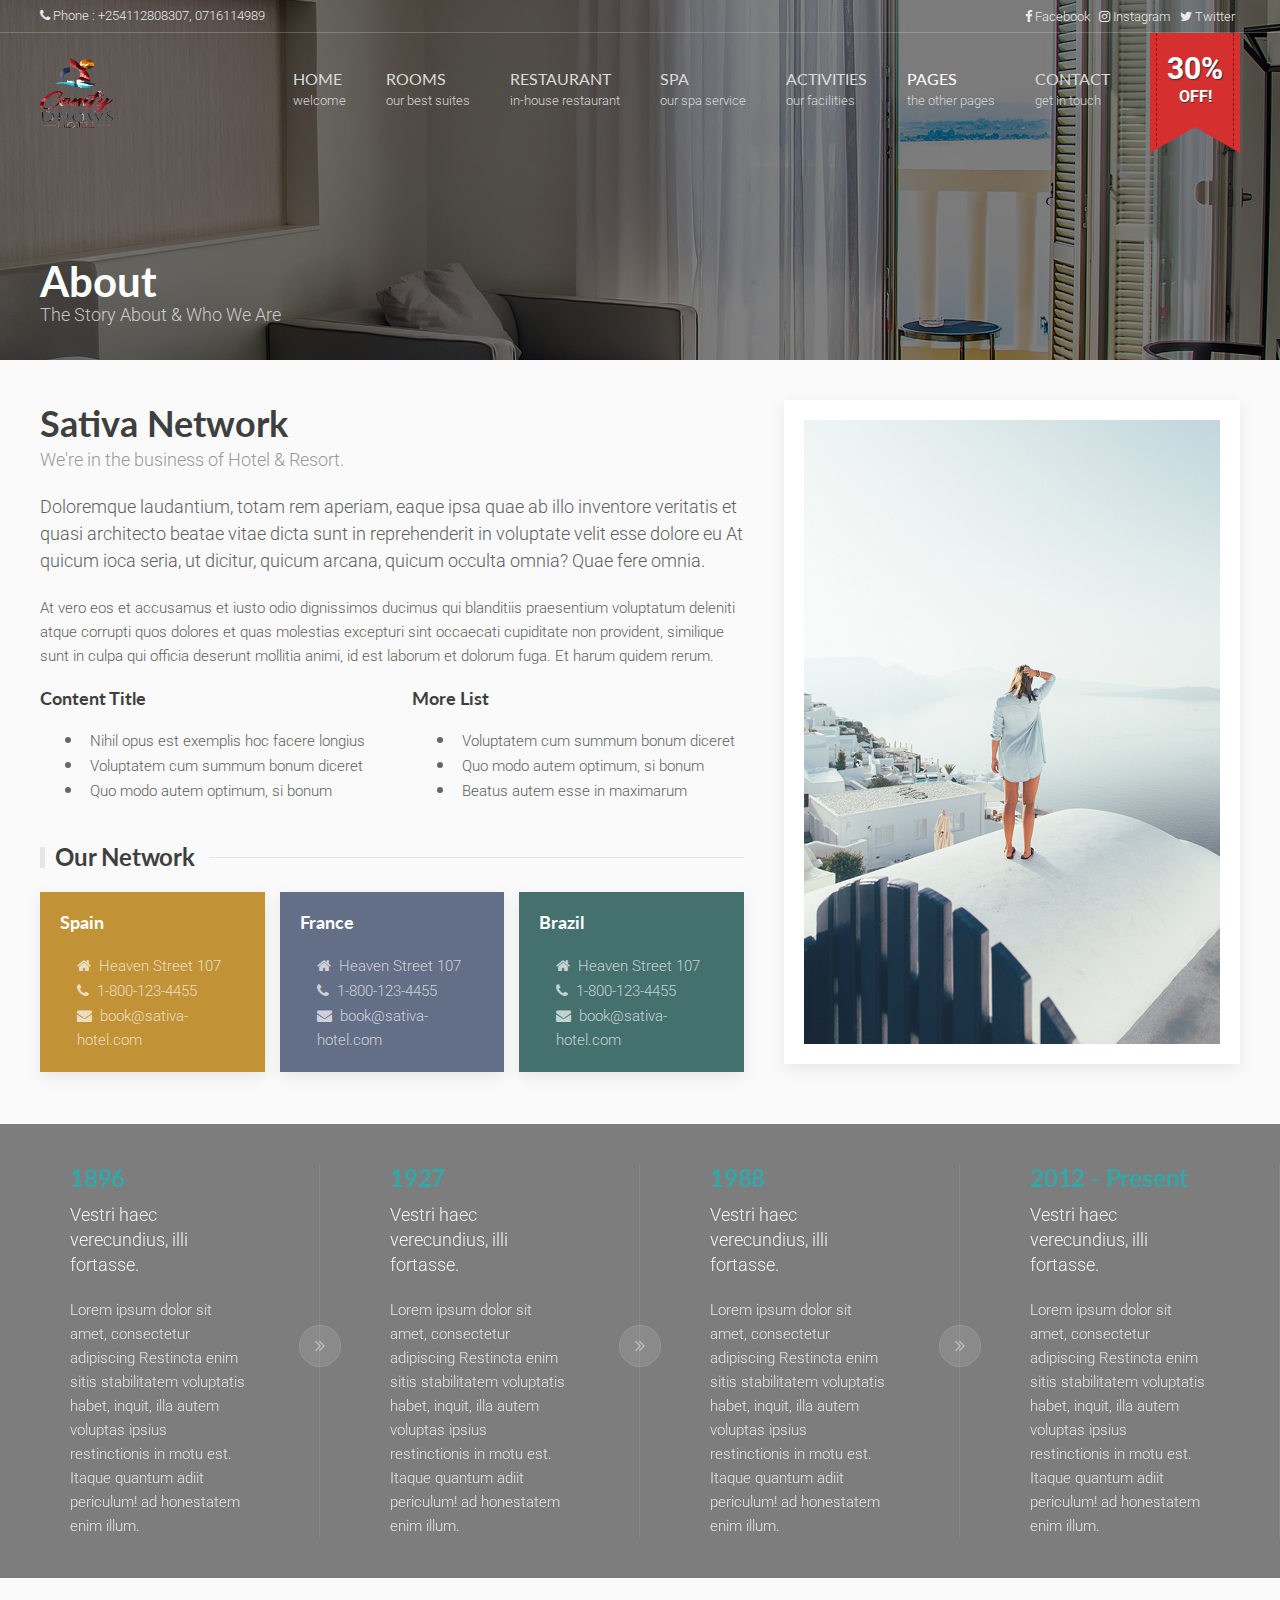
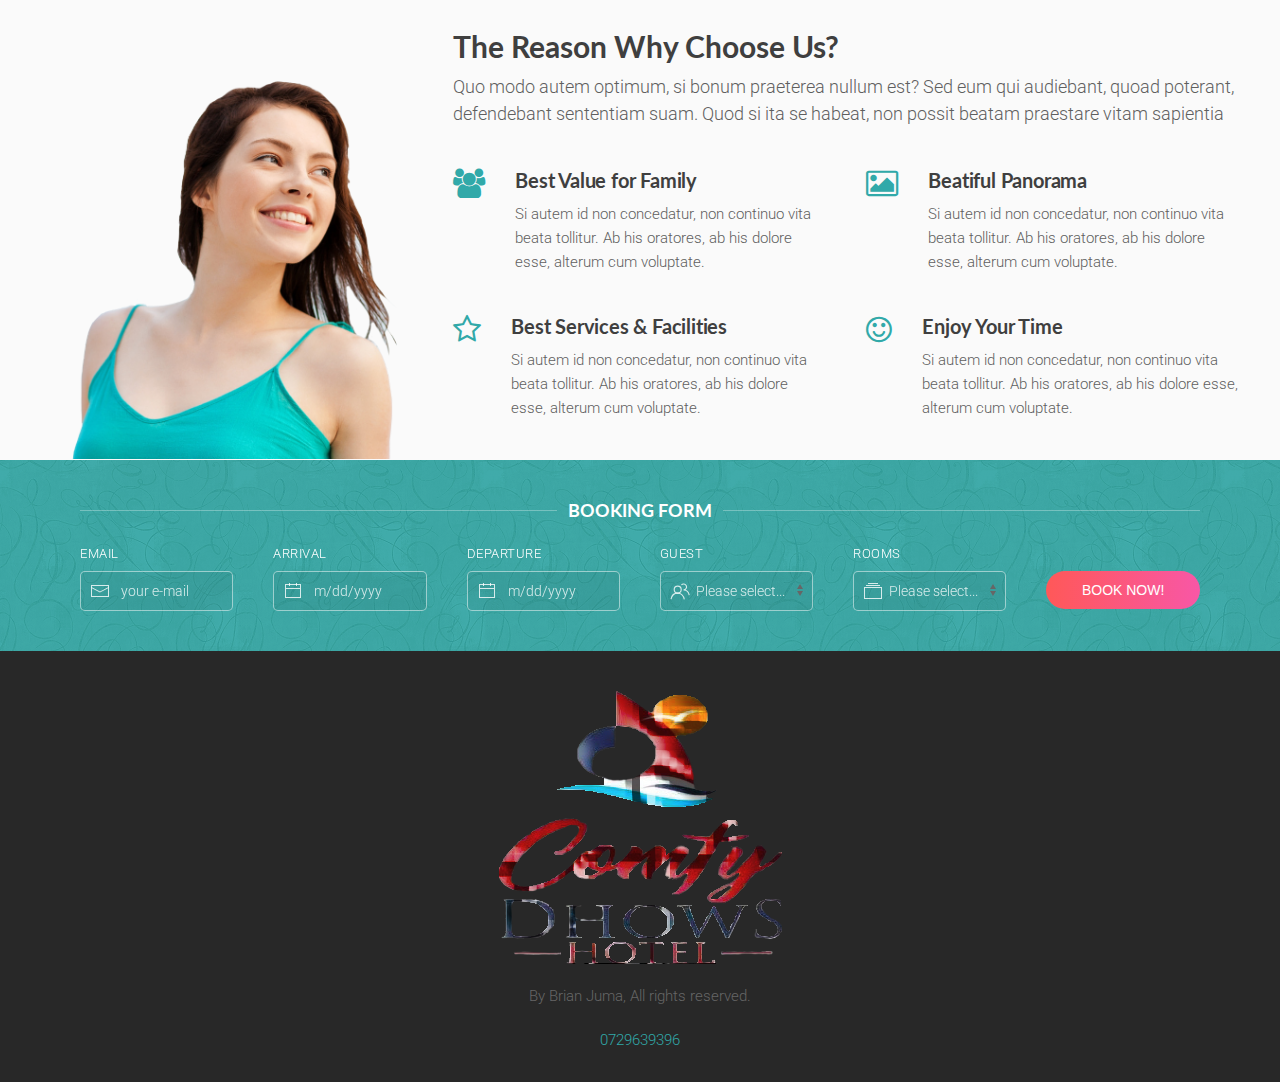
<file: about.html>
<!DOCTYPE html>
<html>

<head>
        
        <!-- Standard Meta -->
        <meta charset="utf-8">
        <meta name="format-detection" content="telephone=no" />
        <meta name="viewport" content="width=device-width, initial-scale=1">

        <!-- Site Properties -->
        <title>About - Comfy Dhows</title>
        <link rel="shortcut icon" href="images/favicon.ico" type="image/x-icon">
        <link rel="apple-touch-icon-precomposed" href="images/apple-touch-icon.png">

        <!-- Google Fonts -->
       	<link href="https://fonts.googleapis.com/css?family=Roboto:300,300i,400,400i,500,500i,700,700i,900,900i&amp;subset=cyrillic" rel="stylesheet">
       	<link href="https://fonts.googleapis.com/css?family=Lato:400,400i,700,700i&amp;subset=latin-ext" rel="stylesheet">

        <!-- CSS -->
        <link rel="stylesheet" href="css/uikit.min.css" />
        <link rel="stylesheet" href="css/font-awesome.min.css" />
        <link rel="stylesheet" href="css/tiny-date-picker.min.css" />
        <link rel="stylesheet" href="css/style.css" />
        <link rel="stylesheet" href="css/media-query.css" />

    </head>

    <body class="impx-body" id="top">
    	
		<!-- HEADER -->
		<header id="impx-header">
			<div>
				<div class="impx-menu-wrapper style2" data-uk-sticky="top: .impx-page-heading; animation: uk-animation-slide-top">

					<!-- Mobile Nav Start -->
					<div id="mobile-nav" data-uk-offcanvas="mode: push; overlay: true">
				        <div class="uk-offcanvas-bar">

				            <ul class="uk-nav uk-nav-default">
				                <li class="uk-parent">
				                	<a href="index.html">Home</a>
				                	<ul class="uk-nav-sub">
				                		<li><a href="index.html">Homepage</a></li>
				                	</ul>
				                </li>
				                <li class="uk-parent">
						        	<a href="rooms1.html" class="uk-navbar-nav-subtitle">Rooms</a>
						        	<ul class="uk-nav-sub">
				                	<li><a href="rooms1.html">Rooms Styles</a></li>
				                		<li><a href="room-detail2.html">Room Details</a></li>
				                	</ul>
				                </li>
				                <li><a href="restaurant.html">Restaurant</a></li>
				                <li><a href="spa.html">Spa</a></li>
				                <li><a href="activities.html">Activities</a></li>
				                <li class="uk-parent uk-active">
				                	<a href="#">Pages</a>
				                	<ul class="uk-nav-sub">
					                	<li><a href="index.html">Testimonial</a></li>
										<li><a href="index.html">Blog</a></li>
										<li><a href="index.html">Single Post</a></li>
										<li><a href="gallery.html">Gallery</a></li>
										<li><a href="index.html">Element</a></li>
									</ul>
				                </li>
				                <li><a href="contact.html">Contact</a></li>
				            </ul>

				        </div>
				    </div>
				    <a href="#mobile-nav" class="uk-hidden@xl uk-hidden@l uk-hidden@m mobile-nav" data-uk-toggle="target: #mobile-nav"><i class="fa fa-bars"></i>Menu</a>
		            <!-- Mobile Nav End -->

		            <!-- Top Header -->
					<div class="impx-top-header style2">
						<div class="uk-container uk-container-expand">							
							<div class="uk-grid">
								<!-- header phone -->
								<div class="uk-width-1-2@xl uk-width-1-2@l uk-width-1-2@m uk-width-1-1@s">
									<div class="impx-top-phone">
										<p><i class="fa fa-phone"></i> Phone : +254112808307, 0716114989</p>  
									</div>
								</div><!-- header phone end-->
								<!-- header social media -->
								<div class="uk-width-1-2@xl uk-width-1-2@l uk-width-1-2@m uk-width-1-1@s">
									<div class="impx-top-social">
										<ul>
											<li><a href="#"><i class="fa fa-facebook-f"></i>Facebook</a></li>
											<li><a href="#"><i class="fa fa-instagram"></i>Instagram</a></li>
											<li><a href="#"><i class="fa fa-twitter"></i>Twitter</a></li>
										</ul>
									</div>
								</div><!-- header social media end -->
							</div>
						</div>
					</div>
					<!-- Top Header End -->

					<div class="uk-container uk-container-expand">
						<div data-uk-grid>

							<!-- Header Logo -->
							<div class="uk-width-auto">
								<div class="impx-logo">
									<a href="index.html"><img src="images/logo3.png" class="" alt="Logo"></a>
								</div>
							</div>
							<!-- Header Logo End-->

							<!-- Header Navigation -->
							<div class="uk-width-expand uk-position-relative">								
								<nav class="uk-navbar-container uk-navbar-transparent uk-visible@s uk-visible@m" data-uk-navbar>
									<div class="uk-navbar-right impx-navbar-right">

	        							<ul class="uk-navbar-nav impx-nav style2">
											<!-- Navigation Items -->
									    	<li class="uk-parent">
								    			<a href="index.html" class="uk-navbar-nav-subtitle"><div>Home<div class="uk-navbar-subtitle">Welcome</div></div></a>
									    		<div class="uk-navbar-dropdown">
	                								<ul class="uk-nav uk-navbar-dropdown-nav">
														<li><a href="index.html">Karibu comfy</a></li>
													</ul>
												</div>
									    	</li>
									    	<li>
									        	<a href="rooms1.html" class="uk-navbar-nav-subtitle"><div>Rooms<div class="uk-navbar-subtitle">Our Best Suites</div></div></a>
												<div class="uk-navbar-dropdown uk-navbar-dropdown-width-4 impx-megamenu" data-uk-drop="boundary: .impx-navbar-right; boundary-align: true; pos: bottom-justify;">
								                    <div class="uk-navbar-dropdown-grid uk-child-width-1-4" data-uk-grid>
								                        <div>
								                            <ul class="uk-nav uk-navbar-dropdown-nav">
								                                <li class="uk-nav-header uk-text-bold">BOOKINGS.COM</li>
								                                <li>
								                                	<a href="rooms1.html"><img src="images/edits/style1.jpg" alt=""></a>
								                                	<p class="uk-margin-small-bottom uk-margin-small-top impx-hidden-m">Explore us excusively</p>
								                                	<a class="uk-button uk-button-default uk-button-small impx-button impx-button-outline aqua small small-border" href="rooms1.html">Visit Page</a>
								                                </li>
								                            </ul>
								                        </div>
								                        <div>
								                            <ul class="uk-nav uk-navbar-dropdown-nav">
								                                <li class="uk-nav-header uk-text-bold">EXPEDIA</li>
								                                <li>
								                                	<a href="rooms2.html"><img src="images/edits/style2.jpg" alt=""></a>
								                                	<p class="uk-margin-small-bottom uk-margin-small-top impx-hidden-m">Explore us excusively</p>
								                                	<a class="uk-button uk-button-default uk-button-small impx-button impx-button-outline aqua small small-border" href="rooms1.html">Visit Page</a>
								                                </li>
								                            </ul>
								                        </div>
								                         <div>
								                            <ul class="uk-nav uk-navbar-dropdown-nav">
								                                <li class="uk-nav-header uk-text-bold">VIUTRAVEL</li>
								                                <li>
								                                	<a href="rooms2.html"><img src="images/edits/style2.jpg" alt=""></a>
								                                	<p class="uk-margin-small-bottom uk-margin-small-top impx-hidden-m">Explore us excusively</p>
								                                	<a class="uk-button uk-button-default uk-button-small impx-button impx-button-outline aqua small small-border" href="rooms1.html">Visit Page</a>
								                                </li>
								                            </ul>
								                        </div>
								                        <div>
								                            <ul class="uk-nav uk-navbar-dropdown-nav">
								                                <li class="uk-nav-header uk-text-bold">AIR BNB</li>
								                                <li>
								                                	<a href="rooms3.html"><img src="images/edits/style3.jpg" alt=""></a>
								                                	<p class="uk-margin-small-bottom uk-margin-small-top impx-hidden-m">Explore us excusively</p>
								                                	<a class="uk-button uk-button-default uk-button-small impx-button impx-button-outline aqua small small-border" href="rooms1.html">Visit Page</a>
								                                </li>
								                            </ul>
								                        </div>
								                        <div>
								                        	<div>
								                            	<ul class="uk-nav uk-navbar-dropdown-nav">	
								                            		<li class="uk-nav-header uk-margin-small-bottom uk-text-bold">Room Detail Page</li>
								                            		<li>
							                            				<div class="uk-grid-small" data-uk-grid>
							                            					<div class="uk-width-auto">
								                            					<i class="fa fa-check-square-o fa-05x circle impx-text-aqua border-aqua uk-margin-remove uk-visible@m"></i>
								                            				</div>
								                            				<div class="uk-width-expand">
								                            					<p class="uk-margin-remove uk-visible@s impx-hidden-m">For more</p>
								                            					<a href="rooms1.html" class="uk-margin-small-top">Room Details &raquo;</a>
								                            				</div>	
							                            				</div>
								                            				
								                            		</li>
								                            	</ul>
								                            </div>
								                        </div>
								                    </div>
								                </div>
									        </li>
									        <li><a href="restaurant.html"><div>Restaurant<div class="uk-navbar-subtitle">In-house Restaurant</div></div></a></li>
											<li><a href="spa.html"><div>Spa<div class="uk-navbar-subtitle">Our Spa Service</div></div></a></li>
											<li><a href="activities.html" class="uk-navbar-nav-subtitle"><div>Activities<div class="uk-navbar-subtitle">Our Facilities</div></div></a></li>
											<li class="uk-parent uk-active">
								    			<a href="#" class="uk-navbar-nav-subtitle"><div>Pages<div class="uk-navbar-subtitle">the Other Pages</div></div></a>
									    		<div class="uk-navbar-dropdown">
	                								<ul class="uk-nav uk-navbar-dropdown-nav">
														<li><a href="about.html">About Us</a></li>
														<li><a href="testimonial.html">Testimonial</a></li>
														<li><a href="blog.html">Blog</a></li>
														<li><a href="single-post.html">Single Post</a></li>
														<li><a href="gallery.html">Gallery</a></li>
														<li><a href="element.html">Element</a></li>
													</ul>
												</div>
									    	</li>
									        <li><a href="contact.html" class="uk-navbar-nav-subtitle"><div>Contact<div class="uk-navbar-subtitle">Get in Touch</div></div></a></li>
									    </ul>
									    <!-- Navigation Items End -->
									</div>
								</nav>
							</div>
							<!-- Header Navigation End -->

							<!-- Promo Ribbon -->
							<div class="uk-width-auto uk-position-relative">
								<div class="ribbon">
								  <i><span><s></s>30% <span>Off!</span><s></s></span></i>
								</div>
							</div>
							<!-- Promo Ribbon End -->

						</div>
					</div>
				</div>
			</div>

		</header>
		<!-- HEADER END -->

		<!-- PAGE HEADING -->
		<div class="impx-page-heading uk-position-relative about">
			<div class="impx-overlay dark"></div>
			<div class="uk-container">
				<div class="uk-width-1-1">
					<div class="uk-flex uk-flex-left">
						<div class="uk-light uk-position-relative uk-text-left page-title">
							<h1 class="uk-margin-remove">About</h1><!-- page title -->
							<p class="impx-text-large uk-margin-remove">The Story About &amp; Who We Are</p><!-- page subtitle -->
						</div>
					</div>
				</div>
			</div>
		</div>
		<!-- PAGE HEADING END -->

		<!-- CONTENT -->
		<div class="uk-padding impx-page-content uk-padding-remove-horizontal">
			<div class="uk-container">

				<div class="" data-uk-grid>
					<div class="uk-width-3-5@xl uk-width-3-5@l uk-width-1-1@m">
						<!-- text content -->
						<h2 class="uk-margin-remove">Sativa Network</h2>
                        <p class="uk-text-muted impx-text-large uk-margin-remove">We're in the business of Hotel & Resort.</p>
                        <p class="impx-text-large">Doloremque laudantium, totam rem aperiam, eaque ipsa quae ab illo inventore veritatis et quasi architecto beatae vitae dicta sunt in reprehenderit in voluptate velit esse dolore eu At quicum ioca seria, ut dicitur, quicum arcana, quicum occulta omnia? Quae fere omnia.</p>
                        <p class="uk-margin-bottom data-uk-dropcap">At vero eos et accusamus et iusto odio dignissimos ducimus qui blanditiis praesentium voluptatum deleniti atque corrupti quos dolores et quas molestias excepturi sint occaecati cupiditate non provident, similique sunt in culpa qui officia deserunt mollitia animi, id est laborum et dolorum fuga. Et harum quidem rerum.</p>

                        <div class="uk-child-width-1-2@xl uk-child-width-1-2@l uk-child-width-1-2@m uk-child-width-1-2@s" data-uk-grid>
                        	<div>
                        		<h6>Content Title</h6><!-- list content #1 -->
								<ul class="uk-list uk-list-bullet impx-list">
									<li>Nihil opus est exemplis hoc facere longius</li>
									<li>Voluptatem cum summum bonum diceret</li>
									<li>Quo modo autem optimum, si bonum</li>
								</ul>
                        	</div>
                        	<div>
                        		<h6>More List</h6><!-- list content #2 -->
								<ul class="uk-list uk-list-bullet impx-list">
									<li>Voluptatem cum summum bonum diceret</li>
									<li>Quo modo autem optimum, si bonum</li>
									<li>Beatus autem esse in maximarum</li>
								</ul>
                        	</div>
                        </div>

						<div class="" data-uk-grid><!-- network -->
							<div class="uk-width-1-1">
								<h4 class="uk-heading-line uk-heading-bullet"><span>Our Network</span></h4>
								<div class="uk-child-width-1-3@xl uk-child-width-1-3@l uk-child-width-1-3@m uk-child-width-1-1@s uk-grid-small" data-uk-grid>
									<div><!-- network location #1 -->
										<div class="uk-card uk-card-default color1 uk-light">
											<div class="uk-card-body impx-padding-small">
												<h6>Spain</h6>
												<ul class="uk-list impx-list">
													<li><i class="fa fa-home"></i>Heaven Street 107</li>
													<li><i class="fa fa-phone"></i>1-800-123-4455</li>
													<li><i class="fa fa-envelope"></i>book@sativa-hotel.com</li>
												</ul>
											</div>
										</div>
									</div>
									<div><!-- network location #2 -->
										<div class="uk-card uk-card-default color2 uk-light">
											<div class="uk-card-body impx-padding-small">
												<h6>France</h6>
												<ul class="uk-list impx-list">
													<li><i class="fa fa-home"></i>Heaven Street 107</li>
													<li><i class="fa fa-phone"></i>1-800-123-4455</li>
													<li><i class="fa fa-envelope"></i>book@sativa-hotel.com</li>
												</ul>
											</div>
										</div>
									</div>
									<div><!-- network location #3 -->
										<div class="uk-card uk-card-default color3 uk-light">
											<div class="uk-card-body impx-padding-small">
												<h6>Brazil</h6>
												<ul class="uk-list impx-list">
													<li><i class="fa fa-home"></i>Heaven Street 107</li>
													<li><i class="fa fa-phone"></i>1-800-123-4455</li>
													<li><i class="fa fa-envelope"></i>book@sativa-hotel.com</li>
												</ul>
											</div>
										</div>
									</div>
								</div>
							</div>
						</div><!-- network -->

					</div>

					<div class="uk-width-2-5@xl uk-width-2-5@l uk-width-1-1@m">
						<div class="uk-card uk-card-default uk-card-small uk-margin-bottom">
							<div class="uk-card-body"><!-- image content -->
								<img src="images/about-img-2.jpg" alt="">
							</div>
						</div>
					</div>
				</div>

			</div>
		</div>						
		<!-- CONTENT -->
		
		<!-- HISTORY LIST -->
		<div class="uk-padding uk-padding-remove-horizontal uk-position-relative bg3 impx-section-history style2 uk-position-relative no-margin uk-background-fixed uk-background-center-center uk-height-1-1">
			<div class="impx-overlay dark"></div>

			<div class="uk-container uk-container-expand uk-position-relative impx-padding-remove-right uk-light">
				<ul class="uk-child-width-1-4@xl uk-child-width-1-4@l uk-child-width-1-2@m uk-child-width-1-2@s history-list" data-uk-grid>
					<li class="uk-padding-large uk-padding-remove-vertical"><!-- history item #1 -->
						<div class="uk-position-relative impx-history-item">
							<h4 class="uk-margin-remove impx-text-aqua">1896</h4>
							<p class="uk-margin-remove impx-text-large impx-text-light">Vestri haec verecundius, illi fortasse.</p>
							<p class="uk-margin-remove-bottom impx-text-lighter">Lorem ipsum dolor sit amet, consectetur adipiscing Restincta enim sitis stabilitatem voluptatis habet, inquit, illa autem voluptas ipsius restinctionis in motu est. Itaque quantum adiit periculum! ad honestatem enim illum.</p>
						</div>
					</li><!-- history item #1 end -->
					<li class="uk-padding-large uk-padding-remove-vertical"><!-- history item #2 -->
						<div class="uk-position-relative impx-history-item">
							<h4 class="uk-margin-remove impx-text-aqua">1927</h4>
							<p class="uk-margin-remove impx-text-large impx-text-light">Vestri haec verecundius, illi fortasse.</p>
							<p class="uk-margin-remove-bottom impx-text-lighter">Lorem ipsum dolor sit amet, consectetur adipiscing Restincta enim sitis stabilitatem voluptatis habet, inquit, illa autem voluptas ipsius restinctionis in motu est. Itaque quantum adiit periculum! ad honestatem enim illum.</p>
						</div>
					</li><!-- history item #2 end -->
					<li class="uk-padding-large uk-padding-remove-vertical"><!-- history item #3 -->
						<div class="uk-position-relative impx-history-item">
							<h4 class="uk-margin-remove impx-text-aqua">1988</h4>
							<p class="uk-margin-remove impx-text-large impx-text-light">Vestri haec verecundius, illi fortasse.</p>
							<p class="uk-margin-remove-bottom impx-text-lighter">Lorem ipsum dolor sit amet, consectetur adipiscing Restincta enim sitis stabilitatem voluptatis habet, inquit, illa autem voluptas ipsius restinctionis in motu est. Itaque quantum adiit periculum! ad honestatem enim illum.</p>
						</div>
					</li><!-- history item #3 end -->
					<li class="uk-padding-large uk-padding-remove-vertical"><!-- history item #4 -->
						<div class="uk-position-relative impx-history-item">
							<h4 class="uk-margin-remove impx-text-aqua">2012 - Present</h4>
							<p class="uk-margin-remove impx-text-large impx-text-light">Vestri haec verecundius, illi fortasse.</p>
							<p class="uk-margin-remove-bottom impx-text-lighter">Lorem ipsum dolor sit amet, consectetur adipiscing Restincta enim sitis stabilitatem voluptatis habet, inquit, illa autem voluptas ipsius restinctionis in motu est. Itaque quantum adiit periculum! ad honestatem enim illum.</p>
						</div>
					</li><!-- history item #4 end-->
				</ul>
			</div>
		</div>
		<!-- HISTORY LIST END -->

		<!-- HIGHLIGT -->
		<div class="uk-padding uk-padding-remove-horizontal uk-padding-remove-bottom about-highlight">
			<div class="uk-container">
				<div class="uk-grid">

					<div class="uk-width-1-3@xl uk-width-1-3@l uk-width-1-2@m uk-margin-medium-top">
						<img src="images/happy-girl.png" alt="Happy Family" class="">
					</div>

					<div class="uk-width-2-3@xl uk-width-2-3@l uk-width-1-2@m">
						<h3 class="uk-margin-remove-bottom uk-margin-small-top">The Reason Why Choose Us?</h3><!-- title -->
						<p class="impx-text-large uk-margin-medium-bottom uk-margin-small-top">Quo modo autem optimum, si bonum praeterea nullum est? Sed eum qui audiebant, quoad poterant, defendebant sententiam suam. Quod si ita se habeat, non possit beatam praestare vitam sapientia</p>
						<!-- highlight items -->
						<ul class="uk-child-width-1-2@xl uk-child-width-1-2@l uk-child-width-1-2@m uk-child-width-1-2@s impx-features-hl uk-margin-top uk-grid-match uk-flex-center uk-margin-medium-bottom" data-uk-grid ><!-- reason items  -->
							<li><!-- reason item #1 -->
								<div class="uk-grid-medium" data-uk-grid>
									<div class="uk-width-auto@xl uk-width-auto@l uk-width-auto@l uk-width-auto@s">
										<i class="fa fa-group fa-2x impx-text-aqua"></i>
									</div>
									<div class="uk-width-expand@xl uk-width-expand@l uk-width-expand@l uk-width-auto@s impx-margin-top-remove">
										<h5 class="uk-margin-remove">Best Value for Family</h5>
										<p class="uk-margin-small-top"> Si autem id non concedatur, non continuo vita beata tollitur. Ab his oratores, ab his dolore esse, alterum cum voluptate.</p>
									</div>
								</div>
							</li><!-- reason item #1 end -->
							<li><!-- reason item #2 -->
								<div class="uk-grid-medium" data-uk-grid>
									<div class="uk-width-auto@xl uk-width-auto@l uk-width-auto@l uk-width-auto@s">
										<i class="fa fa-image fa-2x impx-text-aqua"></i>
									</div>
									<div class="uk-width-expand@xl uk-width-expand@l uk-width-expand@l uk-width-auto@s impx-margin-top-remove">
										<h5 class="uk-margin-remove">Beatiful Panorama</h5>
										<p class="uk-margin-small-top"> Si autem id non concedatur, non continuo vita beata tollitur. Ab his oratores, ab his dolore esse, alterum cum voluptate.</p>
									</div>
								</div>
							</li><!-- reason item #2 end -->
							<li><!-- reason item #3 -->
								<div class="uk-grid-medium" data-uk-grid>
									<div class="uk-width-auto@xl uk-width-auto@l uk-width-auto@l uk-width-auto@s">
										<i class="fa fa-star-o fa-2x impx-text-aqua"></i>
									</div>
									<div class="uk-width-expand@xl uk-width-expand@l uk-width-expand@l uk-width-1-1@s impx-margin-top-remove">
										<h5 class="uk-margin-remove">Best Services &amp; Facilities</h5>
										<p class="uk-margin-small-top"> Si autem id non concedatur, non continuo vita beata tollitur. Ab his oratores, ab his dolore esse, alterum cum voluptate.</p>
									</div>
								</div>
							</li><!-- reason item #3 end -->
							<li><!-- reason item #4 -->
								<div class="uk-grid-medium" data-uk-grid>
									<div class="uk-width-auto@xl uk-width-auto@l uk-width-auto@l uk-width-1-1@s">
										<i class="fa fa-smile-o fa-2x impx-text-aqua"></i>
									</div>
									<div class="uk-width-expand@xl uk-width-expand@l uk-width-expand@l uk-width-auto@s impx-margin-top-remove">
										<h5 class="uk-margin-remove">Enjoy Your Time</h5>
										<p class="uk-margin-small-top"> Si autem id non concedatur, non continuo vita beata tollitur. Ab his oratores, ab his dolore esse, alterum cum voluptate.</p>
									</div>
								</div>
							</li><!-- reason item #4 end -->
						</ul><!-- reason items end -->
					</div>

				</div>
			</div>
		</div>
		<!-- HIGHLIGT END -->

		<!-- BOOKING FORM -->
		<div class="uk-padding bg-color-aqua pattern-1">
			<div class="uk-container">

				<div class="uk-flex uk-flex-center" data-uk-grid>
					<div class="uk-width-1-1">
						<div class="impx-hp-booking-form hp2 no-margin">
							<h6 class="uk-heading-line uk-text-center impx-text-white uk-text-uppercase"><span>Booking Form</span></h6>
							<form class="uk-grid-margin-small uk-child-width-1-6@xl uk-child-width-1-6@l uk-child-width-1-6@m uk-child-width-1-3@s" data-uk-grid>
								<div class="uk-form-controls">
								    <div class="uk-inline">
								    	<label class="uk-form-label">Email</label>
								    	<span class="uk-form-icon" data-uk-icon="icon: mail"></span>
								        <input class="uk-input booking-email uk-border-rounded" type="text" placeholder="your e-mail">
								    </div>
							    </div>
							    <div class="uk-form-controls">
								    <div class="uk-inline">
								    	<label class="uk-form-label">Arrival</label>
								    	<span class="uk-form-icon" data-uk-icon="icon: calendar"></span>
								        <input class="uk-input booking-arrival uk-border-rounded" type="text" placeholder="m/dd/yyyy">
								    </div>
								</div>
							    <div class="uk-form-controls">
								    <div class="uk-inline">
								    	<label class="uk-form-label">Departure</label>
								    	<span class="uk-form-icon" data-uk-icon="icon: calendar"></span>
								        <input class="uk-input booking-departure uk-border-rounded" type="text" placeholder="m/dd/yyyy">
								    </div>
							    </div>
							    <div class="uk-form-controls uk-position-relative">
							    	<label class="uk-form-label" for="form-guest-select">Guest</label>
							    	<span class="uk-form-icon select-icon" data-uk-icon="icon: users"></span>
						            <select class="uk-select uk-border-rounded" id="form-guest-select">
						                <option value="">Please select...</option>
						                <option value="1">1</option>
										<option value="2">2</option>
										<option value="3">3</option>
										<option value="4">4</option>
						            </select>
							    </div>
							   <div class="uk-form-controls uk-position-relative">
							    	<label class="uk-form-label" for="form-rooms-select">Rooms</label>
							    	<span class="uk-form-icon select-icon" data-uk-icon="icon: album"></span>
						            <select class="uk-select uk-border-rounded" id="form-rooms-select">
						                <option value="">Please select...</option>
						                <option value="room_1">Single</option>
										<option value="room_2">Double</option>
										<option value="room_3">Primier</option>
										<option value="room_4">Deluxe</option>
						            </select>
							    </div>
							    <div>
							    	<label class="uk-form-label empty-label">&nbsp;</label>
							        <button class="uk-button uk-width-1-1">Book Now!</button>
							    </div>
							</form>
						</div>
					</div>
				</div>

			</div>
		</div>
		<!-- BOOKING FORM END -->

		<!-- FOOTER -->
		<footer id="impx-footer" class="uk-padding uk-padding-remove-bottom uk-padding-remove-horizontal">
			<div class="uk-container">
				<div class="uk-flex uk-flex-center data-uk-grid">
					<div class="uk-width-1-2@xl uk-width-1-2@l uk-width-2-3@m">
						<div class="impx-footer-logo uk-align-center uk-text-center">
							<!-- Footer Logo -->
							<img src="images/logo3.png" alt="" class="">
							<!-- Footer Note -->
							<p class="uk-margin-bottom">By Brian Juma, All rights reserved.</p>							
							<!-- Site Copyright -->
							<p class="impx-copyright"><a target="_blank" href="jumabrian269@gmail.com">0729639396</a></p>
						</div>
					</div>
				</div>
			</div>
			<!-- Scroll to Top -->
			<a href="#top" class="to-top fa fa-long-arrow-up" data-uk-scroll></a>
			<!-- Scroll to Top End -->
		</footer>
		<!-- FOOTER END -->

    	<!-- Javascript -->
    	<script src="js/jquery.js"></script>
        <script src="js/uikit.min.js"></script>
        <script src="js/uikit-icons.min.js"></script>
        <script type="text/javascript" src=""></script>
        <script src="js/jquery.gmap.min.js"></script>
        <script src="js/tiny-date-picker.min.js"></script>
        <script src="js/jquery.parallax.min.js"></script>
        <script src="js/date-config.js"></script>
        <script src="js/template-config.js"></script>
    </body>


</html>
</file>
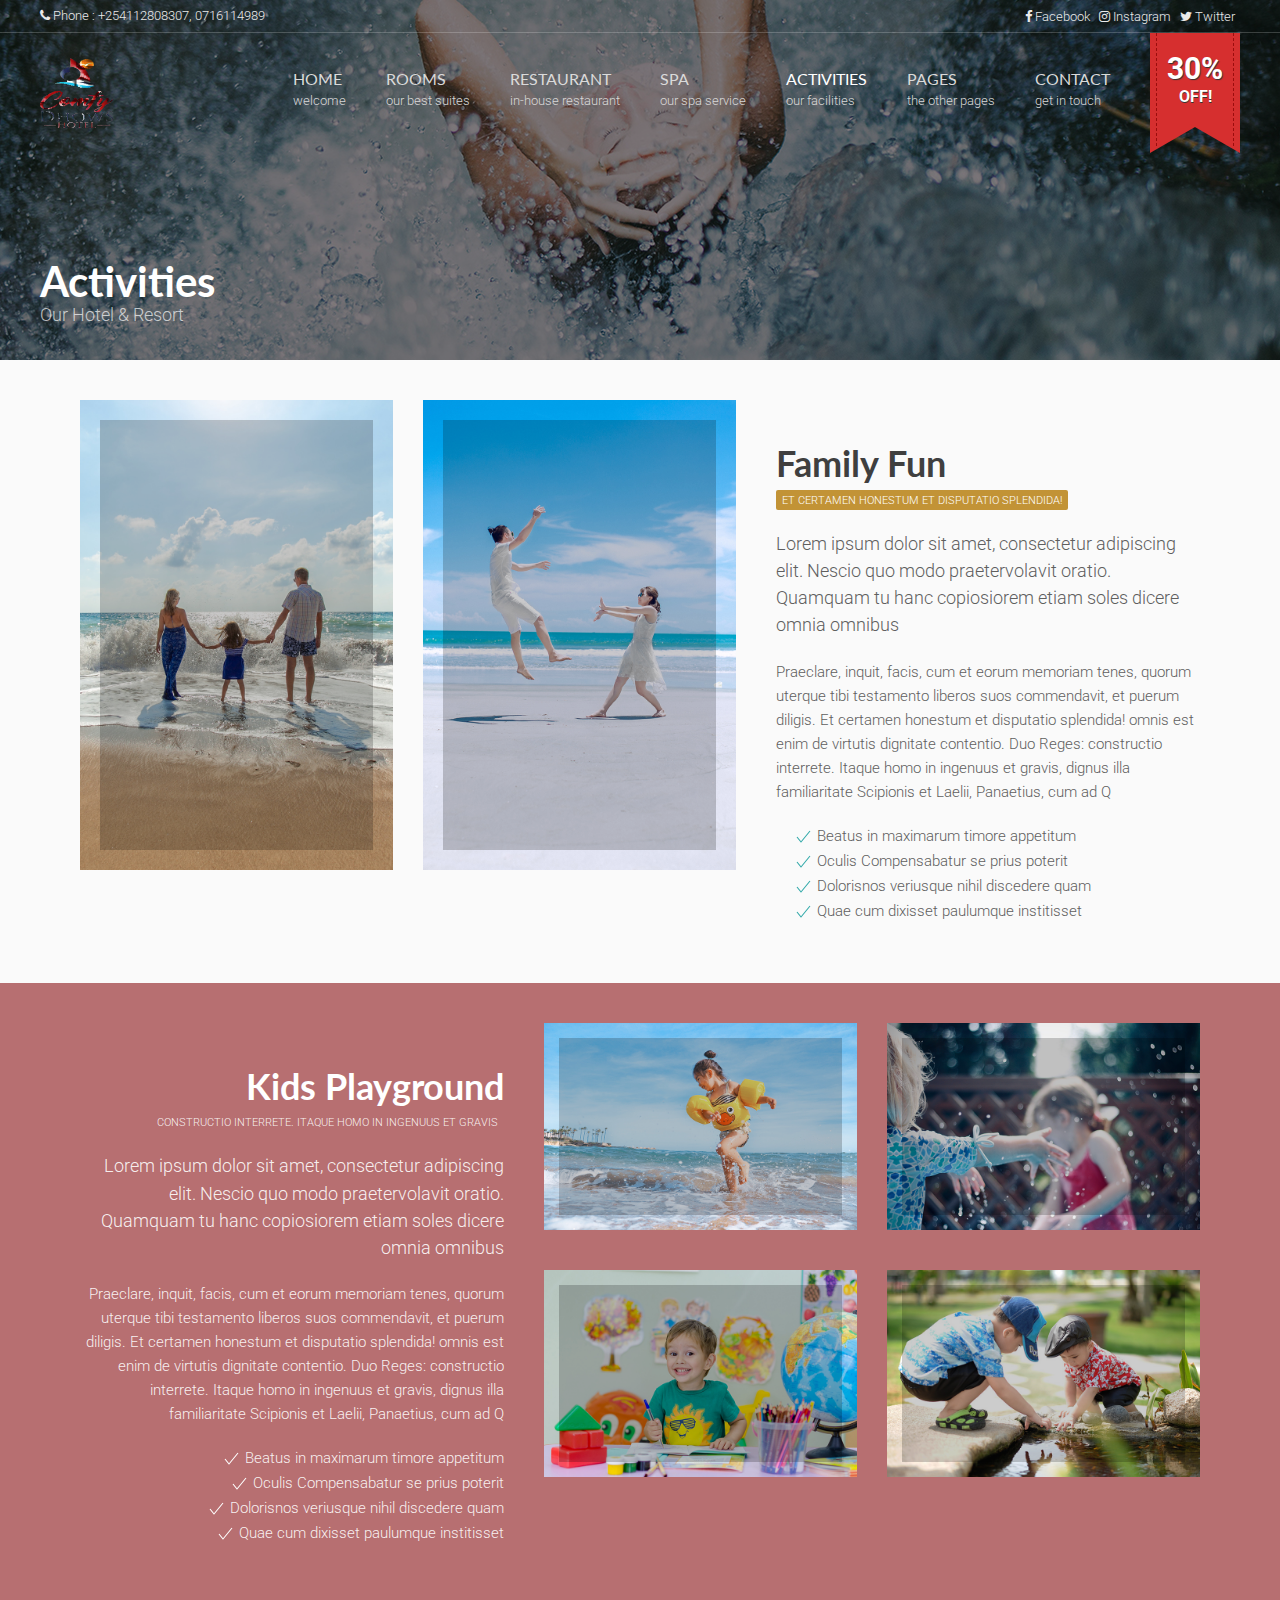
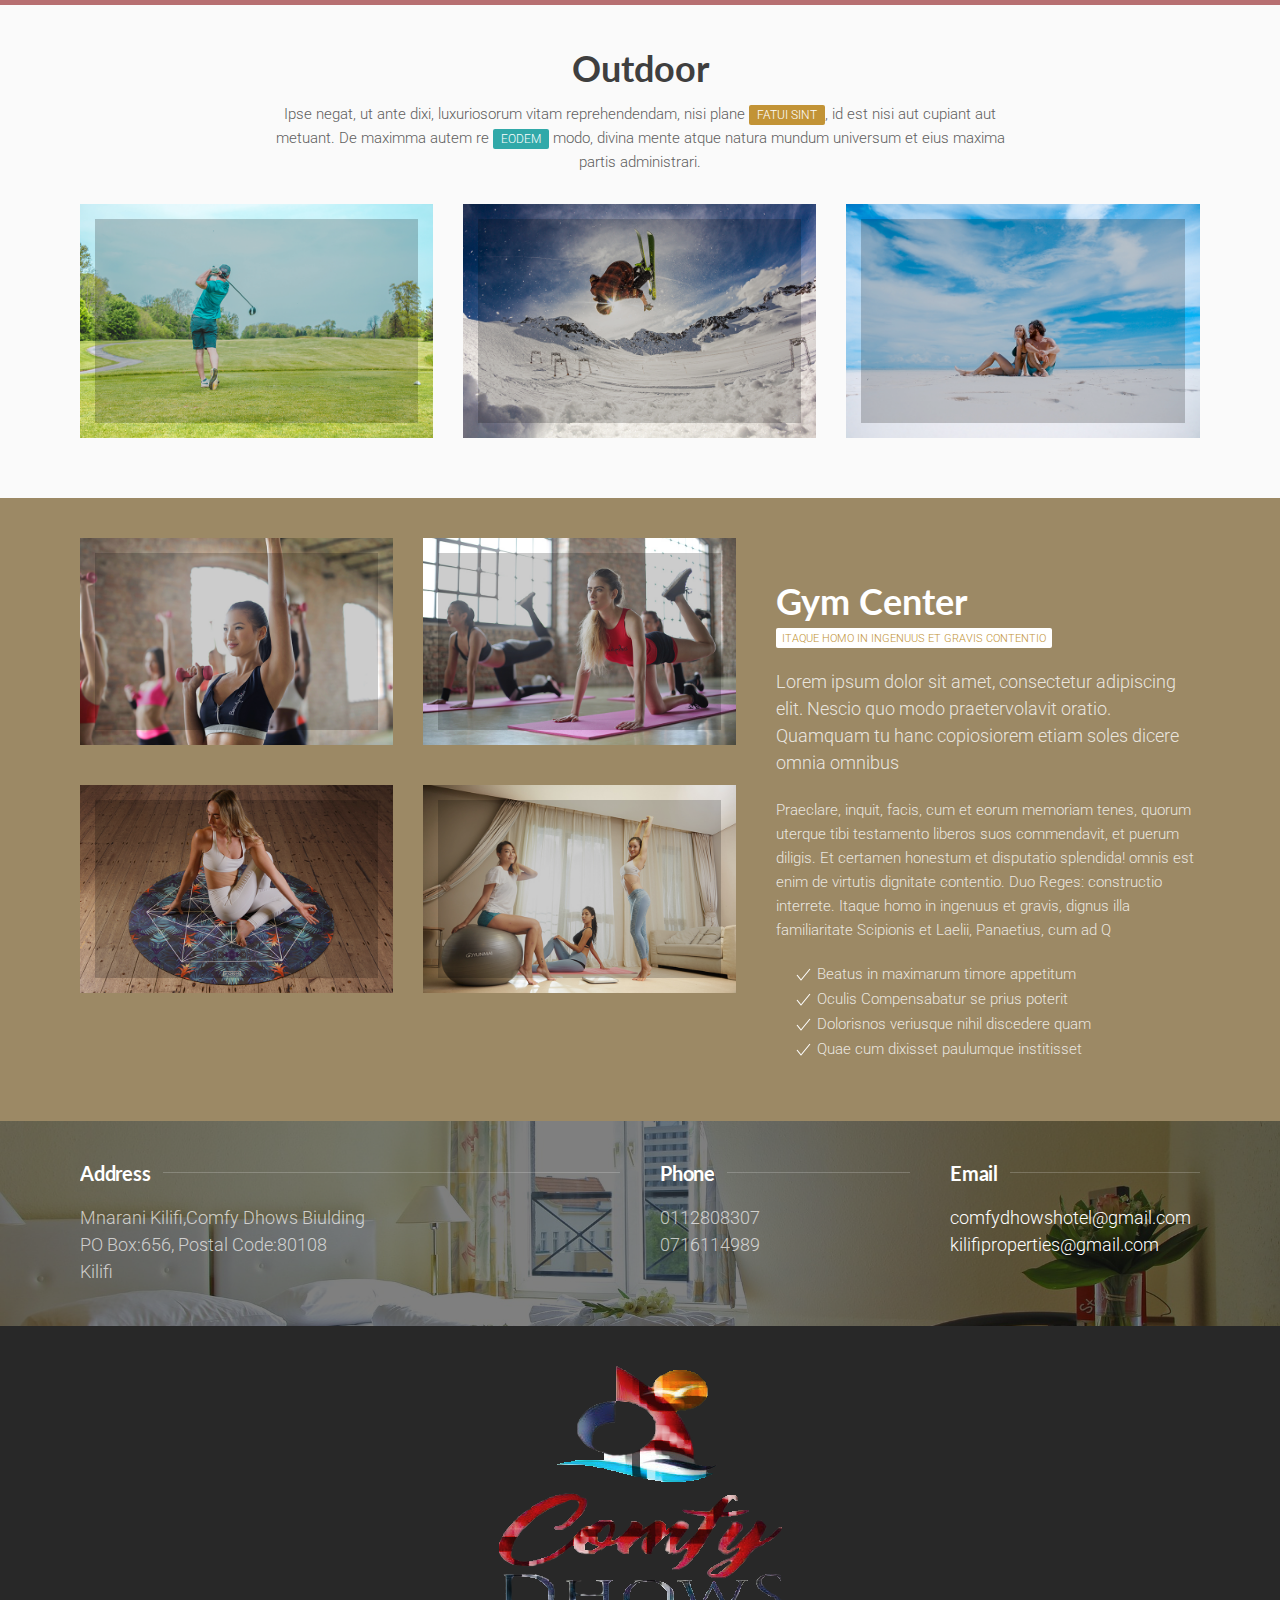
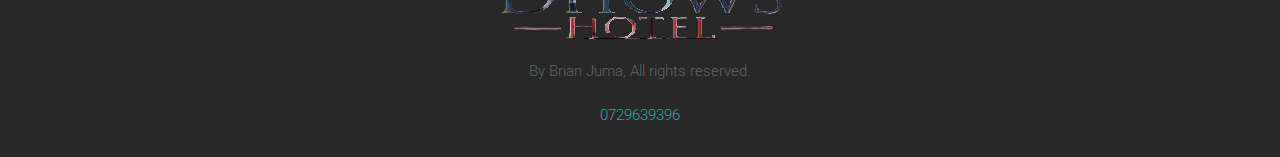
<file: activities.html>
<!DOCTYPE html>
<html>

<head>
        
        <!-- Standard Meta -->
        <meta charset="utf-8">
        <meta name="format-detection" content="telephone=no" />
        <meta name="viewport" content="width=device-width, initial-scale=1">

        <!-- Site Properties -->
        <title>Activities - Comfy Dhows</title>
        <link rel="shortcut icon" href="images/favicon.ico" type="image/x-icon">
        <link rel="apple-touch-icon-precomposed" href="images/apple-touch-icon.png">

        <!-- Google Fonts -->
       	<link href="https://fonts.googleapis.com/css?family=Roboto:300,300i,400,400i,500,500i,700,700i,900,900i&amp;subset=cyrillic" rel="stylesheet">
       	<link href="https://fonts.googleapis.com/css?family=Lato:400,400i,700,700i&amp;subset=latin-ext" rel="stylesheet">

        <!-- CSS -->
        <link rel="stylesheet" href="css/uikit.min.css" />
        <link rel="stylesheet" href="css/font-awesome.min.css" />
        <link rel="stylesheet" href="css/tiny-date-picker.min.css" />
        <link rel="stylesheet" href="css/style.css" />
        <link rel="stylesheet" href="css/media-query.css" />

    </head>

    <body class="impx-body" id="top">
    	
		<!-- HEADER -->
		<header id="impx-header">
			<div>
				<div class="impx-menu-wrapper style2" data-uk-sticky="top: .impx-page-heading; animation: uk-animation-slide-top">

					<!-- Mobile Nav Start -->
					<div id="mobile-nav" data-uk-offcanvas="mode: push; overlay: true">
				        <div class="uk-offcanvas-bar">

				            <ul class="uk-nav uk-nav-default">
				                <li class="uk-parent">
				                	<a href="index.html">Home</a>
				                	<ul class="uk-nav-sub">
				                		<li><a href="index.html">Homepage</a></li>
				                	</ul>
				                </li>
				                <li class="uk-parent">
						        	<a href="rooms1.html" class="uk-navbar-nav-subtitle">Rooms</a>
						        	<ul class="uk-nav-sub">
				                		<li><a href="rooms1.html">Rooms Styles</a></li>
				                		<li><a href="room-detail2.html">Room Details</a></li>
				                	</ul>
				                </li>
				                <li><a href="restaurant.html">Restaurant</a></li>
				                <li><a href="spa.html">Spa</a></li>
				                <li class="uk-active"><a href="activities.html">Activities</a></li>
				                <li class="uk-parent">
				                	<a href="#">Pages</a>
				                	<ul class="uk-nav-sub">
					                	<li><a href="index.html">Testimonial</a></li>
										<li><a href="index.html">Blog</a></li>
										<li><a href="index.html">Single Post</a></li>
										<li><a href="gallery.html">Gallery</a></li>
										<li><a href="index.html">Element</a></li>
									</ul>
				                </li>
				                <li><a href="contact.html">Contact</a></li>
				            </ul>

				        </div>
				    </div>
				    <a href="#mobile-nav" class="uk-hidden@xl uk-hidden@l uk-hidden@m mobile-nav" data-uk-toggle="target: #mobile-nav"><i class="fa fa-bars"></i>Menu</a>
		            <!-- Mobile Nav End -->

		            <!-- Top Header -->
					<div class="impx-top-header style2">
						<div class="uk-container uk-container-expand">
							
							<div class="uk-grid">
								<!-- header phone -->
								<div class="uk-width-1-2@xl uk-width-1-2@l uk-width-1-2@m uk-width-1-1@s">
									<div class="impx-top-phone">
										<p><i class="fa fa-phone"></i> Phone : +254112808307, 0716114989</p> 
									</div>
								</div><!-- header phone end-->
								<!-- header social media -->
								<div class="uk-width-1-2@xl uk-width-1-2@l uk-width-1-2@m uk-width-1-1@s">
									<div class="impx-top-social">
										<ul>
											<li><a href="#"><i class="fa fa-facebook-f"></i>Facebook</a></li>
											<li><a href="#"><i class="fa fa-instagram"></i>Instagram</a></li>
											<li><a href="#"><i class="fa fa-twitter"></i>Twitter</a></li>
										</ul>
									</div>
								</div><!-- header social media end -->
							</div>

						</div>
					</div>
					<!-- Top Header End -->


					<div class="uk-container uk-container-expand">
						<div data-uk-grid>

							<!-- Header Logo -->
							<div class="uk-width-auto">
								<div class="impx-logo">
									<a href="index.html"><img src="images/logo3.png" class="" alt="Logo"></a>
								</div>
							</div>
							<!-- Header Logo End-->

							<!-- Header Navigation -->
							<div class="uk-width-expand uk-position-relative">								
								<nav class="uk-navbar-container uk-navbar-transparent uk-visible@s uk-visible@m" data-uk-navbar>
									<div class="uk-navbar-right impx-navbar-right">
	        							<ul class="uk-navbar-nav impx-nav style2">
											<!-- Navigation Items -->
									    	<li class="uk-parent">
								    			<a href="index.html" class="uk-navbar-nav-subtitle"><div>Home<div class="uk-navbar-subtitle">Welcome</div></div></a>
									    		<div class="uk-navbar-dropdown">
	                								<ul class="uk-nav uk-navbar-dropdown-nav">
														<li><a href="index.html">Homepage</a></li>
													</ul>
												</div>
									    	</li>
									    	<li>
									        	<a href="rooms1.html" class="uk-navbar-nav-subtitle"><div>Rooms<div class="uk-navbar-subtitle">Our Best Suites</div></div></a>
												<div class="uk-navbar-dropdown uk-navbar-dropdown-width-4 impx-megamenu" data-uk-drop="boundary: .impx-navbar-right; boundary-align: true; pos: bottom-justify;">
								                    <div class="uk-navbar-dropdown-grid uk-child-width-1-4" data-uk-grid>
								                        <div>
								                            <ul class="uk-nav uk-navbar-dropdown-nav">
								                                <li class="uk-nav-header uk-text-bold">BOOKINGS.COM</li>
								                                <li>
								                                	<a href="rooms1.html"><img src="images/edits/style1.jpg" alt=""></a>
								                                	<p class="uk-margin-small-bottom uk-margin-small-top impx-hidden-m">Explore us excusively</p>
								                                	<a class="uk-button uk-button-default uk-button-small impx-button impx-button-outline aqua small small-border" href="rooms1.html">Visit Page</a>
								                                </li>
								                            </ul>
								                        </div>
								                        <div>
								                            <ul class="uk-nav uk-navbar-dropdown-nav">
								                                <li class="uk-nav-header uk-text-bold">EXPEDIA</li>
								                                <li>
								                                	<a href="rooms2.html"><img src="images/edits/style2.jpg" alt=""></a>
								                                	<p class="uk-margin-small-bottom uk-margin-small-top impx-hidden-m">Explore us excusively</p>
								                                	<a class="uk-button uk-button-default uk-button-small impx-button impx-button-outline aqua small small-border" href="rooms1.html">Visit Page</a>
								                                </li>
								                            </ul>
								                        </div>
								                         <div>
								                            <ul class="uk-nav uk-navbar-dropdown-nav">
								                                <li class="uk-nav-header uk-text-bold">VIUTRAVEL</li>
								                                <li>
								                                	<a href="rooms2.html"><img src="images/edits/style2.jpg" alt=""></a>
								                                	<p class="uk-margin-small-bottom uk-margin-small-top impx-hidden-m">Explore us excusively</p>
								                                	<a class="uk-button uk-button-default uk-button-small impx-button impx-button-outline aqua small small-border" href="rooms1.html">Visit Page</a>
								                                </li>
								                            </ul>
								                        </div>
								                        <div>
								                            <ul class="uk-nav uk-navbar-dropdown-nav">
								                                <li class="uk-nav-header uk-text-bold">AIR BNB</li>
								                                <li>
								                                	<a href="rooms3.html"><img src="images/edits/style3.jpg" alt=""></a>
								                                	<p class="uk-margin-small-bottom uk-margin-small-top impx-hidden-m">Explore us excusively</p>
								                                	<a class="uk-button uk-button-default uk-button-small impx-button impx-button-outline aqua small small-border" href="rooms1.html">Visit Page</a>
								                                </li>
								                            </ul>
								                        </div>
								                        <div>
								                        	<div>
								                            	<ul class="uk-nav uk-navbar-dropdown-nav">	
								                            		<li class="uk-nav-header uk-margin-small-bottom uk-text-bold">Room Detail Page</li>
								                            		<li>
							                            				<div class="uk-grid-small" data-uk-grid>
							                            					<div class="uk-width-auto">
								                            					<i class="fa fa-check-square-o fa-05x circle impx-text-aqua border-aqua uk-margin-remove uk-visible@m"></i>
								                            				</div>
								                            				<div class="uk-width-expand">
								                            					<p class="uk-margin-remove uk-visible@s impx-hidden-m">For more</p>
								                            					<a href="rooms1.html" class="uk-margin-small-top">Room Details &raquo;</a>
								                            				</div>	
							                            				</div>
								                            				
								                            		</li>
								                            	</ul>
								                            </div>
								                        </div>
								                    </div>
								                </div>
									        </li>
									        <li><a href="restaurant.html"><div>Restaurant<div class="uk-navbar-subtitle">In-house Restaurant</div></div></a></li>
											<li><a href="spa.html"><div>Spa<div class="uk-navbar-subtitle">Our Spa Service</div></div></a></li>
											<li class="uk-active"><a href="activities.html" class="uk-navbar-nav-subtitle"><div>Activities<div class="uk-navbar-subtitle">Our Facilities</div></div></a></li>
											<li class="uk-parent">
								    			<a href="#" class="uk-navbar-nav-subtitle"><div>Pages<div class="uk-navbar-subtitle">the Other Pages</div></div></a>
									    		<div class="uk-navbar-dropdown">
	                								<ul class="uk-nav uk-navbar-dropdown-nav">
														<li><a href="about.html">About Us</a></li>
														<li><a href="testimonial.html">Testimonial</a></li>
														<li><a href="blog.html">Blog</a></li>
														<li><a href="single-post.html">Single Post</a></li>
														<li><a href="gallery.html">Gallery</a></li>
														<li><a href="element.html">Element</a></li>
													</ul>
												</div>
									    	</li>
									        <li><a href="contact.html" class="uk-navbar-nav-subtitle"><div>Contact<div class="uk-navbar-subtitle">Get in Touch</div></div></a></li>
									    </ul>
									    <!-- Navigation Items End -->
									</div>
								</nav>
							</div>
							<!-- Header Navigation End -->

							<!-- Promo Ribbon -->
							<div class="uk-width-auto uk-position-relative">
								<div class="ribbon">
								  <i><span><s></s>30% <span>Off!</span><s></s></span></i>
								</div>
							</div>
							<!-- Promo Ribbon End -->

						</div>
					</div>
				</div>
			</div>

		</header>
		<!-- HEADER END -->

		<!-- PAGE HEADING -->
		<div class="impx-page-heading uk-position-relative act">
			<div class="impx-overlay dark"></div>
			<div class="uk-container">
				<div class="uk-width-1-1">
					<div class="uk-flex uk-flex-left">
						<div class="uk-light uk-position-relative uk-text-left page-title">
							<h1 class="uk-margin-remove">Activities</h1><!-- page title -->
							<p class="impx-text-large uk-margin-remove">Our Hotel &amp; Resort</p><!-- page subtitle -->
						</div>
					</div>
				</div>
			</div>
		</div>
		<!-- PAGE HEADING END -->

		<!-- CONTENT FAMILY FUN -->
		<div class="uk-padding">
			<div class="uk-container">

				<div data-uk-grid>
					<div class="uk-width-3-5@xl uk-width-3-5@l uk-width-1-1@m">
						<div class="uk-child-width-1-2@xl uk-child-width-1-2@l uk-child-width-1-2@m uk-child-width-1-2@s uk-grid-medium" data-uk-grid>
							<div>
								<div class="uk-position-relative">
		                        	<img src="images/activities/family-fun-3.jpg" alt="" class="">
		                        	<div class="impx-overlay light overlay-squared padding-wide"></div>
		                        </div>
		                    </div>
		                    <div>
		                        <div class="uk-position-relative">
		                        	<img src="images/activities/family-fun-1.jpg" alt="" class="">
		                        	<div class="impx-overlay light overlay-squared padding-wide"></div>
		                        </div>
		                    </div>
						</div>
					</div>

					<div class="uk-width-2-5@xl uk-width-2-5@l uk-width-1-1@m uk-width-1-1@s">
						<div class="uk-margin-medium-top uk-position-relative uk-position-z-index impx-margin-top-remove impx-margin-top-remove-m">
							<h2 class="uk-margin-remove">Family Fun</h2>
							<span class="uk-label small color1 impx-label">Et certamen honestum et disputatio splendida! </span>
							<p class="impx-text-large">Lorem ipsum dolor sit amet, consectetur adipiscing elit. Nescio quo modo praetervolavit oratio. Quamquam tu hanc copiosiorem etiam soles dicere omnia omnibus</p>
							<p>Praeclare, inquit, facis, cum et eorum memoriam tenes, quorum uterque tibi testamento liberos suos commendavit, et puerum diligis. Et certamen honestum et disputatio splendida! omnis est enim de virtutis dignitate contentio. Duo Reges: constructio interrete. Itaque homo in ingenuus et gravis, dignus illa familiaritate Scipionis et Laelii, Panaetius, cum ad Q</p>
							<ul class="uk-list impx-list">
								<li><span class="impx-text-aqua" data-uk-icon="icon: check; ratio: 1;"></span> Beatus in maximarum timore appetitum</li>
								<li><span class="impx-text-aqua" data-uk-icon="icon: check; ratio: 1;"></span> Oculis Compensabatur se prius poterit</li>
								<li><span class="impx-text-aqua" data-uk-icon="icon: check; ratio: 1;"></span> Dolorisnos veriusque nihil discedere quam</li>
								<li><span class="impx-text-aqua" data-uk-icon="icon: check; ratio: 1;"></span> Quae cum dixisset paulumque institisset</li>
							</ul>
						</div>
					</div>
				</div>

			</div>
		</div>						
		<!-- CONTENT FAMILY FUN -->

		<!-- CONTENT FAMILY KIDS PLAYGROUND -->
		<div class="color4 uk-padding">
			<div class="uk-container">

				<div data-uk-grid>
					<div class="uk-width-2-5@xl uk-width-2-5@l uk-width-1-1@m  uk-width-1-1@s">
						<div class="uk-margin-medium-top uk-position-relative uk-position-z-index uk-text-right  impx-margin-top-remove impx-margin-top-remove-m">
							<h2 class="uk-margin-remove impx-text-white">Kids Playground</h2>
							<span class="uk-label small impx-text-light bg-none impx-label">Constructio interrete. Itaque homo in ingenuus et gravis</span>
							<p class="impx-text-large impx-text-light">Lorem ipsum dolor sit amet, consectetur adipiscing elit. Nescio quo modo praetervolavit oratio. Quamquam tu hanc copiosiorem etiam soles dicere omnia omnibus</p>
							<p class="impx-text-light">Praeclare, inquit, facis, cum et eorum memoriam tenes, quorum uterque tibi testamento liberos suos commendavit, et puerum diligis. Et certamen honestum et disputatio splendida! omnis est enim de virtutis dignitate contentio. Duo Reges: constructio interrete. Itaque homo in ingenuus et gravis, dignus illa familiaritate Scipionis et Laelii, Panaetius, cum ad Q</p>
							<ul class="uk-list impx-list impx-text-light">
								<li><span class="impx-text-white" data-uk-icon="icon: check; ratio: 1;"></span> Beatus in maximarum timore appetitum</li>
								<li><span class="impx-text-white" data-uk-icon="icon: check; ratio: 1;"></span> Oculis Compensabatur se prius poterit</li>
								<li><span class="impx-text-white" data-uk-icon="icon: check; ratio: 1;"></span> Dolorisnos veriusque nihil discedere quam</li>
								<li><span class="impx-text-white" data-uk-icon="icon: check; ratio: 1;"></span> Quae cum dixisset paulumque institisset</li>
							</ul>
						</div>
					</div>
					<div class="uk-width-3-5@xl uk-width-3-5@l uk-width-1-1@m  uk-width-1-1@s">
						<div class="uk-child-width-1-2@xl uk-child-width-1-2@l uk-child-width-1-2@m uk-child-width-1-2@s uk-grid-medium" data-uk-grid>
							<div>
								<div class="uk-position-relative uk-margin-medium-bottom">
		                        	<img src="images/activities/kids-play-1.jpg" alt="" class="">
		                        	<div class="impx-overlay light overlay-squared padding-xxxlarge"></div>
		                        </div>
		                        <div class="uk-position-relative">
		                        	<img src="images/activities/kids-play-2.jpg" alt="" class="">
		                        	<div class="impx-overlay light overlay-squared padding-xxxlarge"></div>
		                        </div>
		                    </div>
		                    <div>
		                        <div class="uk-position-relative uk-margin-medium-bottom">
		                        	<img src="images/activities/kids-play-3.jpg" alt="" class="">
		                        	<div class="impx-overlay light overlay-squared padding-xxxlarge"></div>
		                        </div>
		                        <div class="uk-position-relative">
		                        	<img src="images/activities/kids-play-4.jpg" alt="" class="">
		                        	<div class="impx-overlay light overlay-squared padding-xxxlarge"></div>
		                        </div>
		                    </div>
						</div>
					</div>
				</div>

			</div>
		</div>						
		<!-- CONTENT FAMILY KIDS PLAYGROUND -->

		<!-- CONTENT FAMILY OUTDOOR -->
		<div class="uk-padding">
			<div class="uk-container">

				<div class="uk-flex uk-flex-center" data-uk-grid>
					<div class="uk-width-2-3@xl uk-width-2-3@l uk-width-1-1@m  uk-width-1-1@s uk-text-center">
						<h2 class="uk-margin-remove">Outdoor</h2>
						<p class="uk-margin-small ">Ipse negat, ut ante dixi, luxuriosorum vitam reprehendendam, nisi plane <span class="uk-label bg-color-gold">fatui sint</span>, id est nisi aut cupiant aut metuant. De maximma autem re <span class="uk-label bg-color-aqua">eodem</span> modo, divina mente atque natura mundum universum et eius  maxima partis administrari.</p>
					</div>
				</div>

				<div class="uk-child-width-1-3@xl uk-child-width-1-3@l uk-child-width-1-3@m uk-child-width-1-3@s uk-grid-medium" data-uk-grid>
					<div>
						<div class="uk-position-relative uk-margin-bottom impx-margin-bottom-small">
                        	<img src="images/activities/outdoor-img-3.jpg" alt="" class="">
                        	<div class="impx-overlay light overlay-squared padding-xxxlarge"></div>
                        </div>
					</div>
					<div>
						<div class="uk-position-relative uk-margin-bottom impx-margin-bottom-small">
                        	<img src="images/activities/outdoor-img-1.jpg" alt="" class="">
                        	<div class="impx-overlay light overlay-squared padding-xxxlarge"></div>
                        </div>
                    </div>
                    <div>
						<div class="uk-position-relative">
                        	<img src="images/activities/outdoor-img-4.jpg" alt="" class="">
                        	<div class="impx-overlay light overlay-squared padding-xxxlarge"></div>
                        </div>
					</div>
				</div>

			</div>
		</div>						
		<!-- CONTENT FAMILY OUTDOOR END -->

		<!-- CONTENT FAMILY GYM -->
		<div class="color6 uk-padding">
			<div class="uk-container">

				<div data-uk-grid>
					<div class="uk-width-3-5@xl uk-width-3-5@l uk-width-1-1@m uk-width-1-1@s uk-margin-small-bottom">
						<div class="uk-child-width-1-2@xl uk-child-width-1-2@l uk-child-width-1-2@m uk-child-width-1-2@s uk-grid-medium" data-uk-grid>
							<div>
								<div class="uk-position-relative uk-margin-medium-bottom">
		                        	<img src="images/activities/gym-img-1.jpg" alt="" class="">
		                        	<div class="impx-overlay light overlay-squared padding-xxxlarge"></div>
		                        </div>
		                        <div class="uk-position-relative impx-margin-bottom-small">
		                        	<img src="images/activities/gym-img-2.jpg" alt="" class="">
		                        	<div class="impx-overlay light overlay-squared padding-xxxlarge"></div>
		                        </div>
		                    </div>
		                    <div>
		                        <div class="uk-position-relative uk-margin-medium-bottom">
		                        	<img src="images/activities/gym-img-3.jpg" alt="" class="">
		                        	<div class="impx-overlay light overlay-squared padding-xxxlarge"></div>
		                        </div>
		                        <div class="uk-position-relative">
		                        	<img src="images/activities/gym-img-4.jpg" alt="" class="">
		                        	<div class="impx-overlay light overlay-squared padding-xxxlarge"></div>
		                        </div>
		                    </div>
						</div>
					</div>
					<div class="uk-width-2-5@xl uk-width-2-5@l uk-width-1-1@m">
						<div class="uk-margin-medium-top uk-position-relative uk-position-z-index impx-margin-top-remove impx-margin-top-remove-m">
							<h2 class="uk-margin-remove impx-text-white">Gym Center</h2>
							<span class="uk-label small bg-color-white impx-text-gold impx-label">Itaque homo in ingenuus et gravis contentio</span>
							<p class="impx-text-large impx-text-lighter">Lorem ipsum dolor sit amet, consectetur adipiscing elit. Nescio quo modo praetervolavit oratio. Quamquam tu hanc copiosiorem etiam soles dicere omnia omnibus</p>
							<p class="impx-text-lighter">Praeclare, inquit, facis, cum et eorum memoriam tenes, quorum uterque tibi testamento liberos suos commendavit, et puerum diligis. Et certamen honestum et disputatio splendida! omnis est enim de virtutis dignitate contentio. Duo Reges: constructio interrete. Itaque homo in ingenuus et gravis, dignus illa familiaritate Scipionis et Laelii, Panaetius, cum ad Q</p>
							<ul class="uk-list impx-list  impx-text-lighter">
								<li><span class="impx-text-white" data-uk-icon="icon: check; ratio: 1;"></span> Beatus in maximarum timore appetitum</li>
								<li><span class="impx-text-white" data-uk-icon="icon: check; ratio: 1;"></span> Oculis Compensabatur se prius poterit</li>
								<li><span class="impx-text-white" data-uk-icon="icon: check; ratio: 1;"></span> Dolorisnos veriusque nihil discedere quam</li>
								<li><span class="impx-text-white" data-uk-icon="icon: check; ratio: 1;"></span> Quae cum dixisset paulumque institisset</li>
							</ul>
						</div>
					</div>
				</div>

			</div>
		</div>						
		<!-- CONTENT FAMILY GYM END -->
		
		<!-- CONTACT INFO -->
		<div class="uk-padding bg-img2 uk-position-relative">
			<div class="impx-overlay dark"></div>
			<div class="uk-container">

				<div data-uk-grid class="uk-padding-remove-bottom uk-position-relative">				
					<div class="uk-light uk-width-1-2@xl uk-width-1-2@l uk-width-1-2@m uk-width-1-3@s"><!-- address -->
						<h5 class="uk-heading-line uk-margin-remove-bottom"><span>Address</span></h5>
						<p class="impx-text-large uk-margin-top">Mnarani Kilifi,Comfy Dhows Biulding<br/>PO Box:656, Postal Code:80108<br/> Kilifi</p>
					</div>
					<div class="uk-light uk-width-1-4@xl uk-width-1-4@l uk-width-1-4@m uk-width-1-3@s"><!-- phone -->
						<h5 class="uk-heading-line uk-margin-bottom"><span>Phone</span></h5>
						<p class="impx-text-large uk-margin-remove">0112808307<br/>0716114989</p>
					</div>
					<div class="uk-light uk-width-1-4@xl uk-width-1-4@l uk-width-1-4@m uk-width-1-3@s"><!-- email -->
						<h5 class="uk-heading-line uk-margin-bottom"><span>Email</span></h5>
						<a href="mailt:#" class="impx-text-large">comfydhowshotel@gmail.com</a><br/>
						<a href="mailt:#" class="impx-text-large">kilifiproperties@gmail.com</a>
					</div>
				</div>

			</div>
		</div>
		<!-- CONTACT INFO END -->

		<!-- FOOTER -->
			<footer id="impx-footer" class="uk-padding uk-padding-remove-bottom uk-padding-remove-horizontal">
			<div class="uk-container">
				<div class="uk-flex uk-flex-center data-uk-grid">
					<div class="uk-width-1-2@xl uk-width-1-2@l uk-width-2-3@m">
						<div class="impx-footer-logo uk-align-center uk-text-center">
							<!-- Footer Logo -->
							<img src="images/logo3.png" alt="" class="">
							<!-- Footer Note -->
							<p class="uk-margin-bottom">By Brian Juma, All rights reserved.</p>							
							<!-- Site Copyright -->
							<p class="impx-copyright"><a target="_blank" href="jumabrian269@gmail.com">0729639396</a></p>
						</div>
					</div>
				</div>
			</div>
			<!-- Scroll to Top -->
			<a href="#top" class="to-top fa fa-long-arrow-up" data-uk-scroll></a>
			<!-- Scroll to Top End -->
		</footer>
		<!-- FOOTER END -->

    	<!-- Javascript -->
    	<script src="js/jquery.js"></script>
        <script src="js/uikit.min.js"></script>
        <script src="js/uikit-icons.min.js"></script>
        <script type="text/javascript" src=""></script>
        <script src="js/jquery.gmap.min.js"></script>
        <script src="js/tiny-date-picker.min.js"></script>
        <script src="js/jquery.parallax.min.js"></script>
        <script src="js/date-config.js"></script>
        <script src="js/template-config.js"></script>
    </body>


</html>
</file>
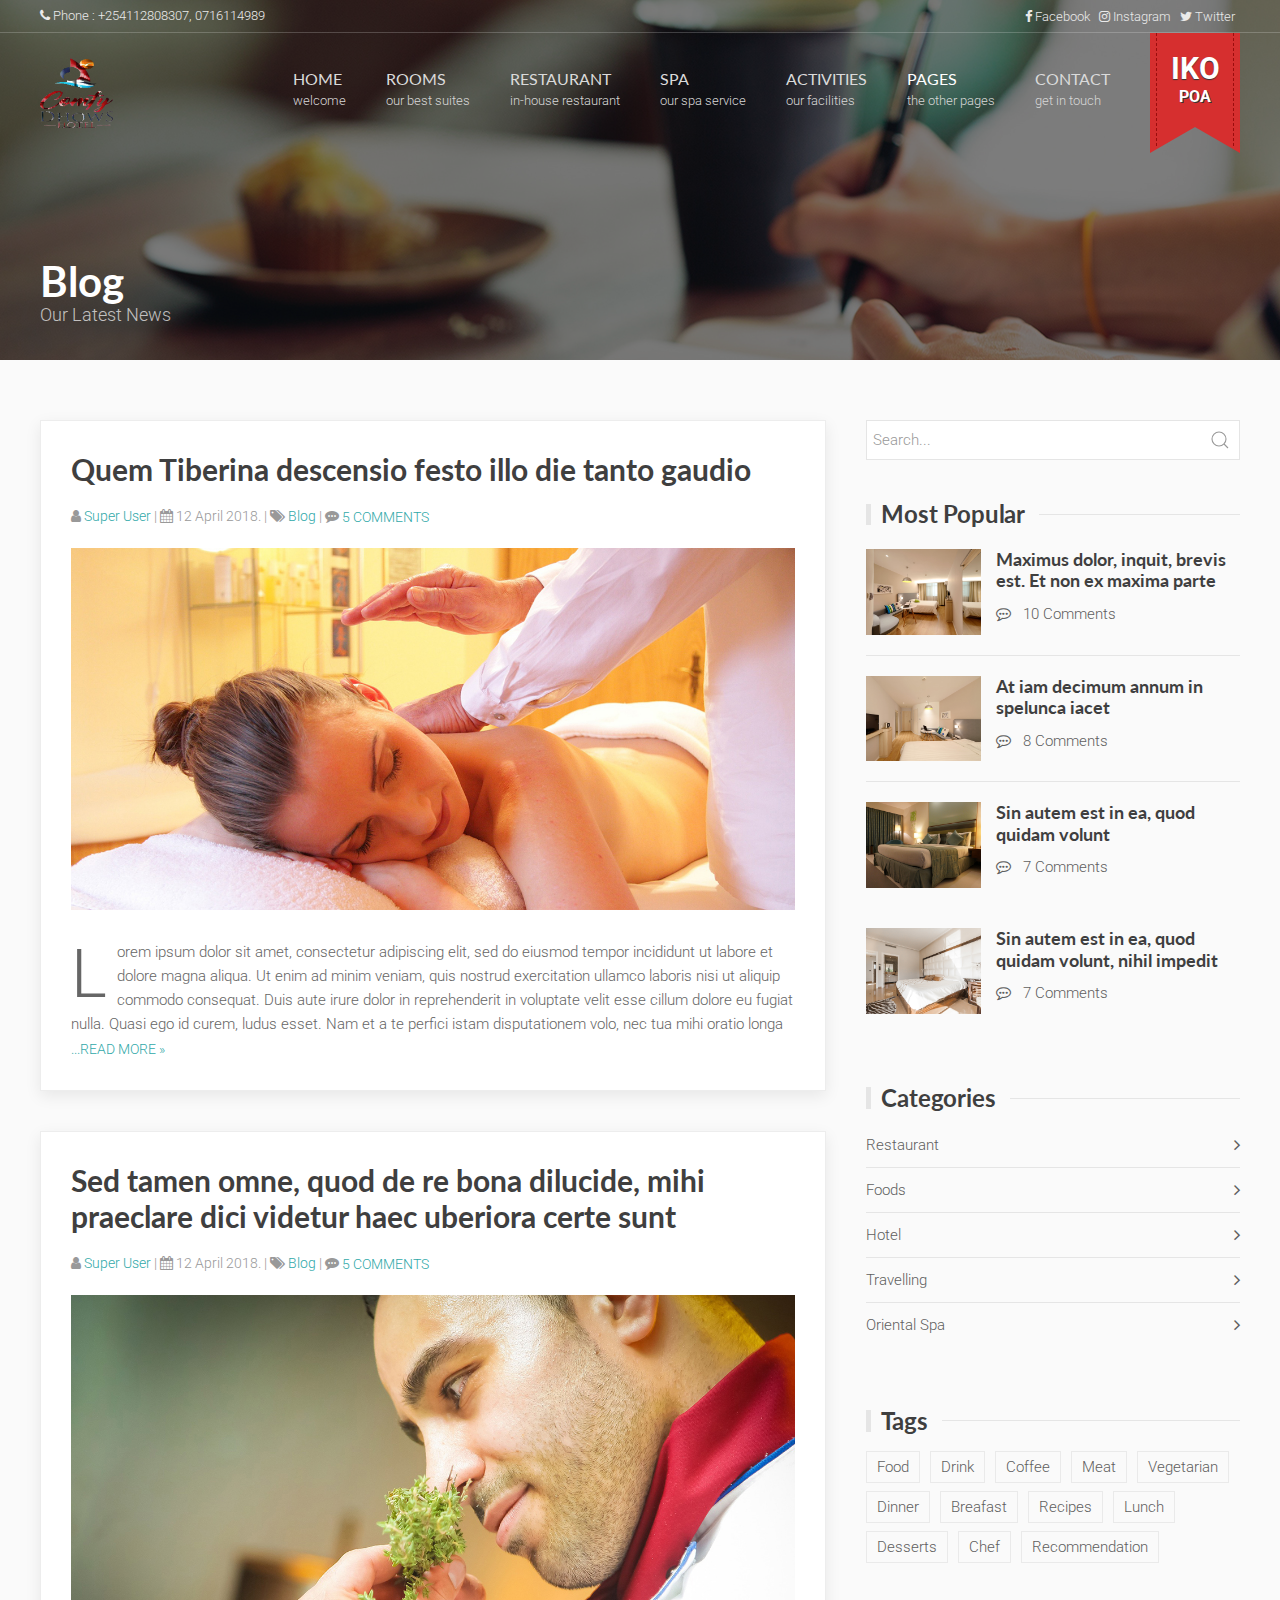
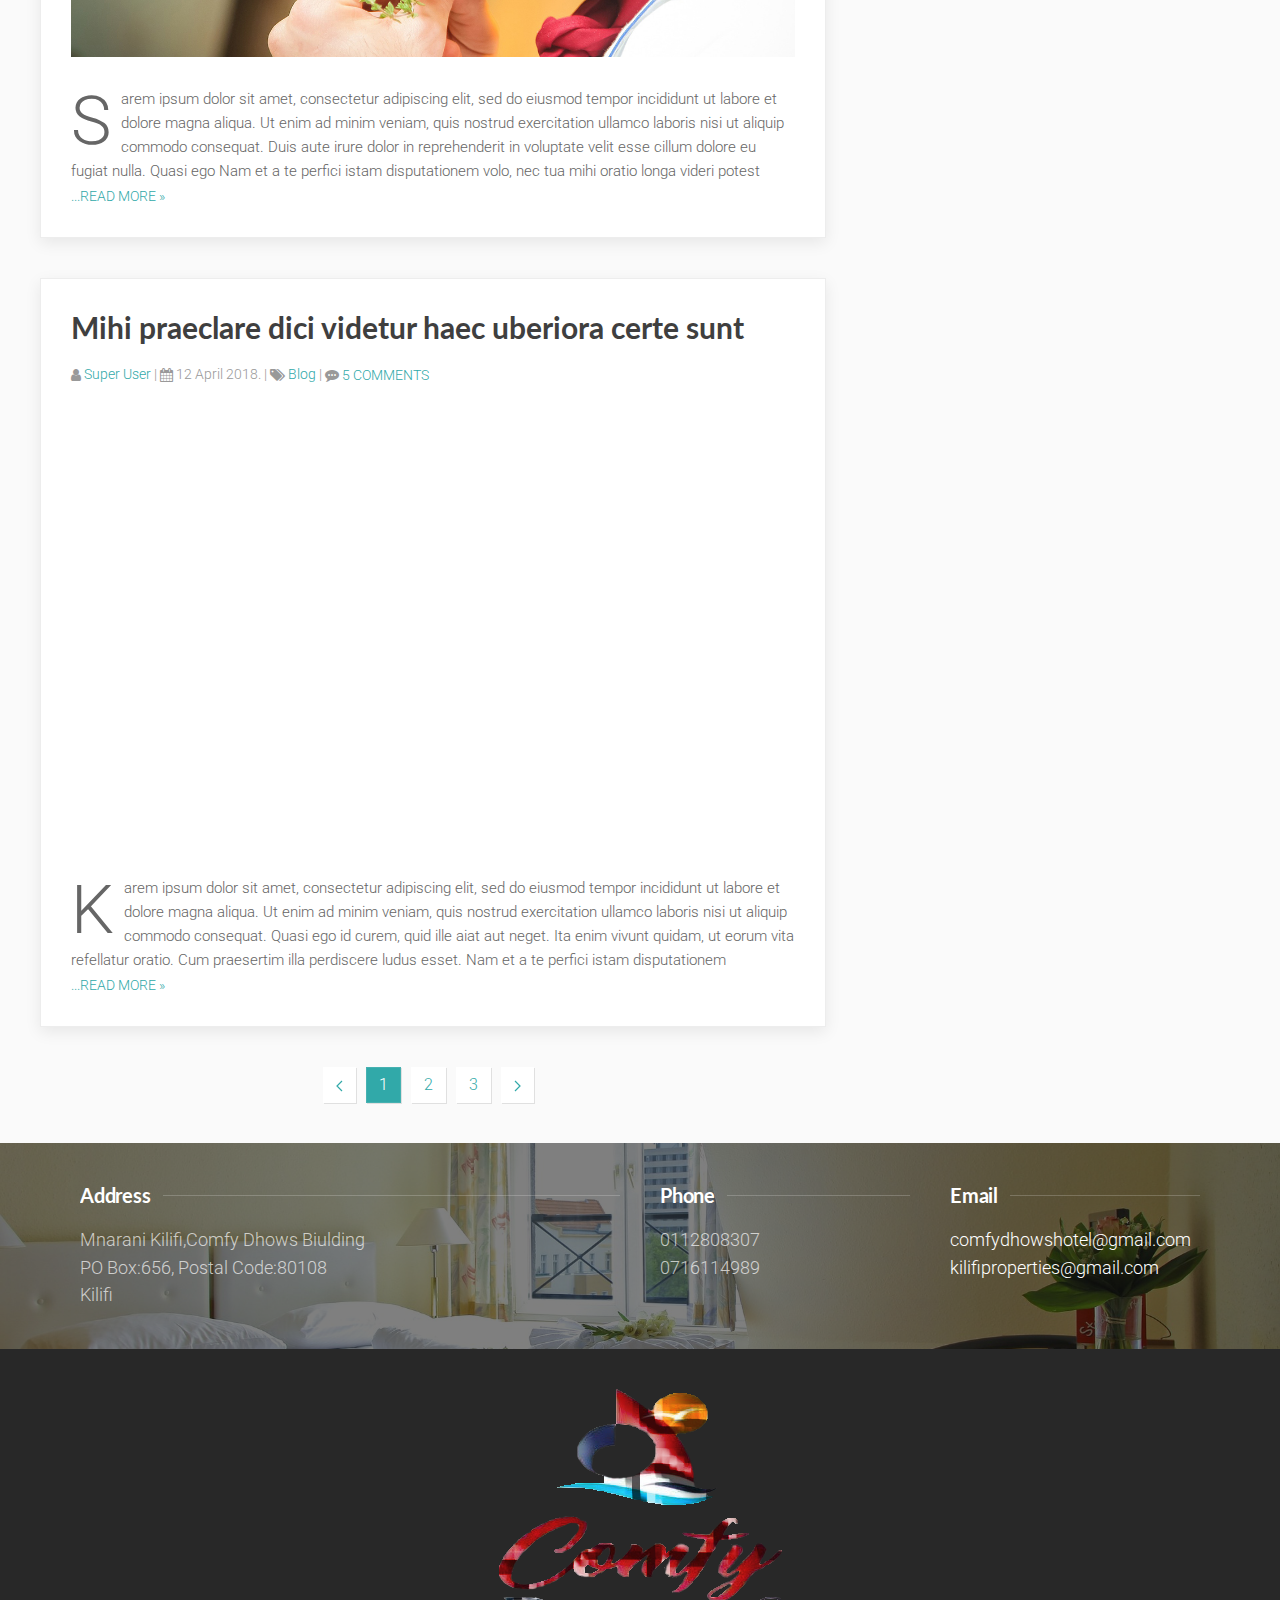
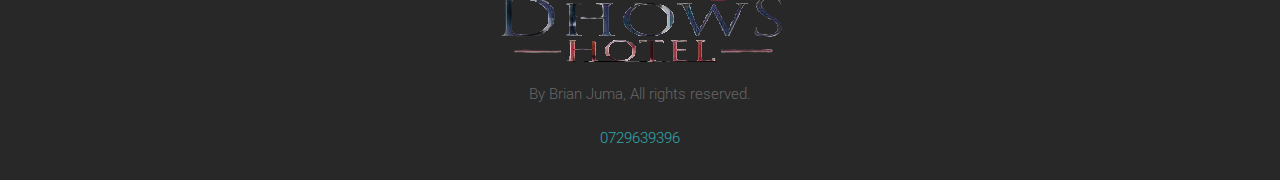
<file: blog.html>
<!DOCTYPE html>
<html>

<head>
        
        <!-- Standard Meta -->
        <meta charset="utf-8">
        <meta name="format-detection" content="telephone=no" />
        <meta name="viewport" content="width=device-width, initial-scale=1">

        <!-- Site Properties -->
        <title>Blog - Comfy Dhows</title>
        <link rel="shortcut icon" href="images/favicon.ico" type="image/x-icon">
        <link rel="apple-touch-icon-precomposed" href="images/apple-touch-icon.png">

        <!-- Google Fonts -->
       	<link href="https://fonts.googleapis.com/css?family=Roboto:300,300i,400,400i,500,500i,700,700i,900,900i&amp;subset=cyrillic" rel="stylesheet">
       	<link href="https://fonts.googleapis.com/css?family=Lato:400,400i,700,700i&amp;subset=latin-ext" rel="stylesheet">

        <!-- CSS -->
        <link rel="stylesheet" href="css/uikit.min.css" />
        <link rel="stylesheet" href="css/font-awesome.min.css" />
        <link rel="stylesheet" href="css/tiny-date-picker.min.css" />
        <link rel="stylesheet" href="css/style.css" />
        <link rel="stylesheet" href="css/media-query.css" />

    </head>

    <body class="impx-body" id="top">
    	
		<!-- HEADER -->
		<header id="impx-header">
			<div>
				<div class="impx-menu-wrapper style2" data-uk-sticky="top: .impx-page-heading; animation: uk-animation-slide-top">

					<!-- Mobile Nav Start -->
					<div id="mobile-nav" data-uk-offcanvas="mode: push; overlay: true">
				        <div class="uk-offcanvas-bar">

				            <ul class="uk-nav uk-nav-default">
				                <li class="uk-parent">
				                	<a href="index.html">Home</a>
				                	<ul class="uk-nav-sub">
				                		<li><a href="index.html">Homepage</a></li>

				                	</ul>
				                </li>
				                <li class="uk-parent">
						        	<a href="rooms1.html" class="uk-navbar-nav-subtitle">Rooms</a>
						        	<ul class="uk-nav-sub">
				                		<li><a href="rooms1.html">Rooms Styles</a></li>
				                		<li><a href="room-detail2.html">Room Details</a></li>
				                	</ul>
				                </li>
				                <li><a href="restaurant.html">Restaurant</a></li>
				                <li><a href="spa.html">Spa</a></li>
				                <li><a href="activities.html">Activities</a></li>
				                <li class="uk-parent uk-active">
				                	<a href="#">Pages</a>
				                	<ul class="uk-nav-sub">
					                	<li><a href="index.html">Testimonial</a></li>
										<li><a href="index.html">Blog</a></li>
										<li><a href="index.html">Single Post</a></li>
										<li><a href="gallery.html">Gallery</a></li>
										<li><a href="index.html">Element</a></li>
									</ul>
				                </li>
				                <li><a href="contact.html">Contact</a></li>
				            </ul>

				        </div>
				    </div>
				    <a href="#mobile-nav" class="uk-hidden@xl uk-hidden@l uk-hidden@m mobile-nav" data-uk-toggle="target: #mobile-nav"><i class="fa fa-bars"></i>Menu</a>
		            <!-- Mobile Nav End -->

		            <!-- Top Header -->
					<div class="impx-top-header style2">
						<div class="uk-container uk-container-expand">							
							<div class="uk-grid">
								<!-- header phone -->
								<div class="uk-width-1-2@xl uk-width-1-2@l uk-width-1-2@m uk-width-1-1@s">
									<div class="impx-top-phone">
										<p><i class="fa fa-phone"></i> Phone : +254112808307, 0716114989</p>  
									</div>
								</div><!-- header phone end-->
								<!-- header social media -->
								<div class="uk-width-1-2@xl uk-width-1-2@l uk-width-1-2@m uk-width-1-1@s">
									<div class="impx-top-social">
										<ul>
											<li><a href="#"><i class="fa fa-facebook-f"></i>Facebook</a></li>
											<li><a href="#"><i class="fa fa-instagram"></i>Instagram</a></li>
											<li><a href="#"><i class="fa fa-twitter"></i>Twitter</a></li>
										</ul>
									</div>
								</div><!-- header social media end -->
							</div>
						</div>
					</div>
					<!-- Top Header End -->

					<div class="uk-container uk-container-expand">
						<div data-uk-grid>

							<!-- Header Logo -->
							<div class="uk-width-auto">
								<div class="impx-logo">
									<a href="index.html"><img src="images/logo3.png" class="" alt="Logo"></a>
								</div>
							</div>
							<!-- Header Logo End-->

							<!-- Header Navigation -->
							<div class="uk-width-expand uk-position-relative">								
								<nav class="uk-navbar-container uk-navbar-transparent uk-visible@s uk-visible@m" data-uk-navbar>
									<div class="uk-navbar-right impx-navbar-right">

	        							<ul class="uk-navbar-nav impx-nav style2">
											<!-- Navigation Items -->
									    	<li class="uk-parent">
								    			<a href="index.html" class="uk-navbar-nav-subtitle"><div>Home<div class="uk-navbar-subtitle">Welcome</div></div></a>
									    		<div class="uk-navbar-dropdown">
	                								<ul class="uk-nav uk-navbar-dropdown-nav">
														<li><a href="index.html">Karibu comfy</a></li>
													</ul>
												</div>
									    	</li>
									    	<li>
									        	<a href="rooms1.html" class="uk-navbar-nav-subtitle"><div>Rooms<div class="uk-navbar-subtitle">Our Best Suites</div></div></a>
												<div class="uk-navbar-dropdown uk-navbar-dropdown-width-4 impx-megamenu" data-uk-drop="boundary: .impx-navbar-right; boundary-align: true; pos: bottom-justify;">
								                    <div class="uk-navbar-dropdown-grid uk-child-width-1-4" data-uk-grid>
								                        <div>
								                            <ul class="uk-nav uk-navbar-dropdown-nav">
								                                <li class="uk-nav-header uk-text-bold">BOOKINGS.COM</li>
								                                <li>
								                                	<a href="rooms1.html"><img src="images/edits/style1.jpg" alt=""></a>
								                                	<p class="uk-margin-small-bottom uk-margin-small-top impx-hidden-m">Explore us excusively</p>
								                                	<a class="uk-button uk-button-default uk-button-small impx-button impx-button-outline aqua small small-border" href="rooms1.html">Visit Page</a>
								                                </li>
								                            </ul>
								                        </div>
								                        <div>
								                            <ul class="uk-nav uk-navbar-dropdown-nav">
								                                <li class="uk-nav-header uk-text-bold">EXPEDIA</li>
								                                <li>
								                                	<a href="rooms2.html"><img src="images/edits/style2.jpg" alt=""></a>
								                                	<p class="uk-margin-small-bottom uk-margin-small-top impx-hidden-m">Explore us excusively</p>
								                                	<a class="uk-button uk-button-default uk-button-small impx-button impx-button-outline aqua small small-border" href="rooms1.html">Visit Page</a>
								                                </li>
								                            </ul>
								                        </div>
								                         <div>
								                            <ul class="uk-nav uk-navbar-dropdown-nav">
								                                <li class="uk-nav-header uk-text-bold">VIUTRAVEL</li>
								                                <li>
								                                	<a href="rooms2.html"><img src="images/edits/style2.jpg" alt=""></a>
								                                	<p class="uk-margin-small-bottom uk-margin-small-top impx-hidden-m">Explore us excusively</p>
								                                	<a class="uk-button uk-button-default uk-button-small impx-button impx-button-outline aqua small small-border" href="rooms1.html">Visit Page</a>
								                                </li>
								                            </ul>
								                        </div>
								                        <div>
								                            <ul class="uk-nav uk-navbar-dropdown-nav">
								                                <li class="uk-nav-header uk-text-bold">AIR BNB</li>
								                                <li>
								                                	<a href="rooms3.html"><img src="images/edits/style3.jpg" alt=""></a>
								                                	<p class="uk-margin-small-bottom uk-margin-small-top impx-hidden-m">Explore us excusively</p>
								                                	<a class="uk-button uk-button-default uk-button-small impx-button impx-button-outline aqua small small-border" href="rooms1.html">Visit Page</a>
								                                </li>
								                            </ul>
								                        </div>
								                        <div>
								                        	<div>
								                            	<ul class="uk-nav uk-navbar-dropdown-nav">	
								                            		<li class="uk-nav-header uk-margin-small-bottom uk-text-bold">Room Detail Page</li>
								                            		<li>
							                            				<div class="uk-grid-small" data-uk-grid>
							                            					<div class="uk-width-auto">
								                            					<i class="fa fa-check-square-o fa-05x circle impx-text-aqua border-aqua uk-margin-remove uk-visible@m"></i>
								                            				</div>
								                            				<div class="uk-width-expand">
								                            					<p class="uk-margin-remove uk-visible@s impx-hidden-m">For more</p>
								                            					<a href="rooms1.html" class="uk-margin-small-top">Room Details &raquo;</a>
								                            				</div>	
							                            				</div>
								                            				
								                            		</li>
								                            	</ul>
								                            </div>
								                        </div>
								                    </div>
								                </div>
									        </li>
									        <li><a href="restaurant.html"><div>Restaurant<div class="uk-navbar-subtitle">In-house Restaurant</div></div></a></li>
											<li><a href="spa.html"><div>Spa<div class="uk-navbar-subtitle">Our Spa Service</div></div></a></li>
											<li><a href="activities.html" class="uk-navbar-nav-subtitle"><div>Activities<div class="uk-navbar-subtitle">Our Facilities</div></div></a></li>
											<li class="uk-parent uk-active">
								    			<a href="#" class="uk-navbar-nav-subtitle"><div>Pages<div class="uk-navbar-subtitle">the Other Pages</div></div></a>
									    		<div class="uk-navbar-dropdown">
	                								<ul class="uk-nav uk-navbar-dropdown-nav">
														<li><a href="about.html">About Us</a></li>
														<li><a href="testimonial.html">Testimonial</a></li>
														<li><a href="blog.html">Blog</a></li>
														<li><a href="single-post.html">Single Post</a></li>
														<li><a href="gallery.html">Gallery</a></li>
														<li><a href="element.html">Element</a></li>
													</ul>
												</div>
									    	</li>
									        <li><a href="contact.html" class="uk-navbar-nav-subtitle"><div>Contact<div class="uk-navbar-subtitle">Get in Touch</div></div></a></li>
									    </ul>
									    <!-- Navigation Items End -->
									</div>
								</nav>
							</div>
							<!-- Header Navigation End -->

							<!-- Promo Ribbon -->
							<div class="uk-width-auto uk-position-relative">
								<div class="ribbon">
								  <i><span><s></s>IKO<span>POA</span></span></i>
								</div>
							</div>
							<!-- Promo Ribbon End -->

						</div>
					</div>
				</div>
			</div>

		</header>
		<!-- HEADER END -->

		<!-- PAGE HEADING -->
		<div class="impx-page-heading uk-position-relative blog">
			<div class="impx-overlay dark"></div>
			<div class="uk-container">
				<div class="uk-width-1-1">
					<div class="uk-flex uk-flex-left">
						<div class="uk-light uk-position-relative uk-text-left page-title">
							<h1 class="uk-margin-remove">Blog</h1><!-- page title -->
							<p class="impx-text-large uk-margin-remove">Our Latest News</p><!-- page subtitle -->
						</div>
					</div>
				</div>
			</div>
		</div>
		<!-- PAGE HEADING END -->

		<!-- CONTENT -->
		<div class="uk-padding uk-padding-remove-horizontal">
			<div class="uk-container">
				<div data-uk-grid>

					<!-- ARTICLES LIST -->
					<div class="uk-width-2-3@xl uk-width-2-3@l uk-width-2-3@m uk-width-1-1@s uk-margin-top impx-margin-top-small">

						<div class="uk-card uk-card-default uk-margin-medium-bottom impx-article"><!-- article #1 -->
							<div class="uk-card-body impx-padding-medium">
								<article class="uk-article impx-article-item">
								    <h3 class="uk-article-title"><a class="uk-link-reset" href="single-post.html">Quem Tiberina descensio festo illo die tanto gaudio</a></h3>

								    <p class="uk-article-meta uk-margin-remove-top"><i class="fa fa-user"></i> <a href="#" class="impx-text-aqua">Super User</a> | <i class="fa fa-calendar"></i> 12 April 2018. | <i class="fa fa-tags"></i> <a href="#" class="impx-text-aqua">Blog</a> | <i class="fa fa-commenting"></i> <a class="uk-button uk-button-text impx-text-aqua" href="#">5 Comments</a></p>

								    <img src="images/slideshow/slide-4.jpg" class="uk-margin-small-bottom" alt="">

								    <p class="uk-dropcap">Lorem ipsum dolor sit amet, consectetur adipiscing elit, sed do eiusmod tempor incididunt ut labore et dolore magna aliqua. Ut enim ad minim veniam, quis nostrud exercitation ullamco laboris nisi ut aliquip commodo consequat. Duis aute irure dolor in reprehenderit in voluptate velit esse cillum dolore eu fugiat nulla. Quasi ego id curem, ludus esset. Nam et a te perfici istam disputationem volo, nec tua mihi oratio longa <a class="uk-button uk-button-text impx-text-aqua" href="#">...Read more &raquo;</a></p>

								</article>
							</div>
						</div><!-- article #1 end -->

						<div class="uk-card uk-card-default uk-margin-medium-bottom impx-article"><!-- article #2 -->
							<div class="uk-card-body impx-padding-medium impx-article-item">
								<article class="uk-article">
								    <h3 class="uk-article-title"><a class="uk-link-reset" href="single-post.html">Sed tamen omne, quod de re bona dilucide, mihi praeclare dici videtur haec uberiora certe sunt</a></h3>

								    <p class="uk-article-meta"><i class="fa fa-user"></i> <a href="#" class="impx-text-aqua">Super User</a> | <i class="fa fa-calendar"></i> 12 April 2018. | <i class="fa fa-tags"></i> <a href="#" class="impx-text-aqua">Blog</a> | <i class="fa fa-commenting"></i> <a class="uk-button uk-button-text impx-text-aqua" href="#">5 Comments</a></p>

								    <img src="images/slideshow/slide-1.jpg" class="uk-margin-small-bottom" alt="">

								    <p class="uk-dropcap">Sarem ipsum dolor sit amet, consectetur adipiscing elit, sed do eiusmod tempor incididunt ut labore et dolore magna aliqua. Ut enim ad minim veniam, quis nostrud exercitation ullamco laboris nisi ut aliquip commodo consequat. Duis aute irure dolor in reprehenderit in voluptate velit esse cillum dolore eu fugiat nulla. Quasi ego Nam et a te perfici istam disputationem volo, nec tua mihi oratio longa videri potest <a class="uk-button uk-button-text impx-text-aqua" href="#">...Read more &raquo;</a></p>

								</article>
							</div>
						</div><!-- article #2 end -->

						<div class="uk-card uk-card-default uk-margin-medium-bottom impx-article"><!-- article #3 -->
							<div class="uk-card-body impx-padding-medium impx-article-item">
								<article class="uk-article">
								    <h3 class="uk-article-title"><a class="uk-link-reset" href="single-post.html">Mihi praeclare dici videtur haec uberiora certe sunt</a></h3>

								    <p class="uk-article-meta"><i class="fa fa-user"></i> <a href="#" class="impx-text-aqua">Super User</a> | <i class="fa fa-calendar"></i> 12 April 2018. | <i class="fa fa-tags"></i> <a href="#" class="impx-text-aqua">Blog</a> | <i class="fa fa-commenting"></i> <a class="uk-button uk-button-text impx-text-aqua" href="#">5 Comments</a></p>

								    <div class="uk-cover-container uk-height-large">
									    <iframe width="560" height="315" src="https://www.youtube.com/embed/OSKJXPLQXzw" allowfullscreen data-uk-cover></iframe>
									</div>

								    <p class="uk-dropcap">Karem ipsum dolor sit amet, consectetur adipiscing elit, sed do eiusmod tempor incididunt ut labore et dolore magna aliqua. Ut enim ad minim veniam, quis nostrud exercitation ullamco laboris nisi ut aliquip commodo consequat. Quasi ego id curem, quid ille aiat aut neget. Ita enim vivunt quidam, ut eorum vita refellatur oratio. Cum praesertim illa perdiscere ludus esset. Nam et a te perfici istam disputationem  <a class="uk-button uk-button-text impx-text-aqua" href="#">...Read more &raquo;</a></p>

								</article>
							</div>
						</div><!-- article #3 end -->

						<!-- blog paging -->
				        <ul class="uk-pagination uk-flex-center impx-pagination" data-uk-margin>
						    <li><a href="#"><span data-uk-pagination-previous></span></a></li>
						    <li class="uk-active"><span>1</span></li>
						    <li><a href="#">2</a></li>
						    <li><a href="#">3</a></li>
						    <li><a href="#"><span data-uk-pagination-next></span></a></li>
						</ul>
						<!-- blog paging end -->

					</div>
					<!-- ARTICLES LIST -->

					<!-- SIDEBAR -->
					<div class="uk-width-1-3@xl uk-width-1-3@l uk-width-1-3@m uk-width-1-1@s  uk-margin-top">
						
						<!-- Search Widget -->
						<div class="impx-sidebar uk-margin-medium-bottom">
							<form class="uk-search uk-search-default">
						        <a href="#" class="uk-search-icon-flip" data-uk-search-icon></a>
						        <input class="uk-search-input" type="search" placeholder="Search...">
						    </form>
						</div>
					    <!-- Search Widget End -->

						<!-- Popular Posts Widget -->
    					<div class="impx-sidebar uk-margin-large-bottom">
    						<h4 class="uk-heading-line uk-heading-bullet"><span>Most Popular</span></h4>
    						<ul class="impx-popular-news uk-list uk-list-divider uk-list-large">
    							<li>
    								<div class="uk-grid-small" data-uk-grid>
    									<div class="uk-width-1-3@xl uk-width-1-3@l uk-width-1-3@m uk-width-1-6@s">
    										<div class="impx-popular-thumb">
		    									<img src="images/rooms/room-1.jpg" alt="Popular Thumbnail"/>
		    								</div>
    									</div>
    									<div class="uk-width-2-3@xl uk-width-2-3@l uk-width-2-3@m uk-width-5-6@s">
    										<h6 class="uk-margin-small-bottom"><a href="single-post.html" class="uk-link-reset">Maximus dolor, inquit, brevis est. Et non ex maxima parte</a></h6>
		    								<ul class="impx-post-meta">
												<li><i class="fa fa-commenting-o"></i> <a href="#">10 Comments</a></li>
											</ul>
    									</div>
    								</div>
								</li>
								<li>
									<div class="uk-grid-small" data-uk-grid>
    									<div class="uk-width-1-3@xl uk-width-1-3@l uk-width-1-3@m uk-width-1-6@s">
    										<div class="impx-popular-thumb">
		    									<img src="images/rooms/room-2.jpg" alt="Popular Thumbnail" />
		    								</div>
    									</div>
    									<div class="uk-width-2-3@xl uk-width-2-3@l uk-width-2-3@m uk-width-5-6@s">
    										<h6 class="uk-margin-small-bottom"><a href="single-post.html" class="uk-link-reset">At iam decimum annum in spelunca iacet</a></h6>
		    								<ul class="impx-post-meta">
												<li><i class="fa fa-commenting-o"></i> <a href="#">8 Comments</a></li>
											</ul>
    									</div>
    								</div>
								</li>
								<li>
									<div class="uk-grid-small" data-uk-grid>
    									<div class="uk-width-1-3@xl uk-width-1-3@l uk-width-1-3@m uk-width-1-6@s">
    										<div class="impx-popular-thumb">
		    									<img src="images/rooms/room-3.jpg" alt="Popular Thumbnail" />
		    								</div>
    									</div>
    									<div class="uk-width-2-3@xl uk-width-2-3@l uk-width-2-3@m uk-width-5-6@s">
    										<h6 class="uk-margin-small-bottom"><a href="single-post.html" class="uk-link-reset">Sin autem est in ea, quod quidam volunt</a></h6>
		    								<ul class="impx-post-meta">
												<li><i class="fa fa-commenting-o"></i> <a href="#">7 Comments</a></li>
											</ul>
    									</div>
    								</div>
								</li>
								<li>
									<div class="uk-grid-small" data-uk-grid>
    									<div class="uk-width-1-3@xl uk-width-1-3@l uk-width-1-3@m uk-width-1-6@s">
    										<div class="impx-popular-thumb">
		    									<img src="images/rooms/room-4.jpg" alt="Popular Thumbnail" />
		    								</div>
    									</div>
    									<div class="uk-width-2-3@xl uk-width-2-3@l uk-width-2-3@m uk-width-5-6@s">
    										<h6 class="uk-margin-small-bottom"><a href="single-post.html" class="uk-link-reset">Sin autem est in ea, quod quidam volunt, nihil impedit</a></h6>
		    								<ul class="impx-post-meta">
												<li><i class="fa fa-commenting-o"></i> <a href="#">7 Comments</a></li>
											</ul>
    									</div>
    								</div>
								</li>
    						</ul>
    					</div>
    					<!-- Popular Posts Widget End -->

						<!-- Categories Widget -->
    					<div class="impx-sidebar uk-margin-large-bottom">
    						<h4 class="uk-heading-line uk-heading-bullet"><span>Categories</span></h4>
    						<ul class="uk-list uk-list-divider impx-cat-list">
    							<li><a href="#">Restaurant</a></li>
    							<li><a href="#">Foods</a></li>
    							<li><a href="#">Hotel</a></li>
    							<li><a href="#">Travelling</a></li>
    							<li><a href="#">Oriental Spa</a></li>
    						</ul>
    					</div>
    					<!-- Categories Widget End -->

    					<!-- Tags Cloud Widget -->
    					<div class="impx-sidebar">
    						<h4 class="uk-heading-line uk-heading-bullet"><span>Tags</span></h4>
    						<ul class="impx-tags-widget">
    							<li><a href="#">Food</a></li>
    							<li><a href="#">Drink</a></li>
    							<li><a href="#">Coffee</a></li>
    							<li><a href="#">Meat</a></li>
    							<li><a href="#">Vegetarian</a></li>
    							<li><a href="#">Dinner</a></li>
    							<li><a href="#">Breafast</a></li>
    							<li><a href="#">Recipes</a></li>
    							<li><a href="#">Lunch</a></li>
    							<li><a href="#">Desserts</a></li>
    							<li><a href="#">Chef</a></li>
    							<li><a href="#">Recommendation</a></li>
    						</ul>
    					</div>
    					<!-- Tags Cloud Widget End -->

					</div>
					<!-- SIDEBAR -->

				</div>
			</div>
		</div>						
		<!-- CONTENT END -->

		<!-- CONTACT INFO -->
		<div class="uk-padding bg-img2 uk-position-relative">
			<div class="impx-overlay dark"></div>
			<div class="uk-container">

				<div data-uk-grid class="uk-padding-remove-bottom uk-position-relative">				
					<div class="uk-light uk-width-1-2@xl uk-width-1-2@l uk-width-1-2@m uk-width-1-3@s"><!-- address -->
						<h5 class="uk-heading-line uk-margin-remove-bottom"><span>Address</span></h5>
						<p class="impx-text-large uk-margin-top">Mnarani Kilifi,Comfy Dhows Biulding<br/>PO Box:656, Postal Code:80108<br/> Kilifi</p>
					</div>
					<div class="uk-light uk-width-1-4@xl uk-width-1-4@l uk-width-1-4@m uk-width-1-3@s"><!-- phone -->
						<h5 class="uk-heading-line uk-margin-bottom"><span>Phone</span></h5>
						<p class="impx-text-large uk-margin-remove">0112808307<br/>0716114989</p>
					</div>
					<div class="uk-light uk-width-1-4@xl uk-width-1-4@l uk-width-1-4@m uk-width-1-3@s"><!-- email -->
						<h5 class="uk-heading-line uk-margin-bottom"><span>Email</span></h5>
						<a href="mailt:#" class="impx-text-large">comfydhowshotel@gmail.com</a><br/>
						<a href="mailt:#" class="impx-text-large">kilifiproperties@gmail.com</a>
					</div>
				</div>

			</div>
		</div>
		<!-- CONTACT INFO END -->

		<!-- FOOTER -->
			<footer id="impx-footer" class="uk-padding uk-padding-remove-bottom uk-padding-remove-horizontal">
			<div class="uk-container">
				<div class="uk-flex uk-flex-center data-uk-grid">
					<div class="uk-width-1-2@xl uk-width-1-2@l uk-width-2-3@m">
						<div class="impx-footer-logo uk-align-center uk-text-center">
							<!-- Footer Logo -->
							<img src="images/logo3.png" alt="" class="">
							<!-- Footer Note -->
							<p class="uk-margin-bottom">By Brian Juma, All rights reserved.</p>							
							<!-- Site Copyright -->
							<p class="impx-copyright"><a target="_blank" href="jumabrian269@gmail.com">0729639396</a></p>
						</div>
					</div>
				</div>
			</div>
			<!-- Scroll to Top -->
			<a href="#top" class="to-top fa fa-long-arrow-up" data-uk-scroll></a>
			<!-- Scroll to Top End -->
		</footer>
		<!-- FOOTER END -->

    	<!-- Javascript -->
    	<script src="js/jquery.js"></script>
        <script src="js/uikit.min.js"></script>
        <script src="js/uikit-icons.min.js"></script>
        <script type="text/javascript" src=""></script>
        <script src="js/jquery.gmap.min.js"></script>
        <script src="js/jquery.parallax.min.js"></script>
        <script src="js/template-config.js"></script>
    </body>


</html>
</file>
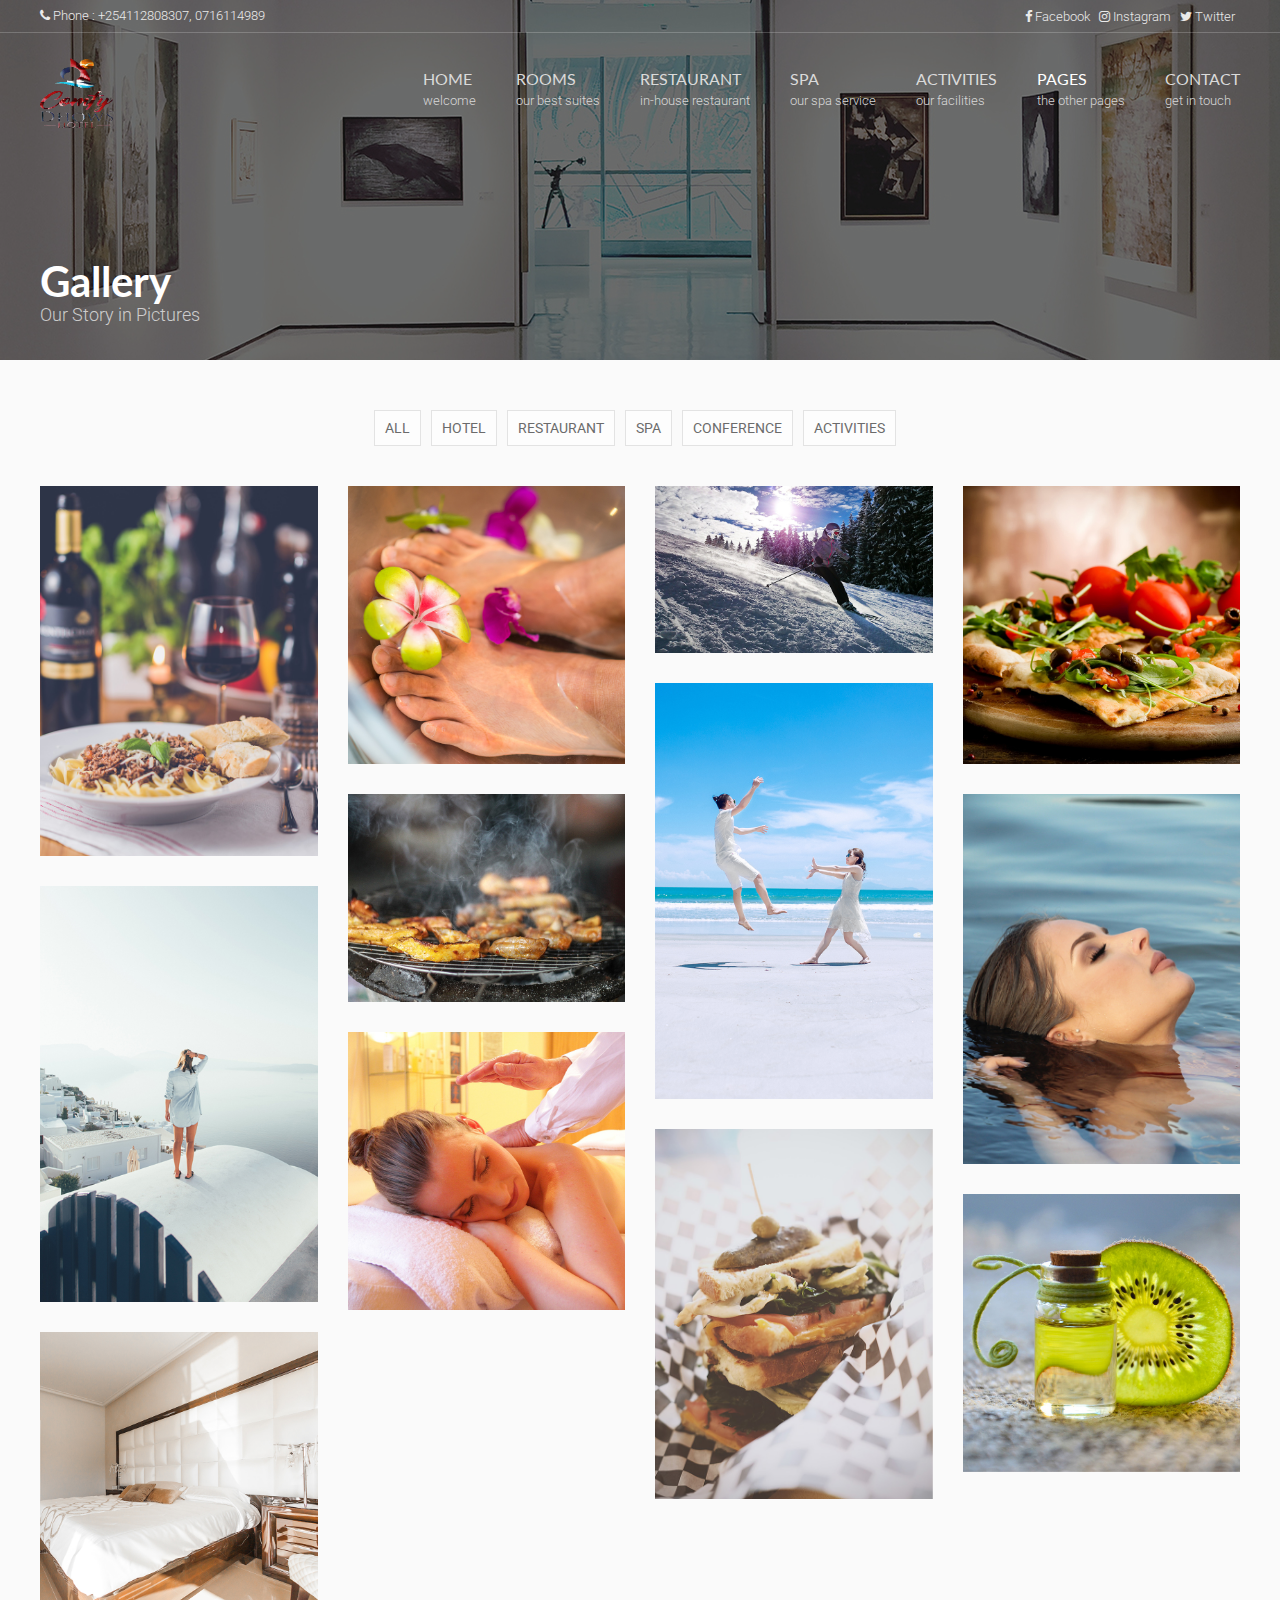
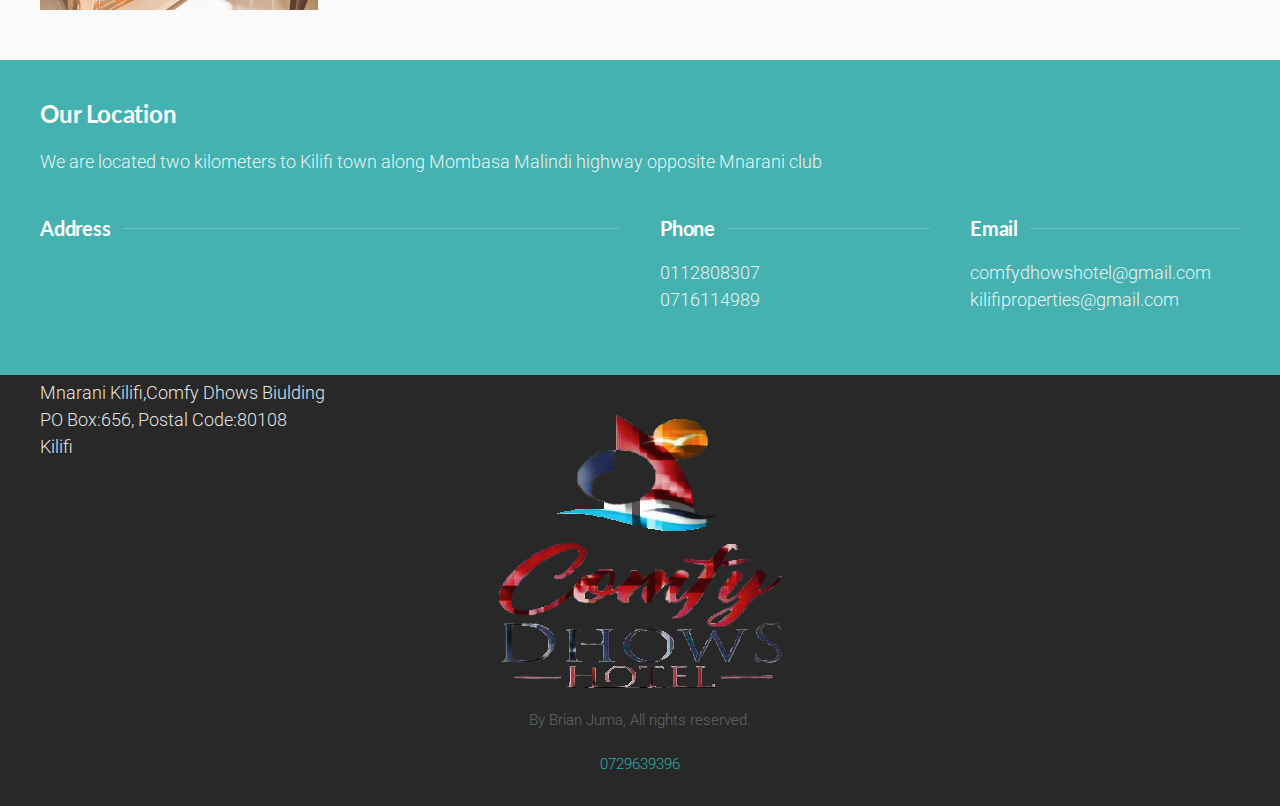
<file: gallery.html>
<!DOCTYPE html>
<html>

<head>
        
        <!-- Standard Meta -->
        <meta charset="utf-8">
        <meta name="format-detection" content="telephone=no" />
        <meta name="viewport" content="width=device-width, initial-scale=1">

        <!-- Site Properties -->
        <title>Comfy Dhows Gallery </title>
        <link rel="shortcut icon" href="images/favicon.ico" type="image/x-icon">
        <link rel="apple-touch-icon-precomposed" href="images/apple-touch-icon.png">

        <!-- Google Fonts -->
       	<link href="https://fonts.googleapis.com/css?family=Roboto:300,300i,400,400i,500,500i,700,700i,900,900i&amp;subset=cyrillic" rel="stylesheet">
       	<link href="https://fonts.googleapis.com/css?family=Lato:400,400i,700,700i&amp;subset=latin-ext" rel="stylesheet">

        <!-- CSS -->
        <link rel="stylesheet" href="css/uikit.min.css" />
        <link rel="stylesheet" href="css/font-awesome.min.css" />
        <link rel="stylesheet" href="css/tiny-date-picker.min.css" />
        <link rel="stylesheet" href="css/style.css" />
        <link rel="stylesheet" href="css/media-query.css" />

    </head>

    <body class="impx-body" id="top">
    	
		<!-- HEADER -->
		<header id="impx-header">
			<div>
				<div class="impx-menu-wrapper style2" data-uk-sticky="top: .impx-page-heading; animation: uk-animation-slide-top">

					<!-- Mobile Nav Start -->
					<div id="mobile-nav" data-uk-offcanvas="mode: push; overlay: true">
				        <div class="uk-offcanvas-bar">

				            <ul class="uk-nav uk-nav-default">
				                <li class="uk-parent">
				                	<a href="index.html">Home</a>
				                	<ul class="uk-nav-sub">
				                		<li><a href="index.html">Homepage 1</a></li>
				                		<li><a href="index2.html">Homepage 2</a></li>
				                		<li><a href="index3.html">Homepage 3</a></li>
				                	</ul>
				                </li>
				                <li class="uk-parent">
						        	<a href="rooms1.html" class="uk-navbar-nav-subtitle">Rooms</a>
						        	<ul class="uk-nav-sub">
				                		<li><a href="rooms1.html">Rooms Style 1</a></li>
				                		<li><a href="rooms2.html">Rooms Style 2</a></li>
				                		<li><a href="rooms3.html">Rooms Style 3</a></li>
				                		<li><a href="room-detail.html">Room Detail 1</a></li>
				                		<li><a href="room-detail2.html">Room Detail 2</a></li>
				                	</ul>
				                </li>
				                <li><a href="restaurant.html">Restaurant</a></li>
				                <li><a href="spa.html">Spa</a></li>
				                <li><a href="activities.html">Activities</a></li>
				                <li class="uk-parent uk-active">
				                	<a href="#">Pages</a>
				                	<ul class="uk-nav-sub">
					                	<li><a href="index.html">About Us</a></li>
										<li><a href="index.html">Testimonial</a></li>
										<li><a href="index.html">Blog</a></li>
										<li><a href="index.html">Single Post</a></li>
										<li><a href="gallery.html">Gallery</a></li>
										<li><a href="index.html">Element</a></li>
									</ul>
				                </li>
				                <li><a href="contact.html">Contact</a></li>
				            </ul>

				        </div>
				    </div>
				    <a href="#mobile-nav" class="uk-hidden@xl uk-hidden@l uk-hidden@m mobile-nav" data-uk-toggle="target: #mobile-nav"><i class="fa fa-bars"></i>Menu</a>
		            <!-- Mobile Nav End -->

		            <!-- Top Header -->
					<div class="impx-top-header style2">
						<div class="uk-container uk-container-expand">							
							<div class="uk-grid">
								<!-- header phone -->
								<div class="uk-width-1-2@xl uk-width-1-2@l uk-width-1-2@m uk-width-1-1@s">
									<div class="impx-top-phone">
										<p><i class="fa fa-phone"></i> Phone : +254112808307, 0716114989</p>   
									</div>
								</div><!-- header phone end-->
								<!-- header social media -->
								<div class="uk-width-1-2@xl uk-width-1-2@l uk-width-1-2@m uk-width-1-1@s">
									<div class="impx-top-social">
										<ul>
											<li><a href="#"><i class="fa fa-facebook-f"></i>Facebook</a></li>
											<li><a href="#"><i class="fa fa-instagram"></i>Instagram</a></li>
											<li><a href="#"><i class="fa fa-twitter"></i>Twitter</a></li>
										</ul>
									</div>
								</div><!-- header social media end -->
							</div>
						</div>
					</div>
					<!-- Top Header End -->

					<div class="uk-container uk-container-expand">
						<div data-uk-grid>

							<!-- Header Logo -->
							<div class="uk-width-auto">
								<div class="impx-logo">
									<a href="index.html"><img src="images/logo3.png" class="" alt="Logo"></a>
								</div>
							</div>
							<!-- Header Logo End-->

							<!-- Header Navigation -->
							<div class="uk-width-expand uk-position-relative">								
								<nav class="uk-navbar-container uk-navbar-transparent uk-visible@s uk-visible@m" data-uk-navbar>
									<div class="uk-navbar-right impx-navbar-right">

	        							<ul class="uk-navbar-nav impx-nav style2">
											<!-- Navigation Items -->
									    	<li class="uk-parent">
								    			<a href="index.html" class="uk-navbar-nav-subtitle"><div>Home<div class="uk-navbar-subtitle">Welcome</div></div></a>
									    		<div class="uk-navbar-dropdown">
	                								<ul class="uk-nav uk-navbar-dropdown-nav">
														<li><a href="index.html">Homepage 1</a></li>
														<li><a href="index2.html">Homepage 2</a></li>
														<li><a href="index3.html">Homepage 3</a></li>
													</ul>
												</div>
									    	</li>
									    	<li>
									        	<a href="rooms1.html" class="uk-navbar-nav-subtitle"><div>Rooms<div class="uk-navbar-subtitle">Our Best Suites</div></div></a>
												<div class="uk-navbar-dropdown uk-navbar-dropdown-width-4 impx-megamenu" data-uk-drop="boundary: .impx-navbar-right; boundary-align: true; pos: bottom-justify;">
								                    <div class="uk-navbar-dropdown-grid uk-child-width-1-4" data-uk-grid>
								                        <div>
								                            <ul class="uk-nav uk-navbar-dropdown-nav">
								                                <li class="uk-nav-header uk-text-bold">Rooms Page Style 1</li>
								                                <li>
								                                	<a href="rooms1.html"><img src="images/rooms/room-menu-1.jpg" alt=""></a>
								                                	<p class="uk-margin-small-bottom uk-margin-small-top impx-hidden-m">emper enim ita adsumit aliquid, quae dederit non</p>
								                                	<a class="uk-button uk-button-default uk-button-small impx-button impx-button-outline aqua small small-border" href="rooms1.html">Visit Page</a>
								                                </li>
								                            </ul>
								                        </div>
								                        <div>
								                            <ul class="uk-nav uk-navbar-dropdown-nav">
								                                <li class="uk-nav-header uk-text-bold">Rooms Page Style 2</li>
								                                <li>
								                                	<a href="rooms2.html"><img src="images/rooms/room-menu-2.jpg" alt=""></a>
								                                	<p class="uk-margin-small-bottom uk-margin-small-top impx-hidden-m">emper enim ita adsumit aliquid, quae dederit non</p>
								                                	<a class="uk-button uk-button-default uk-button-small impx-button impx-button-outline aqua small small-border" href="rooms2.html">Visit Page</a>
								                                </li>
								                            </ul>
								                        </div>
								                        <div>
								                            <ul class="uk-nav uk-navbar-dropdown-nav">
								                                <li class="uk-nav-header uk-text-bold">Rooms Page Style 3</li>
								                                <li>
								                                	<a href="rooms3.html"><img src="images/rooms/room-menu-3.jpg" alt=""></a>
								                                	<p class="uk-margin-small-bottom uk-margin-small-top impx-hidden-m">emper enim ita adsumit aliquid, quae dederit non</p>
								                                	<a class="uk-button uk-button-default uk-button-small impx-button impx-button-outline aqua small small-border" href="rooms3.html">Visit Page</a>
								                                </li>
								                            </ul>
								                        </div>
								                        <div>
								                        	<div>
								                            	<ul class="uk-nav uk-navbar-dropdown-nav">	
								                            		<li class="uk-nav-header uk-margin-small-bottom uk-text-bold">Room Detail Page</li>
								                            		<li>
							                            				<div class="uk-grid-small" data-uk-grid>
							                            					<div class="uk-width-auto">
								                            					<i class="fa fa-check-square-o fa-05x circle impx-text-aqua border-aqua uk-margin-remove uk-visible@m"></i>
								                            				</div>
								                            				<div class="uk-width-expand">
								                            					<p class="uk-margin-remove uk-visible@s impx-hidden-m">Sin tantum modo ad indicia veteris</p>
								                            					<a href="room-detail.html">Room Detail 1 &raquo;</a>
								                            				</div>	
							                            				</div>
							                            				<div class="uk-grid-small" data-uk-grid>
							                            					<div class="uk-width-auto">
								                            					<i class="fa fa-check-square-o fa-05x circle impx-text-aqua border-aqua uk-margin-remove uk-visible@m"></i>
								                            				</div>
								                            				<div class="uk-width-expand">
								                            					<p class="uk-margin-remove uk-visible@s impx-hidden-m">Sin tantum modo ad indicia veteris</p>
								                            					<a href="room-detail2.html" class="uk-margin-small-top">Room Detail 2 &raquo;</a>
								                            				</div>	
							                            				</div>
								                            				
								                            		</li>
								                            	</ul>
								                            </div>
								                        </div>
								                    </div>
								                </div>
									        </li>
									        <li><a href="restaurant.html"><div>Restaurant<div class="uk-navbar-subtitle">In-house Restaurant</div></div></a></li>
											<li><a href="spa.html"><div>Spa<div class="uk-navbar-subtitle">Our Spa Service</div></div></a></li>
											<li><a href="activities.html" class="uk-navbar-nav-subtitle"><div>Activities<div class="uk-navbar-subtitle">Our Facilities</div></div></a></li>
											<li class="uk-parent uk-active">
								    			<a href="#" class="uk-navbar-nav-subtitle"><div>Pages<div class="uk-navbar-subtitle">the Other Pages</div></div></a>
									    		<div class="uk-navbar-dropdown">
	                								<ul class="uk-nav uk-navbar-dropdown-nav">
														<li><a href="about.html">About Us</a></li>
														<li><a href="testimonial.html">Testimonial</a></li>
														<li><a href="blog.html">Blog</a></li>
														<li><a href="single-post.html">Single Post</a></li>
														<li><a href="gallery.html">Gallery</a></li>
														<li><a href="element.html">Element</a></li>
													</ul>
												</div>
									    	</li>
									        <li><a href="contact.html" class="uk-navbar-nav-subtitle"><div>Contact<div class="uk-navbar-subtitle">Get in Touch</div></div></a></li>
									    </ul>
									    <!-- Navigation Items End -->
									</div>
								</nav>
							</div>
							<!-- Header Navigation End -->

							<!-- Promo Ribbon -->
							
							<!-- Promo Ribbon End -->

						</div>
					</div>
				</div>
			</div>

		</header>
		<!-- HEADER END -->

		<!-- PAGE HEADING -->
		<div class="impx-page-heading uk-position-relative gallery">
			<div class="impx-overlay dark"></div>
			<div class="uk-container">
				<div class="uk-width-1-1">
					<div class="uk-flex uk-flex-left">
						<div class="uk-light uk-position-relative uk-text-left page-title">
							<h1 class="uk-margin-remove">Gallery</h1><!-- page title -->
							<p class="impx-text-large uk-margin-remove">Our Story in Pictures</p><!-- page subtitle -->
						</div>
					</div>
				</div>
			</div>
		</div>
		<!-- PAGE HEADING END -->

		<!-- GALLERY CONTENT -->
		<div class="uk-padding uk-padding-remove-horizontal">
			<div class="uk-container">

				<div data-uk-filter="target: .js-filter">
					<!-- gallery filter -->
				    <ul class="uk-subnav uk-subnav-pill uk-flex-center uk-margin-medium-bottom impx-gallery-filter uk-margin-small-top impx-margin-bottom">
				    	<li data-uk-filter-control=".all"><a href="#">All</a></li>
				        <li data-uk-filter-control=".hotel"><a href="#">Hotel</a></li>
				        <li data-uk-filter-control=".restaurant"><a href="#">Restaurant</a></li>
				        <li data-uk-filter-control=".spa"><a href="#">Spa</a></li>
				         <li data-uk-filter-control=".conference"><a href="#">Conference</a></li>
				          <li data-uk-filter-control=".activities"><a href="#">Activities</a></li>
				    </ul><!-- gallery filter end -->

				    <!-- gallery items -->
					<div class="js-filter uk-child-width-1-4@xl uk-child-width-1-4@l uk-child-width-1-4@m uk-child-width-1-3@s uk-grid-medium uk-margin-small-bottom" data-uk-grid="masonry : true" data-uk-lightbox>
	                    <div class="restaurant all"><!-- gallery item #1 -->
	                    	<a class="uk-inline-clip uk-transition-toggle" href="images/resto-gal-2.html" data-caption="Caption 1">
		                        <img src="images/gallery/resto-gal-2.jpg" alt="">
		                        <div class="uk-transition-fade uk-position-cover uk-overlay uk-overlay-primary">
	                                <h5>Image 1</h5>
	                                <p>Plane idem, inquit, et maxima quidem, qua fieri nulla maior potest ad honestatem</p>
		                        </div>
		                    </a>
	                    </div><!-- gallery item #1 end -->
	                    <div class="spa all" data-uk-lightbox><!-- gallery item #2 -->
	                        <a class="uk-inline-clip uk-transition-toggle" href="images/spa-service-2.jpg"  data-caption="Caption 4">
		                        <img src="images/spa-service-2.jpg" alt="">
		                        <div class="uk-transition-fade uk-position-cover uk-overlay uk-overlay-primary">
									<h5>Image 4</h5>
	                                <p>Plane idem, inquit, et maxima quidem, qua fieri nulla maior potest ad honestatem</p>
		                        </div>
		                    </a>
	                    </div><!-- gallery item #2 end -->
	                    <div class="hotel all" data-uk-lightbox><!-- gallery item #3 -->
	                        <a class="uk-inline-clip uk-transition-toggle" href="images/service-4.jpg" data-caption="Caption 8">
		                        <img src="images/service-4.jpg" alt="">
		                        <div class="uk-transition-fade uk-position-cover uk-overlay uk-overlay-primary">
									<h5>Image 8</h5>
	                                <p>Plane idem, inquit, et maxima quidem, qua fieri nulla maior potest ad honestatem</p>
		                        </div>
		                    </a>
	                    </div><!-- gallery item #3 end -->
	                    <div class="restaurant all" data-uk-lightbox><!-- gallery item #4 -->
	                        <a class="uk-inline-clip uk-transition-toggle" href="images/resto-square.jpg"  data-caption="Caption 6">
		                        <img src="images/resto-square.jpg" alt="">
		                        <div class="uk-transition-fade uk-position-cover uk-overlay uk-overlay-primary">
									<h5>Image 6</h5>
	                                <p>Plane idem, inquit, et maxima quidem, qua fieri nulla maior potest ad honestatem</p>
		                        </div>
		                    </a>
	                    </div><!-- gallery item #4 end -->
	                    <div class="hotel all" data-uk-lightbox><!-- gallery item #5 -->
	                        <a class="uk-inline-clip uk-transition-toggle" href="images/about-img-2.jpg" data-caption="Caption 7">
		                        <img src="images/about-img-2.jpg" alt="">
		                        <div class="uk-transition-fade uk-position-cover uk-overlay uk-overlay-primary">
									<h5>Image 7</h5>
	                                <p>Plane idem, inquit, et maxima quidem, qua fieri nulla maior potest ad honestatem</p>
		                        </div>
		                    </a>
	                    </div><!-- gallery item #5 end -->
	                    <div class="restaurant all" data-uk-lightbox><!-- gallery item #5 -->
	                        <a class="uk-inline-clip uk-transition-toggle" href="images/resto-gal-3.html" data-caption="Caption 2">
		                        <img src="images/gallery/resto-gal-3.jpg" alt="">
		                        <div class="uk-transition-fade uk-position-cover uk-overlay uk-overlay-primary">
									<h5>Image 2</h5>
	                                <p>Plane idem, inquit, et maxima quidem, qua fieri nulla maior potest ad honestatem</p>
		                        </div>
		                    </a>
	                    </div><!-- gallery item #5 end -->
	                    <div class="hotel all" data-uk-lightbox><!-- gallery item #6 -->
	                        <a class="uk-inline-clip uk-transition-toggle" href="images/activities/family-fun-1.jpg"  data-caption="Caption 3">
		                        <img src="images/activities/family-fun-1.jpg" alt="">
		                        <div class="uk-transition-fade uk-position-cover uk-overlay uk-overlay-primary">
									<h5>Image 3</h5>
	                                <p>Plane idem, inquit, et maxima quidem, qua fieri nulla maior potest ad honestatem</p>
		                        </div>
		                    </a>
	                    </div><!-- gallery item #6 end -->
	                    <div class="spa all" data-uk-lightbox>
	                        <a class="uk-inline-clip uk-transition-toggle" href="images/spa-gal.html" data-caption="Caption 8">
		                        <img src="images/gallery/spa-gal.jpg" alt="">
		                        <div class="uk-transition-fade uk-position-cover uk-overlay uk-overlay-primary">
									<h5>Image 8</h5>
	                                <p>Plane idem, inquit, et maxima quidem, qua fieri nulla maior potest ad honestatem</p>
		                        </div>
		                    </a>
	                    </div><!-- gallery item #6 end -->
	                    <div class="hotel all" data-uk-lightbox><!-- gallery item #7 -->
	                        <a class="uk-inline-clip uk-transition-toggle" href="images/rooms/room-square-4.jpg" data-caption="Caption 8">
		                        <img src="images/rooms/room-square-4.jpg" alt="">
		                        <div class="uk-transition-fade uk-position-cover uk-overlay uk-overlay-primary">
									<h5>Image 8</h5>
	                                <p>Plane idem, inquit, et maxima quidem, qua fieri nulla maior potest ad honestatem</p>
		                        </div>
		                    </a>
	                    </div><!-- gallery item #7 end -->
	                     <div class="spa all" data-uk-lightbox><!-- gallery item #8 -->
	                        <a class="uk-inline-clip uk-transition-toggle" href="images/spa.jpg"  data-caption="Caption 5">
		                        <img src="images/spa.jpg" alt="">
		                        <div class="uk-transition-fade uk-position-cover uk-overlay uk-overlay-primary">
									<h5>Image 5</h5>
	                                <p>Plane idem, inquit, et maxima quidem, qua fieri nulla maior potest ad honestatem</p>
		                        </div>
		                    </a>
	                    </div><!-- gallery item #8 end -->
	                    <div class="restaurant all" data-uk-lightbox><!-- gallery item #9 -->
	                        <a class="uk-inline-clip uk-transition-toggle" href="images/resto-gal-7.html"  data-caption="Caption 6">
		                        <img src="images/gallery/resto-gal-7.jpg" alt="">
		                        <div class="uk-transition-fade uk-position-cover uk-overlay uk-overlay-primary">
									<h5>Image 6</h5>
	                                <p>Plane idem, inquit, et maxima quidem, qua fieri nulla maior potest ad honestatem</p>
		                        </div>
		                    </a>
	                    </div><!-- gallery item #9 end -->
	                    <div class="spa all" data-uk-lightbox>
	                        <a class="uk-inline-clip uk-transition-toggle" href="images/spa-feature-2.jpg"  data-caption="Caption 6">
		                        <img src="images/spa-feature-2.jpg" alt="">
		                        <div class="uk-transition-fade uk-position-cover uk-overlay uk-overlay-primary">
									<h5>Image 6</h5>
	                                <p>Plane idem, inquit, et maxima quidem, qua fieri nulla maior potest ad honestatem</p>
		                        </div>
		                    </a>
	                    </div><!-- gallery item #9 end -->
	                </div>
	                <!-- gallery items end -->
	            </div>
	            
    		</div>
		</div>
		<!-- GALLERY CONTENT END -->

		<!-- CONTACT INFO -->
			<div class="impx-contact">
			<div id="impx-gmap"></div>

			<div class="impx-overlay aqua-darkest  uk-padding uk-padding-remove-bottom uk-padding-remove-horizontal">
				<div class="uk-container">

					<div class="uk-width-2-3@xl uk-width-2-3@l uk-width-2-3@m uk-width-1-1@s uk-margin-medium-bottom">
						<!-- Location -->
						<h4 class="impx-text-white">Our Location</h4>
						<p class="impx-text-large impx-text-light">We are located two kilometers to Kilifi town along Mombasa Malindi highway opposite Mnarani club</p>
						<!-- Location End -->
					</div>

					<div data-uk-grid class="uk-padding-remove-bottom"><!-- Address -->
						<div class="uk-light uk-width-1-2@xl uk-width-1-2@l uk-width-1-2@m uk-width-1-1@s">
							<h5 class="uk-heading-line uk-margin-remove-bottom impx-text-white"><span>Address</span></h5>
							<p class="impx-text-large uk-margin-top impx-text-light"><iframe src="https://www.google.com/maps/embed?pb=!1m14!1m8!1m3!1d6505.837810867177!2d39.849614330924794!3d-3.645102139904444!3m2!1i1024!2i768!4f13.1!3m3!1m2!1s0x183fe7f91da4eaf5%3A0xdff276750ab26793!2sComfy%20dhows%20Hotel!5e0!3m2!1sen!2ske!4v1687512943415!5m2!1sen!2ske" width="600" height="100" style="border:5;" allowfullscreen="" loading="lazy" referrerpolicy="no-referrer-when-downgrade"></iframe></p>
							<p class="impx-text-large uk-margin-top impx-text-light">Mnarani Kilifi,Comfy Dhows Biulding<br/>PO Box:656, Postal Code:80108<br/> Kilifi</p>
						</div><!-- Address End-->
						<div class="uk-light uk-width-1-4@xl uk-width-1-4@l uk-width-1-4@m uk-width-1-1@s"><!-- Phone -->
							<h5 class="uk-heading-line uk-margin-bottom impx-text-white"><span>Phone</span></h5>
							<p class="impx-text-large uk-margin-remove impx-text-light"> 0112808307<br/>0716114989</p>
						</div><!-- Phone End -->
						<div class="uk-light uk-width-1-4@xl uk-width-1-4@l uk-width-1-4@m uk-width-1-1@s"><!-- Email -->
							<h5 class="uk-heading-line uk-margin-bottom  impx-text-white"><span>Email</span></h5>
							<a href="mailt:#" class="impx-text-large impx-text-light">comfydhowshotel@gmail.com</a><br/>
							<a href="mailt:#" class="impx-text-large impx-text-light">kilifiproperties@gmail.com</a>
						</div><!-- Email End -->
					</div>

				</div>
			</div>
		</div>
		<!-- CONTACT INFO END -->

		<!-- FOOTER -->
		<footer id="impx-footer" class="uk-padding uk-padding-remove-bottom uk-padding-remove-horizontal">
			<div class="uk-container">
				<div class="uk-flex uk-flex-center data-uk-grid">
					<div class="uk-width-1-2@xl uk-width-1-2@l uk-width-2-3@m">
						<div class="impx-footer-logo uk-align-center uk-text-center">
							<!-- Footer Logo -->
							<img src="images/logo3.png" alt="" class="">
							<!-- Footer Note -->
							<p class="uk-margin-bottom">By Brian Juma, All rights reserved.</p>							
							<!-- Site Copyright -->
							<p class="impx-copyright"><a target="_blank" href="jumabrian269@gmail.com">0729639396</a></p>
						</div>
					</div>
				</div>
			</div>
			<!-- Scroll to Top -->
			<a href="#top" class="to-top fa fa-long-arrow-up" data-uk-scroll></a>
			<!-- Scroll to Top End -->
		</footer>
		<!-- FOOTER END -->

    	<!-- Javascript -->
    	<script src="js/jquery.js"></script>
        <script src="js/uikit.min.js"></script>
        <script src="js/uikit-icons.min.js"></script>
        <script type="text/javascript" src=""></script>
        <script src="js/jquery.gmap.min.js"></script>
        <script src="js/jquery.parallax.min.js"></script>
        <script src="js/template-config.js"></script>
    </body>


</html>
</file>
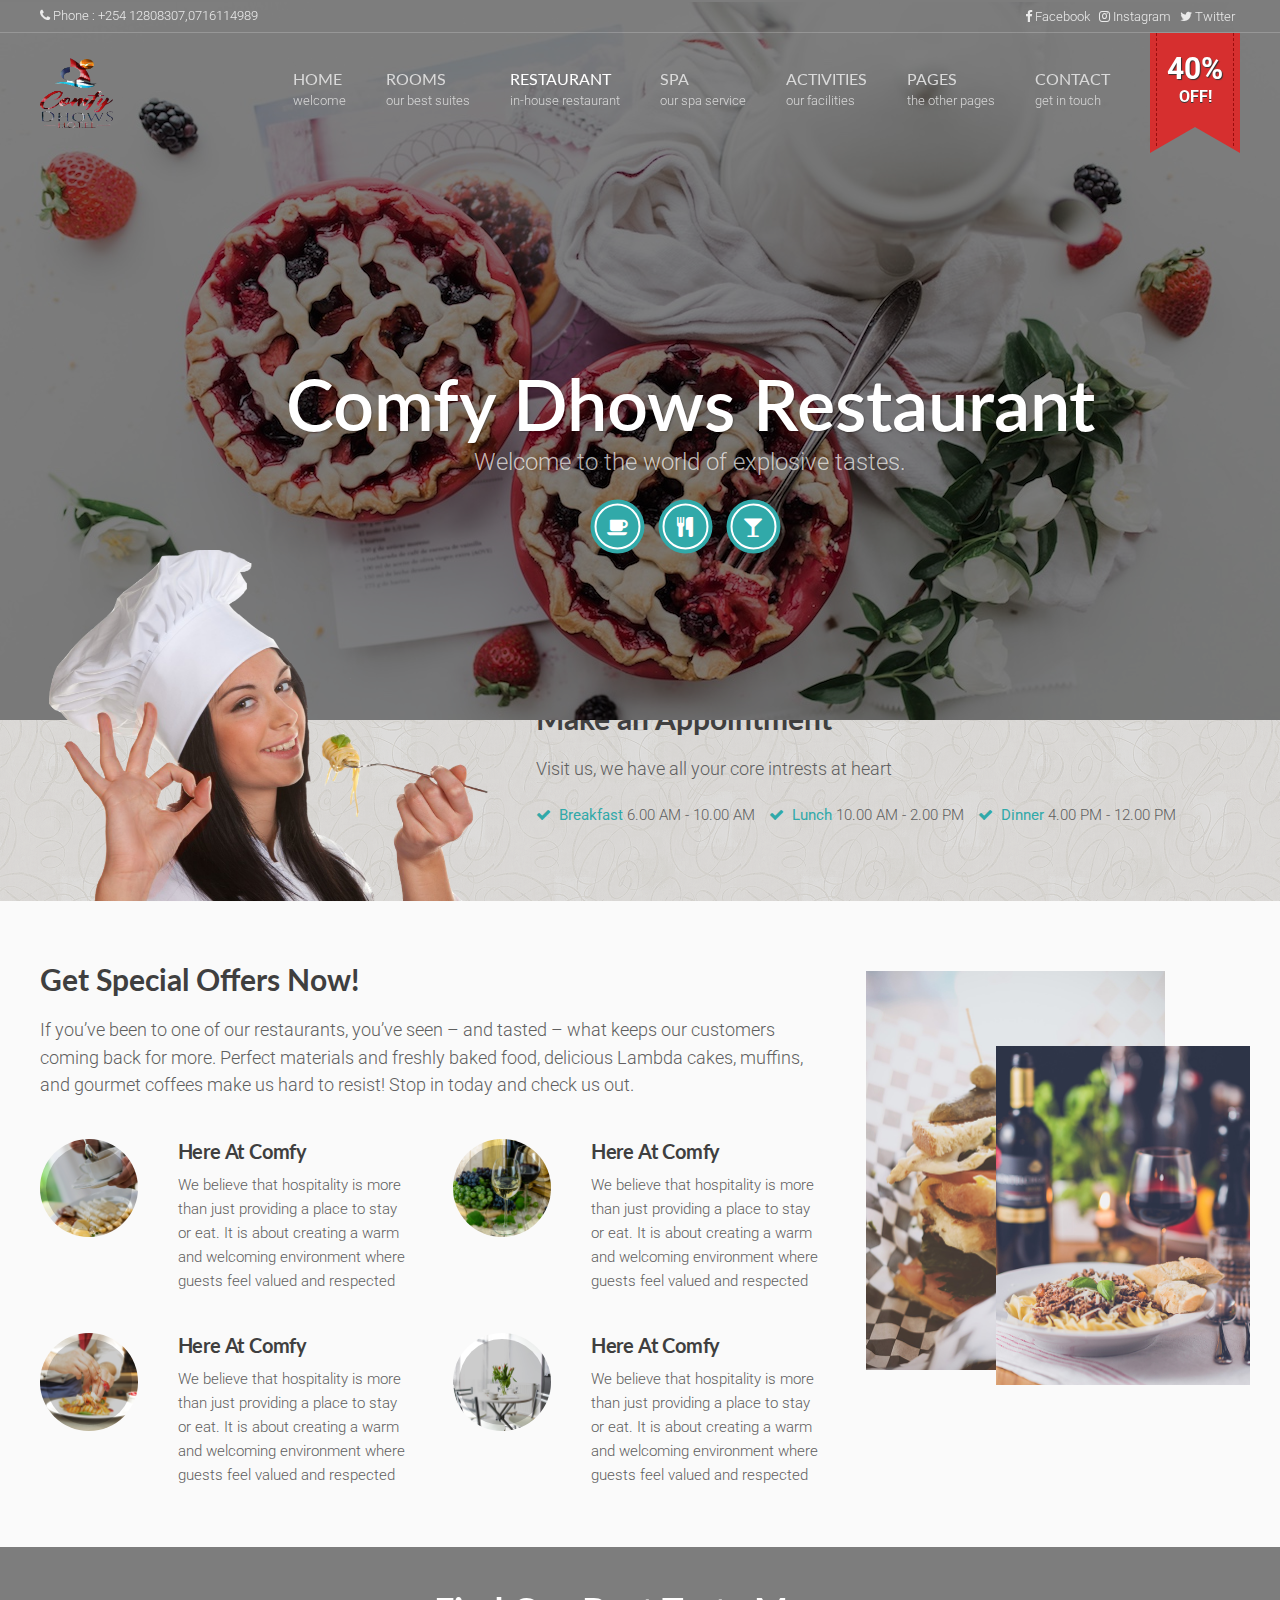
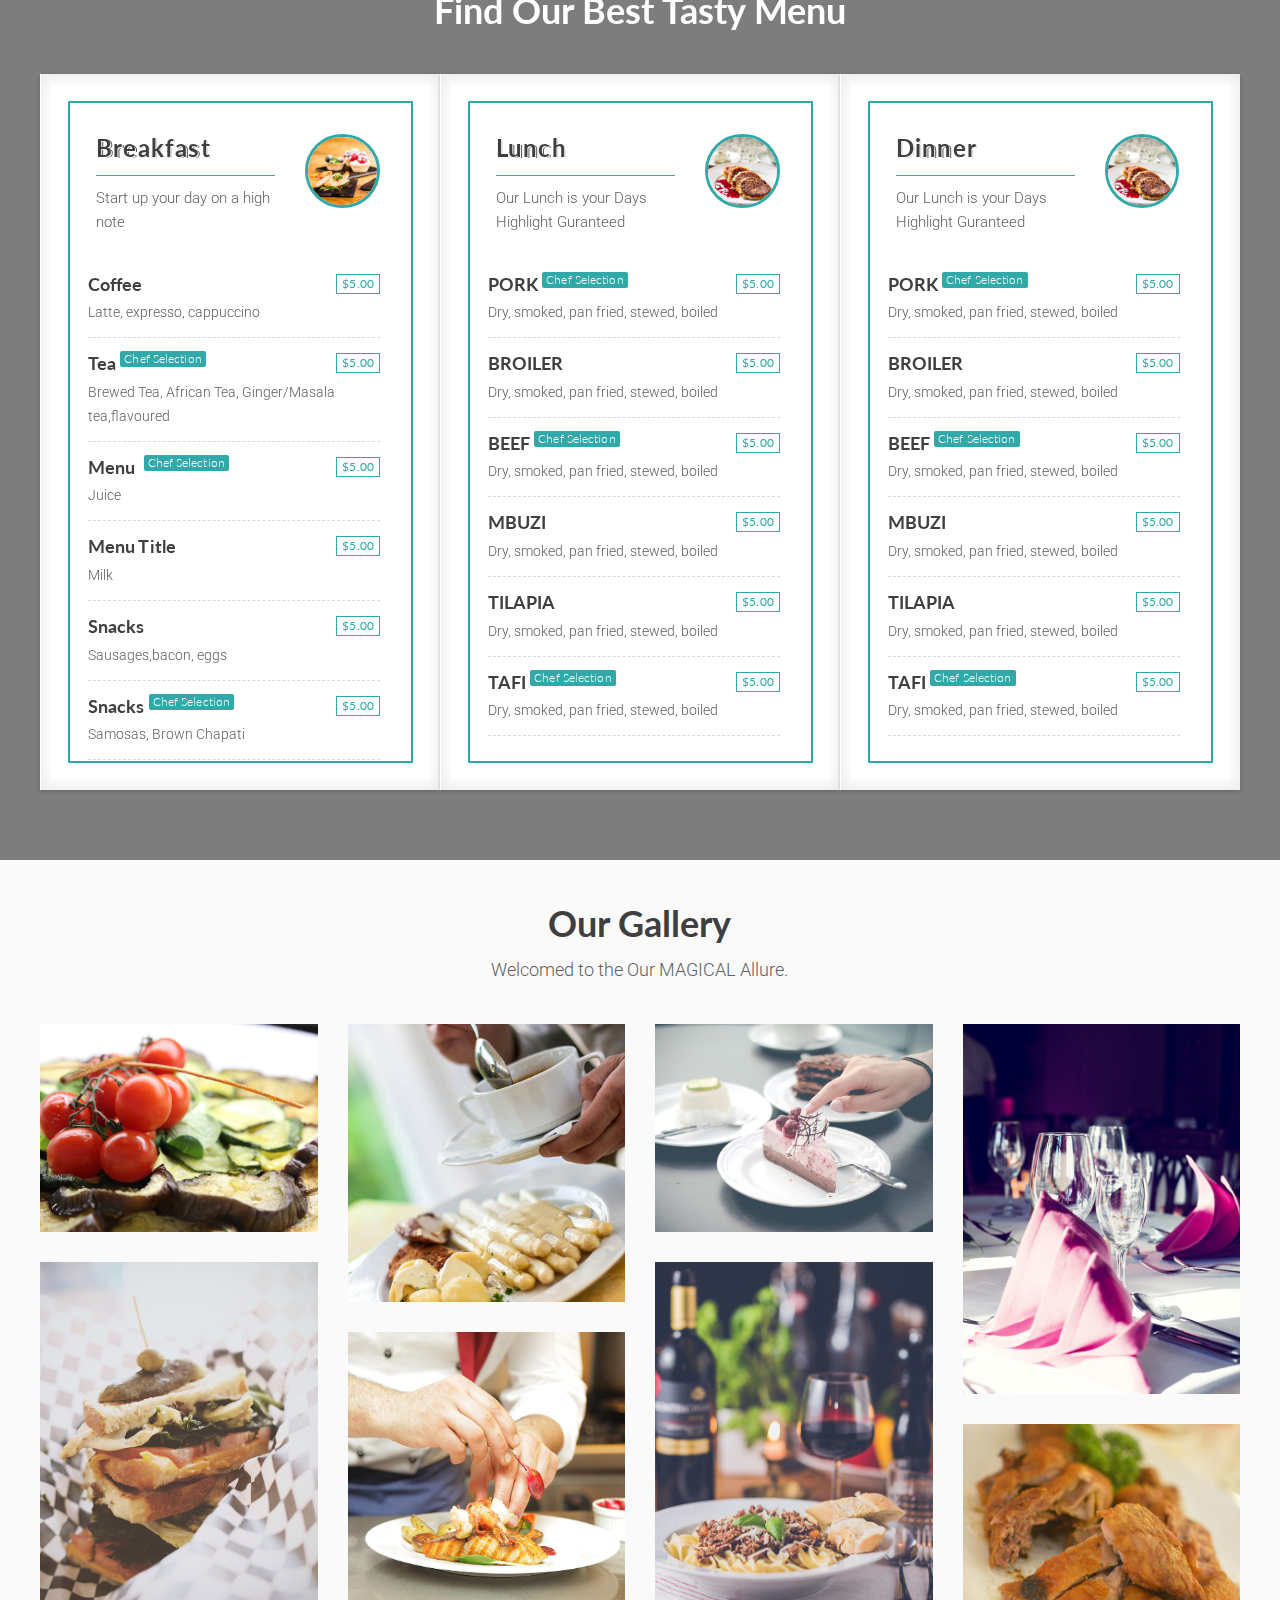
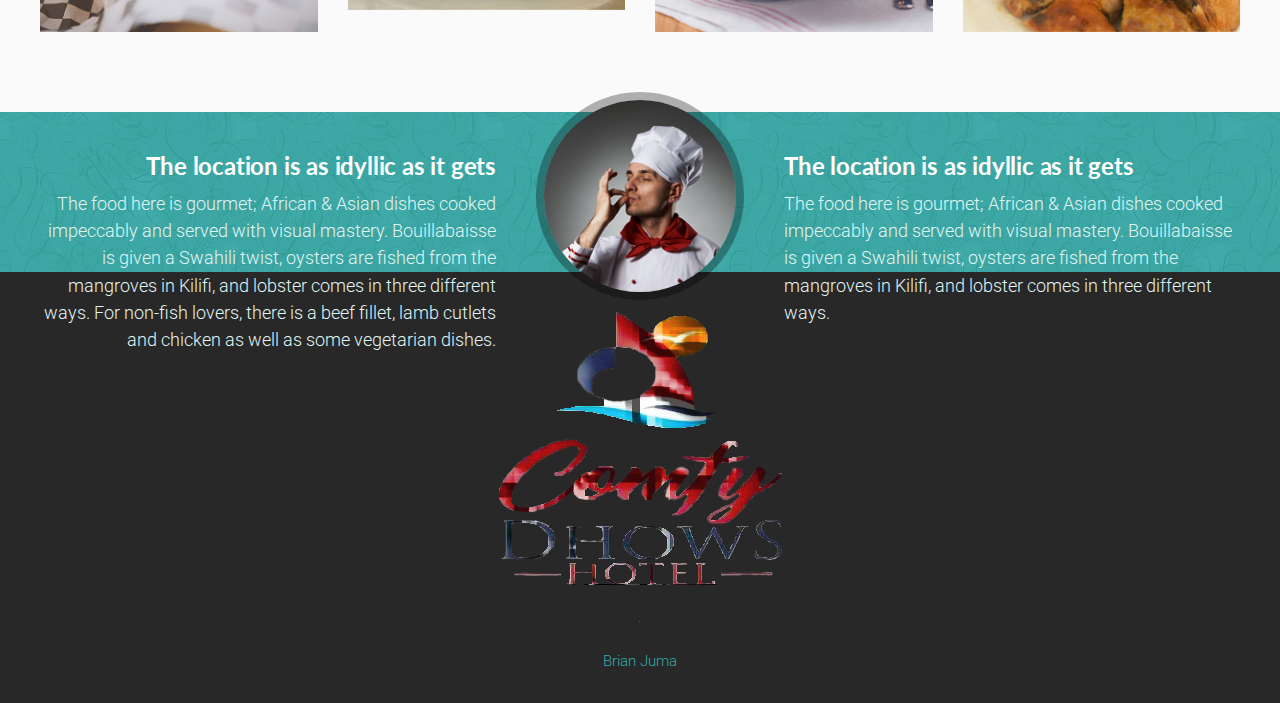
<file: restaurant.html>
<!DOCTYPE html>
<html>

<head>
        
        <!-- Standard Meta -->
        <meta charset="utf-8">
        <meta name="format-detection" content="telephone=no" />
        <meta name="viewport" content="width=device-width, initial-scale=1">

        <!-- Site Properties -->
        <title>Comfy Dhows hotel</title>
        <link rel="shortcut icon" href="images/favicon.ico" type="image/x-icon">
        <link rel="apple-touch-icon-precomposed" href="images/apple-touch-icon.png">

       <!-- Google Fonts -->
       	<link href="https://fonts.googleapis.com/css?family=Roboto:300,300i,400,400i,500,500i,700,700i,900,900i&amp;subset=cyrillic" rel="stylesheet">
       	<link href="https://fonts.googleapis.com/css?family=Lato:400,400i,700,700i&amp;subset=latin-ext" rel="stylesheet">

        <!-- CSS -->
        <link rel="stylesheet" href="css/uikit.min.css" />
        <link rel="stylesheet" href="css/font-awesome.min.css" />
        <link rel="stylesheet" href="css/tiny-date-picker.min.css" />
        <link rel="stylesheet" href="css/style.css" />
        <link rel="stylesheet" href="css/media-query.css" />

    </head>

    <body id="impx-body">
    	
		<!-- HEADER -->
		<header id="impx-header">
			<div>
				<div class="impx-menu-wrapper style2 resto" data-uk-sticky="top: .impx-slide-container; animation: uk-animation-slide-top">

					<!-- Mobile Nav Start -->
					<div id="mobile-nav" data-uk-offcanvas="mode: push; overlay: true">
				        <div class="uk-offcanvas-bar">

				            <ul class="uk-nav uk-nav-default">
				                <li class="uk-parent">
				                	<a href="index.html">Home</a>
				                	<ul class="uk-nav-sub">
				                		<li><a href="index.html">Homepage</a></li>
				                	</ul>
				                </li>
				                <li class="uk-parent">
						        	<a href="rooms1.html" class="uk-navbar-nav-subtitle">Rooms</a>
						        	<ul class="uk-nav-sub">
				                		<li><a href="rooms1.html">Rooms Style 1</a></li>
				                		<li><a href="rooms1.html">Room Detail 1</a></li>
				                		<li><a href="rooms1.html">Room Detail 2</a></li>
				                	</ul>
				                </li>
				                <li class="uk-active"><a href="restaurant.html">Restaurant</a></li>
				                <li><a href="spa.html">Spa</a></li>
				                <li><a href="activities.html">Activities</a></li>
				                <li class="uk-parent">
				                	<a href="#">Pages</a>
				                	<ul class="uk-nav-sub">
					                	<li><a href="index.html">About Us</a></li>
										<li><a href="index.html">Testimonial</a></li>
										<li><a href="index.html">Blog</a></li>
										<li><a href="index.html">Single Post</a></li>
										<li><a href="gallery.html">Gallery</a></li>
										<li><a href="index.html">Element</a></li>
									</ul>
				                </li>
				                <li><a href="contact.html">Contact</a></li>
				            </ul>

				        </div>
				    </div>
				    <a href="#mobile-nav" class="uk-hidden@xl uk-hidden@l uk-hidden@m mobile-nav" data-uk-toggle="target: #mobile-nav"><i class="fa fa-bars"></i>Menu</a>
		            <!-- Mobile Nav End -->

		            <!-- Top Header -->
					<div class="impx-top-header style2">
						<div class="uk-container uk-container-expand">
							
							<div class="uk-grid">
								<!-- header phone -->
								<div class="uk-width-1-2@xl uk-width-1-2@l uk-width-1-2@m uk-width-1-1@s">
									<div class="impx-top-phone">
										<p><i class="fa fa-phone"></i> Phone : +254 12808307,0716114989</p>  
									</div>
								</div><!-- header phone end-->
								<!-- header social media -->
								<div class="uk-width-1-2@xl uk-width-1-2@l uk-width-1-2@m uk-width-1-1@s">
									<div class="impx-top-social">
										<ul>
											<li><a href="#"><i class="fa fa-facebook-f"></i>Facebook</a></li>
											<li><a href="#"><i class="fa fa-instagram"></i>Instagram</a></li>
											<li><a href="#"><i class="fa fa-twitter"></i>Twitter</a></li>
										</ul>
									</div>
								</div><!-- header social media end -->
							</div>

						</div>
					</div>
					<!-- Top Header End -->


					<div class="uk-container uk-container-expand">
						<div data-uk-grid>

							<!-- Header Logo -->
							<div class="uk-width-auto">
								<div class="impx-logo">
									<a href="index.html"><img src="images/logo3.png" class="" alt="Logo"></a>
								</div>
							</div>
							<!-- Header Logo End-->

							<!-- Header Navigation -->
							<div class="uk-width-expand uk-position-relative">								
								<nav class="uk-navbar-container uk-navbar-transparent uk-visible@s uk-visible@m" data-uk-navbar>
									<div class="uk-navbar-right impx-navbar-right">
	        							<ul class="uk-navbar-nav impx-nav style2">
											<!-- Navigation Items -->
									    	<li class="uk-parent">
								    			<a href="index.html" class="uk-navbar-nav-subtitle"><div>Home<div class="uk-navbar-subtitle">Welcome</div></div></a>
									    		<div class="uk-navbar-dropdown">
	                								<ul class="uk-nav uk-navbar-dropdown-nav">
														<li><a href="index.html">KARIBU COMFY</a></li>
													</ul>
												</div>
									    	</li>
									    	<li>
									        	<a href="rooms1.html" class="uk-navbar-nav-subtitle"><div>Rooms<div class="uk-navbar-subtitle">Our Best Suites</div></div></a>
												<div class="uk-navbar-dropdown uk-navbar-dropdown-width-4 impx-megamenu" data-uk-drop="boundary: .impx-navbar-right; boundary-align: true; pos: bottom-justify;">
								                    <div class="uk-navbar-dropdown-grid uk-child-width-1-4" data-uk-grid>
								                        <div>
								                            <ul class="uk-nav uk-navbar-dropdown-nav">
								                                <li class="uk-nav-header uk-text-bold">BOOKINGS.COM</li>
								                                <li>
								                                	<a href="rooms1.html"><img src="images/edits/style1.jpg" alt=""></a>
								                                	<p class="uk-margin-small-bottom uk-margin-small-top impx-hidden-m">Explore us excusively</p>
								                                	<a class="uk-button uk-button-default uk-button-small impx-button impx-button-outline aqua small small-border" href="rooms1.html">Visit Page</a>
								                                </li>
								                            </ul>
								                        </div>
								                        <div>
								                            <ul class="uk-nav uk-navbar-dropdown-nav">
								                                <li class="uk-nav-header uk-text-bold">EXPEDIA</li>
								                                <li>
								                                	<a href="rooms2.html"><img src="images/edits/style2.jpg" alt=""></a>
								                                	<p class="uk-margin-small-bottom uk-margin-small-top impx-hidden-m">Explore us excusively</p>
								                                	<a class="uk-button uk-button-default uk-button-small impx-button impx-button-outline aqua small small-border" href="rooms1.html">Visit Page</a>
								                                </li>
								                            </ul>
								                        </div>
								                         <div>
								                            <ul class="uk-nav uk-navbar-dropdown-nav">
								                                <li class="uk-nav-header uk-text-bold">VIUTRAVEL</li>
								                                <li>
								                                	<a href="rooms2.html"><img src="images/edits/style2.jpg" alt=""></a>
								                                	<p class="uk-margin-small-bottom uk-margin-small-top impx-hidden-m">Explore us excusively</p>
								                                	<a class="uk-button uk-button-default uk-button-small impx-button impx-button-outline aqua small small-border" href="rooms1.html">Visit Page</a>
								                                </li>
								                            </ul>
								                        </div>
								                        <div>
								                            <ul class="uk-nav uk-navbar-dropdown-nav">
								                                <li class="uk-nav-header uk-text-bold">AIR BNB</li>
								                                <li>
								                                	<a href="rooms3.html"><img src="images/edits/style3.jpg" alt=""></a>
								                                	<p class="uk-margin-small-bottom uk-margin-small-top impx-hidden-m">Explore us excusively</p>
								                                	<a class="uk-button uk-button-default uk-button-small impx-button impx-button-outline aqua small small-border" href="rooms1.html">Visit Page</a>
								                                </li>
								                            </ul>
								                        </div>
								                        <div>
								                        	<div>
								                            	<ul class="uk-nav uk-navbar-dropdown-nav">	
								                            		<li class="uk-nav-header uk-margin-small-bottom uk-text-bold">Room Detail Page</li>
								                            		<li>
							                            				<div class="uk-grid-small" data-uk-grid>
							                            					<div class="uk-width-auto">
								                            					<i class="fa fa-check-square-o fa-05x circle impx-text-aqua border-aqua uk-margin-remove uk-visible@m"></i>
								                            				</div>
								                            				<div class="uk-width-expand">
								                            					<p class="uk-margin-remove uk-visible@s impx-hidden-m">For more</p>
								                            					<a href="rooms1.html" class="uk-margin-small-top">Room Details &raquo;</a>
								                            				</div>	
							                            				</div>
								                            				
								                            		</li>
								                            	</ul>
								                            </div>
								                        </div>
								                    </div>
								                </div>
									        </li>
									        <li class="uk-active"><a href="restaurant.html"><div>Restaurant<div class="uk-navbar-subtitle">In-house Restaurant</div></div></a></li>
											<li><a href="spa.html"><div>Spa<div class="uk-navbar-subtitle">Our Spa Service</div></div></a></li>
											<li><a href="activities.html" class="uk-navbar-nav-subtitle"><div>Activities<div class="uk-navbar-subtitle">Our Facilities</div></div></a></li>
											<li class="uk-parent">
								    			<a href="#" class="uk-navbar-nav-subtitle"><div>Pages<div class="uk-navbar-subtitle">the Other Pages</div></div></a>
									    		<div class="uk-navbar-dropdown">
	                								<ul class="uk-nav uk-navbar-dropdown-nav">
														<li><a href="index.html">About Us</a></li>
										<li><a href="index.html">Testimonial</a></li>
										<li><a href="index.html">Blog</a></li>
										<li><a href="index.html">Single Post</a></li>
										<li><a href="gallery.html">Gallery</a></li>
										<li><a href="index.html">Element</a></li>
													</ul>
												</div>
									    	</li>
									        <li><a href="contact.html" class="uk-navbar-nav-subtitle"><div>Contact<div class="uk-navbar-subtitle">Get in Touch</div></div></a></li>
									    </ul>
									    <!-- Navigation Items End -->
									</div>
								</nav>
							</div>
							<!-- Header Navigation End -->

							<!-- Promo Ribbon -->
							<div class="uk-width-auto uk-position-relative">
								<div class="ribbon">
								  <i><span><s></s>40% <span>Off!</span><s></s></span></i>
								</div>
							</div>
							<!-- Promo Ribbon End -->

						</div>
					</div>
				</div>
			</div>

		</header>
		<!-- HEADER END -->

		<!-- HERO IMAGE -->
		<div class="impx-slide-container style1 resto">
			<div class="impx-slideshow-fw">
				<div class="impx-hero-resto uk-position-relative  uk-background-fixed uk-background-center-center uk-height-1-1">
					<div class="impx-overlay dark"></div>
			    	<div class="uk-container">
			    		<div class="uk-grid uk-flex uk-flex-center uk-flex-middle">
			    			<div class="uk-width-1-2@xl uk-width-1-2@l uk-width-1-1@m  uk-width-1-1@s uk-position-center uk-margin-large-top">
		    					<div class="impx-slide-fw-caption resto-caption uk-position-relative uk-position-z-index uk-text-center uk-light">
		    						<!-- intro -->
						    		<h1 class="impx-text-shadow">Comfy Dhows Restaurant</h1>
						    		<p class="uk-margin-remove impx-text-shadow uk-text-lead">Welcome to the world of explosive tastes.</p>
						    		<div class="uk-margin">
				    					<i class="fa fa-coffee impx-slide-icon impx-text-white"></i>
				    					<i class="fa fa-cutlery impx-slide-icon impx-text-white"></i>
				    					<i class="fa fa-glass impx-slide-icon impx-text-white"></i>
			    					</div>
			    					<!-- intro end -->
					    		</div>
				    		</div>
			    		</div>
		    		</div>
				</div>
			</div>
		</div>
		<!-- HERO IMAGE END -->

		<!-- FEATURES -->
        <div class="uk-padding uk-padding-remove-horizontal uk-padding-remove-bottom bg-color-gray  pattern-1 impx-resto-badge">
            <div class="uk-container">
                <div class="uk-grid">
                    <!-- Image -->
                    <div class="uk-width-2-5@xl uk-width-2-5@l uk-width-2-5@m uk-width-1-1@s uk-vertical-align-bottom uk-position-relative uk-position-z-index impx-negative-top xxlarge">
                        <img src="images/chef-woman.png" alt="Chef Stand" class="img-resto-intro uk-align-center"/>
                    </div>
                    <!-- Image End -->
                    <!-- Contact Info -->
                    <div class="uk-width-3-5@xl uk-width-3-5@l uk-width-3-5@m uk-width-1-1@s impx-intro resto">
                        <h3>Make an Appointment</h3>
                        <p class="impx-text-large uk-margin-bottom">Visit us, we have all your core intrests at heart</p>                        
                        <ul class="impx-list-inline impx-hours">
                            <li><i class="fa fa-check impx-text-aqua"></i><strong class="impx-text-aqua">Breakfast</strong> 6.00 AM  - 10.00 AM</li>
                            <li><i class="fa fa-check impx-text-aqua"></i><strong class="impx-text-aqua">Lunch</strong> 10.00 AM - 2.00 PM</li>
                            <li><i class="fa fa-check impx-text-aqua"></i><strong class="impx-text-aqua">Dinner</strong> 4.00 PM - 12.00 PM</li>
                        </ul>
                    </div>
                    <!-- Contact Info End -->                    
                </div>
            </div>
        </div>
        <!-- FEATURES END -->

        <!-- HIGHLIGHT -->
        <div class="uk-padding uk-margin-bottom resto-feat uk-padding-remove-horizontal">
			<div class="uk-container">
				<div data-uk-grid>

    				<div class="uk-width-2-3@xl uk-width-2-3@l uk-width-1-1@m uk-width-1-1@s uk-margin-top">
    					<div class="impx-intro resto margin-medium"><!-- intro -->
    						<h3>Get Special Offers Now!</h3>
    						<p class="uk-margin-medium-bottom impx-text-large">If you’ve been to one of our restaurants, you’ve seen – and tasted – what keeps our customers coming back for more. Perfect materials and freshly baked food, delicious Lambda cakes, muffins, and gourmet coffees make us hard to resist! Stop in today and check us out.</p>
    					</div><!-- intro end -->

    					<!-- highlight items -->
                        <ul class="uk-child-width-1-2@xl uk-child-width-1-2@l uk-child-width-1-2@m uk-child-width-1-2@s" data-uk-grid>
                            <li class="resto-feat-item"><!-- highlight item #1 -->
                            	<div data-uk-grid>
	                                <div class="uk-width-1-3@xl uk-width-1-3@l uk-width-1-3@m uk-width-1-1@s">
	                                	<div class="uk-position-relative">
		                                    <img src="images/intro-img-1.jpg" alt="resort" class="uk-border-circle">
		                                    <div class="impx-overlay light overlay-outline padding-medium"></div>
	                                    </div>
	                                </div>
	                                <div class="uk-width-2-3@xl uk-width-2-3@l uk-width-2-3@m uk-width-1-1@s">
	                                     <h5 class="uk-margin-remove-bottom">Here At Comfy</h5>
	                                    <p class="uk-margin-small-top uk-margin-remove-bottom">We believe that hospitality is more than just providing a place to stay or eat. It is about creating a warm and welcoming environment where guests feel valued and respected</p>
	                                </div>
	                            </div>
                            </li><!-- highlight item #1 end -->
                            <li class="resto-feat-item"><!-- highlight item #2-->
                            	<div data-uk-grid>
	                                <div class="uk-width-1-3@xl uk-width-1-3@l uk-width-1-3@m uk-width-1-1@s">
	                                	<div class="uk-position-relative">
	                                    	<img src="images/intro-img-2.jpg" alt="resort" class="uk-border-circle">
	                                    	<div class="impx-overlay light overlay-outline padding-medium"></div>
	                                	</div>
	                                </div>
	                                <div class="uk-width-2-3@xl uk-width-2-3@l uk-width-2-3@m uk-width-1-1@s">
	                                     <h5 class="uk-margin-remove-bottom">Here At Comfy</h5>
	                                    <p class="uk-margin-small-top uk-margin-remove-bottom">We believe that hospitality is more than just providing a place to stay or eat. It is about creating a warm and welcoming environment where guests feel valued and respected</p>
	                                </div>
                                </div>
                            </li><!-- highlight item #2 end -->

                            <li class="resto-feat-item"><!-- highlight item #3 -->
                            	<div data-uk-grid>
	                                <div class="uk-width-1-3@xl uk-width-1-3@l uk-width-1-3@m uk-width-1-1@s">
	                                	<div class="uk-position-relative">
	                                    	<img src="images/intro-img-3.jpg" alt="resort" class="uk-border-circle">
	                                    	<div class="impx-overlay light overlay-outline padding-medium"></div>
	                                	</div>
	                                </div>
	                                <div class="uk-width-2-3@xl uk-width-2-3@l uk-width-2-3@m uk-width-1-1@s">
	                                     <h5 class="uk-margin-remove-bottom">Here At Comfy</h5>
	                                    <p class="uk-margin-small-top uk-margin-remove-bottom">We believe that hospitality is more than just providing a place to stay or eat. It is about creating a warm and welcoming environment where guests feel valued and respected</p>
	                                </div>
	                            </div>
                            </li><!-- highlight item #3 end -->
                            <li class="resto-feat-item"><!-- highlight item #4 -->
                            	<div data-uk-grid>
	                                <div class="uk-width-1-3@xl uk-width-1-3@l uk-width-1-3@m uk-width-1-1@s">
	                                	<div class="uk-position-relative">
	                                    	<img src="images/intro-img-4.jpg" alt="resort" class="uk-border-circle">
	                                    	<div class="impx-overlay light overlay-outline padding-medium"></div>
	                                	</div>
	                                </div>
	                                <div class="uk-width-2-3@xl uk-width-2-3@l uk-width-2-3@m uk-width-1-1@s">
	                                     <h5 class="uk-margin-remove-bottom">Here At Comfy</h5>
	                                    <p class="uk-margin-small-top uk-margin-remove-bottom">We believe that hospitality is more than just providing a place to stay or eat. It is about creating a warm and welcoming environment where guests feel valued and respected</p>
	                                </div>
	                            </div>
                            </li><!-- highlight item #4 end -->
                        </ul>
                        <!-- highlight items end -->
                    </div>

    				 <!-- Intro Text -->
                    <div class="uk-width-1-3@xl uk-width-1-3@l uk-width-1-1@m">
                    	<div class="impx-img-stacked uk-padding-remove-horizontal">
                        	<img src="images/gallery/resto-gal-7.jpg" alt="" class="">
                        	<img src="images/gallery/resto-gal-2.jpg" alt="" class="">
                    	</div>
                    </div>
                    <!-- Intro Text End -->

				</div>
			</div>
		</div>
		<!-- HIGHLIGHT -->

		<!-- MENU BOOK -->
		<div id="impx-menu-carousel" class="impx-menu-carousel uk-padding uk-position-relative uk-padding-remove-horizontal mobile-rmv-pad vert uk-background-fixed uk-background-center-center uk-height-1-1">
			<div class="impx-overlay dark"></div>
			<div class="uk-container uk-container-large">

				<!-- Intro -->
				<div class="uk-grid uk-light">
					<div class="uk-width-xlarge-2-3 uk-width-large-2-3 uk-width-medium-3-4  uk-width-xlarge-1-1 uk-container-center impx-margin-top">
						<div class="impx-intro intro-light uk-text-center uk-contrast uk-position-relative uk-position-z-index" >
    						<h2 class="uk-margin-remove">Find Our Best Tasty Menu</h2>
    					</div>
					</div>
				</div>
				<!-- Intro End -->

				<!-- Menu groups -->
				<div class="uk-grid uk-flex uk-flex-center">
					<div class="uk-width-1-1">

						<div class="impx-menu-cat-group impx-menu-cat-group-carousel">
							<div class="uk-position-relative">
								<!-- Menu group #1 -->
								<ul class="uk-grid uk-child-width-1-3@xl uk-child-width-1-3@l uk-child-width-1-3@m uk-child-width-1-1@s uk-grid-collapse impx-menu-page-2col">
			    					<li class="impx-menu-cat-group-wrapper">
			    						<div class="impx-menu-cat-group-outline"></div>
			    						<div class="impx-menu-page-group impx-menu-page-3col">
			    							<div class="uk-grid uk-grid-medium uk-margin-medium-bottom impx-margin-bottom">
			    								<div class="uk-width-2-3@xl uk-width-2-3@l uk-width-2-3@m uk-width-4-5@s impx-menu-page-group-title">
			    									<h4 class="uk-margin-remove">Breakfast</h4>
			    									<p>Start up your day on a high note</p>
			    								</div>
                                                <div class="uk-width-1-3@xl uk-width-1-3@l uk-width-1-3@m uk-width-1-5@s uk-container-center">
                                                    <img src="images/menu/menu-square3.jpg" alt="Menu Image" class="uk-border-circle uk-align-center" />
                                                </div>
			    							</div>
				    						<ul class="impx-menu-page menu-list">
												<li>
													<div class="impx-menu-page-item">
						    							<div class="impx-menu-page-content">
						  									<h5>Coffee</h5>
						  									<div class="impx-menu-page-price">
						  										<h5>$5.00</h5>
						  									</div>
						  									<p>Latte, expresso, cappuccino </p>
						  								</div>
								    				</div>
								    			</li>
								    			<li>
													<div class="impx-menu-page-item  impx-chef-selection">
						    							<div class="impx-menu-page-content">
						  									<h5>Tea<span>Chef Selection</span></h5>
						  									<div class="impx-menu-page-price">
						  										<h5>$5.00</h5>
						  									</div>
						  									<p>Brewed Tea, African Tea, Ginger/Masala tea,flavoured</p>
						  								</div>
								    				</div>
								    			</li>
								    			<li>
													<div class="impx-menu-page-item impx-menu-new">
						    							<div class="impx-menu-page-content">
						  									<h5>Menu <span>Chef Selection</span></h5>
						  									<div class="impx-menu-page-price">
						  										<h5>$5.00</h5>
						  									</div>
						  									<p>Juice</p>
						  								</div>
								    				</div>
								    			</li>
								    			<li>
													<div class="impx-menu-page-item">
						    							<div class="impx-menu-page-content">
						  									<h5>Menu Title</h5>
						  									<div class="impx-menu-page-price">
						  										<h5>$5.00</h5>
						  									</div>
						  									<p>Milk</p>
						  								</div>
								    				</div>
								    			</li>
								    			<li>
													<div class="impx-menu-page-item">
						    							<div class="impx-menu-page-content">
						  									<h5>Snacks</h5>
						  									<div class="impx-menu-page-price">
						  										<h5>$5.00</h5>
						  									</div>
						  									<p>Sausages,bacon, eggs</p>
						  								</div>
								    				</div>
								    			</li>
								    			<li>
													<div class="impx-menu-page-item  impx-chef-selection">
						    							<div class="impx-menu-page-content">
						  									<h5>Snacks<span>Chef Selection</span></h5>
						  									<div class="impx-menu-page-price">
						  										<h5>$5.00</h5>
						  									</div>
						  									<p>Samosas, Brown Chapati</p>
						  								</div>
								    				</div>
								    			</li>
							    			</ul>
						    			</div>
			    					</li>
			    					<!-- Menu group #1 end -->

			    					<!-- Menu group #2 -->
			    					<li class="impx-menu-cat-group-wrapper">
			    						<div class="impx-menu-cat-group-outline"></div>
			    						<div class="impx-menu-page-group impx-menu-page-3col">
			    							<div class="uk-grid uk-grid-medium uk-margin-medium-bottom impx-margin-bottom">
			    								<div class="uk-width-2-3@xl uk-width-2-3@l uk-width-2-3@m uk-width-4-5@s impx-menu-page-group-title">
			    									<h4 class="uk-margin-remove">Lunch</h4>
			    									<p>Our Lunch is your Days Highlight Guranteed</p>
			    								</div>
                                                <div class="uk-width-1-3@xl uk-width-1-3@l uk-width-1-3@m uk-width-1-5@s">
                                                    <img src="images/menu/menu-square6.jpg" alt="Menu Image" class="uk-border-circle uk-align-center" />
                                                </div>
			    							</div>
				    						<ul class="impx-menu-page menu-list">
												<li>
													<div class="impx-menu-page-item impx-menu-new">
						    							<div class="impx-menu-page-content">
						  									<h5>PORK<span>Chef Selection</span></h5>
						  									<div class="impx-menu-page-price">
						  										<h5>$5.00</h5>
						  									</div>
						  									<p>Dry, smoked, pan fried, stewed, boiled</p>
						  								</div>
								    				</div>
								    			</li>
								    			<li>
													<div class="impx-menu-page-item">
						    							<div class="impx-menu-page-content">
						  									<h5>BROILER</h5>
						  									<div class="impx-menu-page-price">
						  										<h5>$5.00</h5>
						  									</div>
						  									<p>Dry, smoked, pan fried, stewed, boiled</p>
						  								</div>
								    				</div>
								    			</li>
								    			<li>
													<div class="impx-menu-page-item impx-chef-selection">
						    							<div class="impx-menu-page-content">
						  									<h5>BEEF<span>Chef Selection</span></h5>
						  									<div class="impx-menu-page-price">
						  										<h5>$5.00</h5>
						  									</div>
						  									<p>Dry, smoked, pan fried, stewed, boiled</p>
						  								</div>
								    				</div>
								    			</li>
								    			<li>
													<div class="impx-menu-page-item">
						    							<div class="impx-menu-page-content">
						  									<h5>MBUZI</h5>
						  									<div class="impx-menu-page-price">
						  										<h5>$5.00</h5>
						  									</div>
						  									<p>Dry, smoked, pan fried, stewed, boiled</p>
						  								</div>
								    				</div>
								    			</li>
								    			<li>
													<div class="impx-menu-page-item">
						    							<div class="impx-menu-page-content">
						  									<h5>TILAPIA</h5>
						  									<div class="impx-menu-page-price">
						  										<h5>$5.00</h5>
						  									</div>
						  									<p>Dry, smoked, pan fried, stewed, boiled</p>
						  								</div>
								    				</div>
								    			</li>
								    			<li>
													<div class="impx-menu-page-item  impx-chef-selection">
						    							<div class="impx-menu-page-content">
						  									<h5>TAFI<span>Chef Selection</span></h5>
						  									<div class="impx-menu-page-price">
						  										<h5>$5.00</h5>
						  									</div>
						  									<p>Dry, smoked, pan fried, stewed, boiled</p>
						  								</div>
								    				</div>
								    			</li>
							    			</ul>
						    			</div>
			    					</li>
			    					<!-- Menu group #2 end -->

			    					<!-- Menu group #3 -->
			    					<li class="impx-menu-cat-group-wrapper">
			    						<div class="impx-menu-cat-group-outline"></div>

			    						<div class="impx-menu-page-group impx-menu-page-3col">
			    							<div class="uk-grid uk-grid-medium uk-margin-medium-bottom impx-margin-bottom">
			    								<div class="uk-width-2-3@xl uk-width-2-3@l uk-width-2-3@m uk-width-4-5@s impx-menu-page-group-title">
			    									<h4 class="uk-margin-remove">Dinner</h4>
			    									<p>Our Lunch is your Days Highlight Guranteed</p>
			    								</div>
                                                <div class="uk-width-1-3@xl uk-width-1-3@l uk-width-1-3@m uk-width-1-5@s">
                                                    <img src="images/menu/menu-square6.jpg" alt="Menu Image" class="uk-border-circle uk-align-center" />
                                                </div>
			    							</div>
				    						<ul class="impx-menu-page menu-list">
												<li>
													<div class="impx-menu-page-item impx-menu-new">
						    							<div class="impx-menu-page-content">
						  									<h5>PORK<span>Chef Selection</span></h5>
						  									<div class="impx-menu-page-price">
						  										<h5>$5.00</h5>
						  									</div>
						  									<p>Dry, smoked, pan fried, stewed, boiled</p>
						  								</div>
								    				</div>
								    			</li>
								    			<li>
													<div class="impx-menu-page-item">
						    							<div class="impx-menu-page-content">
						  									<h5>BROILER</h5>
						  									<div class="impx-menu-page-price">
						  										<h5>$5.00</h5>
						  									</div>
						  									<p>Dry, smoked, pan fried, stewed, boiled</p>
						  								</div>
								    				</div>
								    			</li>
								    			<li>
													<div class="impx-menu-page-item impx-chef-selection">
						    							<div class="impx-menu-page-content">
						  									<h5>BEEF<span>Chef Selection</span></h5>
						  									<div class="impx-menu-page-price">
						  										<h5>$5.00</h5>
						  									</div>
						  									<p>Dry, smoked, pan fried, stewed, boiled</p>
						  								</div>
								    				</div>
								    			</li>
								    			<li>
													<div class="impx-menu-page-item">
						    							<div class="impx-menu-page-content">
						  									<h5>MBUZI</h5>
						  									<div class="impx-menu-page-price">
						  										<h5>$5.00</h5>
						  									</div>
						  									<p>Dry, smoked, pan fried, stewed, boiled</p>
						  								</div>
								    				</div>
								    			</li>
								    			<li>
													<div class="impx-menu-page-item">
						    							<div class="impx-menu-page-content">
						  									<h5>TILAPIA</h5>
						  									<div class="impx-menu-page-price">
						  										<h5>$5.00</h5>
						  									</div>
						  									<p>Dry, smoked, pan fried, stewed, boiled</p>
						  								</div>
								    				</div>
								    			</li>
								    			<li>
													<div class="impx-menu-page-item  impx-chef-selection">
						    							<div class="impx-menu-page-content">
						  									<h5>TAFI<span>Chef Selection</span></h5>
						  									<div class="impx-menu-page-price">
						  										<h5>$5.00</h5>
						  									</div>
						  									<p>Dry, smoked, pan fried, stewed, boiled</p>
						  								</div>
								    				</div>
								    			</li>
							    			</ul>
						    			</div>
			    					</li>
			    					<!-- Menu group #3 end -->
								</ul>
								<!-- Menu Groups End -->
							</div>
						</div>
						<!-- Menu Carousel Group End -->
					</div>
				</div>
				<!-- Menu Carousel End -->
    		</div>
		</div>
		<!-- MENU BOOK -->
		
		<!-- GALLERY -->
		<div class="uk-padding uk-margin-medium-bottom uk-padding-remove-horizontal">
            <div class="uk-container">
               <div class="uk-flex-center" data-uk-grid>
                    <div class="uk-width-2-3@xl uk-width-2-3@l uk-width-1-1@m uk-text-center uk-margin-small-bottom"><!-- gallery intro -->
                        <h2 class="uk-margin-remove-bottom">Our Gallery</h2>
                        <p class="impx-text-large uk-margin-remove-bottom uk-margin-small-top impx-margin-bottom-small">Welcomed to the Our MAGICAL Allure.</p>
                    </div><!-- gallery intro end -->
                </div>

                <!-- gallery items -->
           		<div class="uk-child-width-1-4@xl uk-child-width-1-4@l uk-child-width-1-4@m uk-child-width-1-3@s uk-grid-medium impx-margin-top-small" data-uk-grid="masonry : true" data-uk-lightbox>
                    <div class="grid-item uk-margin-bottom"><!-- gallery item #1 -->
                    	<a class="uk-inline-clip uk-transition-toggle" href="images/gallery/resto-gal-1.jpg" data-caption="Caption 1">
	                        <img src="images/gallery/resto-gal-1.jpg" alt="">
	                        <div class="uk-transition-fade uk-position-cover uk-overlay uk-overlay-primary">
                                <h5>Karibu Comfy</h5>
                                <p>Everything here especially the food is definitely worth trying out</p>
	                        </div>
	                    </a>
                    </div><!-- gallery item #1  end -->
                    <div class="grid-item" data-uk-lightbox><!-- gallery item #2 -->
                        <a class="uk-inline-clip uk-transition-toggle" href="images/intro-img-1.jpg" data-caption="Caption 2">
	                        <img src="images/intro-img-1.jpg" alt="">
	                        <div class="uk-transition-fade uk-position-cover uk-overlay uk-overlay-primary">
								<h5>Karibu Comfy</h5>
                                <p>Everything here especially the food is definitely worth trying out</p>
	                        </div>
	                    </a>
                    </div><!-- gallery item #2 end -->
                    <div class="grid-item" data-uk-lightbox><!-- gallery item #3 -->
                        <a class="uk-inline-clip uk-transition-toggle" href="images/gallery/resto-gal-5.jpg"  data-caption="Caption 3">
	                        <img src="images/gallery/resto-gal-5.jpg" alt="">
	                        <div class="uk-transition-fade uk-position-cover uk-overlay uk-overlay-primary">
								<h5>Karibu Comfy</h5>
                                <p>Everything here especially the food is definitely worth trying out</p>
	                        </div>
	                    </a>
                    </div><!-- gallery item #3 end -->
                    <div class="grid-item" data-uk-lightbox><!-- gallery item #4 -->
                        <a class="uk-inline-clip uk-transition-toggle" href="images/gallery/resto-gal-4.jpg"  data-caption="Caption 4">
	                        <img src="images/gallery/resto-gal-4.jpg" alt="">
	                        <div class="uk-transition-fade uk-position-cover uk-overlay uk-overlay-primary">
								<h5>Karibu Comfy</h5>
                                <p>Everything here especially the food is definitely worth trying out</p>
	                        </div>
	                    </a>
                    </div><!-- gallery item #4 end -->
                    <div class="grid-item" data-uk-lightbox><!-- gallery item #5 -->
                        <a class="uk-inline-clip uk-transition-toggle" href="images/gallery/resto-gal-7.jpg"  data-caption="Caption 5">
	                        <img src="images/gallery/resto-gal-7.jpg" alt="">
	                        <div class="uk-transition-fade uk-position-cover uk-overlay uk-overlay-primary">
								<h5>Karibu Comfy</h5>
                                <p>Everything here especially the food is definitely worth trying out</p>
	                        </div>
	                    </a>
                    </div><!-- gallery item #5 end -->
                    <div class="grid-item" data-uk-lightbox><!-- gallery item #6 -->
                        <a class="uk-inline-clip uk-transition-toggle" href="images/intro-img-3.jpg"  data-caption="Caption 6">
	                        <img src="images/intro-img-3.jpg" alt="">
	                        <div class="uk-transition-fade uk-position-cover uk-overlay uk-overlay-primary">
								<h5>Karibu Comfy</h5>
                                <p>Everything here especially the food is definitely worth trying out</p>
	                        </div>
	                    </a>
                    </div><!-- gallery item #6 end -->
                    <div class="grid-item" data-uk-lightbox><!-- gallery item #7 -->
                        <a class="uk-inline-clip uk-transition-toggle" href="images/gallery/resto-gal-2.jpg" data-caption="Caption 7">
	                        <img src="images/gallery/resto-gal-2.jpg" alt="">
	                        <div class="uk-transition-fade uk-position-cover uk-overlay uk-overlay-primary">
								<h5>Karibu Comfy</h5>
                                <p>Everything here especially the food is definitely worth trying out</p>
	                        </div>
	                    </a>
                    </div><!-- gallery item #7 -->
                    <div class="grid-item" data-uk-lightbox>
                        <a class="uk-inline-clip uk-transition-toggle" href="images/gallery/resto-gal-8.jpg" data-caption="Caption 8">
	                        <img src="images/gallery/resto-gal-8.jpg" alt="">
	                        <div class="uk-transition-fade uk-position-cover uk-overlay uk-overlay-primary">
								<h5>Karibu Comfy</h5>
                                <p>Everything here especially the food is definitely worth trying out</p>
	                        </div>
	                    </a>
                    </div><!-- gallery item #7 end -->
                </div>
                <!-- gallery items end -->
            </div>
        </div>
        <!-- GALLERY END -->

        <!-- CTA -->
        <div class="impx-resto-content bg-color-aqua pattern-1">
            <div class="uk-container">
            	<div data-uk-grid>
	            	<div class="uk-width-expand@xl uk-width-expand@l uk-width-expand@m uk-width-1-1@s">
	            		<div class="impx-badge-content left uk-light uk-margin-medium-top uk-text-right">
	                        <h4 class="uk-margin-small-bottom">The location is as idyllic as it gets</h4>
	                        <p class="impx-text-large uk-margin-remove uk-visible@s">The food here is gourmet; African & Asian dishes cooked impeccably and served with visual mastery. Bouillabaisse is given a Swahili twist, oysters are fished from the mangroves in Kilifi, and lobster comes in three different ways. For non-fish lovers, there is a beef fillet, lamb cutlets and chicken as well as some vegetarian dishes. </p>
	                    </div>
	            	</div>
	            	<div class="uk-width-1-5@xl uk-width-1-5@l uk-width-1-4@m uk-width-1-1@s">
	            		<div class=" impx-resto-img impx-negative-top tiny">
	                        <img src="images/chef.jpg" alt="resort" class="uk-border-circle impx-outline-border transparent large">
	                    </div>
	            	</div>
	            	<div class="uk-width-expand@xl uk-width-expand@l uk-width-expand@m uk-width-1-1@s">
	            		<div class="impx-badge-content right uk-light uk-margin-medium-top">
	                        <h4 class="uk-margin-small-bottom">The location is as idyllic as it gets</h4>
	                        <p class="impx-text-large uk-margin-remove uk-visible@s">The food here is gourmet; African & Asian dishes cooked impeccably and served with visual mastery. Bouillabaisse is given a Swahili twist, oysters are fished from the mangroves in Kilifi, and lobster comes in three different ways.  </p>
	                    </div>
	            	</div>
            	</div>
            </div>
        </div>
        <!-- CTA END -->

		<!-- FOOTER -->
		<footer id="impx-footer" class="uk-padding uk-padding-remove-bottom uk-padding-remove-horizontal">
			<div class="uk-container">
				<div class="uk-flex uk-flex-center data-uk-grid">
					<div class="uk-width-1-2@xl uk-width-1-2@l uk-width-2-3@m">
						<div class="impx-footer-logo uk-align-center uk-text-center">
							<!-- Footer Logo -->
							<img src="images/logo3.png" alt="" class="">
							<!-- Footer Note -->
							<p class="uk-margin-bottom">.</p>							
							<!-- Site Copyright -->
							<p class="impx-copyright"><a target="_blank" href="https://www.templateshub.net">Brian Juma</a></p>
						</div>
					</div>
				</div>
			</div>
			<!-- Scroll to Top -->
			<a href="#top" class="to-top fa fa-long-arrow-up" data-uk-scroll></a>
			<!-- Scroll to Top End -->
		</footer>
		<!-- FOOTER END -->

    	<!-- Javascript -->
    	<script src="js/jquery.js"></script>
        <script src="js/uikit.min.js"></script>
        <script src="js/uikit-icons.min.js"></script>
        <script type="text/javascript" src="http://maps.google.com/maps/api/js?key=AIzaSyBGb3xrNtz335X4G2KfoOXb-XuIyHAzlVo"></script>
        <script src="js/jquery.gmap.min.js"></script>
        <script src="js/jquery.parallax.min.js"></script>
        <script src="js/template-config.js"></script>
    </body>


</html>
</file>
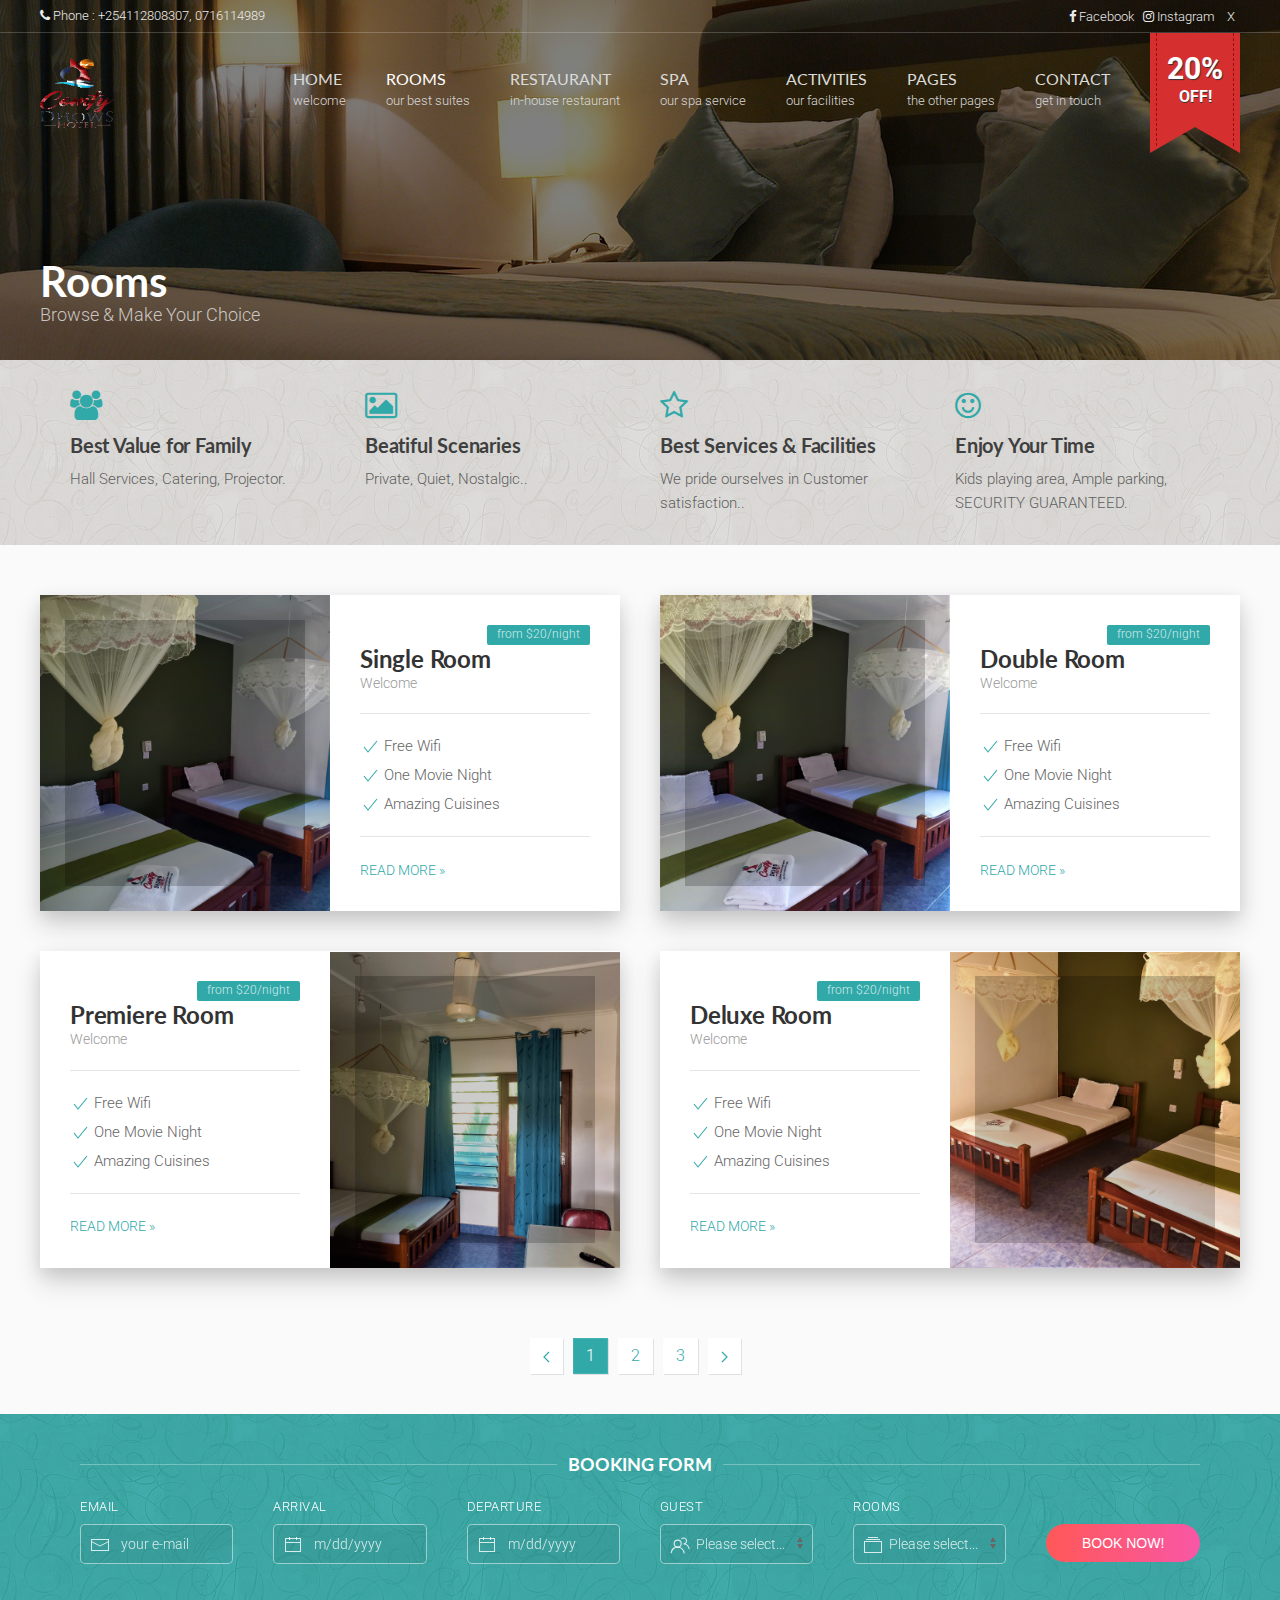
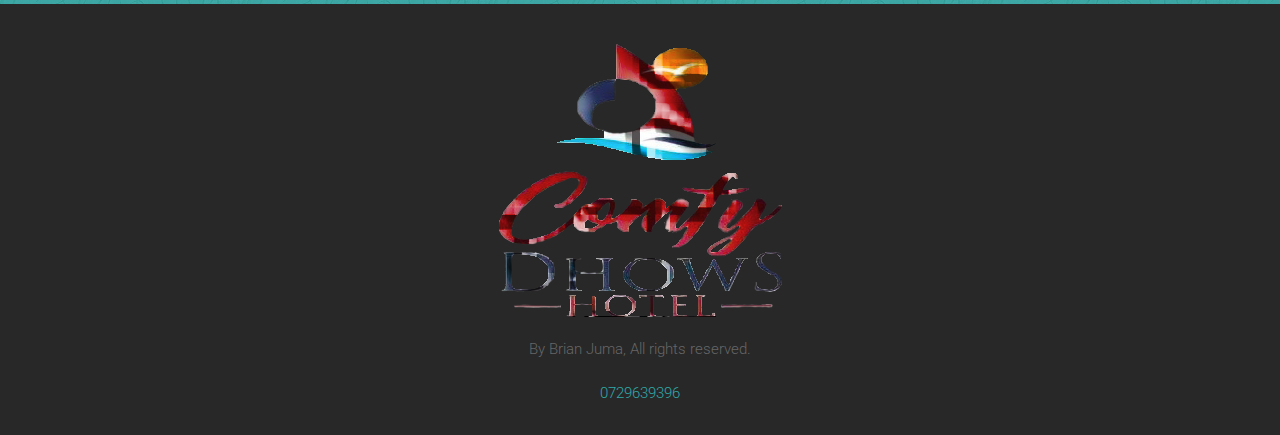
<file: rooms1.html>
<!DOCTYPE html>
<html>
    
    

<head>
        
        <!-- Standard Meta -->
        <meta charset="utf-8">
        <meta name="format-detection" content="telephone=no" />
        <meta name="viewport" content="width=device-width, initial-scale=1">

        <!-- Site Properties -->
        <title>Comfy Dhows Rooms</title>
        <link rel="shortcut icon" href="images/favicon.ico" type="image/x-icon">
        <link rel="apple-touch-icon-precomposed" href="images/apple-touch-icon.png">

        <!-- Google Fonts -->
       	<link href="https://fonts.googleapis.com/css?family=Roboto:300,300i,400,400i,500,500i,700,700i,900,900i&amp;subset=cyrillic" rel="stylesheet">
       	<link href="https://fonts.googleapis.com/css?family=Lato:400,400i,700,700i&amp;subset=latin-ext" rel="stylesheet">

        <!-- CSS -->
        <link rel="stylesheet" href="css/uikit.min.css" />
        <link rel="stylesheet" href="css/font-awesome.min.css" />
        <link rel="stylesheet" href="css/tiny-date-picker.min.css" />
        <link rel="stylesheet" href="css/style.css" />
        <link rel="stylesheet" href="css/media-query.css" />

    </head>

    <body id="impx-body">
    	
		<!-- HEADER -->
		<header id="impx-header">
			<div>
				<div class="impx-menu-wrapper style2" data-uk-sticky="top: .impx-page-heading; animation: uk-animation-slide-top">

					<!-- Mobile Nav Start -->
					<div id="mobile-nav" data-uk-offcanvas="mode: push; overlay: true">
				        <div class="uk-offcanvas-bar">

				            <ul class="uk-nav uk-nav-default">
				                <li class="uk-parent">
				                	<a href="index.html">Home</a>
				                	<ul class="uk-nav-sub">
				                		<li><a href="index.html">Homepage 1</a></li>
				                		<li><a href="index.html">Homepage 2</a></li>
				                		<li><a href="index.html">Homepage 3</a></li>
				                		<li><a href="rooms1.html">Room Detail 2</a></li>
				                	</ul>
				                </li>
				                <li class="uk-parent uk-active">
						        	<a href="rooms1.html" class="uk-navbar-nav-subtitle">Rooms</a>
						        	<ul class="uk-nav-sub">
				                		<li><a href="rooms1.html">Rooms Style 1</a></li>
				                		<li><a href="rooms1.html">Rooms Style 2</a></li>
				                		<li><a href="rooms1.html">Rooms Style 3</a></li>
				                		<li><a href="rooms1.html">Room Detail 1</a></li>
				                	</ul>
				                </li>
				                <li><a href="restaurant.html">Restaurant</a></li>
				                <li><a href="spa.html">Spa</a></li>
				                <li><a href="activities.html">Activities</a></li>
				                <li class="uk-parent">
				                	<a href="#">Pages</a>
				                	<ul class="uk-nav-sub">
					                	<li><a href="about.html">About Us</a></li>
										<li><a href="testimonial.html">Testimonial</a></li>
										<li><a href="blog.html">Blog</a></li>
										<li><a href="single-post.html">Single Post</a></li>
										<li><a href="gallery.html">Gallery</a></li>
										<li><a href="element.html">Element</a></li>
									</ul>
				                </li>
				                <li><a href="contact.html">Contact</a></li>
				            </ul>

				        </div>
				    </div>
				    <a href="#mobile-nav" class="uk-hidden@xl uk-hidden@l uk-hidden@m mobile-nav" data-uk-toggle="target: #mobile-nav"><i class="fa fa-bars"></i>Menu</a>
		            <!-- Mobile Nav End -->

		            <!-- Top Header -->
					<div class="impx-top-header style2">
						<div class="uk-container uk-container-expand">							
							<div class="uk-grid">
								<!-- header phone -->
								<div class="uk-width-1-2@xl uk-width-1-2@l uk-width-1-2@m uk-width-1-1@s">
									<div class="impx-top-phone">
										<p><i class="fa fa-phone"></i> Phone : +254112808307, 0716114989</p>  
									</div>
								</div><!-- header phone end-->
								<!-- header social media -->
								<div class="uk-width-1-2@xl uk-width-1-2@l uk-width-1-2@m uk-width-1-1@s">
									<div class="impx-top-social">
										<ul>
											<li><a href="#"><i class="fa fa-facebook-f"></i>Facebook</a></li>
											<li><a href="#"><i class="fa fa-instagram"></i>Instagram</a></li>
											<li><a href="#"><i class="fa fa-x"></i>X</a></li>
										</ul>
									</div>
								</div><!-- header social media end -->
							</div>
						</div>
					</div>
					<!-- Top Header End -->

					<div class="uk-container uk-container-expand">
						<div data-uk-grid>

							<!-- Header Logo -->
							<div class="uk-width-auto">
								<div class="impx-logo">
									<a href="index.html"><img src="images/logo3.png" class="" alt="Logo"></a>
								</div>
							</div>
							<!-- Header Logo End-->

							<!-- Header Navigation -->
							<div class="uk-width-expand uk-position-relative">								
								<nav class="uk-navbar-container uk-navbar-transparent uk-visible@s uk-visible@m" data-uk-navbar>
									<div class="uk-navbar-right impx-navbar-right">

	        							<ul class="uk-navbar-nav impx-nav style2">
											<!-- Navigation Items -->
									    	<li class="uk-parent">
								    			<a href="index.html" class="uk-navbar-nav-subtitle"><div>Home<div class="uk-navbar-subtitle">Welcome</div></div></a>
									    		<div class="uk-navbar-dropdown">
	                								<ul class="uk-nav uk-navbar-dropdown-nav">
														<li><a href="index.html">KARIBU COMFY</a></li>
													</ul>
												</div>
									    	</li>
									    	<li class="uk-parent uk-active">
									        	<a href="rooms1.html" class="uk-navbar-nav-subtitle"><div>Rooms<div class="uk-navbar-subtitle">Our Best Suites</div></div></a>
												<div class="uk-navbar-dropdown uk-navbar-dropdown-width-4 impx-megamenu" data-uk-drop="boundary: .impx-navbar-right; boundary-align: true; pos: bottom-justify;">
								                    <div class="uk-navbar-dropdown-grid uk-child-width-1-4" data-uk-grid>
								                        <div>
								                            <ul class="uk-nav uk-navbar-dropdown-nav">
								                                <li class="uk-nav-header uk-text-bold">BOOKINGS.COM</li>
								                                <li>
								                                	<a href="rooms1.html"><img src="images/edits/style1.jpg" alt=""></a>
								                                	<p class="uk-margin-small-bottom uk-margin-small-top impx-hidden-m">WelcomeExplore us excusively</p>
								                                	<a class="uk-button uk-button-default uk-button-small impx-button impx-button-outline aqua small small-border" href="rooms1.html">Visit Page</a>
								                                </li>
								                            </ul>
								                        </div>
								                        <div>
								                            <ul class="uk-nav uk-navbar-dropdown-nav">
								                                <li class="uk-nav-header uk-text-bold">EXPEDIA</li>
								                                <li>
								                                	<a href="rooms2.html"><img src="images/edits/style2.jpg" alt=""></a>
								                                	<p class="uk-margin-small-bottom uk-margin-small-top impx-hidden-m">Explore us excusively</p>
								                                	<a class="uk-button uk-button-default uk-button-small impx-button impx-button-outline aqua small small-border" href="rooms1.html">Visit Page</a>
								                                </li>
								                            </ul>
								                        </div>
								                         <div>
								                            <ul class="uk-nav uk-navbar-dropdown-nav">
								                                <li class="uk-nav-header uk-text-bold">VIUTRAVEL</li>
								                                <li>
								                                	<a href="rooms2.html"><img src="images/edits/style2.jpg" alt=""></a>
								                                	<p class="uk-margin-small-bottom uk-margin-small-top impx-hidden-m">Explore us excusively</p>
								                                	<a class="uk-button uk-button-default uk-button-small impx-button impx-button-outline aqua small small-border" href="rooms1.html">Visit Page</a>
								                                </li>
								                            </ul>
								                        </div>
								                        <div>
								                            <ul class="uk-nav uk-navbar-dropdown-nav">
								                                <li class="uk-nav-header uk-text-bold">AIR BNB</li>
								                                <li>
								                                	<a href="rooms3.html"><img src="images/edits/style3.jpg" alt=""></a>
								                                	<p class="uk-margin-small-bottom uk-margin-small-top impx-hidden-m">Explore us excusively</p>
								                                	<a class="uk-button uk-button-default uk-button-small impx-button impx-button-outline aqua small small-border" href="rooms1.html">Visit Page</a>
								                                </li>
								                            </ul>
								                        </div>
								                        <div>
								                        	<div>
								                            	<ul class="uk-nav uk-navbar-dropdown-nav">	
								                            		<li class="uk-nav-header uk-margin-small-bottom uk-text-bold">Room Detail Page</li>
								                            		<li>
							                            				<div class="uk-grid-small" data-uk-grid>
							                            					<div class="uk-width-auto">
								                            					<i class="fa fa-check-square-o fa-05x circle impx-text-aqua border-aqua uk-margin-remove uk-visible@m"></i>
								                            				</div>
								                            				<div class="uk-width-expand">
								                            					<p class="uk-margin-remove uk-visible@s impx-hidden-m">For more</p>
								                            					<a href="rooms1.html" class="uk-margin-small-top">Room Details &raquo;</a>
								                            				</div>	
							                            				</div>
								                            				
								                            		</li>
								                            	</ul>
								                            </div>
								                        </div>
								                    </div>
								                </div>
									        </li>
									        <li><a href="restaurant.html"><div>Restaurant<div class="uk-navbar-subtitle">In-house Restaurant</div></div></a></li>
											<li><a href="spa.html"><div>Spa<div class="uk-navbar-subtitle">Our Spa Service</div></div></a></li>
											<li><a href="activities.html" class="uk-navbar-nav-subtitle"><div>Activities<div class="uk-navbar-subtitle">Our Facilities</div></div></a></li>
											<li class="uk-parent">
								    			<a href="#" class="uk-navbar-nav-subtitle"><div>Pages<div class="uk-navbar-subtitle">the Other Pages</div></div></a>
									    		<div class="uk-navbar-dropdown">
	                								<ul class="uk-nav uk-navbar-dropdown-nav">
															<li><a href="index.html">About Us</a></li>
										<li><a href="index.html">Testimonial</a></li>
										<li><a href="index.html">Blog</a></li>
										<li><a href="index.html">Single Post</a></li>
										<li><a href="gallery.html">Gallery</a></li>
										<li><a href="index.html">Element</a></li>
													</ul>
												</div>
									    	</li>
									        <li><a href="contact.html" class="uk-navbar-nav-subtitle"><div>Contact<div class="uk-navbar-subtitle">Get in Touch</div></div></a></li>
									    </ul>
									    <!-- Navigation Items End -->
									</div>
								</nav>
							</div>
							<!-- Header Navigation End -->

							<!-- Promo Ribbon -->
							<div class="uk-width-auto uk-position-relative">
								<div class="ribbon">
								  <i><span><s></s>20% <span>Off!</span><s></s></span></i>
								</div>
							</div>
							<!-- Promo Ribbon End -->

						</div>
					</div>
				</div>
			</div>

		</header>
		<!-- HEADER END -->

		<!-- PAGE HEADING -->
		<div class="impx-page-heading uk-position-relative rooms">
			<div class="impx-overlay dark"></div>
			<div class="uk-container">
				<div class="uk-width-1-1">
					<div class="uk-flex uk-flex-bottom">
						<div class="uk-light uk-position-relative uk-text-left page-title">
							<h1 class="uk-margin-remove">Rooms</h1><!-- page title -->
							<p class="impx-text-large uk-margin-remove">Browse &amp; Make Your Choice</p><!-- page subtitle -->
						</div>
					</div>
				</div>
			</div>
		</div>
		<!-- PAGE HEADING END -->

		<!-- FEATURES -->
		<div class="uk-padding impx-padding-medium bg-color-gray pattern-1 uk-position-relative uk-position-z-index ">
			<div class="uk-container">
				<!-- features items -->
				<ul class="uk-child-width-1-4@xl uk-child-width-1-4@l uk-child-width-1-4@m uk-child-width-1-2@s" data-uk-grid >
					<li><!-- features item #1 -->
						<i class="fa fa-group fa-2x impx-text-aqua"></i>
						<h5 class="uk-margin-small">Best Value for Family</h5>
						<p class="uk-margin-remove"> Hall Services, Catering, Projector.</p>
					</li><!-- features item #1 end -->
					<li><!-- features item #2 -->
						<i class="fa fa-image fa-2x impx-text-aqua"></i>
						<h5 class="uk-margin-small">Beatiful Scenaries</h5>
						<p class="uk-margin-remove"> Private, Quiet, Nostalgic..</p>
					</li><!-- features item #2 end -->
					<li><!-- features item #3 -->
						<i class="fa fa-star-o fa-2x impx-text-aqua"></i>
						<h5 class="uk-margin-small">Best Services &amp; Facilities</h5>
						<p class="uk-margin-remove"> We pride ourselves in Customer satisfaction..</p>
					</li><!-- features item #3 end -->
					<li><!-- features item #4 -->
						<i class="fa fa-smile-o fa-2x impx-text-aqua"></i>
						<h5 class="uk-margin-small">Enjoy Your Time</h5>
						<p class="uk-margin-remove"> Kids playing area, Ample parking, SECURITY GUARANTEED.</p>
					</li><!-- features item #4 end -->
				</ul>
				<!-- features items end -->
			</div>
		</div>
		<!-- FEATURES END -->

		<!-- CONTENT -->
		<div class="uk-padding  uk-padding-remove-horizontal">
			<div class="uk-container">

				<!-- ROOMS LIST -->
				<div class="uk-position-relative uk-visible-toggle uk-margin-small-top">
			        <ul class="uk-child-width-1-2@xl uk-child-width-1-2@l uk-child-width-1-2@m uk-child-width-1-1@s data-uk-grid uk-grid-match uk-margin-large-bottom"  data-uk-grid>
			            <li><!-- room item #1 -->
			            	<div class="impx-room-item medium uk-box-shadow-large">
			            		<div class="uk-card uk-card-default uk-grid-collapse uk-child-width-1-2@s" data-uk-grid>
			            			<div class="uk-card-media-left uk-cover-container uk-position-relative">
			            				<canvas width="290" height="180"></canvas>
								        <img src="images/edits/ten.jpg" alt="" data-uk-cover>
								        <div class="impx-overlay light overlay-squared padding-xwide"></div>
								    </div>
							        <div class="uk-card-body uk-position-relative impx-padding-medium">
							        	<div class="uk-card-header uk-padding-remove-horizontal">
							                <h4 class="uk-card-title uk-margin-remove-bottom">Single Room</h4>
							                <p class="uk-text-meta uk-margin-remove-top">Welcome </p>
									    </div>
							        	<span class="uk-card-badge uk-label bg-color-aqua">from $20/night</span>
							            <ul class="uk-list room-fac">
											<li><span class="impx-text-aqua" data-uk-icon="icon: check; ratio: 1;"></span> Free Wifi</li>
											<li><span class="impx-text-aqua" data-uk-icon="icon: check; ratio: 1;"></span> One Movie Night</li>
											<li><span class="impx-text-aqua" data-uk-icon="icon: check; ratio: 1;"></span> Amazing Cuisines</li>
										</ul>

										 <div class="uk-card-footer uk-padding-remove-horizontal uk-padding-remove-bottom">
									        <a href="rooms1.html" class="uk-button uk-button-text impx-text-aqua">Read more &raquo;</a>
									    </div>
							        </div>
								</div>
							</div>
						</li><!-- room item #1 end -->
						<li><!-- room item #2 -->
							<div class="impx-room-item medium uk-box-shadow-large">
								<div class="uk-card uk-card-default uk-grid-collapse uk-child-width-1-2@s" data-uk-grid>
								    <div class="uk-card-media-left uk-cover-container uk-position-relative">
								    	<canvas width="290" height="180"></canvas>
								        <img src="images/edits/nine.jpg" alt="" data-uk-cover>
								        <div class="impx-overlay light overlay-squared padding-xwide"></div>
								    </div>
							        <div class="uk-card-body uk-position-relative impx-padding-medium">
							        	<div class="uk-card-header uk-padding-remove-horizontal">
							                <h4 class="uk-card-title uk-margin-remove-bottom">Double Room</h4>
							                <p class="uk-text-meta uk-margin-remove-top">Welcome </p>
									    </div>
							        	<span class="uk-card-badge uk-label bg-color-aqua">from $20/night</span>
							            <ul class="uk-list room-fac">
											<li><span class="impx-text-aqua" data-uk-icon="icon: check; ratio: 1;"></span> Free Wifi</li>
											<li><span class="impx-text-aqua" data-uk-icon="icon: check; ratio: 1;"></span> One Movie Night</li>
											<li><span class="impx-text-aqua" data-uk-icon="icon: check; ratio: 1;"></span> Amazing Cuisines</li>
										</ul>

										<div class="uk-card-footer uk-padding-remove-horizontal uk-padding-remove-bottom">
									        <a href="rooms1.html" class="uk-button uk-button-text impx-text-aqua">Read more &raquo;</a>
									    </div>
							        </div>
								</div>
							</div>
						</li><!-- room item #2 end -->
						<li><!-- room item #3 -->
							<div class="impx-room-item medium uk-box-shadow-large">
								<div class="uk-card uk-card-default uk-grid-collapse uk-child-width-1-2@s" data-uk-grid>
								    <div class="uk-card-body uk-position-relative impx-padding-medium">
							        	<div class="uk-card-header uk-padding-remove-horizontal">
							                <h4 class="uk-card-title uk-margin-remove-bottom">Premiere Room</h4>
							                <p class="uk-text-meta uk-margin-remove-top">Welcome </p>
									    </div>
							        	<span class="uk-card-badge uk-label bg-color-aqua">from $20/night</span>
							            <ul class="uk-list room-fac">
											<li><span class="impx-text-aqua" data-uk-icon="icon: check; ratio: 1;"></span> Free Wifi</li>
											<li><span class="impx-text-aqua" data-uk-icon="icon: check; ratio: 1;"></span> One Movie Night</li>
											<li><span class="impx-text-aqua" data-uk-icon="icon: check; ratio: 1;"></span> Amazing Cuisines</li>
										</ul>

										<div class="uk-card-footer uk-padding-remove-horizontal uk-padding-remove-bottom">
									        <a href="rooms1.html" class="uk-button uk-button-text impx-text-aqua">Read more &raquo;</a>
									    </div>
							        </div>
							        <div class="uk-card-media-right uk-cover-container uk-position-relative">
							        	<canvas width="290" height="180"></canvas>
								        <img src="images/edits/eight.jpg" alt="" data-uk-cover>
								        <div class="impx-overlay light overlay-squared padding-xwide"></div>
								    </div>
								</div>
							</div>
						</li><!-- room item #3 end -->
						<li><!-- room item #4 -->
							<div class="impx-room-item medium uk-box-shadow-large">
								<div class="uk-card uk-card-default uk-grid-collapse uk-child-width-1-2@s" data-uk-grid>
									<div class="uk-card-body uk-position-relative impx-padding-medium">
							        	<div class="uk-card-header uk-padding-remove-horizontal">
							                <h4 class="uk-card-title uk-margin-remove-bottom">Deluxe Room</h4>
							                <p class="uk-text-meta uk-margin-remove-top">Welcome </p>
									    </div>
							        	<span class="uk-card-badge uk-label bg-color-aqua">from $20/night</span>
							            <ul class="uk-list room-fac">
											<li><span class="impx-text-aqua" data-uk-icon="icon: check; ratio: 1;"></span> Free Wifi</li>
											<li><span class="impx-text-aqua" data-uk-icon="icon: check; ratio: 1;"></span> One Movie Night</li>
											<li><span class="impx-text-aqua" data-uk-icon="icon: check; ratio: 1;"></span> Amazing Cuisines</li>
										</ul>

										<div class="uk-card-footer uk-padding-remove-horizontal uk-padding-remove-bottom">
									        <a href="rooms1.html" class="uk-button uk-button-text impx-text-aqua">Read more &raquo;</a>
									    </div>
							        </div>
								    <div class="uk-card-media-right uk-cover-container uk-position-relative">
								    	<canvas width="290" height="180"></canvas>
								        <img src="images/edits/seven.jpg" alt="" data-uk-cover>
								        <div class="impx-overlay light overlay-squared padding-xwide"></div>
								    </div>
								</div>
							</div>
						</li><!-- room item #4 end -->
			        </ul>
			        <!-- rooms items end -->
		        </div>

		        <!-- room paging -->
		        <ul class="uk-pagination uk-flex-center impx-pagination" data-uk-margin>
				    <li><a href="#"><span data-uk-pagination-previous></span></a></li>
				    <li class="uk-active"><span>1</span></li>
				    <li><a href="#">2</a></li>
				    <li><a href="#">3</a></li>
				    <li><a href="#"><span data-uk-pagination-next></span></a></li>
				</ul>
				<!-- room paging end -->
			</div>
		</div>						
		<!-- CONTENT END -->
		
		<!-- BOOKING FORM -->
		<div class="uk-padding bg-color-aqua pattern-1">
			<div class="uk-container">

				<div class="uk-flex uk-flex-center" data-uk-grid>
					<div class="uk-width-1-1">
						<div class="impx-hp-booking-form hp2 no-margin">
							<h6 class="uk-heading-line uk-text-center impx-text-white uk-text-uppercase"><span>Booking Form</span></h6>
							<form class="uk-grid-margin-small uk-child-width-1-6@xl uk-child-width-1-6@l uk-child-width-1-6@m uk-child-width-1-3@s" data-uk-grid>
								<div class="uk-form-controls">
								    <div class="uk-inline">
								    	<label class="uk-form-label">Email</label>
								    	<span class="uk-form-icon" data-uk-icon="icon: mail"></span>
								        <input class="uk-input booking-email uk-border-rounded" type="text" placeholder="your e-mail">
								    </div>
							    </div>
							    <div class="uk-form-controls">
								    <div class="uk-inline">
								    	<label class="uk-form-label">Arrival</label>
								    	<span class="uk-form-icon" data-uk-icon="icon: calendar"></span>
								        <input class="uk-input booking-arrival uk-border-rounded" type="text" placeholder="m/dd/yyyy">
								    </div>
								</div>
							    <div class="uk-form-controls">
								    <div class="uk-inline">
								    	<label class="uk-form-label">Departure</label>
								    	<span class="uk-form-icon" data-uk-icon="icon: calendar"></span>
								        <input class="uk-input booking-departure uk-border-rounded" type="text" placeholder="m/dd/yyyy">
								    </div>
							    </div>
							    <div class="uk-form-controls uk-position-relative">
							    	<label class="uk-form-label" for="form-guest-select">Guest</label>
							    	<span class="uk-form-icon select-icon" data-uk-icon="icon: users"></span>
						            <select class="uk-select uk-border-rounded" id="form-guest-select">
						                <option value="">Please select...</option>
						                <option value="1">1</option>
										<option value="2">2</option>
										<option value="3">3</option>
										<option value="4">4</option>
						            </select>
							    </div>
							   <div class="uk-form-controls uk-position-relative">
							    	<label class="uk-form-label" for="form-rooms-select">Rooms</label>
							    	<span class="uk-form-icon select-icon" data-uk-icon="icon: album"></span>
						            <select class="uk-select uk-border-rounded" id="form-rooms-select">
						                <option value="">Please select...</option>
						                <option value="room_1">Single</option>
										<option value="room_2">Double</option>
										<option value="room_3">Primier</option>
										<option value="room_4">Deluxe</option>
						            </select>
							    </div>
							    <div>
							    	<label class="uk-form-label empty-label">&nbsp;</label>
							        <button class="uk-button uk-width-1-1">Book Now!</button>
							    </div>
							</form>
						</div>
					</div>
				</div>

			</div>
		</div>
		<!-- BOOKING FORM END -->

		<!-- FOOTER -->
		<footer id="impx-footer" class="uk-padding uk-padding-remove-bottom uk-padding-remove-horizontal">
			<div class="uk-container">
				<div class="uk-flex uk-flex-center data-uk-grid">
					<div class="uk-width-1-2@xl uk-width-1-2@l uk-width-2-3@m">
						<div class="impx-footer-logo uk-align-center uk-text-center">
							<!-- Footer Logo -->
							<img src="images/logo3.png" alt="" class="">
							<!-- Footer Note -->
							<p class="uk-margin-bottom">By Brian Juma, All rights reserved.</p>							
							<!-- Site Copyright -->
							<p class="impx-copyright"><a target="_blank" href="jumabrian269@gmail.com">0729639396</a></p>
						</div>
					</div>
				</div>
			</div>
			<!-- Scroll to Top -->
			<a href="#top" class="to-top fa fa-long-arrow-up" data-uk-scroll></a>
			<!-- Scroll to Top End -->
		</footer>
		<!-- FOOTER END -->

    	<!-- Javascript -->
    	<script src="js/jquery.js"></script>
        <script src="js/uikit.min.js"></script>
        <script src="js/uikit-icons.min.js"></script>
        <script type="text/javascript" src=""></script>
        <script src="js/jquery.gmap.min.js"></script>
        <script src="js/tiny-date-picker.min.js"></script>
        <script src="js/jquery.parallax.min.js"></script>
        <script src="js/date-config.js"></script>
        <script src="js/template-config.js"></script>
    </body>


</html>
</file>
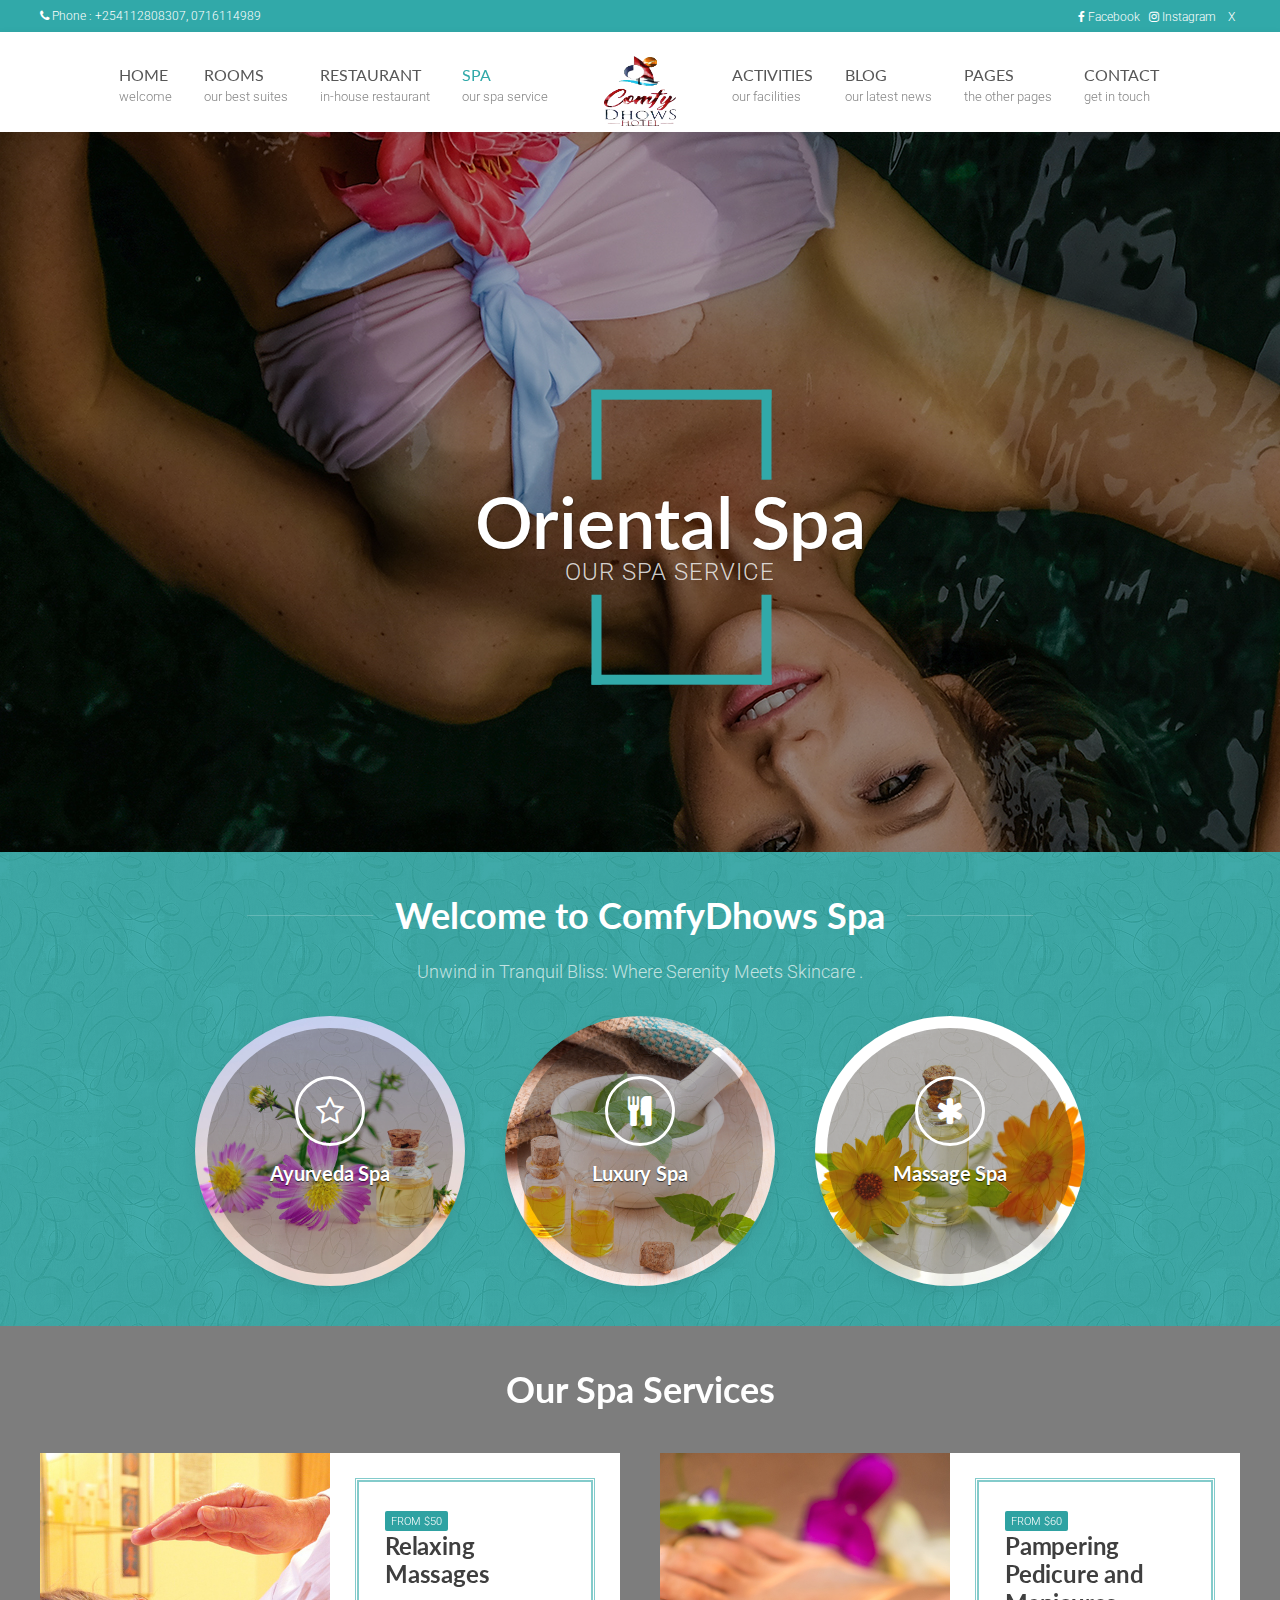
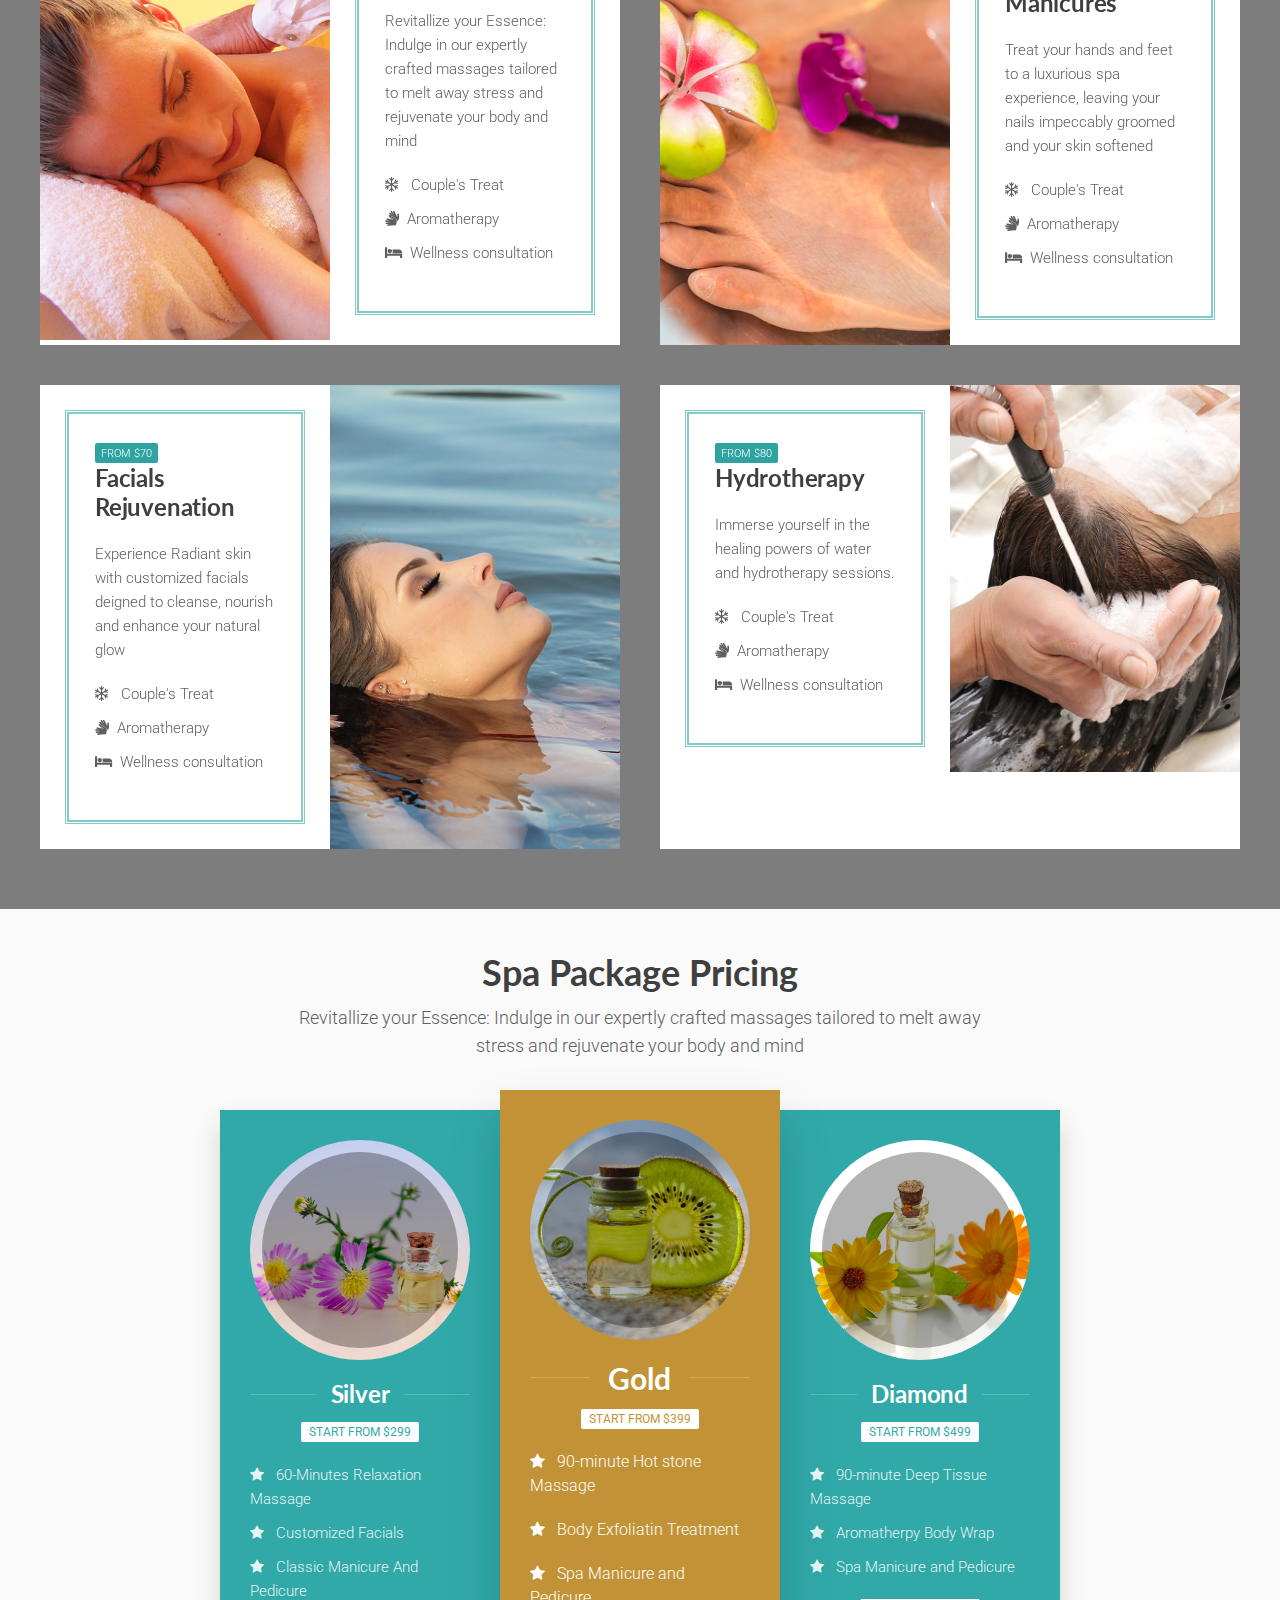
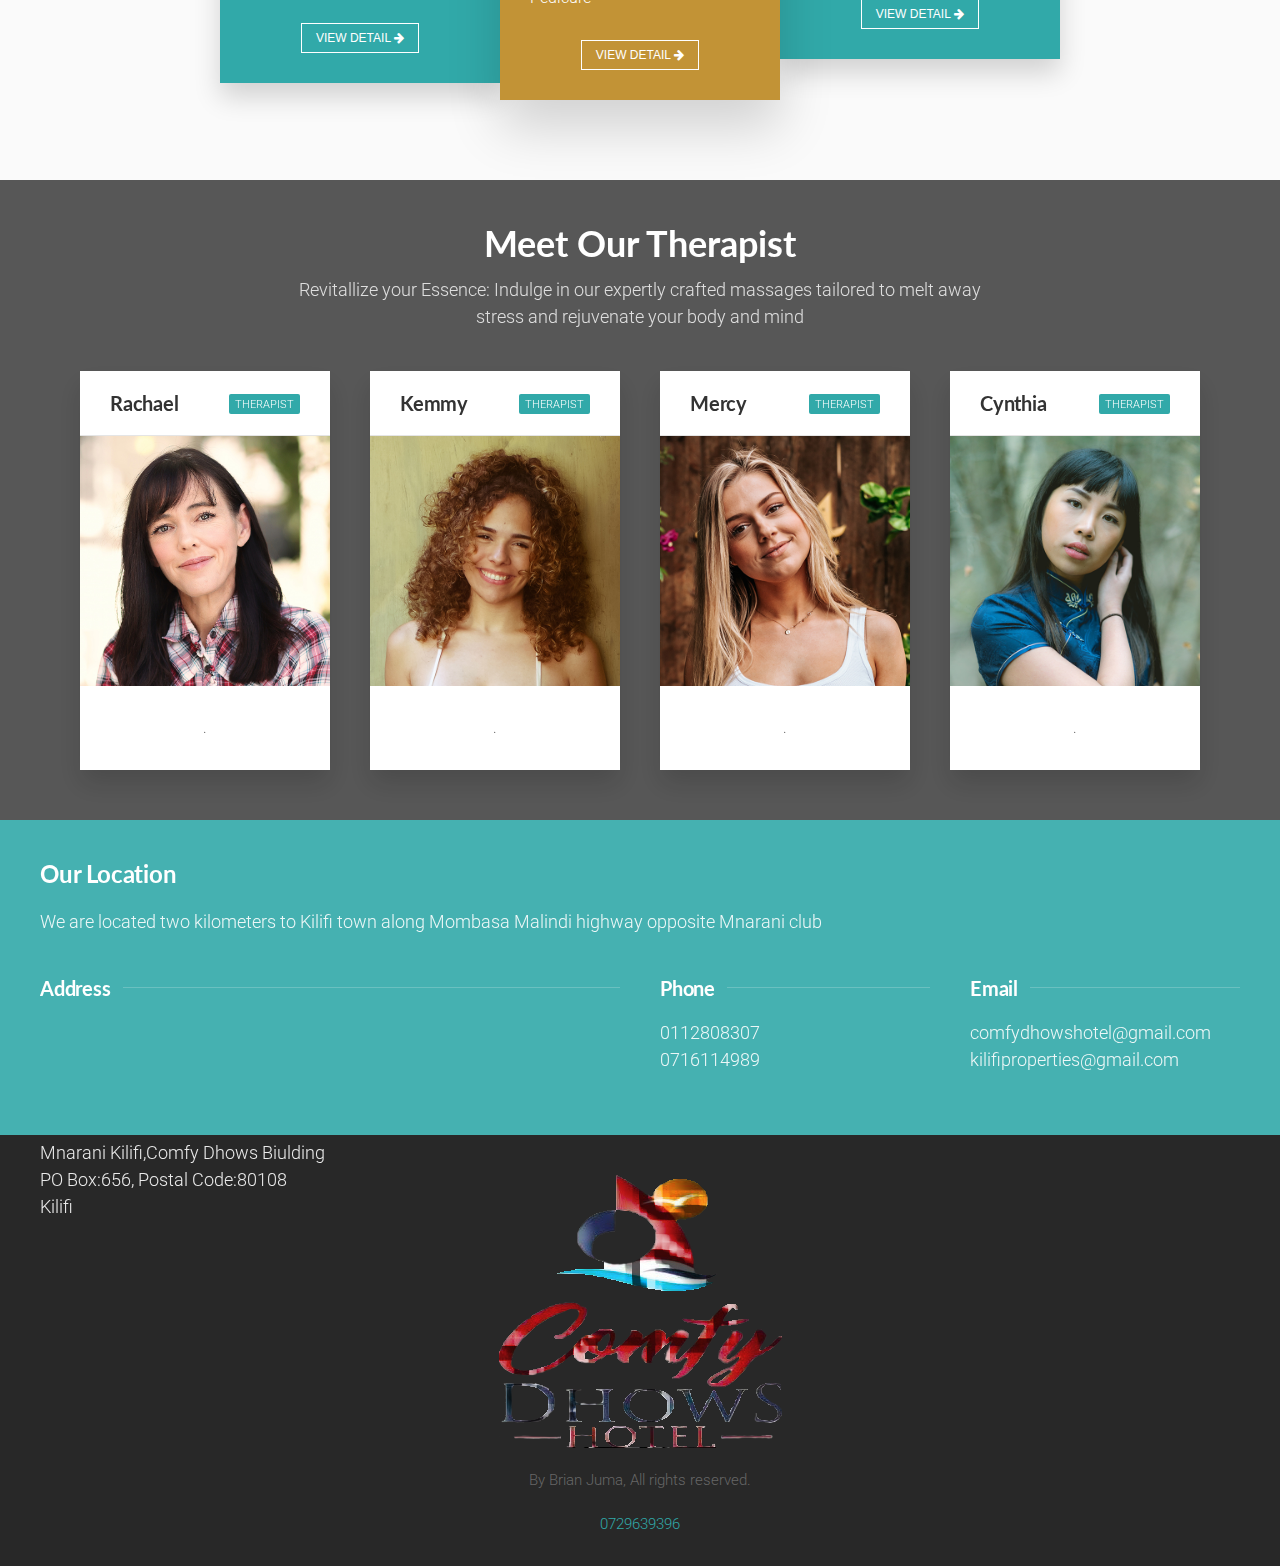
<file: spa.html>
<!DOCTYPE html>
<html>
    
    

<head>
        
        <!-- Standard Meta -->
        <meta charset="utf-8">
        <meta name="format-detection" content="telephone=no" />
        <meta name="viewport" content="width=device-width, initial-scale=1">

        <!-- Site Properties -->
        <title>Comfy Dhows Hotel &amp; Resort </title>
        <link rel="shortcut icon" href="images/favicon.ico" type="image/x-icon">
        <link rel="apple-touch-icon-precomposed" href="images/apple-touch-icon.png">

        <!-- Google Fonts -->
       	<link href="https://fonts.googleapis.com/css?family=Roboto:300,300i,400,400i,500,500i,700,700i,900,900i&amp;subset=cyrillic" rel="stylesheet">
       	<link href="https://fonts.googleapis.com/css?family=Lato:400,400i,700,700i&amp;subset=latin-ext" rel="stylesheet">

        <!-- CSS -->
        <link rel="stylesheet" href="css/uikit.min.css" />
        <link rel="stylesheet" href="css/font-awesome.min.css" />
        <link rel="stylesheet" href="css/tiny-date-picker.min.css" />
        <link rel="stylesheet" href="css/style.css" />
        <link rel="stylesheet" href="css/media-query.css" />

    </head>

    <body id="impx-body">
		
		<!-- HEADER -->
		<header id="impx-header" class="uk-box-shadow-small">

			<!-- Top Header -->
			<div class="impx-top-header bg-color-aqua">
				<div class="uk-container uk-container-center">
					
					<div class="uk-grid">
						<!-- header phone -->
						<div class="uk-width-1-2@xl uk-width-1-2@l uk-width-1-2@m uk-width-1-1@s">
							<div class="impx-top-phone">
								<p><i class="fa fa-phone"></i> Phone : +254112808307, 0716114989</p>  
									</div>
								</div><!-- header phone end-->
								<!-- header social media -->
								<div class="uk-width-1-2@xl uk-width-1-2@l uk-width-1-2@m uk-width-1-1@s">
									<div class="impx-top-social">
										<ul>
											<li><a href="#"><i class="fa fa-facebook-f"></i>Facebook</a></li>
											<li><a href="#"><i class="fa fa-instagram"></i>Instagram</a></li>
											<li><a href="#"><i class="fa fa-x"></i>X</a></li>
								</ul>
							</div>
						</div><!-- header social media end -->
					</div>

				</div>
			</div>
			<!-- Top Header END -->

			<div class="impx-menu-wrapper uk-box-shadow-small style3 spa" data-uk-sticky="top: .impx-slide-container; animation: uk-animation-slide-top">

				<!-- Mobile Nav Start -->
				<div id="mobile-nav" data-uk-offcanvas="mode: push; overlay: true">
			        <div class="uk-offcanvas-bar">

			            <ul class="uk-nav uk-nav-default">
			                <li class="uk-parent">
			                	<a href="index.html">Home</a>
			                	<ul class="uk-nav-sub">
			                		<li><a href="index.html">Homepage</a></li>
			                	
			                	</ul>
			                </li>
			                <li class="uk-parent">
					        	<a href="rooms1.html" class="uk-navbar-nav-subtitle">Rooms</a>
					        	<ul class="uk-nav-sub">
			                		<li><a href="rooms1.html">Rooms Style 1</a></li>
			                		<li><a href="rooms1.html">Rooms Style 2</a></li>
			                		<li><a href="rooms1.html">Rooms Style 3</a></li>
			                		<li><a href="rooms1.html">Room Detail 1</a></li>
			                		<li><a href="rooms1.html">Room Detail 2</a></li>
			                	</ul>
			                </li>
			                <li><a href="restaurant.html">Restaurant</a></li>
			                <li class="uk-active"><a href="spa.html">Spa</a></li>
			                <li><a href="activities.html">Activities</a></li>
			                <li class="uk-parent">
			                	<a href="#">Pages</a>
			                	<ul class="uk-nav-sub">
				                	<li><a href="index.html">About Us</a></li>
										<li><a href="index.html">Testimonial</a></li>
										<li><a href="index.html">Blog</a></li>
										<li><a href="index.html">Single Post</a></li>
										<li><a href="gallery.html">Gallery</a></li>
										<li><a href="index.html">Element</a></li>
								</ul>
			                </li>
			                <li><a href="index.html">Contact</a></li>
			            </ul>

			        </div>
			    </div>
			    <a href="#mobile-nav" class="uk-hidden@xl uk-hidden@l uk-hidden@m mobile-nav" data-uk-toggle="target: #mobile-nav"><i class="fa fa-bars"></i>Menu</a>
	            <!-- Mobile Nav End -->
	            
				<div class="uk-container uk-container-expand">
					<div data-uk-grid>
						<div class="uk-width-expand impx-navbar-left">
							<nav class="uk-navbar-container uk-navbar-transparent uk-visible@s uk-visible@m" data-uk-navbar>
								<div class="uk-navbar-right">
									<!-- Header Menu Left Items Start -->
								    <ul class="uk-navbar-nav impx-nav">
								    	<!-- Header Menu Left Items Start -->
								    	<li class="uk-parent">
							    			<a href="index.html" class="uk-navbar-nav-subtitle"><div>Home<div class="uk-navbar-subtitle">Welcome</div></div></a>
								    		<div class="uk-navbar-dropdown">
                								<ul class="uk-nav uk-navbar-dropdown-nav">
													<li><a href="index.html">KARIBU COMFY</a></li>
													
												</ul>
											</div>
								    	</li>
								    	<li>
								        	<a href="rooms1.html" class="uk-navbar-nav-subtitle"><div>Rooms<div class="uk-navbar-subtitle">Our Best Suites</div></div></a>
												<div class="uk-navbar-dropdown uk-navbar-dropdown-width-4 impx-megamenu" data-uk-drop="boundary: .impx-navbar-right; boundary-align: true; pos: bottom-justify;">
								                    <div class="uk-navbar-dropdown-grid uk-child-width-1-4" data-uk-grid>
								                        <div>
								                            <ul class="uk-nav uk-navbar-dropdown-nav">
								                                <li class="uk-nav-header uk-text-bold">BOOKINGS.COM</li>
								                                <li>
								                                	<a href="rooms1.html"><img src="images/edits/style1.jpg" alt=""></a>
								                                	<p class="uk-margin-small-bottom uk-margin-small-top impx-hidden-m">Explore us excusively</p>
								                                	<a class="uk-button uk-button-default uk-button-small impx-button impx-button-outline aqua small small-border" href="rooms1.html">Visit Page</a>
								                                </li>
								                            </ul>
								                        </div>
								                        <div>
								                            <ul class="uk-nav uk-navbar-dropdown-nav">
								                                <li class="uk-nav-header uk-text-bold">EXPEDIA</li>
								                                <li>
								                                	<a href="rooms2.html"><img src="images/edits/style2.jpg" alt=""></a>
								                                	<p class="uk-margin-small-bottom uk-margin-small-top impx-hidden-m">Explore us excusively</p>
								                                	<a class="uk-button uk-button-default uk-button-small impx-button impx-button-outline aqua small small-border" href="rooms1.html">Visit Page</a>
								                                </li>
								                            </ul>
								                        </div>
								                         <div>
								                            <ul class="uk-nav uk-navbar-dropdown-nav">
								                                <li class="uk-nav-header uk-text-bold">VIUTRAVEL</li>
								                                <li>
								                                	<a href="rooms2.html"><img src="images/edits/style2.jpg" alt=""></a>
								                                	<p class="uk-margin-small-bottom uk-margin-small-top impx-hidden-m">Explore us excusively</p>
								                                	<a class="uk-button uk-button-default uk-button-small impx-button impx-button-outline aqua small small-border" href="rooms1.html">Visit Page</a>
								                                </li>
								                            </ul>
								                        </div>
								                        <div>
								                            <ul class="uk-nav uk-navbar-dropdown-nav">
								                                <li class="uk-nav-header uk-text-bold">AIR BNB</li>
								                                <li>
								                                	<a href="rooms3.html"><img src="images/edits/style3.jpg" alt=""></a>
								                                	<p class="uk-margin-small-bottom uk-margin-small-top impx-hidden-m">Explore us excusively</p>
								                                	<a class="uk-button uk-button-default uk-button-small impx-button impx-button-outline aqua small small-border" href="rooms1.html">Visit Page</a>
								                                </li>
								                            </ul>
								                        </div>
								                        <div>
								                        	<div>
								                            	<ul class="uk-nav uk-navbar-dropdown-nav">	
								                            		<li class="uk-nav-header uk-margin-small-bottom uk-text-bold">Room Detail Page</li>
								                            		<li>
							                            				<div class="uk-grid-small" data-uk-grid>
							                            					<div class="uk-width-auto">
								                            					<i class="fa fa-check-square-o fa-05x circle impx-text-aqua border-aqua uk-margin-remove uk-visible@m"></i>
								                            				</div>
								                            				<div class="uk-width-expand">
								                            					<p class="uk-margin-remove uk-visible@s impx-hidden-m">For more</p>
								                            					<a href="rooms1.html" class="uk-margin-small-top">Room Details &raquo;</a>
								                            				</div>	
							                            				</div>
								                            				
								                            		</li>
								                            	</ul>
								                            </div>
								                        </div>
								                    </div>
								                </div>
									        </li>
								        <li><a href="restaurant.html"><div>Restaurant<div class="uk-navbar-subtitle">In-house Restaurant</div></div></a></li>
								        <li class="uk-active"><a href="spa.html"><div>Spa<div class="uk-navbar-subtitle">Our Spa Service</div></div></a></li>
								    </ul>
								    <!-- Header Menu Left Items End -->
							    </div>
							</nav>
						</div>

						<!-- header logo -->
						<div class="uk-width-auto">
							<div class="impx-logo uk-margin-small-top">
								<a href="index.html"><img src="images/logo3.png" class="" alt="Logo"></a>
							</div>
						</div>
						<!-- header logo end -->

						<div class="uk-width-expand">
							<nav class="uk-navbar-container uk-navbar-transparent uk-visible@s uk-visible@m" data-uk-navbar>
								<div class="uk-navbar-left">
									<!-- Header Menu Right Items Start -->
								    <ul class="uk-navbar-nav impx-nav">
								    	<li><a href="activities.html" class="uk-navbar-nav-subtitle"><div>Activities<div class="uk-navbar-subtitle">Our Facilities</div></div></a></li>
								    	<li><a href="#" class="uk-navbar-nav-subtitle"><div>Blog<div class="uk-navbar-subtitle">Our Latest News</div></div></a></li>
								    	<li class="uk-parent">
							    			<a href="#" class="uk-navbar-nav-subtitle"><div>Pages<div class="uk-navbar-subtitle">the Other Pages</div></div></a>
								    		<div class="uk-navbar-dropdown">
                								<ul class="uk-nav uk-navbar-dropdown-nav">
													<li><a href="about.html">About Us</a></li>
													<li><a href="testimonial.html">Testimonial</a></li>
													<li><a href="gallery.html">Gallery</a></li>
													<li><a href="element.html">Element</a></li>
													<li><a href="404.html">404</a></li>
												</ul>
											</div>
								    	</li>
								        <li><a href="contact.html" class="uk-navbar-nav-subtitle"><div>Contact<div class="uk-navbar-subtitle">Get in Touch</div></div></a></li>
								    </ul>
								    <!-- Header Menu Right Items End -->
							    </div>
							</nav>
						</div>

					</div>
				</div>
			</div>

		</header>
		<!-- HEADER END -->

		<!-- HERO IMAGE -->
		<div class="impx-slide-container spa hero-spa uk-background-fixed uk-background-center-center uk-height-1-1">
			<div class="impx-overlay"></div>

			<div class="uk-container uk-position-relative uk-height-1-1">
				<div class="uk-position-center uk-flex uk-flex-middle">
					<div class="impx-slide-fw-caption spa">
						<div class="impx-slide-fw-caption-outline center bottom"></div>
			    		<h1 class="uk-margin-remove impx-text-shadow uk-text-center impx-text-white">Oriental Spa</h1><!-- title -->
			    		<p class="uk-text-large impx-text-lighter uk-margin-remove impx-text-shadow uk-text-center uk-text-uppercase">Our Spa Service</p><!-- subtitle -->
		    		</div>
		    	</div>
	    	</div>
		</div>
		<!-- HERO IMAGE END -->

		<!-- HIGHLIGHT -->
		<div class="impx-content style3 uk-padding uk-padding-remove-horizontal pattern-1 bg-color-aqua">
			<div class="uk-container">				

				<!-- welcome intro -->
				<div class="uk-flex-center" data-uk-grid>
					<div class="uk-width-2-3@xl uk-width-2-3@l uk-width-1-1@m uk-width-1-1@s">
						<div class="impx-intro uk-text-center uk-light spa">
							<h2 class="uk-margin-small-bottom uk-heading-line line-light"><span>Welcome to ComfyDhows Spa</span></h2>
							<p class="impx-text-large uk-margin-bottom">Unwind in Tranquil Bliss: Where Serenity Meets Skincare .</p>
						</div>
					</div>
				</div>
				<!-- welcome intro end -->

				<div class="uk-flex-center uk-margin-small" data-uk-grid> 
					<div class="uk-width-3-4@xl uk-width-3-4@l uk-width-3-4@m uk-position-relative uk-position-z-index">
						<!-- highlight items -->
						<ul class="uk-child-width-1-3@xl uk-child-width-1-3@l uk-child-width-1-3@m uk-child-width-1-3@s impx-features-list spa uk-flex-center" data-uk-grid>
							<li><!-- service item #1 -->
								<div class="uk-position-relative">
									<img src="images/spa-feature-1.jpg" alt="resort" class="uk-border-circle uk-box-shadow-medium img-60 img-centered">
									<div class="impx-overlay overlay-outline padding-xxlarge pattern-1 img-60 img-centered">
										<div class="impx-feature-caption">
											<i class="fa fa-star-o fa-2x impx-text-white circle"></i>
											<h5 class="impx-text-white impx-text-shadow uk-margin-small-top uk-margin-remove-bottom">Ayurveda Spa</h5>
										</div>
									</div>
								</div>
							</li><!-- highlight item #1 end -->
							<li><!-- highlight item #2 -->
								<div class="uk-position-relative">
									<img src="images/spa-feature-4.jpg" alt="resort" class="uk-border-circle uk-box-shadow-medium img-60 img-centered">
									<div class="impx-overlay overlay-outline padding-xxlarge pattern-1 img-60 img-centered">
										<div class="impx-feature-caption">
											<i class="fa fa-cutlery fa-2x impx-text-white  circle"></i>
											<h5 class="impx-text-white impx-text-shadow uk-margin-small-top uk-margin-remove-bottom">Luxury Spa</h5>
										</div>
									</div>
								</div>
							</li><!-- highlight item #2 end -->
							<li><!-- highlight item #3 -->
								<div class="uk-position-relative">
									<img src="images/spa-feature-3.jpg" alt="resort" class="uk-border-circle uk-box-shadow-medium img-60 img-centered">
									<div class="impx-overlay overlay-outline padding-xxlarge pattern-1 img-60 img-centered">
										<div class="impx-feature-caption">
											<i class="fa fa-asterisk fa-2x impx-text-white circle"></i>
											<h5 class="impx-text-white impx-text-shadow  uk-margin-small-top uk-margin-remove-bottom">Massage Spa</h5>
										</div>
									</div>
								</div>
							</li><!-- highlight item #3 end -->
						</ul>
						<!-- highlight items -->
					</div>
				</div>

			</div>
		</div>
		<!-- HIGHLIGHT END -->

		<!-- SPA SERVICES -->
		<div class="uk-padding uk-padding-remove-horizontal uk-position-relative impx-sections-spa uk-background-fixed uk-background-center-center uk-height-1-1">
			<div class="impx-overlay dark"></div>
			<div class="uk-container">
					
				<div class="uk-flex-center" data-uk-grid>
					<div class="uk-width-3-5@xl uk-width-3-5@l uk-width-1-1@m uk-width-1-1@s">
						<!-- intro -->
						<div class="impx-intro uk-text-center uk-position-relative uk-position-z-index">
							<h2 class="impx-text-white uk-margin-remove-bottom">Our Spa Services</h2>
						</div>
						<!-- intro end -->
					</div>
				</div>

				<!-- services list -->
				<ul class="uk-child-width-1-2@xl uk-child-width-1-2@l uk-child-width-1-2@m uk-child-width-1-1@s data-uk-grid impx-spa-services uk-position-relative uk-position-z-index uk-grid-match uk-margin-bottom" data-uk-grid>
					<li><!-- service item #1 -->
						<div class="impx-spa-service">
							<div class="uk-grid uk-grid-collapse">
								<div class="uk-width-1-2@xl uk-width-1-2@l uk-width-1-2@m uk-width-1-2@s uk-position-relative">
									<div class="uk-height-1-1 uk-cover-container">
										<canvas width="290" height="220"></canvas>
										<img src="images/spa-service-1.jpg" alt="resort" class="" data-uk-cover>
									</div>
								</div>
								<div class="uk-width-1-2@xl uk-width-1-2@l uk-width-1-2@m uk-width-1-2@s">
									<div class="impx-spa-content">
										<span class="uk-label uk-label-success small">from $50</span>
										<h4 class="uk-margin-remove">Relaxing Massages</h4>
										<p>Revitallize your Essence: Indulge in our expertly crafted massages tailored to melt away stress and rejuvenate your body and mind</p>
										<ul class="uk-list">
											<li><i class="fa fa-snowflake-o"></i> Couple's Treat</li>
											<li><i class="fa fa-signing"></i>Aromatherapy</li>
											<li><i class="fa fa-hotel"></i>Wellness consultation</li>
										</ul>
									</div>
								</div>
							</div>
						</div>
					</li><!-- service item #1 end -->
					<li><!-- service item #2 -->
						<div class="impx-spa-service">
							<div class="uk-grid uk-grid-collapse">
								<div class="uk-width-1-2@xl uk-width-1-2@l uk-width-1-2@m uk-width-1-2@s uk-position-relative">
									<div class="uk-height-1-1 uk-cover-container">
										<canvas width="290" height="220"></canvas>
										<img src="images/spa-service-2.jpg" alt="resort" class="" data-uk-cover>
									</div>
								</div>
								<div class="uk-width-1-2@xl uk-width-1-2@l uk-width-1-2@m uk-width-1-2@s">
									<div class="impx-spa-content">
										<span class="uk-label uk-label-success small">from $60</span>
										<h4 class="uk-margin-remove">Pampering Pedicure and Manicures</h4>
										<p>Treat your hands and feet to a luxurious spa experience, leaving your nails impeccably groomed and your skin softened</p>
										<ul class="uk-list">
											<li><i class="fa fa-snowflake-o"></i> Couple's Treat</li>
											<li><i class="fa fa-signing"></i>Aromatherapy</li>
											<li><i class="fa fa-hotel"></i>Wellness consultation</li>
										</ul>
									</div>
								</div>
							</div>
						</div>
					</li><!-- service item #2 end -->
					<li><!-- service item #3 -->
						<div class="impx-spa-service uk-position-relative">
							<div class="uk-grid uk-grid-collapse">
								<div class="uk-width-1-2@xl uk-width-1-2@l uk-width-1-2@m uk-width-1-2@s">
									<div class="impx-spa-content">
										<span class="uk-label uk-label-success small">from $70</span>
										<h4 class="uk-margin-remove">Facials Rejuvenation </h4>
										<p>Experience Radiant skin with customized facials deigned to cleanse, nourish and enhance your natural glow</p>
										<ul class="uk-list">
											<li><i class="fa fa-snowflake-o"></i> Couple's Treat</li>
											<li><i class="fa fa-signing"></i>Aromatherapy</li>
											<li><i class="fa fa-hotel"></i>Wellness consultation</li>
										</ul>
									</div>
								</div>
								<div class="uk-width-1-2@xl uk-width-1-2@l uk-width-1-2@m uk-width-1-2@s uk-position-relative">
									<div class="uk-height-1-1 uk-cover-container">
										<canvas width="290" height="220"></canvas>
										<img src="images/spa-service-3.jpg" alt="resort" class="" data-uk-cover>
									</div>
								</div>
							</div>
						</div>
					</li><!-- service item #3 end -->
					<li><!-- service item #4 -->
						<div class="impx-spa-service">
							<div class="uk-grid uk-grid-collapse">
								<div class="uk-width-1-2@xl uk-width-1-2@l uk-width-1-2@m uk-width-1-2@s">
									<div class="impx-spa-content">
										<span class="uk-label uk-label-success small">from $80</span>
										<h4 class="uk-margin-remove">Hydrotherapy</h4>
										<p>Immerse yourself in the healing powers of water and hydrotherapy sessions.</p>
										<ul class="uk-list">
											<li><i class="fa fa-snowflake-o"></i> Couple's Treat</li>
											<li><i class="fa fa-signing"></i>Aromatherapy</li>
											<li><i class="fa fa-hotel"></i>Wellness consultation</li>
										</ul>
									</div>
								</div>
								<div class="uk-width-1-2@xl uk-width-1-2@l uk-width-1-2@m uk-width-1-2@s uk-position-relative">
									<div class="uk-height-1-1 uk-cover-container">
										<canvas width="290" height="220"></canvas>
										<img src="images/spa-service-4.jpg" alt="resort" class="" data-uk-cover>
									</div>
								</div>
							</div>
						</div>
					</li><!-- service item #4 end -->
				</ul>
				<!-- services items end -->
			</div>
		</div>
		<!-- SPA SERVICES END -->

		<!-- PRICING PLANS -->
		<div class="uk-padding">
			<div class="uk-container uk-container-center">

    			<div class="uk-flex-center" data-uk-grid>
    				<div class="uk-width-2-3@xl uk-width-2-3@l uk-width-1-1@m uk-width-1-1@s">

    					<!-- Intro -->
    					<div class="impx-intro  uk-text-center">
    						<h2 class="uk-margin-remove-bottom">Spa Package Pricing</h2>
    						<p class="impx-text-large uk-margin-medium-bottom uk-margin-small-top impx-margin-bottom-remove">Revitallize your Essence: Indulge in our expertly crafted massages tailored to melt away stress and rejuvenate your body and mind</p>
    					</div>
    					<!-- Intro End -->

    				</div>
    			</div>

    			<!-- Services Section -->
    			<div class="uk-flex uk-flex-center uk-margin-small-top uk-margin-medium-bottom impx-margin-bottom-remove">
					<div class="uk-width-3-4@xl uk-width-3-4@l uk-width-1-1@m uk-width-1-1@s">
						<!-- pricing items -->
						<ul class="uk-child-width-1-3@xl uk-child-width-1-3@l uk-child-width-1-3@m uk-child-width-1-3@s uk-grid-collapse impx-promo-pricing-list" data-uk-grid>
							<li><!-- pricing item #1 -->
								<div class="impx-promo-pricing uk-box-shadow-large uk-light">
									<div class=" uk-padding bg-color-aqua">
										<div class="uk-position-relative uk-margin-bottom">
											<img src="images/spa-feature-1.jpg" class="uk-border-circle img-70 img-centered" alt="">
											<div class="impx-overlay overlay-outline padding-xxlarge img-70 img-centered"></div>
										</div>
										<div class="uk-text-center">
											<h4 class="uk-heading-line uk-margin-small-bottom"><span>Silver</span></h4>
								            <span class="uk-label uk-label-success impx-text-aqua uk-text-bold">start from $299</span>
								        </div>
										<ul class="uk-list">
											<li><i class="fa fa-star"></i> 60-Minutes Relaxation Massage</li>
											<li><i class="fa fa-star"></i> Customized Facials</li>
											<li><i class="fa fa-star"></i> Classic Manicure And Pedicure</li>
										</ul>
										<div class="uk-text-center">
											<a href="#" class="uk-button impx-button small impx-button-outline small-border">View Detail <i class="fa fa-arrow-right"></i></a>
										</div>
							        </div>
						        </div>
							</li><!-- pricing item #1 end -->
							<li class="uk-position-relative uk-position-z-index"><!-- pricing item #2 -->
								<div class="impx-promo-pricing uk-box-shadow-xlarge uk-light featured">
									<div class="uk-position-relative uk-padding bg-color-gold">
										<div class="uk-position-relative uk-margin-bottom">
											<img src="images/spa-feature-2.jpg" class="uk-border-circle img-70 img-centered" alt="">
											<div class="impx-overlay overlay-outline padding-xxlarge img-70 img-centered"></div>
										</div>
										<div class="uk-text-center">
								            <h3 class="uk-heading-line uk-margin-small-bottom"><span>Gold</span></h3>
								            <span class="uk-label uk-label-success impx-text-gold uk-text-bold">start from $399</span>
								        </div>
										<ul class="uk-list uk-list-large">
											<li><i class="fa fa-star"></i> 90-minute Hot stone Massage</li>
											<li><i class="fa fa-star"></i> Body Exfoliatin Treatment</li>
											<li><i class="fa fa-star"></i> Spa Manicure and Pedicure</li>
										</ul>
										<div class="uk-text-center">
											<a href="#" class="uk-button impx-button small impx-button-outline small-border">View Detail <i class="fa fa-arrow-right"></i></a>
										</div>
							        </div>
						        </div>
							</li><!-- pricing item #2 end -->
							<li class="uk-position-relative"><!-- pricing item #3 -->
								<div class="impx-promo-pricing uk-box-shadow-large uk-light">
									<div class="uk-position-relative uk-padding bg-color-aqua">
										<div class="uk-position-relative uk-margin-bottom">
											<img src="images/spa-feature-3.jpg" class="uk-border-circle img-70 img-centered" alt="">
											<div class="impx-overlay overlay-outline padding-xxlarge img-70 img-centered"></div>
										</div>
										<div class="uk-text-center">
								            <h4 class="uk-heading-line uk-margin-small-bottom"><span>Diamond</span></h4>
								            <span class="uk-label uk-label-success impx-text-aqua uk-text-bold">start from $499</span>
								        </div>
										<ul class="uk-list">
											<li><i class="fa fa-star"></i> 90-minute Deep Tissue Massage</li>
											<li><i class="fa fa-star"></i> Aromatherpy Body Wrap</li>
											<li><i class="fa fa-star"></i> Spa Manicure and Pedicure</li>
										</ul>
										<div class="uk-text-center">
											<a href="#" class="uk-button impx-button small impx-button-outline small-border">View Detail <i class="fa fa-arrow-right"></i></a>
										</div>
							        </div>
						        </div>
							</li><!-- pricing item #3 end -->
						</ul>
						<!-- pricing items end -->
					</div>
				</div>

    		</div>
		</div>
		<!-- PRICING PLANS END -->

		<!-- THERAPHIST LIST -->
		<div class="uk-padding uk-position-relative uk-background-fixed uk-background-center-center uk-height-1-1 impx-section-therapthist">
			<div class="impx-overlay darker"></div>
			<div class="uk-container uk-container-center">

    			<div class="uk-flex-center" data-uk-grid>
    				<div class="uk-width-2-3@xl uk-width-2-3@l uk-width-1-1@m uk-width-1-1@s">

    					<!-- Intro -->
    					<div class="impx-intro  uk-text-center uk-position-relative">
    						<h2 class="impx-text-white uk-margin-remove-bottom">Meet Our Therapist</h2>
    						<p class="impx-text-large uk-margin-small-top uk-margin-medium-bottom impx-text-lighter">Revitallize your Essence: Indulge in our expertly crafted massages tailored to melt away stress and rejuvenate your body and mind</p>
    					</div>
    					<!-- Intro End -->

    				</div>
    			</div>

    			<div class="uk-flex uk-flex-center uk-margin-small-bottom">
					<div class="uk-width-1-1">
						<!-- Therapists -->
						<ul class="uk-child-width-1-4@xl uk-child-width-1-4@l uk-child-width-1-2@m uk-child-width-1-2@s uk-grid-match" data-uk-grid>
							<li><!-- Therapist #1 -->
								<div class="uk-card uk-card-default uk-box-shadow-large uk-box-shadow-hover-xlarge impx-service-card">
									<div class="uk-card-header impx-padding-medium-left impx-padding-medium-right">
								        <div class="uk-flex-middle" data-uk-grid>
								            <div class="uk-width-expand">
								                <h5 class="uk-card-title uk-margin-remove-bottom">Rachael</h5>
								            </div>
								            <div class="uk-width-auto">
								                <div class="uk-label small bg-color-aqua">therapist</div>
								            </div>
								        </div>
								    </div>
						        	<div class="uk-card-media-top">
						                <img src="images/peoples/therapist-1.jpg" alt="">
						            </div>
						            <div class="uk-card-body impx-padding-medium uk-text-center">
						            	<p>.</p>
						            </div>
						        </div>
							</li><!-- Therapist #1 end -->
							<li><!-- Therapist #2 -->
								<div class="uk-card uk-card-default uk-box-shadow-large uk-box-shadow-hover-xlarge impx-service-card">
									<div class="uk-card-header  impx-padding-medium-left impx-padding-medium-right">
								        <div class="uk-flex-middle" data-uk-grid>
								            <div class="uk-width-expand">
								                <h5 class="uk-card-title uk-margin-remove-bottom">Kemmy</h5>
								            </div>
								            <div class="uk-width-auto">
								                <div class="uk-label small bg-color-aqua">therapist</div>
								            </div>
								        </div>
								    </div>
						        	<div class="uk-card-media-top">
						                <img src="images/peoples/therapist-2.jpg" alt="">
						            </div>
						            <div class="uk-card-body impx-padding-medium uk-text-center">
						            	<p>.</p>
						            </div>
						        </div>
							</li><!-- Therapist #2 end -->
							<li><!-- Therapist #3 -->
								<div class="uk-card uk-card-default uk-box-shadow-large uk-box-shadow-hover-xlarge impx-service-card">
									<div class="uk-card-header impx-padding-medium-left impx-padding-medium-right">
								        <div class="uk-flex-middle" data-uk-grid>
								            <div class="uk-width-expand">
								                <h5 class="uk-card-title uk-margin-remove-bottom">Mercy</h5>
								            </div>
								            <div class="uk-width-auto">
								                <div class="uk-label small bg-color-aqua">therapist</div>
								            </div>
								        </div>
								    </div>
						        	<div class="uk-card-media-top">
						                <img src="images/peoples/therapist-3.jpg" alt="">
						            </div>
						            <div class="uk-card-body impx-padding-medium uk-text-center">
						            	<p>.</p>
						            </div>
						        </div>
							</li><!-- Therapist #3 end -->
							<li><!-- Therapist #4 -->
								<div class="uk-card uk-card-default uk-box-shadow-large uk-box-shadow-hover-xlarge impx-service-card">
									<div class="uk-card-header impx-padding-medium-left impx-padding-medium-right">
								        <div class="uk-flex-middle" data-uk-grid>
								            <div class="uk-width-expand">
								                <h5 class="uk-card-title uk-margin-remove-bottom">Cynthia</h5>
								            </div>
								            <div class="uk-width-auto">
								                <div class="uk-label small bg-color-aqua">therapist</div>
								            </div>
								        </div>
								    </div>
						        	<div class="uk-card-media-top">
						                <img src="images/peoples/therapist-4.jpg" alt="">
						            </div>
						            <div class="uk-card-body impx-padding-medium uk-text-center">
						            	<p>.</p>
						            </div>
						        </div>
							</li><!-- Therapist #4 end -->
						</ul>
						<!-- Therapists end -->
					</div>
				</div>

    		</div>
		</div>
		<!-- THERAPHIST LIST -->

		<!-- CONTACT SECTION -->
		<div class="impx-contact">
			<div id="impx-gmap"></div>

			<div class="impx-overlay aqua-darkest  uk-padding uk-padding-remove-bottom uk-padding-remove-horizontal">
				<div class="uk-container">

					<div class="uk-width-2-3@xl uk-width-2-3@l uk-width-2-3@m uk-width-1-1@s uk-margin-medium-bottom">
						<!-- Location -->
						<h4 class="impx-text-white">Our Location</h4>
						<p class="impx-text-large impx-text-light">We are located two kilometers to Kilifi town along Mombasa Malindi highway opposite Mnarani club</p>
						<!-- Location End -->
					</div>

					<div data-uk-grid class="uk-padding-remove-bottom"><!-- Address -->
						<div class="uk-light uk-width-1-2@xl uk-width-1-2@l uk-width-1-2@m uk-width-1-1@s">
							<h5 class="uk-heading-line uk-margin-remove-bottom impx-text-white"><span>Address</span></h5>
							<p class="impx-text-large uk-margin-top impx-text-light"><iframe src="https://www.google.com/maps/embed?pb=!1m14!1m8!1m3!1d6505.837810867177!2d39.849614330924794!3d-3.645102139904444!3m2!1i1024!2i768!4f13.1!3m3!1m2!1s0x183fe7f91da4eaf5%3A0xdff276750ab26793!2sComfy%20dhows%20Hotel!5e0!3m2!1sen!2ske!4v1687512943415!5m2!1sen!2ske" width="550" height="100" style="border:5;" allowfullscreen="" loading="lazy" referrerpolicy="no-referrer-when-downgrade"></iframe></p>
							<p class="impx-text-large uk-margin-top impx-text-light">Mnarani Kilifi,Comfy Dhows Biulding<br/>PO Box:656, Postal Code:80108<br/> Kilifi</p>
						</div><!-- Address End-->
						<div class="uk-light uk-width-1-4@xl uk-width-1-4@l uk-width-1-4@m uk-width-1-1@s"><!-- Phone -->
							<h5 class="uk-heading-line uk-margin-bottom impx-text-white"><span>Phone</span></h5>
							<p class="impx-text-large uk-margin-remove impx-text-light"> 0112808307<br/>0716114989</p>
						</div><!-- Phone End -->
						<div class="uk-light uk-width-1-4@xl uk-width-1-4@l uk-width-1-4@m uk-width-1-1@s"><!-- Email -->
							<h5 class="uk-heading-line uk-margin-bottom  impx-text-white"><span>Email</span></h5>
							<a href="mailt:#" class="impx-text-large impx-text-light">comfydhowshotel@gmail.com</a><br/>
							<a href="mailt:#" class="impx-text-large impx-text-light">kilifiproperties@gmail.com</a>
						</div><!-- Email End -->
					</div>

				</div>
			</div>
		</div>
		<!-- CONTACT SECTION END -->

		<!-- FOOTER -->
		<footer id="impx-footer" class="uk-padding uk-padding-remove-bottom uk-padding-remove-horizontal">
			<div class="uk-container">
				<div class="uk-flex uk-flex-center data-uk-grid">
					<div class="uk-width-1-2@xl uk-width-1-2@l uk-width-2-3@m">
						<div class="impx-footer-logo uk-align-center uk-text-center">
							<!-- Footer Logo -->
							<img src="images/logo3.png" alt="" class="">
							<!-- Footer Note -->
							<p class="uk-margin-bottom">By Brian Juma, All rights reserved.</p>							
							<!-- Site Copyright -->
							<p class="impx-copyright"><a target="_blank" href="jumabrian269@gmail.com">0729639396</a></p>
						</div>
					</div>
				</div>
			</div>
			<!-- Scroll to Top -->
			<a href="#top" class="to-top fa fa-long-arrow-up" data-uk-scroll></a>
			<!-- Scroll to Top End -->
		</footer>
		<!-- FOOTER END -->

    	<!-- Javascript -->
    	<script src="js/jquery.js"></script>
        <script src="js/uikit.min.js"></script>
        <script src="js/uikit-icons.min.js"></script>
        <script type="text/javascript" src="http://maps.google.com/maps/api/js?key=AIzaSyBGb3xrNtz335X4G2KfoOXb-XuIyHAzlVo"></script>
        <script src="js/jquery.gmap.min.js"></script>
        <script src="js/jquery.parallax.min.js"></script>
        <script src="js/template-config.js"></script>
    </body>


</html>
</file>
<file: css/style.css>
/* ------------------------------------------------------------------
 * Template     : Sativa
 * File         : style.css
 * Version      : 1.0
 * Author       : IMediapixel
 * Author URI   : http://themeforest.net/user/imediapixel
 *
 * IMediapixel Copyright 2019 All Rights Reserved.
 * ------------------------------------------------------------------ */ 


/* ------------------------------------------------------------------
   
    [Table of contents]
    1. Elements
        1.1. Typhography
        	 1.1.1. Paragraph
        	 1.1.2. Link
        	 1.1.3. Heading
        	 1.1.4. Separator
        	 1.1.5. Additional spacer, margin &amp; padding
        1.2. Buttons
        	 1.2.1. Buttons Color
        	 1.2.2. Buttons Style
        	 1.2.3. Buttons Size
        1.3. Tabs & Accordion
        	 1.3.1. Top Tabs
        	 1.3.2. Bottom Tabs
        	 1.3.3. Left Tabs
        	 1.3.4. Right Tabs
        	 1.3.5. Accordion
		1.4. List
			 1.4.1. List Style
			 1.4.2. List Color
	 	1.5. Form
	 	1.6. Overlay
	 	1.7. Container
        1.8. Header
        	 1.8.1. Top Header
        	 1.8.2. Main Header
        	 1.8.3. Header Navigation
        	 1.8.4. Header Logo
        1.9. Slideshow
        1.10. Page Heading
        1.11. Intro Text
    	1.12. Intro List
    2. Pages
        2.1. Homepage
        	 2.1.1. Feature Block
        	 2.1.2. Menu Carousel
        	 2.1.3. Services List
        	 2.1.4. Testimonial Carousel
        	 2.1.5. Reservation Form
        	 2.1.6. Event Box
        	 2.1.7. Opening Hours
        2.2. About 
        	 2.2.1. Block Counter 
        	 2.2.2. Chef List
        2.3. Blog
        	 2.3.1. Blog List
        	 2.3.2. Blog Grid
        	 2.3.3. Related Posts 
        	 2.3.4. Comment Box
        	 2.3.5. Comment Form 
        	 2.3.6. Blog Grid
        	 2.3.7. Blog Paging
        2.4. Contact
        2.6. Menu
        	 2.6.1. Menu Page List
        	 2.6.2. Menu Page Carousel
        2.7. Reservation
        2.9. Testimonials
    3. Sidebar
    	3.1. Sidebar Box
    	3.2. Popular News Widget
    	3.3. Tags Widget
    	3.4. Category Widget
    4. Footer
    	4.1. Footer to top button
    	4.2. Footer Logo
    	4.3. Footer Menu
    	4.4. Footer Bottom
    
------------------------------------------------------------------ */


/* ----------------------------------------- 1. Elements ----------------------------------------- */
/* [ 1.1.1 Typhography  ] */
body {
	font-family: 'Roboto', Arial, sans-serif;
	font-size: 15px;
	font-weight: 300;
    line-height: 24px;
    color: #5f5f5f;
    background-color: #fafafa;
}
/* [ 1.1.2 Paragraph ] */
p {
	margin-bottom: 20px;
}
.impx-text-large {
	font-size: 1.1rem;
  	line-height: 1.7rem;
}
.impx-text-normal {
	font-weight: normal !important;
}
blockquote {
	position: relative;
	padding-top: 25px;
	padding-bottom: 20px;
	padding-right: 25px;
	padding-left: 25px;
	margin: 0;
	font-size: 1.2rem;
  	line-height: 1.5;
	color: inherit;	
	letter-spacing: .2px;
	border-left:  6px solid #DBDBDB;
	font-style: normal;
	background-color: #fafafa;
	font-style: italic;
}
blockquote p {
	margin: 0px;
	color: inherit;	
}
.impx-text-shadow {
	text-shadow: 0px 1px 1px rgba(0, 0, 0, 0.7);
}
.impx-text-shadow.medium {
	text-shadow: 0px 1px 1px rgba(0, 0, 0, 0.8);
}
.uk-label.small {
  padding: 4px 6px 2px;
  line-height: 1.3;
  font-size: 0.675rem;
}

/* [ 1.1.3 Link ] */
a,
.uk-link {
	color: #31a9a9;
}
a:hover,
.uk-link:hover {
	color: #333333;
	text-decoration: none;
}
/* [ 1.1.4 Heading ] */
h1,h2,h3,h4,h5,h6 {
	font-family: 'Lato', Arial, sans-serif;
	color: #3f3f3f;
	line-height: 1.3;
	font-weight: 700;
}
h1,
h1.uk-card-title,
h1.uk-article-title  {
	font-size: 42px;
}
h2,
h2.uk-card-title,
h2.uk-article-title {
	font-size: 36px;
}
h3,
h3.uk-card-title,
h3.uk-article-title {
	font-size: 30px;
	line-height: 1.2;
}
h4,
h4.uk-card-title,
h4.uk-article-title  {
	font-size: 24px;
	line-height: 1.2;
	letter-spacing: -.2px;
}
h5,
h5.uk-card-title,
h5.uk-article-title {
	font-size: 20px;
	line-height: 1.2;
	letter-spacing: -.2px;
}
h6,
h6.uk-card-title,
h6.uk-article-title  {
	font-size: 18px;
	line-height: 1.2;
	letter-spacing: 0px;
}
.uk-heading-line.line-light > :before,
.uk-heading-line.line-light > :after {
	border-bottom: 1px solid rgba(255, 255, 255, 0.2);
}
/* [ 1.1.5 Text Color ] */
.impx-text-aqua {
	color: #31a9a9 !important;
}
.impx-text-aqua-dark {
	color: #00706C !important;
}
.impx-text-red {
	color: #F25E86 !important;
}
.impx-text-white {
	color: #ffffff !important;
}
.impx-text-gray {
	color: #dadada !important;
}
.impx-text-gold {
	color: #c29336 !important;
}
.impx-text-light {
	color: rgba(255, 255, 255, 0.9) !important;
}
.impx-text-lighter {
	color: rgba(255, 255, 255, 0.8) !important;
}
.impx-text-lightest {
	color: rgba(255, 255, 255, 0.7) !important;
}
.impx-border-aqua {
	border-color: #31a9a9 !important;
}
.impx-border-aqua-dark {
	border-color: #00706C !important;
}
.impx-border-red {
	border-color: #F25E86 !important;
}
.impx-border-white {
	border-color: #ffffff !important;
}
.impx-border-gray {
	border-color: #dadada !important;
}
.impx-border-gold {
	border-color: #c29336 !important;
}
.impx-border-light {
	border-color: rgba(255, 255, 255, 0.85) !important;
}
.uk-label-success {
	background-color: #2fa2a2;
}
/* [ 1.1.6 Background Color ] */
.bg-color-white {
	background-color: rgba(255, 255, 255, 1.0) !important;
}
.bg-color-gray {
	background-color: #E0E0E0 !important;
}
.bg-color-dark-gray {
	background-color: #66686B !important;
}
.bg-color-red {
	background-color: #F25E86 !important;
}
.bg-color-aqua {
	background-color: #31a9a9 !important;
}
.bg-color-dark {
	background-color: #2f2f2f !important;
}
.bg-color-white {
	background-color: #ffffff !important;
}
.bg-color-gold {
	background-color: #c29336 !important;
}
.bg-none {
	background-color: transparent !important;
}
.bg-gradient-aqua {
	background: rgb(0,205,197);
	background: -moz-linear-gradient(-45deg, rgba(0,205,197,1) 0%, rgba(0,205,197,1) 30%, rgba(0,198,192,1) 30%, rgba(0,204,200,1) 70%, rgba(0,198,192,1) 70%, rgba(0,205,197,1) 100%);
	background: -webkit-linear-gradient(-45deg, rgba(0,205,197,1) 0%,rgba(0,205,197,1) 30%,rgba(0,198,192,1) 30%,rgba(0,204,200,1) 70%,rgba(0,198,192,1) 70%,rgba(0,205,197,1) 100%);
	background: linear-gradient(135deg, rgba(0,205,197,1) 0%,rgba(0,205,197,1) 30%,rgba(0,198,192,1) 30%,rgba(0,204,200,1) 70%,rgba(0,198,192,1) 70%,rgba(0,205,197,1) 100%);
	filter: progid:DXImageTransform.Microsoft.gradient( startColorstr='#31a9a9', endColorstr='#31a9a9',GradientType=1 );
	background: rgb(0,188,185);
	background: -moz-linear-gradient(left, rgba(0,188,185,1) 0%, rgba(0,205,197,1) 50%, rgba(0,188,185,1) 100%);
	background: -webkit-linear-gradient(left, rgba(0,188,185,1) 0%,rgba(0,205,197,1) 50%,rgba(0,188,185,1) 100%);
	background: linear-gradient(to right, rgba(0,188,185,1) 0%,rgba(0,205,197,1) 50%,rgba(0,188,185,1) 100%);
	filter: progid:DXImageTransform.Microsoft.gradient( startColorstr='#00bcb9', endColorstr='#00bcb9',GradientType=1 );
}
.bg-gradient-red {
	background: #CB356B;  /* fallback for old browsers */
	background: -webkit-linear-gradient(to right, #BD3F32, #CB356B);  /* Chrome 10-25, Safari 5.1-6 */
	background: linear-gradient(to right, #BD3F32, #CB356B); /* W3C, IE 10+/ Edge, Firefox 16+, Chrome 26+, Opera 12+, Safari 7+ */
}
.bg-gradient-blue {
	background: #31a9a9;  /* fallback for old browsers */
	background: -webkit-linear-gradient(to right, #59dad5, #31a9a9, #59dad5);  /* Chrome 10-25, Safari 5.1-6 */
	background: linear-gradient(to right, #59dad5, #31a9a9, #59dad5); /* W3C, IE 10+/ Edge, Firefox 16+, Chrome 26+, Opera 12+, Safari 7+ */
}
.bg-gradient-rainbowblue {
	background: #00F260;  /* fallback for old browsers */
	background: -webkit-linear-gradient(to right, #0575E6, #00F260);  /* Chrome 10-25, Safari 5.1-6 */
	background: linear-gradient(to right, #0575E6, #00F260); /* W3C, IE 10+/ Edge, Firefox 16+, Chrome 26+, Opera 12+, Safari 7+ */
}
.bg-gradient-ohhappiness {
	background: #00b09b;  /* fallback for old browsers */
	background: -webkit-linear-gradient(to right, #96c93d, #00b09b);  /* Chrome 10-25, Safari 5.1-6 */
	background: linear-gradient(to right, #96c93d, #00b09b); /* W3C, IE 10+/ Edge, Firefox 16+, Chrome 26+, Opera 12+, Safari 7+ */
}
.bg-gradient-quepal {
	background: #11998e;  /* fallback for old browsers */
	background: -webkit-linear-gradient(to right, #38ef7d, #11998e);  /* Chrome 10-25, Safari 5.1-6 */
	background: linear-gradient(to right, #38ef7d, #11998e); /* W3C, IE 10+/ Edge, Firefox 16+, Chrome 26+, Opera 12+, Safari 7+ */
}
.bg-gradient-bluesky {
	background: #56CCF2;  /* fallback for old browsers */
	background: -webkit-linear-gradient(to right, #2F80ED, #56CCF2);  /* Chrome 10-25, Safari 5.1-6 */
	background: linear-gradient(to right, #2F80ED, #56CCF2); /* W3C, IE 10+/ Edge, Firefox 16+, Chrome 26+, Opera 12+, Safari 7+ */
}
.bg-gradient-socialive {
	background: #06beb6;  /* fallback for old browsers */
	background: -webkit-linear-gradient(to right, #48b1bf, #06beb6);  /* Chrome 10-25, Safari 5.1-6 */
	background: linear-gradient(to right, #48b1bf, #06beb6); /* W3C, IE 10+/ Edge, Firefox 16+, Chrome 26+, Opera 12+, Safari 7+ */
}
.bg-gradient-backtoearth {
	background: #00C9FF;  /* fallback for old browsers */
	background: -webkit-linear-gradient(to right, #92FE9D, #00C9FF);  /* Chrome 10-25, Safari 5.1-6 */
	background: linear-gradient(to right, #92FE9D, #00C9FF); /* W3C, IE 10+/ Edge, Firefox 16+, Chrome 26+, Opera 12+, Safari 7+ */
}
.bg-gradient-seawead {
	background: #4CB8C4;  /* fallback for old browsers */
	background: -webkit-linear-gradient(to right, #3CD3AD, #4CB8C4);  /* Chrome 10-25, Safari 5.1-6 */
	background: linear-gradient(to right, #3CD3AD, #4CB8C4); /* W3C, IE 10+/ Edge, Firefox 16+, Chrome 26+, Opera 12+, Safari 7+ */
}
.bg-gradient-lawrencium {
	background: #0f0c29;  /* fallback for old browsers */
	background: -webkit-linear-gradient(to right, #24243e, #302b63, #0f0c29);  /* Chrome 10-25, Safari 5.1-6 */
	background: linear-gradient(to right, #24243e, #302b63, #0f0c29); /* W3C, IE 10+/ Edge, Firefox 16+, Chrome 26+, Opera 12+, Safari 7+ */
}

/* Container */

/* [ 1.1.7 Stars Rating ] */
.br-theme-fontawesome-stars .br-widget {
  height: 28px;
  white-space: nowrap;
}
.br-theme-fontawesome-stars .br-widget a {
  font: normal normal normal 18px/1 FontAwesome;
  text-rendering: auto;
  -webkit-font-smoothing: antialiased;
  text-decoration: none;
  margin-right: 2px;
}
.br-theme-fontawesome-stars .br-widget a:after {
  content: '\f005';
  color: #d2d2d2;
}
.br-theme-fontawesome-stars .br-widget a.br-active:after {
  color: #EDB867;
}
.br-theme-fontawesome-stars .br-widget a.br-selected:after {
  color: #EDB867;
}
.br-theme-fontawesome-stars .br-widget .br-current-rating {
  display: none;
}
.br-theme-fontawesome-stars .br-readonly a {
  cursor: default;
}
@media print {
  .br-theme-fontawesome-stars .br-widget a:after {
    content: '\f006';
    color: black;
  }
  .br-theme-fontawesome-stars .br-widget a.br-active:after,
  .br-theme-fontawesome-stars .br-widget a.br-selected:after {
    content: '\f005';
    color: black;
  }
}
.br-theme-fontawesome-stars-o .br-widget {
  height: 28px;
  white-space: nowrap;
}
.br-theme-fontawesome-stars-o .br-widget a {
  font: normal normal normal 18px/1 FontAwesome;
  text-rendering: auto;
  -webkit-font-smoothing: antialiased;
  text-decoration: none;
  margin-right: 2px;
}
.br-theme-fontawesome-stars-o .br-widget a:after {
  content: '\f006';
  color: #d2d2d2;
}
.br-theme-fontawesome-stars-o .br-widget a.br-active:after {
  content: '\f005';
  color: #50E3C2;
}
.br-theme-fontawesome-stars-o .br-widget a.br-selected:after {
  content: '\f005';
  color: #50E3C2;
}
.br-theme-fontawesome-stars-o .br-widget a.br-fractional:after {
  content: '\f123';
  color: #50E3C2;
}
.br-theme-fontawesome-stars-o .br-widget .br-current-rating {
  display: none;
}
.br-theme-fontawesome-stars-o .br-readonly a {
  cursor: default;
}
.br-theme-fontawesome-stars-o .br-reverse a.br-fractional {
  display: inline-block;
  transform: scaleX(-1);
  -moz-transform: scaleX(-1);
  -webkit-transform: scaleX(-1);
  filter: FlipH;
  -ms-filter: "FlipH";
}
@media print {
  .br-theme-fontawesome-stars-o .br-widget a:after {
    content: '\f006';
    color: black;
  }
  .br-theme-fontawesome-stars-o .br-widget a.br-active:after,
  .br-theme-fontawesome-stars-o .br-widget a.br-selected:after {
    content: '\f005';
    color: black;
  }
  .br-theme-fontawesome-stars-o .br-widget a.br-fractional:after {
    content: '\f123';
    color: black;
  }
}

/* [ 1.1.8 Border ] */
.impx-outline-border {
 	border: 4px solid #ffffff;
}
.impx-outline-border.small {
 	border: 2px solid #ffffff;
}
.impx-outline-border.medium {
 	border: 6px solid #ffffff;
}
.impx-outline-border.large {
 	border: 8px solid #ffffff;
}
.impx-outline-border.xlarge {
 	border: 10px solid #ffffff;
}
.impx-outline-border.xxlarge {
 	border: 12px solid #ffffff;
}
.impx-outline-border.red {
 	border-color: #F25E86;
}
.impx-outline-border.aqua {
 	border-color: #31a9a9;
}
.impx-outline-border.transparent {
 	border-color: rgba(0, 0, 0, 0.3);
}

/* [ 1.1.9 Margin ] */
.impx-negative-top {
	margin-top: -120px;
}
.impx-negative-top.tiny {
	margin-top: -30px;
}
.impx-negative-top.small {
	margin-top: -45px;
}
.impx-negative-top.medium {
	margin-top: -70px;
}
.impx-negative-top.large {
	margin-top: -100px;
}
.impx-negative-top.xlarge {
	margin-top: -160px;
}
.impx-negative-top.xxlarge {
	margin-top: -180px;
}
.impx-negative-top.xxxlarge {
	margin-top: -220px;
}
.impx-negative-bottom {
	margin-bottom: -120px;
}
.impx-negative-bottom.small {
	margin-bottom: -40px;
}
.impx-negative-bottom.medium {
	margin-bottom: -70px;
}
.impx-negative-bottom.large {
	margin-bottom: -100px;
}
.impx-negative-bottom.xlarge {
	margin-bottom: -160px;
}
.impx-negative-left {
	margin-left: -120px;
}
.impx-negative-left.small {
	margin-left: -40px;
}
.impx-negative-left.medium {
	margin-left: -70px;
}
.impx-negative-left.large {
	margin-left: -100px;
}
.impx-negative-left.xlarge {
	margin-left: -160px;
}
.impx-negative-right {
	margin-right: -120px;
}
.impx-negative-right.small {
	margin-right: -40px;
}
.impx-negative-right.medium {
	margin-right: -70px;
}
.impx-negative-right.large {
	margin-right: -100px;
}
.impx-negative-right.xlarge {
	margin-right: -160px;
}
.no-margin {
	margin: 0px !important;
}

/* [ 1.1.10 Padding ] */
.impx-padding-mini {
	padding: 6px;
}
.impx-padding-mini.hrz{
	padding-left: 6px;
	padding-right: 6px;
}
.impx-padding-tiny {
	padding: 10px;
}
.impx-padding-tiny.hrz {
	padding-left: 10px;
	padding-right: 10px;
}
.impx-padding-tiny.vert {
	padding-top: 10px;
	padding-top: 10px;
}
.impx-padding-tiny.vert {
	padding-top: 10px;
	padding-top: 10px;
}
.impx-padding-small {
	padding: 20px;
}

.impx-padding-medium {
	padding: 30px;
}
.impx-padding-medium-left {
	padding-left: 30px;
}
.impx-padding-medium-right {
	padding-right: 30px;
}
.impx-padding-medium-top {
	padding-top: 30px;
}
.impx-padding-medium-bottom {
	padding-bottom: 30px;
}
.impx-padding-remove-right {
	padding-right: 0px !important;
}
.impx-padding-remove-left {
	padding-left: 0px !important;
}

/* [ 1.1.11 Z-index ] */
.impx-z-index-2 {
	position: relative;
	z-index: 2;
}
.impx-z-index--1 {
	position: relative;
	z-index: -1;
}

/* [ 1.1.11 Overlay ] */
.impx-overlay {
	position: absolute;
	top: 0;
	right: 0;
	bottom: 0;
	left: 0;
	display: block;
 	background-color: rgba(0, 0, 0, 0.3);
}
.impx-overlay.light {
 	background-color: rgba(0, 0, 0, 0.2);
}
.impx-overlay.dark {
 	background-color: rgba(0, 0, 0, 0.5);
}
.impx-overlay.darker {
 	background-color: rgba(0, 0, 0, 0.65);
}
.impx-overlay.darkest {
 	background-color: rgba(0, 0, 0, 0.85);
}
.impx-overlay.overlay-outline {
	border-radius: 50%;
}
.impx-overlay.red {
	background-color: rgba(242, 94, 134, 0.3);
}
.impx-overlay.red-dark {
	background-color: rgba(242, 94, 134, 0.5);
}
.impx-overlay.red-darker {
	background-color: rgba(242, 94, 134, 0.7);
}
.impx-overlay.red-darkest {
	background-color: rgba(242, 94, 134, 0.9);
}
.impx-overlay.aqua {
	background-color: rgba(49, 169, 169, 0.3);
}
.impx-overlay.aqua-dark {
	background-color: rgba(49, 169, 169, 0.5);
}
.impx-overlay.aqua-darker {
	background-color: rgba(49, 169, 169, 0.7);
}
.impx-overlay.aqua-darkest {
	background-color: rgba(49, 169, 169, 0.9);
}
.impx-overlay.gold {
	background-color: rgba(227, 181, 89, 0.3);
}
.impx-overlay.gold-dark {
	background-color: rgba(227, 181, 89, 0.5);
}
.impx-overlay.gold-darker {
	background-color: rgba(227, 181, 89, 0.7);
}
.impx-overlay.gold-darkest {
	background-color: rgba(227, 181, 89, 0.85);
}
.impx-overlay.white {
	background-color: rgba(255, 255, 255, 0.8);
}
.impx-overlay.overlay-outline.padding, 
.impx-overlay.overlay-squared.padding {
	left: 4px;
	right: 4px;
	bottom: 4px;
	top: 4px;
}
.impx-overlay.overlay-outline.padding-small,
.impx-overlay.overlay-squared.padding-small  {
	left: 2px;
	right: 2px;
	bottom: 2px;
	top: 2px;
}
.impx-overlay.overlay-outline.padding-medium,
.impx-overlay.overlay-squared.padding-medium {
	left: 6px;
	right: 6px;
	bottom: 6px;
	top: 6px;
}
.impx-overlay.overlay-outline.padding-large,
.impx-overlay.overlay-squared.padding-large {
	left: 8px;
	right: 8px;
	bottom: 8px;
	top: 8px;
}
.impx-overlay.overlay-outline.padding-xlarge,
.impx-overlay.overlay-squared.padding-xlarge {
	left: 10px;
	right: 10px;
	bottom: 10px;
	top: 10px;
}
.impx-overlay.overlay-outline.padding-xxlarge,
.impx-overlay.overlay-squared.padding-xxlarge {
	left: 12px;
	right: 12px;
	bottom: 12px;
	top: 12px;
}
.impx-overlay.overlay-outline.padding-xxxlarge,
.impx-overlay.overlay-squared.padding-xxxlarge {
	left: 15px;
	right: 15px;
	bottom: 15px;
	top: 15px;
}
.impx-overlay.overlay-outline.padding-wide,
.impx-overlay.overlay-squared.padding-wide {
	left: 20px;
	right: 20px;
	bottom: 20px;
	top: 20px;
}
.impx-overlay.overlay-squared.padding-xwide {
	left: 25px;
	right: 25px;
	bottom: 25px;
	top: 25px;
}
.impx-overlay.overlay-squared.padding-xxwide {
	left: 30px;
	right: 30px;
	bottom: 30px;
	top: 30px;
}
.uk-label {
    padding: 2px 8px;
    line-height: 1.3;
    font-size: .775rem;
}
/* [ 1.1.12 Background Pattern ] */
.pattern-1 {
	background-image: url('../images/pattern/transparent-flower12.png');
	background-repeat: repeat;
}
.pattern-2 {
	background-image: url('../images/pattern/transparent-minimalist2.png');
	background-repeat: repeat;
}
.pattern-3 {
	background-image: url('../images/pattern/transparent-flower7.png');
	background-repeat: repeat;
}

/* [ 1.1.13 Box Color ] */
.color1 {
	background-color: #c29336;
}
.color2 {
	background-color: #636E87;
}
.color3 {
	background-color: #44706E;
}
.color4 {
	background-color: #B76F71;
}
.color5 {
	background-color: #5E965B;
}
.color6 {
	background-color: #9C8965;
}
.color-gold {
	background-color: #c29336;
}
.impx-card-red {
	background-color: rgba(242, 94, 134, 1.0);
}
.impx-card-aqua {
	background-color: rgba(49, 169, 169, 1.0);
}

/* [ 1.1.14 Background Image ] */
.bg-img1 {
	background-image: url('../images/background/happy.jpg');
	background-position: center right;
	background-repeat: no-repeat;
	background-size: 100%;
	background-attachment: scroll;
}
.bg-img2 {
	background-image: url('../images/background/background-6.jpg');
	background-position: center right;
	background-repeat: no-repeat;
	background-size: 100%;
	background-attachment: scroll;
}
.bg-img3 {
	background-image: url('../images/images/footer_background.jpg');
	background-position: center right;
	background-repeat: no-repeat;
	background-size: 100%;
	background-attachment: scroll;
}
.bg-img4 {
	background-image: url('../images/background/happy-smile.html');
	background-position: top left;
	background-repeat: no-repeat;
	background-size: 100%;
	background-attachment: scroll;
}
.bg-img5 {
	background-image: url('../images/background/background-28.jpg');
	background-position: top left;
	background-repeat: no-repeat;
	background-size: 100%;
	background-attachment: scroll;
}
.bg-transp-1 {
	background-image: url('../images/background/background-25.html');
	background-position: top center;
	background-repeat: no-repeat;
	background-size: 100%;
}
.bg-img-square-1 {
	background-image: url('../images/rooms/room-square-1.jpg');
	background-position: top center;
	background-repeat: no-repeat;
	background-size: 100%;
}
.bg-img-square-2 {
	background-image: url('../images/rooms/room-square-3.jpg');
	background-position: top center;
	background-repeat: no-repeat;
	background-size: 100%;
}
.bg-img-square-3 {
	background-image: url('../images/rooms/room-square-4.jpg');
	background-position: top center;
	background-repeat: no-repeat;
	background-size: 100%;
}
.bg-img-square-4 {
	background-image: url('../images/rooms/room-square-5.jpg');
	background-position: top center;
	background-repeat: no-repeat;
	background-size: 100%;
}

/* [ 1.1.15 Image Styling ] */
.impx-img-stacked {
	position: relative;
}
.impx-img-stacked {
	max-height: 80%;
	max-width: 80%;
}
.impx-img-stacked img:first-child {
	position: absolute;
	z-index: 1;
}
.impx-img-stacked img:nth-child(2) {
	position: absolute;
	top: 75px;
	z-index: 2;
	left: 130px;
	width: 85%;
}

/* [ 1.1.16 Tabs ] */
.uk-tab>* {
	padding-left: 0px;
}
.uk-tab {
    z-index: 999;
    border-bottom: 1px solid #31a9a9;
    margin-left: 0px;
    margin-bottom: 0px;
}
.uk-tab > li > a {
	color: #868686;
	background: #ffffff;
	padding-left: 32px;
	padding-right: 32px;
	padding-top: 8px;
	padding-bottom: 8px;
}
.uk-tab > li:nth-child(n+2) > a {
    margin-left: 3px;
}
.uk-tab > li > a:hover,
.uk-tab > li > a:focus,
.uk-tab > li.uk-open > a {
    background: #31a9a9;
    color: #ffffff;
}
.uk-tab > li.uk-active > a {
    border-color: #31a9a9;
    background-color: #31a9a9;
    color: #ffffff;
    padding-bottom: 8px;
}
.uk-tab > li i {
    margin-right: 8px;
}
/* [ 1.1.16.1 Bottom Tabs ] */
.uk-tab.uk-tab-bottom {
    border-top: 1px solid #31a9a9;
    border-bottom: none;
    margin-top: 0px;
}
.uk-tab.uk-tab-bottom > li > a {
	border-top: 0px solid #31a9a9;
	padding-top: 7px;
	padding-bottom: 8px;
	background-color: #ffffff;
}
.uk-tab.uk-tab-bottom > li > a:hover,
.uk-tab.uk-tab-bottom > li > a:focus,
.uk-tab.uk-tab-bottom > li.uk-open > a {
    background: #31a9a9;
    color: #ffffff;
}
.uk-tab.uk-tab-bottom > li.uk-active > a {
	border-color: #31a9a9;
    background-color: #31a9a9;
    color: #ffffff;
}
/* [ 1.1.16.1 Left Tabs ] */
.uk-tab.uk-tab-left {
    border-bottom: none;
    border-right: 1px solid #31a9a9;
}
.uk-tab.uk-tab-left > li > a {
    padding: 8px 22px;
    background: #ffffff;
    color: #7e7d7d;
    z-index: 888;
    text-align: right;
}
.uk-tab.uk-tab-left > li:first-child > a {
    margin-left: 1px;
}
.uk-tab.uk-tab-left > li:nth-child(n+2) > a {
    margin-top: 4px;
}
.uk-tab.uk-tab-left > li > a:hover,
.uk-tab.uk-tab-left > li > a:focus,
.uk-tab.uk-tab-left > li.uk-open > a {
    background: #31a9a9;
    color: #ffffff;
}
.uk-tab.uk-tab-left > li.uk-active > a {
    margin-right: -1px;
    border-color: #31a9a9;
    border-left-color: transparent;
    background: #31a9a9;
    color: #ffffff;
    padding: 8px 20px;
}
/* [ 1.1.16.1 Right Tabs ] */
.uk-tab.uk-tab-right {
    border-bottom: none;
    border-left: 1px solid #31a9a9;
}
.uk-tab.uk-tab-right > li > a {
    padding: 8px 22px;
    background: #ffffff;
    color: #7e7d7d;
    z-index: 888;
    margin-left: 0px;
}
.uk-tab.uk-tab-right > li:first-child > a {
    margin-right: 2px;
}
.uk-tab.uk-tab-right > li:nth-child(n+2) > a {
    margin-top: 4px;
}
.uk-tab.uk-tab-right > li > a:hover,
.uk-tab.uk-tab-right > li > a:focus,
.uk-tab.uk-tab-right > li.uk-open > a {
    background: #31a9a9;
    color: #ffffff;
}
.uk-tab.uk-tab-right > li.uk-active > a {
    background: #31a9a9;
    color: #ffffff;
}
.uk-tab-center {
    border-bottom: 2px solid #31a9a9;
}
#tab-top-content, 
#tab-bottom-content,
#tab-left-content, 
#tab-right-content{
	padding: 30px;
	background-color: #ffffff;
}
#tab-left-content {
	margin-left: -40px;
}
#tab-right-content {
	margin-right: -40px;
}

/* [ 1.1.17 Accordion ] */
.uk-accordion-title {
    font-size: 18px;
    margin-bottom: -15px;
    padding: 12px 20px;
    background: #ffffff;
    cursor: pointer;
    color: #393939;
    border-bottom: 1px solid #31a9a9;
}
.uk-open > .uk-accordion-title{
  	background: #31a9a9;
    color: #fff;
}
.uk-accordion-content {
	padding: 30px;
    background-color: #ffffff;
}

/* ------------------------ [ 1.2. Buttons ] ------------------------ */
/* Button */
.impx-button {
	padding-top: 3px;
	font-weight: 400;
	font-family: 'Poppins', Arial, sans-serif;
	text-transform: uppercase;
	font-size: 12px;
	border: none;
	background-color: #dadada;
}
.impx-button.mini {
	padding: 0px 12px;
  	line-height: 24px;
}
.impx-button.small {
	padding: 2px 14px;
  	line-height: 24px;
}
.impx-button.medium {
	padding: 4px 20px;
  	line-height: 24px;
}
.impx-button.large {
	padding: 12px 30px;
  	line-height: 24px;
}
.impx-button.xlarge {
	padding: 16px 36px;
  	line-height: 24px;
}
.impx-button.xwide {
	padding-left: 40px;
	padding-right: 40px;
}
.impx-button.button-wide {
	padding-left: 20px;
	padding-right: 20px;
}
.impx-button.button-swide {
	padding-left: 10px;
	padding-right: 10px;
}
.impx-button.button-mwide {
	padding-left: 15px;
	padding-right: 15px;
}
.impx-button.button-lwide {
	padding-left: 20px;
	padding-right: 20px;
}
.impx-button.button-xwide {
	padding-left: 30px;
	padding-right: 30px;
}
.impx-button-outline {
	background-color: transparent !important;
	border: 2px solid rgba(255, 255, 255, 1.0);
	color: #ffffff;
}
.impx-button-outline.small-border {
	border-width: 1px;
}
.impx-button.impx-button-outline.red {
	border-color: rgba(242, 94, 134, 1.0);
	color: rgba(242, 94, 134, 1.0);
}
.impx-button.impx-button-outline.aqua {
	border-color: rgba(49, 169, 169, 1);
	color: rgba(49, 169, 169, 1);
}
.impx-button.impx-button-outline.gold {
	border-color: rgba(217, 164, 85, 1);
	color: rgba(217, 164, 85, 1);
}
.impx-button.impx-button-outline.blue-grey {
	border-color: rgba(88, 141, 156, 1);
	color: rgba(88, 141, 156, 1);
}
.impx-button.impx-button-outline.purple {
	border-color: rgba(132, 87, 124, 1);
	color: rgba(132, 87, 124, 1);
}
.impx-button.impx-button-outline.yellow {
	border-color: rgba(227, 181, 89, 1);
	color: rgba(227, 181, 89, 1);
}
.impx-button.impx-button-outline.blue-sky {
	border-color: rgba(0, 187, 240, 1);
	color: rgba(0, 187, 240, 1);
}
.impx-button.impx-button-outline.green {
	border-color: rgba(118, 166, 101, 1);
	color: rgba(118, 166, 101, 1);
}
.impx-button-outline:hover {
	background-color: transparent;
	color: #ffffff;
	opacity: .9;
}

.impx-button.red {
	background-color: rgba(242, 94, 134, 1.0);
	color: #ffffff;
}
.impx-button.aqua {
	background-color: rgba(49, 169, 169, 1);
	color: #ffffff;
}
.impx-button.gold {
	background-color: rgba(217, 164, 85, 1);
	color: #ffffff;
}
.impx-button.blue-grey {
	background-color: rgba(88, 141, 156, 1);
	color: #ffffff;
}
.impx-button.purple {
	background-color: rgba(132, 87, 124, 1);
	color: #ffffff;
}
.impx-button.yellow {
	background-color: rgba(227, 181, 89, 1);
	color: #ffffff;
}
.impx-button.blue-sky {
	background-color: rgba(0, 187, 240, 1);
	color: #ffffff;
}
.impx-button.green {
	background-color: rgba(118, 166, 101, 1);
	color: #ffffff;
}


.impx-button-rounded {
	border-radius: 20px;
}
.impx-button-srounded {
	border-radius: 10px;
}
.impx-button-mrounded {
	border-radius: 15px;
}
.impx-icon-wrapper {
	position: relative;
}
.fa.circle {
	text-align: center;
   width: 36px;
   height: 36px;
   line-height: 36px;
   border: 2px solid rgba(255, 255, 255, 1.0);
   border-radius: 50%;
}
.fa.square {
	text-align: center;
   width: 36px;
   height: 36px;
   line-height: 36px;
   border: 2px solid rgba(255, 255, 255, 1.0);
}
.fa.rounded {
	text-align: center;
   width: 36px;
   height: 36px;
   line-height: 36px;
   border: 2px solid rgba(255, 255, 255, 1.0);
   border-radius: 5px;
}
.fa-05x.circle {
	text-align: center;
	width: 24px;
	height: 24px;
	line-height: 24px;
	border: 2px solid rgba(255, 255, 255, 1.0);
	border-radius: 50%;
}
.fa-05x.square {
	text-align: center;
	width: 24px;
	height: 24px;
	line-height: 24px;
	border: 2px solid rgba(255, 255, 255, 1.0);
}
.fa-05x.rounded {
	text-align: center;
   width: 24px;
   height: 24px;
   line-height: 24px;
   border: 2px solid rgba(255, 255, 255, 1.0);
   border-radius: 8px;
}
.fa-2x.circle {
	text-align: center;
   width: 64px;
   height: 64px;
   line-height: 64px;
   border: 3px solid rgba(255, 255, 255, 1.0);
   border-radius: 50%;
}
.fa-2x.square {
	text-align: center;
   width: 64px;
   height: 64px;
   line-height: 64px;
   border: 3px solid rgba(255, 255, 255, 1.0);
}
.fa-2x.rounded {
	text-align: center;
   width: 64px;
   height: 64px;
   line-height: 64px;
   border: 3px solid rgba(255, 255, 255, 1.0);
   border-radius: 8px;
}
.fa-3x.circle {
	text-align: center;
   width: 80px;
   height: 80px;
   line-height: 80px;
   border: 4px solid rgba(255, 255, 255, 1.0);
   border-radius: 50%;
}
.fa-3x.square {
	text-align: center;
   width: 80px;
   height: 80px;
   line-height: 80px;
   border: 4px solid rgba(255, 255, 255, 1.0);
}
.fa-3x.rounded {
	text-align: center;
   width: 80px;
   height: 80px;
   line-height: 80px;
   border: 4px solid rgba(255, 255, 255, 1.0);
   border-radius: 10px;
}
.fa-4x.circle {
	text-align: center;
   width: 102px;
   height: 102px;
   line-height: 102px;
   border: 6px solid rgba(255, 255, 255, 1.0);
   border-radius: 50%;
}
.fa-4x.square {
	text-align: center;
   width: 102px;
   height: 102px;
   line-height: 102px;
   border: 6px solid rgba(255, 255, 255, 1.0);
}
.fa-4x.rounded {
	text-align: center;
   width: 102px;
   height: 102px;
   line-height: 102px;
   border: 6px solid rgba(255, 255, 255, 1.0);
   border-radius: 12px;
}
.fa-5x {
  font-size: 5em;
}
.fa-fw {
  width: 1.28571429em;
  text-align: center;
}
.fa.circle.border-light,
.fa.square.border-light,
.fa.rounded.border-light {
	border-color: rgba(255, 255, 255, 0.8) !important;
}
.fa.circle.border-aqua,
.fa.square.border-aqua,
.fa.rounded.border-aqua {
	border-color: #31a9a9 !important;
}
.fa.circle.border-dark,
.fa.square.border-dark,
.fa.rounded.border-dark {
	border-color: #00706C !important;
}
.fa.circle.border-red,
.fa.square.border-red,
.fa.rounded.border-red {
	border-color: #F25E86 !important;
}
.fa.circle.border-gray,
.fa.square.border-gray,
.fa.rounded.border-gray {
	border-color: #dadada !important;
}
.fa.circle.border-gold,
.fa.square.border-gold,
.fa.rounded.border-gold {
	border-color: #c29336 !important;
}
.fa.circle.border-gold,
.fa.square.border-gold,
.fa.rounded.border-light {
	border-color: #c29336 !important;
}

/* ------------------------ [ 1.4. List ] ------------------------ */
ol,ul {
	padding-left: 22px;
}
.impx-list {
	padding-left: 0px;
}
ol.impx-list,
ul.impx-list {
	padding-left: 17px;
}
.uk-list li > [class*='fa-'],
.impx-list-inline li > [class*='fa-'] {
	margin-right: 8px;
}

.uk-list.impx-list > li:nth-child(n+2),
.uk-list.impx-list > li > ul {
  margin-top: 1px;
}
.uk-list.impx-list.uk-list-large > li:nth-child(n+2),
.uk-list.impx-list.uk-list-large > li > ul {
  margin-top: 8px;
}

.impx-list-inline {
	list-style-type: none;
	padding: 0;
	margin: 0;
}
.impx-list-inline li {
	display: inline;
	margin-right: 20px;
}
.uk-list.room-fac>li:nth-child(n+2), .uk-list>li>ul {
	margin-top: 5px;
}
/* [ 1.4.1 List Style ] */
.impx-check-list,
.impx-star-list, 
.impx-arrow-list, 
.impx-plus-list, 
.impx-square-list {
	position: relative;
	list-style: none;
	margin-bottom: 15px !important;
}
.impx-check-list li, 
.impx-star-list li,
.impx-arrow-list li,
.impx-plus-list li, 
.impx-square-list li {
	padding-left: 0px;
}
/* Check List */
.impx-check-list li:before, 
.impx-star-list li:before, 
.impx-arrow-list li:before, 
.impx-plus-list li:before,
.impx-square-list li:before {
	content: "\f00c";
	font-family: FontAwesome;
	font-size: 14px;
	position: absolute;
	left: 0;
	list-style: none;
}
/* Star List */
.impx-star-list li:before {
	content: "\f005";
}
/* Arrow List */
.impx-arrow-list li {
	padding-left: 0px;
}
.impx-arrow-list li:before {
	content: "\f101";
}
/* Plus List */
.impx-plus-list li:before {
	content: "\f067";
}
/* Square List */
.impx-square-list li {
	padding-left: 0;
}
.impx-square-list li:before {
	content: "\f0c8";
	font-size: 10px;
}
/* [ 1.4.2 List Color ] */
/* List Green */
.impx-check-list.green li:before, 
.impx-star-list.green li:before, 
.impx-arrow-list.green li:before, 
.impx-plus-list.green li:before,
.impx-square-list.green li:before {
	color: #31a9a9;
}
/* List Green */
.impx-check-list.red li:before, 
.impx-star-list.red li:before, 
.impx-arrow-list.red li:before, 
.impx-plus-list.red li:before,
.impx-square-list.red li:before {
	color: #8e3c52;
}
/* List Gray */
.impx-check-list.gray li:before, 
.impx-star-list.gray li:before, 
.impx-arrow-list.gray li:before, 
.impx-plus-list.gray li:before,
.impx-square-list.gray li:before {
	color: #3e566f;
}
/* List Gold */
.impx-check-list.gold li:before, 
.impx-star-list.gold li:before, 
.impx-arrow-list.gold li:before, 
.impx-plus-list.gold li:before,
.impx-square-list.gold li:before {
	color: #b59651;
}
/* List Blue */
.impx-check-list.blue li:before, 
.impx-star-list.blue li:before, 
.impx-arrow-list.blue li:before, 
.impx-plus-list.blue li:before,
.impx-square-list.blue li:before {
	color: #029daf;
}

/* Form */
.uk-input:focus,
.uk-select:focus,
.uk-textarea:focus {
	border-color: #31a9a9;
}

/* Header */
.impx-top-header {
	height: 32px;
	line-height: 32px;
}
.impx-top-header.style2 {
	background-color: transparent;
	border-bottom: 1px solid rgba(255, 255, 255, 0.2);
	position: relative;
	top: 0px;
}

.impx-menu-wrapper.style2.inner-page .impx-top-header.style2 { 
	border-bottom: 0px solid rgba(0, 0, 0, 0.04);
	background-color: transparent;
}
.impx-menu-wrapper.style2.uk-sticky.uk-active .impx-top-header.style2 {
	display: none;
}
.impx-top-header.style3 {
	background-color: rgba(49, 169, 169, 1.0);
}
.impx-top-phone p {
	color: #ffffff;
	font-size: 12px;
}
.impx-top-social ul {
	list-style-type: none;
	display: block;
	text-align: right;
	margin-bottom: 0px;
	padding-bottom: 0px;
}
.impx-top-social ul li {
	display: inline-block;
	color: #ffffff;
	margin-right: 5px;
	font-size: 12px;
}
.impx-top-social ul li i {
	margin-right: 3px;
}
.impx-top-social ul li a {
	color: #ffffff;
}
.impx-top-header.style2 .impx-top-phone p,
.impx-top-header.style2 .impx-top-social ul li,
.impx-top-header.style2 .impx-top-social ul li a {
	color: #eaeaea;
	font-size: 13px;
	font-weight: 300;
}


/* Nav Menu */
.impx-menu-wrapper {
	padding: 14px 0px 6px;
	background-color: #ffffff;
	position: relative;
	z-index: 9999;
}
.impx-menu-wrapper.transparent {
	background-color: rgba(255, 255, 255, 0.0);
}

.impx-menu-wrapper.style2 {
	position: absolute;
	top: 0;
	width: 100%;
	padding-top: 0px;
	padding-bottom: 6px;
	background-color: transparent;
}
.impx-menu-wrapper.style2.inner-page {
	 background-color: rgba(255, 255, 255, 1.0);
	 position: relative;
	 padding-top: 0px;
}
.impx-menu-wrapper.uk-active {
	padding: 12px 0px 8px;
}
.impx-menu-wrapper.style2.uk-active {
	padding: 0;
	background-color: rgba(255, 255, 255, 1.0);
	box-shadow: 0 5px 10px rgba(0, 0, 0, 0.1);
}
.uk-navbar.impx-nav {
	background-color: transparent;
	margin-top: 6px
}
.uk-navbar.impx-nav-left {
	margin-right: -18px
}
.uk-navbar.impx-nav-right {
	margin-left: -18px
}
.uk-navbar.impx-nav-left ul,
.uk-navbar.impx-nav-right ul  {
	display: block;
	text-align: right;
}
.uk-navbar-nav.impx-nav ul  {
	text-align: left;
}
.uk-navbar-nav.impx-nav > li > a  {
	color: #575757;
	font-family: 'Lato', Arial, sans-serif;
	font-weight: 400;
	text-transform: uppercase;
	padding: 0 20px;
	font-size: 16px;
}
.uk-navbar-nav.impx-nav > li.uk-active > a,
.uk-navbar-nav.impx-nav > li:hover > a  {
	color: #31a9a9;
}
.impx-menu-wrapper.style2 .uk-navbar-nav.impx-nav > li:hover > a  {
	color: #ffffff;
}
.impx-menu-wrapper.style2.uk-sticky.uk-active .uk-navbar-nav.impx-nav > li > a  {
	font-size: 15px;
	padding: 0 20px;
	color: #454545;
}
.impx-menu-wrapper.style2.uk-sticky.uk-active .uk-navbar-nav.impx-nav > li.uk-active > a,
.impx-menu-wrapper.style2.uk-sticky.uk-active .uk-navbar-nav.impx-nav > li:hover > a  {
	color: #222222;
}
.uk-navbar-nav.impx-nav.style2 {
	margin-top: 17px;
}
.impx-menu-wrapper.style2.uk-sticky.uk-active .uk-navbar-nav.impx-nav.style2 {
	margin-top: 6px;
}
.impx-menu-wrapper.style2 .uk-navbar-nav.impx-nav > li > a  { 
	color: #dadada;
	padding: 0 20px;
}
.impx-menu-wrapper.style2 .uk-navbar-nav.impx-nav > li.uk-active > a  { 
	color: #ffffff;
}
.impx-menu-wrapper.style2.inner-page .uk-navbar-nav.impx-nav > li > a  { 
	color: #333333;
}
.impx-menu-wrapper.style2.uk-active .uk-navbar-nav.impx-nav > li > a  { 
	color: #ffffff;
}
.impx-menu-wrapper.style2 .uk-navbar-nav.impx-nav > li:last-child > a  { 
	padding-right: 0px;
}
.uk-navbar.impx-nav.impx-nav-left .uk-navbar-nav > li:last-child > a  {
	padding-right: 0px
}
.uk-navbar.impx-nav.impx-nav-right .uk-navbar-nav > li:first-child > a  {
	padding-left: 0px
}
.uk-navbar.impx-nav .uk-navbar-nav > li:hover > a,
.uk-navbar.impx-nav .uk-navbar-nav > li > a:focus,
.uk-navbar.impx-nav .uk-navbar-nav > li.uk-open > a,
.uk-navbar.impx-nav .uk-navbar-nav > li.uk-active >a {
	background-color: transparent;
	color: #31a9a9;
}
.impx-menu-wrapper.style2 .uk-navbar.impx-nav .uk-navbar-nav > li:hover > a,
.impx-menu-wrapper.style2 .uk-navbar.impx-nav .uk-navbar-nav > li > a:focus,
.impx-menu-wrapper.style2 .uk-navbar.impx-nav .uk-navbar-nav > li.uk-open > a,
.impx-menu-wrapper.style2 .uk-navbar.impx-nav .uk-navbar-nav > li.uk-active >a {
	background-color: transparent;
	color: #ffffff;
}
.impx-menu-wrapper.uk-active.style2 .uk-navbar.impx-nav .uk-navbar-nav > li:hover > a,
.impx-menu-wrapper.uk-active.style2 .uk-navbar.impx-nav .uk-navbar-nav > li > a:focus,
.impx-menu-wrapper.uk-active.style2 .uk-navbar.impx-nav .uk-navbar-nav > li.uk-open > a,
.impx-menu-wrapper.uk-active.style2 .uk-navbar.impx-nav .uk-navbar-nav > li.uk-active >a {
	color: #F25E86;
}
.uk-navbar-nav.impx-nav > li > a div.uk-navbar-subtitle {
	font-family: 'Roboto', Arial, sans-serif;
	font-size: 	13px;
	font-weight: 300;
	text-transform: lowercase;
	color: #A6A6A6;
	margin-top: -3px;
}
.impx-menu-wrapper.style2 .uk-navbar-nav.impx-nav > li > a div.uk-navbar-subtitle,
.impx-menu-wrapper.style3 .uk-navbar-nav > li > a div.uk-navbar-subtitle {
	color: #d8d8d8;
	margin-top: -2px;
}
.impx-menu-wrapper.style3 .uk-navbar-nav > li > a div.uk-navbar-subtitle {
	color: #868686;
}
.impx-menu-wrapper.style2 .uk-navbar-nav.impx-nav > li:hover > a div.uk-navbar-subtitle,
.impx-menu-wrapper.style3 .uk-navbar-nav > li:hover > a div.uk-navbar-subtitle {
	color: #DBDBDB;
}
.impx-menu-wrapper.style3 .uk-navbar-nav > li:hover > a div.uk-navbar-subtitle {
	color: #9C9C9C;
}
.impx-menu-wrapper.uk-active.style2 .uk-navbar-nav.impx-nav > li > a div.uk-navbar-subtitle {
	color: #8A8A8A;
	margin-top: -6px;
}
.uk-navbar.impx-nav .uk-dropdown {
	padding-top: 0px;
	padding-bottom: 0px;
	box-shadow: 0 2px 8px rgba(0, 0, 0, 0.08);
	border-color: transparent;
}
.uk-navbar.impx-nav .uk-dropdown-navbar {
    margin-top: 16px;
    background: #ffffff;
    color: #333333;
    border-color: transparent;
}
.uk-navbar.impx-nav .uk-dropdown-navbar li > a {
	border-bottom: 1px solid #f5f5f5;
	padding-top: 7px;
	padding-bottom: 7px;
	padding-left: 20px;
	padding-right: 20px;
	color: #333333;
	font-family: 'Overlock', Arial, sans-serif;
	font-weight: 700;
	text-transform: uppercase;
	font-size: 14px;
}
.uk-navbar.impx-nav .uk-dropdown-navbar li:last-child {
	border-bottom: 2px solid #F25E86
}
.uk-navbar.impx-nav .uk-dropdown-navbar li > a:hover,
.uk-navbar.impx-nav .uk-dropdown-navbar li > a:focus {
	background: transparent;
	color: #F25E86;
}

.uk-navbar-dropdown:before {
	width: 25px;
    height: 17px;
    background: #ffffff;
    content: '';
    position: absolute;
    z-index: 999;
    left: 42px;
    top: 0;
    margin-left: -7px;
}
.uk-navbar-dropdown:after {
    width: 17px;
    height: 17px;
    background: #ffffff;
    content: '';
    position: absolute;
    z-index: 888;
    left: 45px;
    top: -5px;
    margin-left: -7px;
    transform: rotate(45deg);
    -ms-transform: rotate(45deg);
    -webkit-transform: rotate(45deg);
}
.impx-nav .uk-navbar-dropdown img {
	margin-bottom: 0px;
}
.uk-navbar-dropdown.impx-megamenu:before {
    left: 150px;
}
.uk-navbar-dropdown.impx-megamenu:after {
    left: 153px;
}
.impx-menu-wrapper.style3 .uk-navbar-dropdown.impx-megamenu:before {
    left: 50%;
}
.impx-menu-wrapper.style3 .uk-navbar-dropdown.impx-megamenu:after {
    left: 53%;
}
/*ribbon css */
.ribbon{
	margin: 3em;
	background-color: #d62f2f;
	width: 90px;
	height: 90px;
	position: relative;
	border-top-right-radius: 0em;
	border-top-left-radius: 0em;
	margin: auto;
	right: 0px;
}

.ribbon i{
	width: 85%;
	height: 125%;
	display: block;
	margin: auto;
	z-index: 100;
	position: relative;
	border-right: dashed 0.0625em #9b0d0d;
	border-left: dashed 0.0625em #9b0d0d;
	overflow: hidden;
}
i span{
	color: #FFF;
	display: block;
	text-align: center;
	top: 43%;
	margin-top: -.8em;
	position: relative;
	text-shadow: 0.0325em 0.0325em 0.0325em #333;
	font-style: normal;
	font-weight: bold;
	font-size: 30px;
}
i span span {
	font-size: 16px;
	margin-top: .2em;
	text-transform: uppercase;
}
s{
	width: 0.625em;
	height: 0.625em;
	background: #333;
	top: 50%;
	margin-top: -0.3125em;
	-webkit-transform:rotate(45deg);
	-moz-transform:rotate(45deg);
	transform: rotate(45deg);
	display: block;
	position: absolute;
	opacity: .5;
}

s:nth-of-type(1){
	margin-left: -1.25em;
	left: 0;
}
s:nth-of-type(2){
	right: 0;
	margin-right: -1.25em;
}
.ribbon:before{
	content: "";
	position: absolute;
	bottom: -2em;
	left: 0;
	width: 0;
	height: 0;
	border-top: 2em solid #d62f2f;
	border-right: 3.5em solid transparent;
}
.ribbon:after{
	content: "";
	position: absolute;
	bottom: -2em;
	right: 0;
	width: 0;
	height: 0;
	border-top: 2em solid #d62f2f;
	border-left: 3.5em solid transparent;
}
/* Logo */
.impx-logo {
	display: block;
	margin: 0px auto;
}
.impx-menu-wrapper.style2 .impx-logo {
	margin-top: 25px;
	margin-right: 0;
	margin-left: 0;
}
.impx-menu-wrapper.uk-active.style2 .impx-logo {
	margin-top: 10px;
}
.impx-logo img {
	display: block;
	margin: 0 auto;
	height: 70px;
}
.impx-menu-wrapper.style2 .impx-logo img {
	margin-right: 0;
	margin-left: 0;
}

/* Slideshow */
.impx-slide-container {
	height: 640px;
	position: relative;
	z-index: 1;
	margin-bottom: 30px;
}
.impx-slide-container.hp3 {
	background-image: url('../images/background/background-5.jpg');
	background-repeat: no-repeat;
}
 .impx-slide-container.style2 {
 	margin-bottom: 0;
 	height: 930px;
 }
 .impx-slide-container.style1 {
 	margin-bottom: 0;
 	height: 980px;
 }
.impx-slide-container.style1.inner-page {
 	height: 440px;
 }
 .impx-slide-container.style2 .uk-overlay-background {
	background: rgba(0, 0, 0, 0.3);
}
.impx-slide-container.style2 .uk-overlay-background.dark {
	background: rgba(0, 0, 0, 0.5);
}
.impx-parallax,
.impx-slide-container.impx-parallax {
	position: relative;
	min-height: 580px;
	background: transparent;
	background-size: cover
}
.impx-parallax {
	min-height: auto;
}
.impx-slide-container.hero-spa {
	min-height: 840px;
	background-image: url('../images/background/hero-spa.jpg');
	background-repeat: no-repeat;
	margin-bottom: 0px;
}
.impx-sections-spa {
	background-image: url('../images/background/background-28.jpg');
	background-repeat: no-repeat;
}
.impx-section-history {
	background-image: url('../images/background/background-7.jpg');
	background-repeat: no-repeat;
}
.impx-parallax.inner {
	height: 360px;
}
.impx-slideshow {
	position: relative;
	min-height: 660px;
}
.impx-slideshow-fw {
	top: -60px;
	position: relative
	color: rgb(0,0,2,2.1);
}
.impx-slideshow:before, .impx-slideshow:after {
	z-index: -1;
	position: absolute;
	content: "";
	bottom: 22px;
	left: 7px;
	width: 50%;
	top: 80%;
	max-width: 550px;
	background: rgba(255,255,255,1.0);
	box-shadow: 0 15px 10px rgba(0, 0, 0 ,0.3);
	transform: rotate(-2deg);
}
.impx-slideshow:after {
  transform: rotate(2deg);
  right: 7px;
  left: auto;
}
.impx-slide-caption {
	width: auto;
	display: inline-block;
	position: absolute;
	left: 40px;
	right: auto;
	bottom: 60px;
	background-color: rgba(255, 255, 255 ,0.95);
	padding: 20px 25px;
}
.impx-slide-caption.right {
	left: auto;
	right: 30px;
	text-align: right;
} 
.impx-slide-caption.center {
	left: 30px;
	right: 30px;
	margin: 0 auto;
	text-align: center;
	display: block;
	width: 50%;
}
.impx-slide-caption:after {
	display: block;
	top: 5px;
	right: 5px;
	bottom: 5px;
	left: 0px;
	border: 1px solid rgba(49, 169, 169, 0.15);
	border: 1px solid rgba(49, 169, 169, 0.2);
	z-index: 1;
	position: absolute;
	content: "";
	display: none;
}
.impx-slide-caption.right:after {
	right: 12px;
	left: 12px;
}
.impx-slide-caption.center:after {
	right: 12px;
	left: 12px;
}
.impx-slide-fw-caption {
	position: relative;
	z-index: 3;
}
.impx-slide-fw-caption.right {
	right: 0px;
}
.impx-slide-fw-caption.text-right p.uk-text-right {
	margin-right: 25px !important;
}
.impx-slide-fw-caption.middle {
	margin-top: 48%;
}
.impx-slide-fw-caption.spa {
	margin-top: 35%;
}
.impx-slide-fw-caption.spa:before,
.impx-slide-fw-caption.spa:after {
	content: "";
	position: absolute;
	left: 20px;
	top: 20px;
	bottom: 20px;
	right: 20px;
	border: 2px solid rgba(255, 255, 255, 0.8);
	z-index: -1;
	display: none;
}
.impx-slide-fw-caption.spa:after {
	left: 23px;
	top: 23px;
	bottom: 23px;
	right: 23px;
	border: 1px solid rgba(255, 255, 255, 0.6);
}
.impx-slide-fw-caption-outline {
	position: relative;
}
.impx-slide-fw-caption-outline:before, 
.impx-slide-fw-caption-outline:after {
    display: block;
    content: '';
    position: absolute;
    left: 5px;
    width: 160px;
    height: 80px;
    border: 10px solid #31a9a9; 
}
.impx-slide-fw-caption-outline.right:before, 
.impx-slide-fw-caption-outline.right:after {
	left: auto;
	right: 0px;
}
.impx-slide-fw-caption-outline.center:before, 
.impx-slide-fw-caption-outline.center:after {
	right: 0;
	left: 30%;
}
.impx-slide-fw-caption-outline.mid-wide:before, 
.impx-slide-fw-caption-outline.mid-wide:after {
	width: 50%;
}
.impx-slide-fw-caption-outline.wide:before, 
.impx-slide-fw-caption-outline.wide:after {
	width: 95%;
}
.impx-slide-fw-caption-outline.small:before, 
.impx-slide-fw-caption-outline.small:after {
	height: 30px;
}
.impx-slide-fw-caption-outline.small:before {
	top: -40px;
} 
.impx-slide-fw-caption-outline.small:after {
	bottom: -145px;
}
.impx-slide-fw-caption-outline:before {
	top: -85px;
	border-bottom: 0; 
}
.impx-slide-fw-caption-outline:after {
	bottom: -180px;
	border-top: 0; 
}
.impx-slide-fw-caption-outline.bottom:after {
	bottom: -210px;
}
.impx-slide-fw-caption h1 {
	font-size: 72px;
	text-shadow: 0.0225em 0.0225em 0.0225em rgba(0, 0, 0, 0.3);
	font-weight: 600
}
.impx-slide-fw-caption p {
	margin-top: -15px !important;
	text-shadow: 0.0225em 0.0225em 0.0225em rgba(0, 0, 0, 0.2);
	letter-spacing: 1px;
}
.impx-slide-fw-caption.resto-caption h1,
.impx-slide-fw-caption.spa-caption h1 {
	line-height: 1;
}
.impx-slide-fw-caption.resto-caption p,
.impx-slide-fw-caption.spa-caption p {
	text-transform: none;
	letter-spacing: 0;
}
.impx-slide-icon {
    font-size: 20px;
    width: 54px;
    height: 54px;
    line-height: 54px;
    margin-right: 10px;
    background-color: rgba(49, 169, 169, 1.0);
    background-color: #31a9a9;
    border-radius: 50%;
    position: relative;
    color: rgba(255, 255, 255, 1.0);
    text-align: center;
}
.impx-slide-icon:after {
	content: "";
	position: absolute;
	left: 4px;
	top: 4px;
	bottom: 4px;
	right: 4px;
	border: 2px solid rgba(255, 255, 255, 1.0);
	border-radius: 50%;
}
.impx-slideshow .uk-slidenav-position .uk-slidenav-previous {
	left: 0px;
}
.impx-slideshow .uk-slidenav-position .uk-slidenav-next {
	right: 0px;
}
.impx-slideshow .uk-dotnav {
	position: relative;
	bottom: 30px;
}
.impx-slideshow .uk-dotnav>* {
	padding-left: 5px;
}
.impx-slideshow .uk-dotnav>*>* {
    width: 12px;
    height: 12px;
    border-radius: 0;
    background: rgba(255,255,255,0.9);
    box-shadow: 1px 1px 1px rgba(0, 0, 0, 0.15);
  	bottom: 100px;
}
.slide-form-section.hp2 {
    margin-top: -110px;
}
/*
 * Hover
 * 1. Apply hover style also to focus state
 * 2. Remove default focus style
 */
.impx-slideshow .uk-dotnav > * > :hover,
.impx-slideshow .uk-dotnav > * > :focus {
	background: rgba(217, 164, 85, 0.9);
}
/* OnClick */
.impx-slideshow .uk-dotnav > * > :active {
	background: rgba(217, 164, 85, 0.9);
}
/* Active */
.impx-slideshow .uk-dotnav > .uk-active > * {
	background: rgba(217, 164, 85, 1);
}

/* Page Heading */
.impx-page-heading {
	height: 360px;
	max-height: 360px;
}
.impx-page-heading.rooms {
	background-image: url('../images/page-heading/rooms.jpg');
	background-repeat: no-repeat;
	background-position: center center
}
.impx-page-heading.room-detail {
	background-image: url('../images/page-heading/room-detail.jpg');
	background-repeat: no-repeat;
	background-position: center center
}
.impx-page-heading.act {
	background-image: url('../images/page-heading/act.jpg');
	background-repeat: no-repeat;
	background-position: center center
}
.impx-page-heading.about {
	background-image: url('../images/page-heading/about.jpg');
	background-repeat: no-repeat;
	background-position: center center
}
.impx-page-heading.testimonial {
	background-image: url('../images/page-heading/testimonial.jpg');
	background-repeat: no-repeat;
	background-position: center center
}
.impx-page-heading.blog {
	background-image: url('../images/page-heading/blog.jpg');
	background-repeat: no-repeat;
	background-position: center center
}
.impx-page-heading.gallery {
	background-image: url('../images/page-heading/gallery.jpg');
	background-repeat: no-repeat;
	background-position: center center
}
.impx-page-heading.contact {
	background-image: url('../images/page-heading/contact.html');
	background-repeat: no-repeat;
	background-position: center center
}
.impx-page-heading .page-title {
	z-index: 2;
	top: 260px;
}
.impx-page-heading .page-title h1 {
	line-height: 1;
}
.impx-breadcrumb-wrapper {
	z-index: 1;
	background-color: rgba(0, 0, 0, 0.15);
}
.uk-breadcrumb.impx-breadcrumb {
	margin-bottom: 0px;
	position: relative;
	bottom: 0px;
}
.uk-breadcrumb.impx-breadcrumb li a {
	color: #ffffff;
}
.uk-breadcrumb.impx-breadcrumb > :nth-child(n+2):not(.uk-first-column)::before {
  color: rgba(255, 255, 255, 1.0);
}
.uk-breadcrumb.impx-breadcrumb >:last-child>* {
	color: rgba(255, 255, 255, 0.7);
}
.impx-hero-resto {
	position: relative;
	min-height: 820px;
	background-image: url('../images/background/neaty-01.jpg');
	background-repeat: no-repeat;
}
.impx-resto-badge {
	position: relative;
	margin-top: -220px;
}
/* Content */
.impx-content{
	position: relative;
	margin-top: -60px;
}
.impx-content.style2 {
	margin-top: -60px;
	z-index: 2;
}
.impx-content.style3 {
	z-index: 2;
	margin-top: 0;
}
.impx-content.hp3 {
	margin-top: -40px;
}
.impx-resto-content {
	position: relative;
	padding-bottom: 0px;
	max-height: 160px;
}
.impx-resto-img.impx-negative-top.tiny {
	margin-top: -20px;
}
.impx-hero-badge {
	position: relative;
}

.impx-badge-content h3 {
	margin-bottom: 5px;
}
.impx-badge-content p {
	color: #E1F5F4;
}
.impx-hours {
	display: block;
	clear: both;
}
.impx-hours li {
	margin-right: 10px;
	display: inline-block;
}
.chef-stand {
	position: relative;
}
/* Services List */
.impx-services {
	padding-bottom: 100px;
	position: relative;
}
.impx-services-intro {
	position: relative;
	margin-bottom: 30px;
}
.impx-services-intro .uk-heading-line > :before,
.impx-services-intro .uk-heading-line > :after {
	border-bottom: 1px solid rgba(255, 255, 255, 0.1);
}
.impx-services-intro h6 {
	color: #ffffff;
	text-transform: uppercase;
	letter-spacing: 1px;
	color: #dadada;
	font-size: 15px;
}
.impx-services-list {
	position: relative;
	margin-top: -130px;
}
.impx-services-list.no-margin {
	margin-top: 0px;
}
.impx-services .uk-heading-line > ::before,
.impx-services .uk-heading-line > ::after {
  border-bottom: 1px solid rgba(255, 255, 255, 0.2);
}
.impx-services .uk-heading-line > * {
	color: #ffffff;
	letter-spacing: 1px;
	text-transform: uppercase;
	font-weight: 400;
}
.impx-services-list .uk-card-body.impx-service-item {
	padding: 30px;
}
.impx-services-list .uk-card-body.impx-service-item .uk-label {
	font-family: 'Roboto', Arial, sans-serif;
	letter-spacing: .5px;
}
.impx-hp-booking-form {
	margin-top: 20px;
	position: relative;
	z-index: 1;
}
.impx-hp-booking-form.normal label {
	color: inherit;
}
.impx-service-card .uk-card-badge {
	top: 20px;
}
.impx-rooms.style3 li:hover .impx-service-card {
	background-color: #484848 !important;
}
.impx-service-card .uk-label-danger {
	background-color: #c29336;
	color: #ffffff;
}
.fac-list li {
	position: relative;
}
.fac-list.border li {
	border-bottom: 1px solid rgba(255, 255, 255, 0.4);
}
.fac-list li:after {
	background-color: rgba(255, 255, 255, 0.25);
	content: "";
	position: absolute;
	top: 0px;
	right: -25px;
	width: 1px;
	height: 100%;
	-ms-transform: rotate(10deg); /* IE 9 */
    -webkit-transform: rotate(10deg); /* Safari */
    transform: rotate(10deg);
}
.fac-list.vert li:after {
	-ms-transform: rotate(0deg); /* IE 9 */
    -webkit-transform: rotate(0deg); /* Safari */
    transform: rotate(0deg);
}
.fac-list.dark li:after {
	background-color: rgba(0, 0, 0, 0.09);
}
.fac-list li:last-child:after {
	background-color: transparent;
}
/*
 * Placeholder
 */
.impx-hp-booking-form .uk-input:-ms-input-placeholder {
	color: rgba(255, 255, 255, 0.8) !important;
}
.impx-hp-booking-form.normal .uk-input:-ms-input-placeholder {
	color: rgba(0, 0, 0, 0.8) !important;
}
.impx-hp-booking-form .uk-input::placeholder  {
	color: rgba(255, 255, 255, 0.8) !important;
}
.impx-hp-booking-form.normal .uk-input::placeholder {
	color: rgba(0, 0, 0, 0.8) !important;
}
.impx-hp-booking-form .uk-textarea:-ms-input-placeholder{
	color: rgba(255, 255, 255, 0.8) !important;
}
.impx-hp-booking-form.normal .uk-textarea:-ms-input-placeholder{
	color: rgba(0, 0, 0, 0.8) !important;
}
.impx-hp-booking-form .uk-textarea:-ms-input-placeholder {
 	color: rgba(255, 255, 255, 0.8) !important;
}
.impx-hp-booking-form.normal  .uk-textarea:-ms-input-placeholder {
	color: rgba(0, 0, 0, 0.8) !important;
}
.impx-hp-booking-form .uk-textarea::placeholder {
	color: rgba(255, 255, 255, 0.8) !important;
}
.impx-hp-booking-form.normal  .uk-textarea::placeholder {
	color: rgba(0, 0, 0, 0.8) !important;
}
.impx-hp-booking-form h5 {
	padding-bottom: 5px;
}
.impx-hp-booking-form label {
	color: #ffffff;
	display: block;
	width: 100%;
	margin-bottom: 5px;
	font-weight: 300;
	letter-spacing: .5px;
	text-transform: uppercase;
	font-size: 13px;
}
.impx-hp-booking-form.normal label {
	color: inherit;
}
.impx-hp-booking-form.red label {
	color: #F25E86;
}
.impx-hp-booking-form .uk-form-icon {
	color: rgba(255, 255, 255, 0.8);
	margin-top: 30px;
}
.impx-hp-booking-form.normal .uk-form-icon {
	color: rgba(0, 0, 0, 0.4);
}
.impx-hp-booking-form.red .uk-form-icon {
	color: rgba(242, 94, 134, 0.8);
}
.impx-hp-booking-form .uk-form-icon.select-icon {
	left: 30px;
}
.impx-hp-booking-form.hp2 .uk-form-icon.select-icon {
	left: 40px;
}
.impx-hp-booking-form.side-form .uk-form-icon.select-icon {
	left: 0px;
}
.impx-hp-booking-form .uk-select {
	padding-left: 35px;
	width: 100% !important;
	max-width: 100%;
	font-size: 14px !important;
	border: 1px solid  rgba(255, 255, 255, 0.5);
	color: rgba(255, 255, 255, 0.8);
	font-weight: 300 !important;
	text-transform: none !important;
	background-color: transparent;
	transition-property: none;
	background-color: rgba(0, 0, 0, 0.05);
}
.impx-hp-booking-form.normal .uk-select {
	border: 1px solid  rgba(0, 0, 0, 0.05);
	color: rgba(0, 0, 0, 0.8);
	background-color: transparent;
}
.impx-hp-booking-form.red .uk-select {
	border: 1px solid  rgba(242, 94, 134, 0.6);
	color: rgba(242, 94, 134, 0.8);
}
.impx-hp-booking-form .uk-select option {
	background-color: rgba(255, 255, 255, 1.0);
	border: 1px solid rgba(255, 255, 255, 0.5);
	color: #333333;
}
.impx-hp-booking-form.normal .uk-select option {
	background-color: rgba(255, 255, 255, 1.0);
	border: 1px solid rgba(255, 255, 255, 0.5);
	color: #333333;
}
.impx-hp-booking-form.normal .uk-select option {
	border: 1px solid rgba(0, 0, 0, 0.5);
}
.impx-hp-booking-form .uk-select.guests {
	padding-right: 25px;
}
.impx-hp-booking-form .uk-select:focus {
	border-color: rgba(255, 255, 255, 0.8);
	background-color: rgba(0, 0, 0, 0.1);
	color: #ffffff;
	outline: none;
}
.impx-hp-booking-form.normal .uk-select:focus {
	border-color: rgba(0, 0, 0, 0.08);
	background-color: rgba(0, 0, 0, 0.1);
	color: inherit;
}
.impx-hp-booking-form .uk-input {
	border-color: rgba(255, 255, 255, 0.5);
	background-color: rgba(0, 0, 0, 0.05);
	font-size: 14px !important;
	color: #ffffff;
}
.impx-hp-booking-form.normal .uk-input {
	border-color: rgba(0, 0, 0, 0.1);
	background-color: rgba(255, 255, 255, 1);
	color: inherit;
}
.impx-hp-booking-form.side-form [class*=uk-inline] {
	display: block;
}
.impx-hp-booking-form.red .uk-input {
	border: 1px solid  rgba(242, 94, 134, 0.8);
	color: rgba(242, 94, 134, 0.8);
}
.impx-hp-booking-form .uk-input:focus {
	border-color: rgba(255, 255, 255, 0.8);
	background-color: rgba(0, 0, 0, 0.1);
	color: #ffffff;
}
.impx-hp-booking-form.normal .uk-input:focus {
	border-color: rgba(0, 0, 0, 0.2);
	background-color: rgba(255, 255, 255, 1.0);
	color: inherit;
}
.impx-hp-booking-form.red .uk-input {
	border: 1px solid  rgba(242, 94, 134, 1.0);
	color: rgba(242, 94, 134, 1.0);
}
.impx-hp-booking-form .uk-form-icon:not(.uk-form-icon-flip)>input {
	padding-left: 40px !important;
}
.impx-hp-booking-form button {
	padding-left: 14px;
	padding-right: 14px;
	background: #f857a6;  /* fallback for old browsers */
	background: -webkit-linear-gradient(to right, #ff5858, #f857a6);  /* Chrome 10-25, Safari 5.1-6 */
	background: linear-gradient(to right, #ff5858, #f857a6); /* W3C, IE 10+/ Edge, Firefox 16+, Chrome 26+, Opera 12+, Safari 7+ */
	color: #ffffff;
	font-family: 'Poppins', Arial, sans-serif;
	text-transform: uppercase;
	border-radius: 20px;
	font-weight: 400;
}
.impx-hp-booking-form button.rooms,
.impx-hp-booking-form button.guests {
	background-color: transparent;
}
.impx-hp-booking-form .uk-heading-line > :before,
.impx-hp-booking-form .uk-heading-line > :after {
	border-bottom: 1px solid rgba(255, 255, 255, 0.3);
}

.dp-modal {
	z-index: 11;
	background: rgba(0, 0, 0, 0.7);
}

/* Features Item */
.impx-feature-item::before,
.impx-feature-item::after {
	position: absolute;
	left: 15px;
	right: 15px;
	top: 15px;
	bottom: 15px;
	border: 1px solid rgba(255, 255, 255, 0.2);
	content: "";
	display: block;
	z-index: 1;
}
.impx-feature-item::after {
	left: 18px;
	right: 18px;
	top: 18px;
	bottom: 18px;
	border: 1px solid rgba(255, 255, 255, 0.4);
	display: none;
}
.impx-feature-item .feature-icon {
	position: absolute;
	color: rgba(255, 255, 255, 0.07);
	right: 0px;
	bottom: -5px;
}
/*Special Offers */
.impx-sp-item {
	border-top: 1px solid #fafafa;
	border-left: 1px solid #fafafa;
	position: relative;
}
.impx-sp-item:before {
	content: "";
	position: absolute;
	left: 15px;
	right: 15px;
	top: 15px;
	bottom: 15px;
	border: 1px solid rgba(255, 255, 255, 0.3);
	z-index: 1;
}
.impx-sp-content {
	position: absolute;
	bottom: 35%;
	left: 30px;
	right: 30px;
	z-index: 1;
}
.impx-sp-item .uk-card {
	padding-bottom: 10px;
	background-color: #f5f5f5;
	border: 1px solid rgba(255, 255, 255, 0.1);
	box-shadow: none;
}
.impx-sp-item .uk-card p {
	margin-left: 20px;
	margin-right: 20px;
}
/* Features List */
.impx-feature-caption {
	position: absolute;
	bottom: 36%;
	left: 10px;
	right: 10px;
	margin: 0 auto;
	display: block;
	text-align: center;
	z-index: 1;
}
.impx-feature-caption.style2 {
	bottom: -10px;
}
.impx-feature-caption i {
	margin: 0 0 5px;
}
.impx-feature-caption h4 {
	margin: 0;
}
.impx-feature-caption.style2 h4 {
	margin: 0;
}
/*
 * ==== Losange
 */
.losange, .losange div {
  margin: 0 auto;
  transform-origin: 50% 50%;
  overflow: hidden;
  width: 180px;
  height: 180px;
}
.losange {
  transform: rotate(45deg) translateY(10px);
}
.losange .los1 {
  width: 285px;
  height: 285px;
  transform: rotate(-45deg) translateY(-74px);
}
.losange .los1 img {
  width: 100%;
  height: auto;
}
/* Rooms List */
.impx-section-rooms {
	z-index: 2;
	height: 470px;
	max-height: 100%;
}
.impx-section-rooms.bg1 {
	background-image: url('../images/background/background-6.jpg');
	background-repeat: no-repeat;
}
.impx-section-rooms.bg2 {
	background-image: url('../images/background/background-7.jpg');
	background-repeat: no-repeat;
}
.bg3 {
	background-image: url('../images/background/background-8.jpg');
	background-repeat: no-repeat;
}
.impx-section-rooms.style2 {
	max-height: 100%;
	height: 100%
}
.impx-rooms-grid {
	margin-top: -80px;
}
.impx-section-rooms.solid {
	background: #ffffff;
}
.impx-rooms.style3 li {
	padding-top: 0px;
}
.impx-room-item {
	position: relative;
}
.impx-room-item.red .uk-card-default .uk-card-header,
.impx-room-item.red .uk-card-default .uk-card-footer {
	border-color: rgba(255, 255, 255, 0.2);
}
.impx-room-item h1.uk-card-title {
	font-size: 42px;
}
.impx-room-item h2.uk-card-title {
	font-size: 36px;
}

.impx-room-item.medium {
	border: 0px solid #eaeaea;
	border-left-width: 0px;
	border-bottom-width: 0px;
}
.impx-room-item:after {
	position: absolute;
	content: "";
	display: block;
	right: -15px;
	bottom: -15px;
	background-color: #31a9a9;
	width: 100%;
	height: 100%;
	z-index: -1;
	display: none;
}
.impx-room-item.medium:after {
	right: -10px;
	bottom: -10px;
}
.impx-room-item .uk-card-title {
	margin-bottom: 10px;
}
.impx-room-item .uk-card-title.impx-card-title {
	font-size: 24px;
}
.impx-room-item .uk-card-badge {
	font-size: 13px;
	text-transform: none;
	padding: 2px 10px;
}
.impx-room-item .uk-card-badge.uk-label {
	color: rgba(255, 255, 255, 0.8);
	font-size: 12px;
}
.impx-rooms-slider {
	padding-right: 15px;
}
.uk-slidenav-position.impx-rooms-slider .impx-room-item .uk-card {
	box-shadow: none;
}

.impx-rooms-slider .uk-position-center-left.uk-slidenav {
	left: -15px;
}
.impx-rooms-slider .uk-position-center-right.uk-slidenav {
	right: 0px;
}
.uk-pagination.impx-pagination>* {
	padding-left: 10px;
}
.uk-pagination.impx-pagination>*>* {
	font-size: 16px;
	color: inherit;
	background-color: #ffffff;
	color: #31a9a9;
	padding: 5px 12px;
	border: 1px solid rgba(255, 255, 255, 0.1);
	box-shadow: 1px 1px rgba(0, 0, 0, 0.1);
}
.uk-pagination.impx-pagination>.uk-active>*,
.uk-pagination.impx-pagination>:hover>*  {
	background-color: #31a9a9;
	color: #fff;
}

/* Features Highlight */

/* Features Tab */
.uk-tab-center  {
	border-bottom: none !important;
}
.impx-features-tab {
	position: relative;
	margin-top: 0px;
	background-color: #efefef;
}
.impx-features-tab .uk-tab::before {
	border: none;
}
.impx-ft-tab-items {
	position: relative;
	top: -48px;
	display: block;
	text-align: center;
	margin: 0 auto;
	left: auto;
	right: auto;
	border: none;
}
.impx-ft-tab-items li i {
	margin-right: 5px;
}
.uk-tab.impx-ft-tab-items > li {
	border-right: 0px solid rgba(255, 255, 255, 0.01);
	float: none;
	display: inline-block;
	padding-left: 0px;
}
.uk-tab.impx-ft-tab-items>li:last-child>a {
	margin-left: -4px;
}
.uk-tab.impx-ft-tab-items>li>a {
	border: none;
	font-size: 16px;
	font-weight: 400;
	letter-spacing: .3px;
	background-color: #5C5C5C;
	color: #ffffff;
	padding-top: 12px;
	padding-bottom: 12px;
	padding-left: 30px;
	padding-right: 30px;
	margin-left: -4px;
	text-transform: none;
	border-right: 1px solid rgba(255, 255, 255, 0.1);
}
.uk-tab.impx-ft-tab-items>li.uk-active>a {
	background-color: #31a9a9;
	padding-top: 17px;
	padding-bottom: 12px;
	margin-top: -20px;
	color: #ffffff;
}
.uk-tab.impx-ft-tab-items > li > a:hover,
.uk-tab.impx-ft-tab-items > li > a:focus,
.uk-tab.impx-ft-tab-items > li.uk-open > a {
	border-right: 1px solid rgba(255, 255, 255, 0.1);
}
.uk-tab.impx-ft-tab-items > li:not(.uk-active) > a:hover,
.uk-tab.impx-ft-tab-items > li:not(.uk-active) > a:focus,
.uk-tab.impx-ft-tab-items > li.uk-open:not(.uk-active) > a {
  	margin-bottom: -1px;
  	padding-bottom: 12px;
  	border-right: 1px solid rgba(255, 255, 255, 0.1);
}

.features-tab-content h1,
.features-tab-content h2,
.features-tab-content h3,
.features-tab-content h4,
.features-tab-content h5,
.features-tab-content h6,
.features-tab-content P {
	color: #ffffff;
}

/* Room Tabs */
.uk-tab.impx-room-tabs {
	margin-bottom: 0px;
}
.uk-tab.impx-room-tabs > li {
	padding-left: 0px;
}
.uk-tab.impx-room-tabs > li:first-child {
	margin-left: 0px;
}
.uk-tab.impx-room-tabs>*>a{
	padding: 10px 30px 7px;
	font-weight: 600;
	background-color: #eaeaea;
}
.impx-room-tabs-content {
	padding: 30px;
}
/* Testimonials */
.impx-section-testimonial {
	height: 100%;
	max-height: 100%;
	background-image: url('../images/activities/family-fun-3.jpg');
	background-repeat: no-repeat;
}
.impx-section-testimonial.hp2 {
	background-image: url('../images/background/background-24.jpg');
	background-repeat: no-repeat;
}
.impx-section-therapthist {
	height: 100%;
	max-height: 100%;
	background-image: url('../images/background/bg-spa-1.jpg');
	background-repeat: no-repeat;
}
.impx-testimonial-item {
	margin-top: 35px;
	margin-right: 0px;
	position: relative;
	padding: 30px;
	border: 1px solid rgba(0, 0, 0, 0.08);
	background-color: rgba(255, 255, 255, 0.5);
	border-radius: 10px;
	cursor: pointer;
}
.impx-testimonial-item.solid {
	background-color: #ffffff;
}
.impx-testimonial-item.impx-contrast {
	border: 1px solid rgba(49, 169, 169, 0.1);
	background-color: rgba(255, 255, 255, 0.1);
}
.impx-testimonial-item::before,
.impx-testimonial-item::after {
	content: '\f10d';
	position: absolute;
	left: 20px;
	top: 35px;
	color: #f5f5f5;
	font-family: 'FontAwesome';
	font-size: 64px;
	font-weight: 700;
	display: inline-block;
	font-style: normal;
	font-variant: normal;
	text-rendering: auto;
	-webkit-font-smoothing: antialiased;
}
.impx-testimonial-item::after {
	content: "\f10e";
	right: 30px;
	bottom: 60px;
	left: auto;
	top: auto;
	font-size: 90px;
}
.impx-testimonial-item.impx-contrast::before,
.impx-testimonial-item.impx-contrast::after {
	color: rgba(0, 0, 0, 0.2);
}
.impx-testimonial-list .impx-testi-image {
	position: absolute;
	top: -15px;
	right: -15px;
	z-index: 2;
}
.impx-testimonial-list .impx-testi-image img {
	background-color: #31a9a9;
	padding: 6px;
	width: 90px;
	height: 90px;
}
.impx-testimonial-list .impx-testi-text blockquote {
	padding: 0 70px 0 0 ;
	position: relative;
	z-index: 2;
	background-color: transparent;
}
.impx-testimonial-list .impx-testimonial-item.impx-contrast .impx-testi-text blockquote {
	padding-right: 80px;
}
.impx-testimonial-list .impx-testi-text blockquote p {
	color: #868686;
	font-size: 18px;
	line-height: 27px;
	font-weight: 300;
}
.impx-testimonial-list .impx-testimonial-item.impx-contrast .impx-testi-text blockquote p {
	color: rgba(255, 255, 255, 0.8);
}
.impx-testimonial-list .impx-testi-name p {
	color: #292929;
	font-size: 20px;
}
 .impx-testimonial-list .impx-testimonial-item.impx-contrast .impx-testi-name p {
 	color: #31a9a9;
 }
.impx-testimonial-container {
	position: relative;
	z-index: 2;
    margin-bottom: 40px;
}
.impx-testimonial-list .uk-slidenav {
	color: rgba(49, 169, 169, 0.3);
	top: 54%;
}
.impx-testimonial-list .uk-position-center-right {
	right: -10px;
}
.impx-testimonial-list .uk-position-center-left {
	left: -10px;
}
.impx-testi-container {
    width:100%;
}
.impx-testi-container blockquote 	border-left-color: transparent;
	border-left-style:solid;
	border-left-width:0px;{

	font-style: normal;
}
.impx-testi-container blockquote p {
	font-size: 20px;
	line-height: 28px;
	font-weight: 500;
	color: #d9d9d9;
	margin-bottom: 20px;
}
.impx-testi-image {
  margin: 0px auto 25px auto;
}
.impx-testi-image img {
  -webkit-border-radius: 50%;
  -moz-border-radius: 50%;
  border-radius: 50%;
  background-color:#f4f4f4;
  padding: 7px;
}
.impx-testi-name {
	display: block;
}
.impx-testi-name p {
	color: #ffffff;
	font-weight: 700;
	letter-spacing: -.3px;
	font-size: 24px;
	margin-bottom: 0;
}
.impx-company-name {
  display: inline-block;
}
.impx-company-name p {
	color:#ffffff;
	font-size: 11px;
	background-color: #F25E86;
	padding: 0px 5px;
	line-height: 18px;
	letter-spacing: .3px;
	border-radius: 2px;
	margin-bottom: 0;
}


/* [ 2.3.4. Comment Box ] */
.impx-article {
	border: 1px solid rgba(0, 0, 0, 0.07);
}
.impx-comment-box {
	margin-bottom: 60px;
}
.uk-comment-list article {
	padding-bottom: 20px;
	border-bottom: 1px solid #eaeaea;
}
.uk-comment-list li:last-child article {
	border-bottom: none;
}
.uk-comment-list .uk-comment~ul {
	margin-top: 30px;
}
.uk-comment-list>:nth-child(n+2) {
	margin-top: 30px;
}
.impx-comment-box .uk-comment-list .impx-comment-content {
	margin-left: -50px;
}
.impx-comment-box .uk-comment-list .uk-comment + ul  .impx-comment-content {
	margin-left: -30px;
}
.impx-comment-box .uk-comment-list .uk-comment + ul ul:last-child  .impx-comment-content {
	margin-left: -10px;
}
.uk-comment-list .uk-comment + ul li:last-child article {
	padding-bottom: 0px;
}
/* [ 2.3.5. Comment Form ] */
.impx-comment-form {
	position: relative;
	background-color: #ffffff;
}
.impx-comment-form input {
	margin-bottom: 10px;
}
.impx-comment-form  .uk-form-icon > [class*="uk-icon-"] {
  margin-top:-12px;
}
.impx-comment-form span {
	color: #868686;
}
.impx-comment-form textarea {
	margin-bottom: 10px !important;
}
.impx-comment-form .impx-comment-submit {
	background:#31a9a9;
	border:1px solid transparent;
	border-radius:3px;
	color:#FFFFFF;
	cursor:pointer;
	display:inline-block;
	font-size:14px;
	font-weight:normal;
	line-height:1.42857;
	padding: 8px 12px;
	text-align:center;
	vertical-align:middle;
	white-space:nowrap;
}
/* Contact Section */
.impx-contact {
	height: 315px;
	position: relative;
}
#impx-gmap, 
#impx-contact-gmap{
	position: relative;
	min-height: 90%;
    max-width: 100%;
}
.impx-contact.inner,
.impx-contact.inner #impx-gmap {
	min-height: 220px;
}
.impx-contact-content {
	position: relative;
	z-index: 1;
}
.impx-contact-box {
	position: relative;
	overflow: hidden;
}
i.icon-bg {
	color: rgba(255, 255, 255, 0.1);
	font-size: 172px;
	position: absolute;
	top: 0px;
	right: 0px;
}
.impx-contact-box .uk-heading-line > :before,
.impx-contact-box .uk-heading-line > :after {
	border-bottom: 1px solid rgba(255, 255, 255, 0.5);
}
.impx-contact-box a {
	color: #ffffff;
}
.impx-contact-form .uk-input, .impx-contact-form .uk-textarea {
	max-width: 96%;
}
.impx-contact-form .uk-form-help-inline {
    color: #f00;
}

/* [ 2.1.2. Menu Carousel ] */
.impx-menu-carousel {
	background-image: url('../images/background/background-11.jpg');
	background-repeat: no-repeat
}
.impx-menu-carousel .uk-slidenav-previous:before, 
.impx-menu-carousel2 .uk-slidenav-previous:before {
    content: "\f104";
    font-size: 64px;
}
.impx-menu-carousel .uk-slidenav-next:before,
.impx-menu-carousel2 .uk-slidenav-next:before {
    content: "\f105";
    font-size: 64px;
}
.impx-menu-carousel .uk-slidenav-position .uk-slidenav-next,
.impx-menu-carousel2 .uk-slidenav-position .uk-slidenav-next {
    right: -65px;
}
.impx-menu-carousel .uk-slidenav-position .uk-slidenav-previous,
.impx-menu-carousel2 .uk-slidenav-position .uk-slidenav-previous {
    left: -65px;
}
.impx-menu-carousel .uk-slidenav-position .uk-slidenav,
.impx-menu-carousel2 .uk-slidenav-position .uk-slidenav {
	display: block;
    margin-top: 0;
    top: 44%;
    z-index: 1;
}
.impx-menu-carousel .uk-slidenav,
.impx-menu-carousel2 .uk-slidenav {
    color: rgba(255, 255, 255, 0.4);
    font-size: 40px;
    height: 40px;
    line-height: 40px;
    text-align: center;
    width: 40px;
}
.impx-menu-carousel.dark .uk-slidenav,
.impx-menu-carousel2.dark .uk-slidenav {
	color: rgba(0, 0, 0, 0.4);
}
.impx-menu-carousel .uk-slidenav:hover,
.impx-menu-carousel2 .uk-slidenav:hover {
	color: rgba(255, 255, 255, 0.7);
}
.impx-menu-carousel.dark .uk-slidenav:hover,
.impx-menu-carousel2.dark .uk-slidenav:hover {
	color: rgba(0, 0, 0, 0.7);
}
.impx-menu-carousel2 {
    margin-bottom: 40px;
}

/* [ 2.6.2. Menu Page Carouse  ]  */
.impx-menu-cat-group {
	margin: 0px 0 30px 0 !important;
	padding-left: 0;
	z-index: 3;
	position: relative;
	width: 100%;
}
.impx-menu-cat-group-carousel .uk-slidenav-previous:before {
    content: "\f137";
}
.impx-menu-cat-group-carousel .uk-slidenav-next:before  {
    content: "\f138";
}
.impx-menu-cat-group-carousel .uk-slidenav-next {
    right: -65px;
}
.impx-menu-cat-group-carousel .uk-slidenav-position .uk-slidenav-previous {
    left: -65px;
}
.impx-menu-cat-group-carousel.uk-slidenav-position .uk-slidenav {
    display: block;
    margin-top: -30px;
    position: absolute;
    top: 44%;
    z-index: 1;
}
.impx-menu-cat-group-carousel .uk-slidenav {
    box-sizing: border-box;
    color: rgba(255, 255, 255, 0.3);
    display: inline-block;
    font-size: 40px;
    height: 40px;
    line-height: 40px;
    text-align: center;
    width: 40px;
    transition-duration: 0.5s;
	transition-timing-function: ease-out;
	transition-property: opacity, transform, filter;
}
.impx-menu-cat-group-carousel.dark .uk-slidenav {
	color: rgba(0, 0, 0, 0.3);
}
.impx-menu-cat-group-carousel .uk-slidenav:hover {
	color: rgba(255, 255, 255, 0.4);
}
.impx-menu-cat-group-carousel.dark .uk-slidenav:hover {
	color: rgba(0, 0, 0, 0.4);
}

.impx-menu-cat-group-corner-topright,
.impx-menu-cat-group-corner-topleft,
.impx-menu-cat-group-corner-bottomright,
.impx-menu-cat-group-corner-bottomleft {
	width: 0; 
    height: 0; 
    position: absolute;
    z-index: 10;
}
.impx-menu-cat-group-corner-topright {
    border-top: 20px solid rgba(242, 94, 134, 1.0); 
    border-left: 20px solid transparent;
    top: -1px;
    right: -1px;
    box-shadow: 1px 0px 1px rgba(255,255,255,.3), 0px 0px 1px rgba(255,255,255,.3);
}
.impx-menu-cat-group-corner-topleft {
	top: -1px;
    left: -1px;
    border-bottom: 20px solid transparent;
    border-left: 20px solid rgba(242, 94, 134, 1.0);
    box-shadow: 1px 1px 1px rgba(255,255,255,.3), 1px 1px 1px rgba(255,255,255,.3);
}
.impx-menu-cat-group-corner-bottomleft {
    bottom: -1px;
    left: -1px;
    border-top: 20px solid transparent;
    border-left: 20px solid rgba(242, 94, 134, 1.0);
    box-shadow: 1px 1px 1px rgba(255,255,255,.3), 1px 0px 1px rgba(255,255,255,.3);
}
.impx-menu-cat-group-corner-bottomright {
    bottom: -1px;
    right: -1px;
    border-top: 20px solid transparent;
    border-right: 20px solid rgba(242, 94, 134, 1.0);
    box-shadow: 1px 0px 1px rgba(255,255,255,.3), 0px 0px 1px rgba(255,255,255,.3);
}
.impx-menu-page-group-title {
	position: relative;
	z-index: 3;
}
.impx-menu-cat-group-wrapper {
	position: relative;
}
.impx-menu-cat-group li.impx-menu-cat-group-wrapper {
	position: relative;
	z-index: 3;
	padding: 15px 30px 10px 15px;
	box-shadow: 1px 1px 12px rgba(0, 0, 0, 0.1);
	border-left: 1px solid #ffffff;
	background-color: rgba(255,255,255,1);
	box-shadow: 0 1px 4px rgba(0, 0, 0, 0.2), 0 0 20px rgba(0, 0, 0, 0.1) inset;
}
.impx-menu-cat-group.style2 li.impx-menu-cat-group-wrapper {
	box-shadow: none;
	border: none;
	background-image: none;
	padding: 0; 
}
.impx-menu-page-group {
	position: relative;
	height: 100%;
	padding: 45px 30px 0px 40px;
}
.impx-menu-cat-group.style2 .impx-menu-page-group {
	padding: 0;
}
.impx-menu-cat-group-outline {
 	box-shadow: 0 0 0 17px #fff inset, 
 				0 0 0 19px rgba(49, 169, 169, 1.0) inset;
    position: absolute;
	left: 10px;
	right: 10px;
	top: 10px;
	bottom: 10px;
} 
.impx-menu-page-group img {
	border: 3px solid rgba(49, 169, 169, 1.0);
	position: relative;
	z-index: 3;
}
.impx-menu-page-group h4 {
	border-bottom: 1px solid rgba(49, 169, 169, 1.0);
	text-shadow: 1px 1px 0 #fff, 1.5px 1.3px 0 rgba(0, 0, 0, 0.7);
	padding-bottom: 12px;
	margin-bottom: 10px !important;
	letter-spacing: 1.2px;
	position: relative;
	z-index: 3;
}
.impx-menu-page-group p {
	margin: 0;
}
.impx-menu-page-group .menu-list {
	margin-left: -30px; 
	list-style-type: none;
}
.impx-menu-cat-group.style2 .menu-list {
	margin-left: inherit;
}
.impx-menu-page-group .menu-list li {
	margin-bottom: 15px;

}
.impx-menu-page-group.impx-menu-page-4col .menu-list li {
	margin-bottom: 10px;
	padding-bottom: 0;
}
.impx-menu-page-group.impx-menu-page-2col .menu-list li {
	margin-bottom: 20px;
	padding-bottom: 5px;
}
.impx-menu-page-group .menu-list .impx-menu-page-content {
	position: relative;
	z-index: 3;
	border-bottom: 1px dashed #dadada;
	padding-bottom: 3px;
}
.impx-menu-page-group .impx-menu-page-content .impx-menu-page-price h5 {
	padding: 3px 5px;
	font-size: 12px !important;
	line-height: 12px;
	border: 1px solid #31a9a9;
	position: absolute;
	right: 0;
	top: 0px;
	color: #31a9a9;
	font-weight: 400;
}
.impx-menu-page-group .menu-list .impx-menu-page-content h5 {
	letter-spacing: .1px;
	margin-bottom: 5px;
	font-size: 18px;
}
.impx-menu-page-group .menu-list .impx-menu-page-content p {
	margin-right: 0;
	font-size: 14px;
	line-height: 24px;
	margin-bottom: 10px;
}
.impx-menu-page-group.impx-menu-page-4col .menu-list .impx-menu-page-content p {
	margin-bottom: 5px;
}
.impx-menu-page-group.impx-menu-page-2col .menu-list .impx-menu-page-content p {
	margin-bottom: 15px;
}
.impx-menu-page-group .menu-list .impx-menu-page-content h5 span,
.impx-menu-page-group .menu-list .impx-menu-page-content h5 span.menu-new {
	top: -7px;
	left: 4px;
}
.impx-menu-page-group .menu-list .impx-separator {
	margin: 0 auto;
	width: 50%;
}
.impx-menu-page-content h5 span, .impx-menu-page-content h5 span.menu-new {
    color: #ffffff;
    background-color: #31a9a9;
    position: relative;
    font-size: 12px !important;
    line-height: 12px;
    padding: 0px 4px 1px;
    top: -10px;
    left: 4px;
    border-radius: 2px;
    font-weight: 300;
}

/* Spa */
.impx-spa-service {
	background-color: rgba(255, 255, 255, 1.0);
}
.impx-spa-content,
.impx-act-content {
	padding: 55px;
	position: relative;
	max-width: 100%;
}
.impx-spa-content:before,
.impx-spa-content:after,
.impx-act-content:before,
.impx-act-content:after {
	content: "";
	position: absolute;
	top: 25px;
	left: 25px;
	right: 25px;
	bottom: 25px;
	border: 4px double rgba(49, 169, 169, 0.6);
}
.impx-spa-content:after,
.impx-act-content:after {
	border-width: 1px;
	top: 27px;
	left: 27px;
	right: 27px;
	bottom: 27px;
}

/* [ 2.1.3. Pricing ] */
.impx-promo-pricing {
	position: relative;
}
.impx-promo-pricing.uk-padding,
.impx-promo-pricing .uk-padding {
	padding: 30px;
}
.impx-promo-pricing:after {
	position: absolute;
	border: 1px solid rgba(255, 255, 255, 0.15);
	top: 15px;
	left: 15px;
	right: 15px;
	bottom: 15px;
	width: 90%;
	content: "";
	display: none;
}
.impx-promo-pricing.featured {
	margin-top: -20px;
}
.impx-promo-pricing .bg1,
.impx-promo-pricing .bg2,
.impx-promo-pricing .bg3 {
	background-image: url('../images/bg-pricing-1.html');
	background-position: top left;
	background-repeat: no-repeat;
}
.impx-promo-pricing .bg2 {
	background-image: url('../images/bg-pricing-2.html');
}
.impx-promo-pricing .bg3 {
	background-image: url('../images/bg-pricing-3.html');
}
.impx-promo-pricing p,
.impx-promo-pricing ul li {
	color: rgba(255, 255, 255, 0.9);
}
.impx-promo-pricing.featured ul {
	margin-bottom: 30px;
}
.impx-promo-pricing.featured ul li {
	color: rgba(255, 255, 255, 1.0);
	font-size: 16px;
}
.impx-promo-pricing ul li i {
	margin-right: 10px;
}
/* Spa Pricing */
.impx-spa-pricing {
	background-color: #ffffff;
	transition:all 0.25s ease-in-out;
	position: relative;
	border-radius: 5px;
	box-shadow:rgba(0, 0, 0, 0.03) 0 6px 6px, rgba(0, 0, 0, 0.03) 0 1px 4px;
}
.impx-spa-pricing.services-intro {
	box-shadow: none;
}
.impx-spa-price {
	padding: 0px;
	padding: 40px 30px 20px 30px;
	position: relative;
	margin: 0 auto;
}
.impx-spa-price.no-border {
	box-shadow: none;
	margin-bottom: 0px !important;
	padding: 20px 20px 0 20px;
}
.impx-spa-price.no-border:after {
	content: "";
	position: absolute;
	border-right: 4px solid #dadada;
	top: 20px;
	right: -27px;
	height: 97%;
	transform: rotateZ(15deg);
	-webkit-transform: rotateZ(15deg);
	-moz-transform: rotateZ(15deg);
	-o-transform: rotateZ(15deg);
}
.impx-spa-pricing li:last-child .impx-spa-price.no-border:after {
	display: none;
}
.impx-spa-price.active {
	margin-top: -30px;
	padding-top: 40px;
	padding-bottom: 40px;
	margin-bottom: -30px;
	box-shadow:rgba(0, 0, 0, 0.05) 0 8px 8px, rgba(0, 0, 0, 0.05) 0 2px 6px;
	border-radius: 5px;
	background-color: #ffffff;
	width: 86%;
	margin-left: -2%;
}
.impx-spa-price.no-border:hover {
	box-shadow: none;
}
.impx-spa-price-img {
	position: relative;
	width: 90%;
	height: 90%;
	margin: 0 auto 20px auto;
}
.impx-spa-pricing li:first-child .impx-spa-price-img {
	margin-right: 17px;
}
.impx-spa-pricing li:last-child .impx-spa-price-img {
	margin-left: 19px;
}
.impx-spa-pricing .uk-panel-box h4 {
	font-weight: 700;
}
.impx-spa-pricing.services-intro .uk-panel-box h5 {
	margin-top: 10px;
}
.impx-spa-price.active .impx-spa-price-img {
	width: 94%;
	height: 94%;
	margin-bottom: 25px;
}
.impx-spa-price.no-border .impx-spa-price-img {
	margin-bottom: 20px;
}
.impx-spa-price-img img {
	border: 7px solid rgba(49, 169, 169, 1.0);
}
.impx-spa-price.active .impx-spa-price-img img {
	border: 8px solid rgba(242, 94, 134, 1.0);
}
.impx-spa-price.no-border .impx-spa-price-caption {
	position: relative;
	bottom: auto;
	left: auto;
    right: auto;
  	margin: 0 auto;
	text-align: center;
	z-index: 3;
	padding: 0;
}
.impx-spa-price-caption i {
	color: #31a9a9 !important;
	font-size: 24px;
	z-index: 3;
}
.impx-spa-price.no-border .impx-spa-price-caption i {
	font-size: 24px;
	color: #31a9a9 !important;
	background-color: transparent;
	border-radius: 50%;
	border: 3px solid #9ed7b1;
	height: 48px;
	width: 48px;
	line-height: 48px;
}
.impx-spa-price-content {
	position: relative;
	z-index: 3;
	margin: 0;
}
.impx-spa-pricing li:first-child .impx-spa-price-content {
	margin-left: -12px;
}
.impx-spa-pricing li:last-child .impx-spa-price-content {
	margin-left: auto;
	margin-right: -14px;
}
.impx-spa-price-content .impx-separator:before, .impx-spa-price-content .impx-separator:after {
    background-color: rgba(70, 170, 106, .5);
}
.impx-spa-price-content .impx-separator {
	margin-bottom: 0;
	width:60%;
}
.impx-spa-price.active .impx-spa-price-content .impx-separator {
	margin-top: 10px;
	margin-bottom: 5px;
}
.impx-spa-price-content .impx-separator i {
	width: 40px;
	color: #31a9a9 !important;
}
.impx-spa-price.no-border .impx-spa-price-content h4 {
	margin-bottom: 10px;
}
.impx-spa-price-content p {
	margin-top: 0;
}
.impx-spa-price.no-border .impx-spa-price-content p {
	margin-bottom: 25px;
}
.impx-spa-price-content ul {
	margin-bottom: 30px;
}
.impx-spa-price-content h5 {
	margin-top: 0px;
	font-size: 14px;
	width: auto;
	display: block;
	text-transform: uppercase;
	color: #F25E86;
	display: inline-block;
	padding: 6px 10px;
	width: auto;
	border: 1px solid #F25E86;
}
.impx-spa-price.active .impx-spa-price-content h5 {
	padding: 8px 12px;
}
.impx-spa-price.no-border .impx-spa-price-content h5 {
	margin-bottom: 0;
	background: transparent;
	color: #31a9a9;
	font-size: 16px;
	letter-spacing: .1px;
	font-weight: 700;
	border: none;
}
.impx-spa-price-content h5:after {
	content:""; 
	background: #78c692; 
	position: absolute; 
	bottom: 0px; 
	left: 0; 
	right: 0;
	margin: 0 auto;
	height: 4px; 
	width: 14%;
	display: none;
}
.impx-spa-price.no-border .impx-spa-price-content h5:after {
	bottom: -15px; 
	height: 3px; 
	height: 3px; 
	width: 16%;
	display: block;
	background-color: #c8c8c8;
}
.impx-spa-price-content .uk-grid-divider {
	margin: 10px auto;
	width: 40%;
}
.about-highlight img {
	position: relative;
	bottom: -7px;
}
.history-list {
	position: relative;
}
.history-list li {
	position: relative;
	border-right: 1px solid rgba(255, 255, 255, 0.08);
}
.history-list li h4 {
	margin-bottom: 10px !important;
}
.history-list li .impx-text-large {
	line-height: 1.56rem;
}
.history-list li:after {
	content: "\f101";
    font-family: "FontAwesome";
    background: rgba(255, 255, 255, 0.10);
    border: 1px solid rgba(255, 255, 255, 0.1);
    color:  rgba(255, 255, 255, 0.4);
    font-size: 18px;
    position: absolute;
    height: 40px;
    width: 40px;
    line-height: 40px;
    -webkit-border-radius: 50%;
    border-radius: 50%;
    right: -22px;
    top: 43%;
    text-align: center;

}
.history-list li:last-child:after {
	display: none;
}

/* Gallery Page */
.uk-subnav-pill.impx-gallery-filter > * {
	padding-left: 10px;
}
.uk-subnav-pill.impx-gallery-filter > * > a,
.uk-subnav-pill.impx-gallery-filter > * > a{
	background-color: transparent;
	border: 1px solid rgba(0, 0, 0, 0.1);
	color: #6B6B6B;
	background-color: rgba(255, 255, 255, 0.5);
	font-weight: 400;
}
.uk-subnav-pill.impx-gallery-filter > * > a:hover,
.uk-subnav-pill.impx-gallery-filter > * > a:focus{
	background-color: #31a9a9;
	color: #ffffff;
}
.uk-subnav-pill.impx-gallery-filter > .uk-active > a {
	background-color: #31a9a9;
	color: #ffffff;
	border: 1px solid #31a9a9;
}
.uk-subnav-pill.impx-gallery-filter>:hover a {
	background-color: #31a9a9;
	color: #ffffff;
	border: 1px solid #31a9a9;
}


/* [ 3.3. Tags Widget ] */
.impx-tags-widget {
	list-style-type: none;
	padding: 0;
}
.impx-tags-widget li {
	display: inline-block;
	margin-right: 6px;
	margin-bottom: 16px;
}
.impx-tags-widget li a {
	border: 1px solid #eaeaea;
	padding: 6px 10px;
	color: inherit;
}
.impx-tags-widget li a:hover {
	color: #ffffff;
	background-color: #31a9a9;
	border-color: #31a9a9;
}


/* [ 3.2. Popular News Widget ] */
.impx-popular-news {
	list-style-type: none;
	padding: 0;
}
.impx-popular-news li:last-child {
	border: none;
}
.impx-popular-news li .impx-post-meta,
.impx-related-news li .impx-post-meta {
	padding: 0;
	margin-top: 10px;
}
.impx-popular-news li .impx-post-meta li,
.impx-related-news li .impx-post-meta li {
	list-style-type: none;
}
.impx-popular-news li .impx-post-meta li a {
	color: inherit;
}

/* [ 3.4. Category Widget ] */
.impx-cat-list li {
	position: relative;
}
.impx-cat-list li a {
	position: relative;
	display: block;
	color: inherit;
}
.impx-cat-list li a:after {
	content: "\f105";
	position: absolute;
	right: 0;
	font-family: FontAwesome;
	font-size: 18px;
}

/* [ 3.4. Search Widget ] */
.impx-sidebar .uk-search.uk-search-default {
	width: 100%;
}
.impx-sidebar .uk-search .uk-search-input {
	background-color: #ffffff;
}
/* Footer */
#impx-footer {
	background-color: #282828;
}
#impx-footer p {
	color: #666666;
}


/* Instafeed */
#instafeed {
	width: 100%;
    list-style: none;
    padding: 0;
    margin: 0 auto 30px;
    text-align: center;
    display: block;
    position: relative;
}
#instafeed li {
    display: inline-block;
    margin-right: 10px;
    margin-bottom: 10px;
}
#instafeed li:empty {
    display: none;
}
#instafeed li img {
    width: 72px;
    height: 72px;
}

/* To Top*/
.to-top {
    width: 28px;
    height: 32px;
    position: fixed;
    bottom: 20px;
    right: 20px;
    text-align: center;
    background: #31a9a9;
    color: #fff;
    font-size: 16px;
    line-height: 32px;
    display: none;
    z-index: 2;
}

.uk-panel {
                padding: 10px;
                text-align: center;
            }

            :nth-child(10n-9) > .uk-panel { background: rgba(0,0,0,0.1); }
            :nth-child(10n-8) > .uk-panel { background: rgba(0,0,0,0.15); }
            :nth-child(10n-7) > .uk-panel { background: rgba(0,0,0,0.2); }
            :nth-child(10n-6) > .uk-panel { background: rgba(0,0,0,0.25); }
            :nth-child(10n-5) > .uk-panel { background: rgba(0,0,0,0.3); }
            :nth-child(10n-4) > .uk-panel { background: rgba(0,0,0,0.35); }
            :nth-child(10n-3) > .uk-panel { background: rgba(0,0,0,0.40); }
            :nth-child(10n-2) > .uk-panel { background: rgba(0,0,0,0.45); }
            :nth-child(10n-1) > .uk-panel { background: rgba(0,0,0,0.50); }
            :nth-child(10n) > .uk-panel { background: rgba(0,0,0,0.55); }
</file>
<file: css/media-query.css>
/* 
  ##Device = Desktops
  ##Screen = 1281px to higher resolution desktops
*/

/* Large screen and bigger */
@media (min-width: 1220px) {
    .uk-hidden\@l {
        display: none !important;
      }
    .uk-container {
        max-width: 1280px;
    }
    .uk-container-small {
      max-width: 1080px;
    }
    .uk-container-large {
      max-width: 1600px;
    }
    .uk-container-expand {
      max-width: none;
    }
    .uk-navbar.impx-nav-left {
        margin-right: -65px
    }
    .uk-navbar.impx-nav-right {
        margin-left: -70px
    }
    .impx-room-item .uk-card-body {
        padding: 30px;
    }
    .uk-padding-xlarge {
        padding: 80px;
    }
    .uk-padding-xxlarge {
        padding: 120px;
    }
    .uk-align-left {
        margin-right: 30px;
    }
    .uk-align-right {
        margin-left: 30px;
    }
    .slide-form-section {
        position: relative;
        margin-top: -120px;
    }
}
@media (min-width: 1281px) {
    .impx-services-list {
        margin-top: -100px;
    }
    .impx-slide-fw-caption {
        top: 30px;
        left: 0px;
    }
    .impx-slide-fw-caption.right {
        left: auto;
        right: 0px;
    }
}

/* 
  ##Device = Laptops, Desktops
  ##Screen = B/w 1025px to 1280px
*/

@media (min-width: 1025px) and (max-width: 1280px) {
    .impx-slide-container.style1 {
        height: 720px;
    }
    .impx-hero-resto {
        min-height: 720px;
    }
    .impx-slide-container.hero-spa {
        height: 720px;
        min-height: 720px;
    }
    .impx-slide-fw-caption {
        left: 30px;
        top: 40px;
    }
    .impx-slide-fw-caption.right {
        right: 30px;
        left: auto;
    }
    .impx-slide-fw-caption.spa {
        margin-top: 0px;
    }
    .impx-services-list {
        margin-top: -100px;
    }
    .impx-resto-badge {
        margin-top: -60px;
        padding-bottom: 30px !important;
    }
    .img-resto-intro {
        position: relative;
        bottom: -30px;
    }
    .impx-img-stacked {
        top: 30px;
    }
    .impx-menu-wrapper.style3 .uk-navbar-nav.impx-nav > li > a {
        padding: 0 16px;
    }
    .slide-form-section {
        position: relative;
        margin-top: -120px;
    }
}

/* ----------- iPad Pro 12.9" ----------- */
/* Portrait */
/* Declare the same value for min- and max-width to avoid colliding with desktops */
/* Source: https://medium.com/connect-the-dots/css-media-queries-for-ipad-pro-8cad10e17106*/
@media only screen 
  and (min-device-width: 1024px) 
  and (max-device-width: 1024px) 
  and (orientation: portrait) 
  and (-webkit-min-device-pixel-ratio: 2) {
    .impx-slide-container.style1 {
        height: 576px !important;
    }
    .impx-slide-container {
        height: 506px !important;
    }
    .impx-slide-container.hp3 {
        margin-bottom: 60px;
    }
    .impx-content.hp3 {
        margin-top: -60px;
        padding-top: 60px;
    }
    .impx-features {
        min-height: 600px !important;
        background-position: bottom center;
    }
    .impx-features-content {
        padding-top: 90px !important;
    }
    .impx-contact {
        height: 320px !important;
    }
    #impx-gmap, #impx-contact-gmap {
        height: 320px !important;   
    }
    .impx-services-list {
        margin-top: -100px !important;
    }
    .slide-form-section.hp2 {
        margin-top: -235px !important;
        background-color: transparent !important;
    }
    .impx-slide-fw-caption {
        top: 30px !important;
    }
    .impx-slide-fw-caption.bottom {
        left: 0px !important;
        top: 30px !important;
    }
    .impx-resto-badge {
        margin-top: -60px !important;
    }
    .impx-resto-badge .impx-negative-top.xxlarge img {
        margin-top: -100px !important;
        max-width: 100% !important;
        margin-bottom: 0px !important;
        bottom: -45px;
        position: relative;
    }
    .impx-intro.resto,
    .resto-feat-item {
        text-align: left !important;
    }
    .resto-feat-item .impx-overlay {
        display: inline-block !important;
        text-align: left !important;
        margin-left: 0 !important;
        margin-right: 0 !important;
    }
    .resto-feat-item img, .resto-feat-item .impx-overlay {
        max-width: 100% !important;
    }
    .impx-resto-content {
        max-height: auto !important;
    }
    .impx-resto-content img {
        max-width: 100% !important;
    }
    .impx-badge-content.right {
        top: 0px !important;
    }
    .impx-badge-content.left h4, .impx-badge-content.right h4, 
    .impx-badge-content.left p, .impx-badge-content.right p {
        text-align: left; 
    }
    .impx-badge-content.left p, .impx-badge-content.right p {
        margin-left: 0px;
        margin-right: 0px;
    }
    .about-highlight img {
        bottom: -53px !important;
    }
}

/* Landscape */
/* Declare the same value for min- and max-width to avoid colliding with desktops */
/* Source: https://medium.com/connect-the-dots/css-media-queries-for-ipad-pro-8cad10e17106*/
@media only screen 
  and (min-device-width: 1366px) 
  and (max-device-width: 1366px) 
  and (orientation: landscape) 
  and (-webkit-min-device-pixel-ratio: 2) {
    .impx-slide-container.style1 {
        height: 768px;
    }
    .impx-slide-container.hero-spa {
        min-height: 768px;
    }
    .impx-slide-fw-caption.spa {
        margin-top: 0px;
    }
    .impx-slide-fw-caption {
        top: 60px;
    }
    .impx-services-list {
        margin-top: -90px;
    }
    .impx-hp-booking-form {
        max-width: 100%
    }
    .impx-resto-badge {
        margin-top: -8px;
    }
    #impx-footer {
        padding-top: 70px;
    }
    .about-highlight img {
        bottom: 0px;
    }
}
/* 
  ##Device = Tablets, Ipads (portrait)
  ##Screen = B/w 768px to 1024px
*/

@media (min-width: 768px) and (max-width: 1024px) {
    h1,h2,h3,h4,h5,h6 {
        line-height: 1.1;
    }
    h1,
    h1.uk-card-title,
    h1.uk-article-title  {
        font-size: 36px;
    }
    h2,
    h2.uk-card-title,
    h2.uk-article-title {
        font-size: 30px;
    }
    h3,
    h3.uk-card-title,
    h3.uk-article-title {
        font-size: 24px;
        line-height: 1;
    }
    h4,
    h4.uk-card-title,
    h4.uk-article-title  {
        font-size: 20px;
        line-height: 1;
    }
    h5,
    h5.uk-card-title,
    h5.uk-article-title {
        font-size: 18px;
        line-height: 1;
    }
    h6,
    h6.uk-card-title,
    h6.uk-article-title  {
        font-size: 16px;
        line-height: 1;
    }
    .mobile-rmv-pad.hrz {
        padding-left: 0px;
        padding-right: 0px;
    }
    .mobile-rmv-pad.vert {
        padding-top: 0px;
        padding-bottom: 0px;
    }
    .impx-margin-top-remove {
        margin-top: 0px !important;
    }
    .mobile-mb {
        margin-bottom: 30px !important;
    }
    .mobile-nav {
        position: absolute;
        top: 5px;
        right: 30px;
        z-index: 2
    }
    .impx-top-social ul {
        position: absolute;
        top: 0px;
        right: 90px;
    }
    .impx-menu-wrapper.style2 .impx-logo img {
        margin-left: -10px;
        margin-top: -10px;
    }
    .impx-menu-wrapper.style2.uk-active .impx-logo img {
        margin-top: 0px;
    }
    .ribbon{
        width: 60px;
        height: 60px;
    }
    .ribbon:before{
        bottom: -1.8em;
        border-top: 2em solid #d62f2f;
        border-right: 3.0em solid transparent;
    }
    .ribbon:after{
        bottom: -1.8em;
        border-top: 2em solid #d62f2f;
        border-left: 3.0em solid transparent;
    }
    i span{
        top: 43%;
        margin-top: -.8em;
        font-size: 24px;
    }
    .impx-menu-wrapper.style2.uk-active {
        padding-bottom: 10px;
    }
    .impx-menu-wrapper.style2.uk-sticky.uk-active .mobile-nav {
        top: 25px;
        right: 100px;
    }
    .impx-menu-wrapper.style3.uk-sticky .mobile-nav {
        top: -27px;
        color: #ffffff
    }
    .impx-menu-wrapper.style3.uk-sticky.uk-active .mobile-nav {
        color: #31a9a9;
        top: 25px;
    }
    .impx-nav .uk-navbar-dropdown .impx-hidden-m {
        display: none !important;
    }
    .uk-navbar-dropdown-nav .uk-nav-header {
        font-size: .8rem;
        line-height: 1rem;
    }
    .impx-nav .uk-navbar-dropdown {
        top: 60px !important;
        line-height: 1.3rem;
    }
    .uk-navbar-dropdown.impx-megamenu {
        line-height: 1rem;
    }
    .uk-navbar-dropdown.impx-megamenu:after {
        left: 103px;
    }
    .impx-nav .uk-navbar-dropdown img {
        margin-bottom: 10px;
    }
    .impx-nav .uk-navbar-dropdown-grid>* {
        padding-left: 40px;
    }
    .impx-nav .uk-navbar-dropdown .fa-05x.circle {
        width: 20px;
        height: 20px;
        line-height: 20px;
        border-width: 1px;
        font-size: 12px;
    }
    .impx-menu-wrapper.style2 .uk-navbar-nav.impx-nav > li > a {
        padding: 0 12px;
        min-height: 50px;
    }
    .uk-navbar-nav.impx-nav > li > a div.uk-navbar-subtitle {
        display: none;
    }
    .impx-menu-wrapper.style2.uk-sticky.uk-active .uk-navbar-nav.impx-nav > li > a {
        padding: 0 12px;
        min-height: 70px;
    }
    .impx-menu-wrapper.style2.uk-sticky.uk-active .uk-navbar-nav.impx-nav > li:last-child > a {
        padding-right: 0px;
    }
    .impx-slide-container.style1 {
        height: 432px;
    }
    .impx-slide-fw-caption {
        left: 30px;
        top: 60px;
    }
    .impx-slide-fw-caption.right {
        position: relative;
        left: -45px;
    }
    .impx-slide-fw-caption h1 {
        font-size: 42px;
        margin-bottom: 10px !important;
    }
    .impx-slide-fw-caption p {
        font-size: .9rem;
        line-height: 1.2;
    }
    .impx-slide-fw-caption-outline:before, 
    .impx-slide-fw-caption-outline:after {
        display: block;
        content: '';
        position: absolute;
        left: 3px;
        width: 95px;
        height: 40px;
        border: 7px solid #31a9a9; 
    }
    .impx-slide-fw-caption-outline:before {
        top: -45px;
        border-bottom: 0; 
    }
    .impx-slide-fw-caption-outline:after {
        bottom: -95px;
        border-top: 0; 
    }
    .impx-slide-fw-caption-outline.bottom:after {
        bottom: -105px;
    }
    .impx-services-list {
        margin-top: 0px;
        padding-top: 30px;
    }
    .slide-form-section.hp2 {
        background-color: #2e9d9d;
        padding-top: 130px;
        margin-top: -60px;
        background-image: url('../images/pattern/transparent-flower12.png');
        background-repeat: repeat;
    }
    .impx-promo-pricing.uk-padding, .impx-promo-pricing .uk-padding {
        padding: 20px;
    }
    .impx-hp-booking-form.hp2 .uk-form-icon.select-icon {
        left: 30px;
    }
    .impx-slide-container {
        height: 402px;
    }
    .impx-slideshow {
        min-height: 400px;
    }
    .impx-hero-resto {
        min-height: 576px;
    }
    .impx-resto-badge {
        margin-top: 0px;
        padding-bottom: 30px !important;
        text-align: center;
    }
    .impx-slide-fw-caption.resto-caption {
        left: 0px;
    }
    .impx-slide-fw-caption.resto-caption h1{
        font-size: 48px;
        margin-bottom: 15px !important;
    }
    .impx-slide-fw-caption.resto-caption p, .impx-slide-fw-caption.spa-caption p {
        font-size: 1.2rem;
    }
    .impx-resto-badge .impx-negative-top.xxlarge{
        margin-top: 0px;
    }
    .impx-img-stacked {
        display: none;
    }
    .impx-menu-carousel {
        padding-top: 30px !important;
        background-size: 100% 100%;
    }
    .impx-resto-content {
        max-height: 200px;
    }
    .impx-resto-img.impx-negative-top.tiny {
        margin-top: -3px;
    }
    .impx-resto-badge .impx-negative-top.xxlarge img {
        max-width: 50%;
        margin-bottom: 20px
    }
    .impx-contact {
        height: 520px;
    }
    #impx-gmap, #impx-contact-gmap {
        height: 520px;
        min-height: 90%;
        max-width: 100%;
    }
    .about-highlight img {
        position: relative;
        bottom: 20px;
    }
    .impx-features {
        min-height: 1200px;
        background-position: bottom center;
    }
    .impx-features-content {
        padding-top: 570px;
    }
    .bg-img1 {
        background-position: bottom center;
    }
    .impx-hp-booking-form .uk-inline {
        display: block;
    }
    .impx-hp-booking-form .uk-input {
        display: block;
        max-width: 100%;
        width: 100%;
    }
    .related-rooms .impx-service-card .uk-card-badge {
        top: 5px;
        right: 5px;
    }
    .impx-hp-booking-form .empty-label {
        display: none;
    }
    .impx-room-slider .uk-thumbnav>* {
        padding-top: 15px;
        padding-left: 0px;
        padding-bottom: 0px;
        left: 0px;
        position: relative
    }
    .impx-room-slider .uk-thumbnav.uk-thumbnav-vertical {
        padding-top: 10px;
    }
    .impx-room-slider .uk-thumbnav>* {
        padding-right: 15px;
    }
    .impx-room-slider .uk-thumbnav img {
        width: 90px;
    }
    .impx-room-slider .uk-thumbnav.uk-thumbnav-vertical img {
        width: 90px;
        height: auto;
    }
    .impx-page-heading {
        height: 300px;
        max-height: 300px;
    }
    .impx-page-heading .page-title {
        top: 220px;
    }
    .impx-page-heading .page-title h1 {
        font-size: 30px;
    }
    .resto-feat {
        padding-left: 0px;
        padding-right: 0px;
        text-align: center
    }
    .resto-feat-item h5 {
        margin-top: 0px;
    }
    .resto-feat-item img, .resto-feat-item .impx-overlay {
        max-width: 60%;
    }
    .resto-feat-item .impx-overlay {
        max-width: 58%;
    }
    .impx-intro.resto {
        text-align: center;
    }
    .resto-feat-item {
        text-align: center;
    }
    .impx-img-stacked {
        display: none;
    }
    .resto-feat-item .impx-overlay {
        display: block;
        text-align: center;
        margin-left: auto;
        margin-right: auto;
    }
    .impx-resto-content {
        max-height: 490px;
    }
    .impx-resto-content img {
        max-width: 30%;
        display: block;
        margin-left: auto;
        margin-right: auto;
        margin-top: 0px;
        margin-bottom: 0px;
    }
    .impx-badge-content.left h4, .impx-badge-content.right h4,
    .impx-badge-content.left p, .impx-badge-content.right p {
        text-align: center;
    }
    .impx-badge-content.left p, .impx-badge-content.right p {
        margin-right: 70px;
        margin-left: 70px;
    }
    .impx-badge-content.right {
        position: relative;
        top: -50px;
    }
    .impx-slide-container.hero-spa {
        min-height: 520px;
        height: 520px;
    }
    .impx-slide-fw-caption.spa {
        margin-top: 0px;
        top: 0px;
    }
    .impx-content.impx-services.style2 .impx-hp-booking-form button {
        margin-top: 30px;
    }
    .impx-hp-booking-form.hp2 button {
        position: relative;
        top: 30px
	}
	.uk-tab.impx-ft-tab-items>li>a {
		padding-left: 24px;
		padding-right: 24px;
	}
}

/* 
  ##Device = Tablets, Ipads (landscape)
  ##Screen = B/w 768px to 1024px
*/

@media (min-width: 768px) and (max-width: 1024px) and (orientation: landscape) {
    .mobile-rmv-pad.hrz {
        padding-left: 0px;
        padding-right: 0px;
    }
    .mobile-rmv-pad.vert {
        padding-top: 0px;
        padding-bottom: 0px;
    }
    .impx-margin-top-remove {
        margin-top: 0px !important;
    }
    .mobile-mb {
        margin-bottom: 30px !important;
    }
    .impx-nav .uk-navbar-dropdown .impx-hidden-m {
        display: none !important;
    }
    .uk-navbar-dropdown-nav .uk-nav-header {
        font-size: .8rem;
        line-height: 1rem;
    }
    .impx-nav .uk-navbar-dropdown {
        top: 60px !important;
        line-height: 1.3rem;
    }
    .uk-navbar-dropdown.impx-megamenu {
        line-height: 1rem;
    }
    .uk-navbar-dropdown.impx-megamenu:after {
        left: 103px;
    }
    .impx-nav .uk-navbar-dropdown img {
        margin-bottom: 10px;
    }
    .impx-nav .uk-navbar-dropdown-grid>* {
        padding-left: 40px;
    }
    .impx-nav .uk-navbar-dropdown .fa-05x.circle {
        width: 20px;
        height: 20px;
        line-height: 20px;
        border-width: 1px;
        font-size: 12px;
    }
    .impx-menu-wrapper.style2 .uk-navbar-nav.impx-nav > li > a {
        padding: 0 12px;
    }
    .uk-navbar-nav.impx-nav > li > a div.uk-navbar-subtitle {
        display: none;
    }
    .impx-menu-wrapper.style2.uk-sticky.uk-active .uk-navbar-nav.impx-nav > li > a {
        padding: 0 12px;
    }
    .impx-menu-wrapper.style2.uk-sticky.uk-active .uk-navbar-nav.impx-nav > li:last-child > a {
        padding-right: 0px;
    }
    .impx-slide-container.style1 {
        height: 576px;
    }
    .impx-slide-container.hero-spa {
        min-height: 530px;
    }
    .impx-slide-fw-caption.spa {
        margin-top: 0;
        top: 0px;
    }
    .impx-slide-fw-caption {
        left: 30px;
        top: 60px;
    }
    .impx-slide-fw-caption.right {
        position: relative;
        left: -45px;
    }
    .impx-slide-fw-caption h1 {
        font-size: 54px;
    }
    .impx-slide-fw-caption p {
        font-size: 1.1rem;
        line-height: 1.3;
    }
    .impx-slide-fw-caption-outline:before, 
    .impx-slide-fw-caption-outline:after {
        display: block;
        content: '';
        position: absolute;
        left: 5px;
        width: 120px;
        height: 60px;
        border: 8px solid #31a9a9; 
    }
    .impx-slide-fw-caption-outline:before {
        top: -65px;
        border-bottom: 0; 
    }
    .impx-slide-fw-caption-outline:after {
        bottom: -140px;
        border-top: 0; 
    }
    .impx-slide-fw-caption-outline.bottom:after {
        bottom: -150px;
    }
    .impx-page-heading {
        height: 360px;
        max-height: 360px;
    }
    .impx-page-heading .page-title {
        top: 270px;
    }
    .impx-services-list {
        margin-top: -100px;
    }
    .slide-form-section.hp2 {
        background-color: #2e9d9d;
        padding-top: 130px;
        margin-top: -60px;
        background-image: url('../images/pattern/transparent-flower12.png');
        background-repeat: repeat;
    }
    .impx-promo-pricing.uk-padding, .impx-promo-pricing .uk-padding {
        padding: 20px;
    }
    .impx-hp-booking-form.hp2 .uk-form-icon.select-icon {
        left: 30px;
    }
    .impx-slide-container {
        height: 530px;
    }
    .impx-slideshow {
        min-height: 520px;
    }
    .impx-hero-resto {
        min-height: 576px;
    }
    .impx-resto-badge {
        margin-top: -60px;
    }
    .impx-resto-badge .impx-negative-top.xxlarge{
        margin-top: -60px;
    }
    .impx-img-stacked {
        display: none;
    }
    .impx-menu-carousel {
        padding-top: 30px !important;
        background-size: 100% 100%;
    }
    .impx-resto-content {
        max-height: 200px;
    }
    .impx-resto-img.impx-negative-top.tiny {
        margin-top: -5px;
    }
    .impx-contact {
        height: 325px;
    }
    #impx-gmap, #impx-contact-gmap {
        height: 325px;
        min-height: 90%;
        max-width: 100%;
    }
    .about-highlight img {
        position: relative;
        bottom: -53px;
    }
    .impx-testimonial-item.impx-contrast {
        margin-top: 15px;
    }
    .uk-label {
        padding: 3px 6px 2px;
        line-height: 1.2;
        font-size: 0.70rem;
    }
    .impx-features {
        min-height: 600px;
        background-position: bottom center;
    }
    .impx-features-content {
        padding-top: 90px;
    }
}

/* 
  ##Device = Low Resolution Tablets, Mobiles (Landscape)
  ##Screen = B/w 481px to 767px
*/

@media (min-width: 481px) and (max-width: 767px) {
    h1,
    h1.uk-card-title,
    h1.uk-article-title  {
        font-size: 36px;
    }
    h2,
    h2.uk-card-title,
    h2.uk-article-title {
        font-size: 30px;
    }
    h3,
    h3.uk-card-title,
    h3.uk-article-title {
        font-size: 24px;
    }
    h4,
    h4.uk-card-title,
    h4.uk-article-title  {
        font-size: 22px;
    }
    h5,
    h5.uk-card-title,
    h5.uk-article-title {
        font-size: 18px;
    }
    h6,
    h6.uk-card-title,
    h6.uk-article-title  {
        font-size: 16px;
    }
    .impx-text-large {
        font-size: 1rem;
        line-height: 1.5rem;
    }
    .mobile-rmv-pad.hrz {
        padding-left: 0px;
        padding-right: 0px;
    }
    .mobile-rmv-pad.vert {
        padding-top: 0px;
        padding-bottom: 0px;
    }
    .impx-margin-top-remove {
        margin-top: 0px !important;
    }
    .mobile-mb {
        margin-bottom: 30px !important;
    }
    .img-50 {
        max-width: 50%;
    }
    .img-60 {
        max-width: 60%;
    }
    .img-70 {
        max-width: 70%;
    }
    .img-80 {
        max-width: 80%;
    }
    .img-90 {
        max-width: 90%;
    }
    .img-centered {
        display: block;
        margin-left: auto;
        margin-right: auto;
    }
    .impx-menu-wrapper.style2.uk-sticky.uk-active {
        padding: 0px 0px 8px;
    }
    .impx-menu-wrapper.style2 .impx-logo img {
        max-width: 90%;
        position: relative;
        top: -15px;
        left: -10px;
    }
    .impx-menu-wrapper.style2.uk-active .impx-logo img {
        top: -5px;
        max-width: 80%;
    }
    .impx-menu-wrapper.style3 {
        padding: 0px 0px 6px;
    }
    .mobile-nav {
        position: absolute;
        top: 5px;
        right: 15px;
        z-index: 2
    }
    .impx-menu-wrapper.style2.uk-sticky.uk-active .mobile-nav {
        top: 20px;
        right: 75px;
    }
    .impx-menu-wrapper.style3.uk-sticky .mobile-nav {
        top: -27px;
        color: #ffffff
    }
    .impx-menu-wrapper.style3.uk-sticky.uk-active .mobile-nav {
        color: #31a9a9;
        top: 25px;
    }
    .impx-top-phone {
        display: none;
    }
    .impx-top-social ul {
        position: absolute;
        top: 0px;
        left: -15px;
    }
    .ribbon {
        width: 50px;
        height: 45px;
    }
    i span {
        color: #FFF;
        top: 40%;
        margin-top: -.8em;
        font-size: 20px;
    }
    i span span {
        font-size: 14px;
        margin-top: -5px;
    }
    .ribbon:before {
        bottom: -1.2em;
        border-top: 1.5em solid #d62f2f;
        border-right: 2.5em solid transparent;
    }
    .ribbon:after {
        bottom: -1.2em;
        border-top: 1.5em solid #d62f2f;
        border-left: 2.5em solid transparent;
    }
    .impx-slide-container.style1 {
        height: 391px;
    }
    .impx-slide-container.style1.hp2 {
        height: 391px;
        max-height: 391px;
    }
    .impx-slide-fw-caption-outline {
        display: none
    }
    .impx-slide-fw-caption {
        top: 60px;
        left: 15px;
    }
    .impx-slide-fw-caption.right {
        right: 15px;
        left: auto;
    }
    .impx-slide-fw-caption h1 {
        font-size: 36px;
        margin-bottom: 5px !important;
    }
    .impx-slide-fw-caption p {
        font-size: .9rem;
        margin-top: -10px !important;
    }
    .impx-content.style2 {
        margin-top: -132px;
        padding-top: 0px;
    }
    .impx-services-list {
        padding-top: 30px;
        margin-top: 0px;
    }
    .impx-hp-booking-form .uk-inline {
        display: block;
    }
    .impx-hp-booking-form .uk-input {
        max-width: 100%;
        width: 100%;
        display: block;
    }
    .impx-hp-booking-form .empty-label {
        display: none;
    }
    .impx-hp-booking-form.hp2 .uk-form-icon.select-icon {
        left: 30px;
    }
    .impx-testimonial-list .impx-testimonial-item.impx-contrast .impx-testi-text blockquote {
        padding-right: 0px;
    }
    .impx-testimonial-list .impx-testi-text blockquote p {
        font-size: 1rem;
        line-height: 1.5rem;
    }
    .impx-contact {
        height: 520px;
    }
    #impx-gmap, #impx-contact-gmap {
        position: relative;
        min-height: 90%;
        height: 520px;
        max-width: 100%;
    }
    .impx-section-rooms {
        height: 100%;
        background-size: 100% 100%;
        padding-bottom: 30px;
    }
    .impx-features {
        padding-top: 0px;
        background-position: bottom center;
    }
    .bg-img1 {
        background-position: bottom center;   
    }
    .slide-form-section.hp2 {
        background-color: #2e9d9d;
        padding-top: 130px;
        margin-top: -77px;
    }
    .impx-slide-container {
        height: 300px;
        margin-bottom: 20px;
    }
    .impx-slideshow {
        margin-top: -10px;
        min-height: 220px;
    }
    .impx-slide-caption {
        left: 40px;
        bottom: 30px;
        padding: 5px 10px;
    }
    .impx-slide-caption h3 {
        font-size: 16px;
    }
    .impx-slide-caption p {
        display: none;
    }
    .impx-slideshow .uk-dotnav {
        bottom: 20px;
    }
    .impx-ft-tab-items {
        top: 0px;
    }
    .uk-tab.impx-ft-tab-items>li>a {
        padding-top: 6px;
        padding-bottom: 6px;
        padding-left: 5px;
        padding-right: 5px;
        font-size: 14px;
    }
    .uk-tab.impx-ft-tab-items>li.uk-active>a {
        padding-top: 6px;
        padding-bottom: 6px;
        margin-top: -10px;
    }
    .impx-page-heading {
        height: 280px;
        max-height: 280px;
    }
    .impx-page-heading .page-title {
        top: 210px;
    }
    .impx-page-heading .page-title h1 {
        font-size: 24px;
    }
    .pre-footer-contact {
        background-size: 100% 100%;
    }
    .impx-room-slider .uk-thumbnav>*>* {
        display: none;
    }
    .uk-tab.impx-room-tabs>*>a {
        padding: 4px 10px 4px;
        font-size: 13px;
    }
    .uk-tab.impx-room-tabs > li.uk-active > a{
        padding-bottom: 4px;
    }
    .impx-hero-resto {
        min-height: 391px;
    }
    .impx-slide-fw-caption.resto-caption {
        left: -15px;
        right: auto;
    }
    .impx-slide-fw-caption.resto-caption h1 {
        font-size: 30px;
        margin-bottom: 15px !important;
    }
    .impx-slide-fw-caption.resto-caption p {
        font-size: 1rem;
        line-height: 1.2;
    }
    .impx-slide-icon {
        margin-right: 5px;
        margin-top: -10px;
        font-size: 14px;
        width: 42px;
        height: 42px;
        line-height: 42px;
    }
    .impx-resto-badge {
        margin-top: -60px;
        padding-bottom: 30px !important;
    }
    .impx-resto-badge .impx-negative-top.xxlarge {
        margin-top: 0px;
        margin-bottom: 20px;
    }
    .impx-resto-badge .impx-negative-top.xxlarge img {
        max-width: 70%;
    }
    .impx-img-stacked {
        display: none;
    }
    .resto-feat {
        padding-left: 0px;
        padding-right: 0px;
    }
    .impx-intro.resto,
    .resto-feat h5,
    .resto-feat p {
        text-align: center;
    }
    .resto-feat h5 {
        margin-top: -10px;
    }
    .resto-feat-item img, 
    .resto-feat-item .impx-overlay {
        display: block;
        text-align: center;
        margin-left: auto;
        margin-right: auto;
        max-width: 60%;
        margin-bottom: 0px;
    }
    .resto-feat-item .impx-overlay {
        max-width: 58%;
    }
    .impx-menu-carousel {
        padding-top: 30px !important;
        background-position: top center;
        background-repeat: repeat;
    }
    .impx-menu-page-group {
        padding: 25px 0px 10px 25px;
    }
    .impx-menu-cat-group-outline {
        left: 0px;
        right: 0px;
        top: 0px;
        bottom: 0px;
    }
    .impx-menu-page-group img {
        left: 0px;
        max-width: 60%;
        margin-top: 10px;
    }
    .impx-resto-content {
        max-height: 470px;
    }
    .impx-resto-img img {
        max-width: 50%;
        display: block;
        margin-left: auto;
        margin-right: auto;
    }
    .impx-badge-content.left {
        margin-top: 20px !important;
    }
    .impx-badge-content.right {
        margin-top: -15px !important;
        margin-bottom: 20px;
    }
    .impx-badge-content.left h4, .impx-badge-content.right h4 {
        text-align: center;
    }
    .impx-slide-container.hero-spa {
        min-height: 391px;
    }
    .impx-slide-fw-caption.spa {
        margin-top: 0px;
        top: 0px;
    }
    .impx-sections-spa {
        background-repeat: repeat;
    }
    .hero-spa .impx-slide-fw-caption h1 {
        font-size: 36px;
        color: #ffffff;
        margin-bottom: 10px !important;
    }
    .impx-spa-content, .impx-act-content {
        padding: 30px;
    }
    .impx-spa-content:before, .impx-spa-content:after, .impx-act-content:before, .impx-act-content:after {
        top: 15px;
        left: 15px;
        right: 15px;
        bottom: 15px;
    }
    .impx-spa-content:after, .impx-act-content:after {
        border-width: 1px;
        top: 17px;
        left: 17px;
        right: 17px;
        bottom: 17px;
    }
    .impx-section-therapthist {
        background-position: center center;
        background-repeat: repeat;
    }
    .bg-img2 {
        background-size: 100% 100%;
    }
    .history-list li:after {
        display: none;
    }
    .impx-testimonial-list .impx-testi-text blockquote {
        padding-top: 20px;
        padding-right: 0px;
    }
    .impx-testimonial-list .impx-testi-image {
        top: -20px;
        right: -5px;
    }
    .impx-testimonial-list .impx-testi-image img {
        padding: 4px;
        width: 70px;
        height: 70px;
    }
    .impx-gallery-filter {
        margin-bottom: 10px !important;
        margin-left: -12px;
    }
    .uk-subnav-pill.impx-gallery-filter > * {
        padding-left: 5px;
    }
    .uk-card-body {
        padding: 20px;
    }
    .uk-padding {
        padding: 20px;
    }
    .uk-card-body.impx-feature-item {
        padding: 30px;
    }
    .impx-promo-pricing.uk-padding, .impx-promo-pricing .uk-padding {
        padding: 15px 15px 25px 15px;
    }
    .impx-promo-pricing.featured {
        margin-top: 0px;
    }
}

/* 
  ##Device = Most of the Smartphones Mobiles (Portrait)
  ##Screen = B/w 320px to 479px
*/

@media (min-width: 320px) and (max-width: 480px) {
    h1,
    h1.uk-card-title,
    h1.uk-article-title  {
        font-size: 30px;
    }
    h2,
    h2.uk-card-title,
    h2.uk-article-title {
        font-size: 24px;
    }
    h3,
    h3.uk-card-title,
    h3.uk-article-title {
        font-size: 22px;
    }
    h4,
    h4.uk-card-title,
    h4.uk-article-title  {
        font-size: 20px;
    }
    h5,
    h5.uk-card-title,
    h5.uk-article-title {
        font-size: 18px;
    }
    h6,
    h6.uk-card-title,
    h6.uk-article-title  {
        font-size: 16px;
    }
    .impx-text-large {
        font-size: 1rem;
        line-height: 1.5rem;
    }
    .mobile-rmv-pad.hrz {
        padding-left: 0px;
        padding-right: 0px;
    }
    .mobile-rmv-pad.vert {
        padding-top: 0px;
        padding-bottom: 0px;
    }
    .impx-margin-top-remove {
        margin-top: 0px !important;
    }
    .img-50 {
        max-width: 50%;
    }
    .img-60 {
        max-width: 60%;
    }
    .img-70 {
        max-width: 70%;
    }
    .img-80 {
        max-width: 80%;
    }
    .img-90 {
        max-width: 90%;
    }
    .img-centered {
        display: block;
        margin-left: auto;
        margin-right: auto;
    }
    .impx-menu-wrapper.style2.uk-sticky.uk-active {
        padding: 0px 0px 8px;
    }
    .impx-menu-wrapper.style2 .impx-logo img {
        max-width: 75%;
        position: relative;
        top: -15px;
        left: -10px;
    }
    .impx-menu-wrapper.style2.uk-active .impx-logo img {
        top: -5px;
    }
    .impx-menu-wrapper.style3 {
        padding: 0px 0px 6px;
    }
    .mobile-nav {
        position: absolute;
        top: 5px;
        right: 15px;
        z-index: 2
    }
    .impx-menu-wrapper.style2.uk-sticky.uk-active .mobile-nav {
        top: 20px;
        right: 75px;
    }
    .impx-menu-wrapper.style3.uk-sticky .mobile-nav {
        top: -27px;
        color: #ffffff
    }
    .impx-menu-wrapper.style3.uk-sticky.uk-active .mobile-nav {
        color: #31a9a9;
        top: 25px;
    }
    .impx-top-phone {
        display: none;
    }
    .impx-top-social ul {
        position: absolute;
        top: 0px;
        left: -15px;
    }
    .ribbon {
        width: 50px;
        height: 45px;
    }
    i span {
        color: #FFF;
        top: 40%;
        margin-top: -.8em;
        font-size: 20px;
    }
    i span span {
        font-size: 14px;
        margin-top: -5px;
    }
    .ribbon:before {
        bottom: -1.2em;
        border-top: 1.5em solid #d62f2f;
        border-right: 2.5em solid transparent;
    }
    .ribbon:after {
        bottom: -1.2em;
        border-top: 1.5em solid #d62f2f;
        border-left: 2.5em solid transparent;
    }
    .impx-slide-container.style1 {
        height: 391px;
    }
    .impx-slide-container.style1.hp2 {
        height: 391px;
        max-height: 391px;
    }
    .impx-slide-fw-caption-outline {
        display: none
    }
    .impx-slide-fw-caption {
        top: 60px;
        left: 15px;
    }
    .impx-slide-fw-caption.right {
        right: 15px;
        left: auto;
    }
    .impx-slide-fw-caption h1 {
        font-size: 28px;
        margin-bottom: 5px !important;
    }
    .impx-slide-fw-caption p {
        font-size: .9rem;
        margin-top: -10px !important;
    }
    .impx-content.style2 {
        margin-top: -132px;
    }
    .impx-services-list {
        padding-top: 30px;
        margin-top: 0px;
    }
    .impx-hp-booking-form .uk-inline {
        display: block;
    }
    .impx-hp-booking-form .uk-input {
        max-width: 100%;
        width: 100%;
        display: block;
    }
    .impx-hp-booking-form .empty-label {
        display: none;
    }
    .impx-hp-booking-form.hp2 .uk-form-icon.select-icon {
        left: 30px;
    }
    .impx-testimonial-list .impx-testimonial-item.impx-contrast .impx-testi-text blockquote {
        padding-right: 0px;
    }
    .impx-testimonial-list .impx-testi-text blockquote p {
        font-size: 1rem;
        line-height: 1.5rem;
    }
    .impx-contact {
        height: 580px;
    }
    #impx-gmap, #impx-contact-gmap {
        position: relative;
        min-height: 90%;
        height: 580px;
        max-width: 100%;
    }
    .impx-section-rooms {
        height: 100%;
        background-size: 100% 100%;
        padding-bottom: 30px;
    }
    .impx-features {
        padding-top: 0px;
        background-position: bottom center;
    }
    .bg-img1 {
        background-position: bottom center;   
    }
    .slide-form-section.hp2 {
        background-color: #2e9d9d;
        padding-top: 130px;
        margin-top: -133px;
    }
    .impx-slide-container {
        height: 220px;
        margin-bottom: 0px;
    }
    .impx-slideshow {
        margin-top: -30px;
        min-height: 220px;
    }
    .impx-slide-caption {
        left: 40px;
        bottom: 30px;
        padding: 5px 10px;
    }
    .impx-slide-caption h3 {
        font-size: 16px;
    }
    .impx-slide-caption p {
        display: none;
    }
    .impx-slideshow .uk-dotnav {
        bottom: 20px;
    }
    .uk-tab.impx-ft-tab-items>li>a {
        padding-top: 4px;
        padding-bottom: 4px;
        padding-left: 10px;
        padding-right: 10px;
        font-size: 14px;
    }
    .uk-tab.impx-ft-tab-items>li.uk-active>a {
        padding-top: 4px;
        padding-bottom: 4px;
        margin-top: -10px;
    }
    .impx-page-heading {
        height: 220px;
        max-height: 220px;
    }
    .impx-page-heading .page-title {
        top: 150px;
    }
    .impx-page-heading .page-title h1 {
        font-size: 22px;
    }
    .pre-footer-contact {
        background-size: 100% 100%;
    }
    .impx-room-slider .uk-thumbnav>*>* {
        display: none;
    }
    .uk-tab.impx-room-tabs>*>a {
        padding: 4px 10px 4px;
        font-size: 13px;
    }
    .uk-tab.impx-room-tabs > li.uk-active > a{
        padding-bottom: 4px;
    }
    .impx-hero-resto {
        min-height: 391px;
    }
    .impx-slide-fw-caption.resto-caption {
        left: -15px;
        right: auto;
    }
    .impx-slide-fw-caption.resto-caption h1 {
        font-size: 30px;
        margin-bottom: 15px !important;
    }
    .impx-slide-fw-caption.resto-caption p {
        font-size: 1rem;
        line-height: 1.2;
    }
    .impx-slide-icon {
        margin-right: 5px;
        margin-top: -10px;
        font-size: 14px;
        width: 42px;
        height: 42px;
        line-height: 42px;
    }
    .impx-resto-badge {
        margin-top: -60px;
        padding-bottom: 30px !important;
    }
    .impx-resto-badge .impx-negative-top.xxlarge {
        margin-top: 0px;
        margin-bottom: 20px;
    }
    .impx-img-stacked {
        display: none;
    }
    .resto-feat {
        padding-left: 0px;
        padding-right: 0px;
    }
    .impx-intro.resto,
    .resto-feat h5,
    .resto-feat p {
        text-align: center;
    }
    .resto-feat h5 {
        margin-top: -10px;
    }
    .impx-menu-carousel {
        padding-top: 30px !important;
        background-position: top center;
        background-repeat: repeat;
    }
    .impx-menu-page-group {
        padding: 25px 0px 10px 25px;
    }
    .impx-menu-cat-group-outline {
        left: 0px;
        right: 0px;
        top: 0px;
        bottom: 0px;
    }
    .impx-menu-page-group img {
        left: -5px;
    }
    .impx-resto-content {
        max-height: 470px;
    }
    .impx-badge-content.left {
        margin-top: 20px !important;
    }
    .impx-badge-content.right {
        margin-top: -15px !important;
        margin-bottom: 20px;
    }
    .impx-badge-content.left h4, .impx-badge-content.right h4 {
        text-align: center;
    }
    .impx-slide-container.hero-spa {
        min-height: 391px;
    }
    .impx-slide-fw-caption.spa {
        margin-top: 0px;
        top: 0px;
    }
    .hero-spa .impx-slide-fw-caption h1 {
        font-size: 36px;
        color: #ffffff;
        margin-bottom: 10px !important;
    }
    .impx-spa-content, .impx-act-content {
        padding: 30px;
    }
    .impx-spa-content:before, .impx-spa-content:after, .impx-act-content:before, .impx-act-content:after {
        top: 15px;
        left: 15px;
        right: 15px;
        bottom: 15px;
    }
    .impx-spa-content:after, .impx-act-content:after {
        border-width: 1px;
        top: 17px;
        left: 17px;
        right: 17px;
        bottom: 17px;
    }
    .impx-section-therapthist {
        background-position: center center;
        background-repeat: repeat;
    }
    .bg-img2 {
        background-size: 100% 100%;
    }
    .history-list li:after {
        display: none;
    }
    .impx-testimonial-list .impx-testi-text blockquote {
        padding-top: 20px;
        padding-right: 0px;
    }
    .impx-testimonial-list .impx-testi-image {
        top: -20px;
        right: -5px;
    }
    .impx-testimonial-list .impx-testi-image img {
        padding: 4px;
        width: 70px;
        height: 70px;
    }
    .impx-gallery-filter {
        margin-bottom: 10px !important;
        margin-left: -12px;
    }
    .uk-subnav-pill.impx-gallery-filter > * {
        padding-left: 5px;
    }
    .uk-card-body {
        padding: 15px;
    }
    .uk-padding {
        padding: 15px;
    }
    .uk-card-body.impx-feature-item {
        padding: 30px;
    }
    .impx-promo-pricing.uk-padding, .impx-promo-pricing .uk-padding {
        padding: 15px 15px 25px 15px;
    }
    .impx-promo-pricing.featured {
        margin-top: 0px;
    }
}

/* Iphone 5,5s Landscape */
@media only screen 
  and (min-device-width: 320px) 
  and (max-device-width: 568px)
  and (-webkit-min-device-pixel-ratio: 2)
  and (orientation: landscape) {
    .impx-slide-container.hp3 {
        height: 300px  !important;
        margin-bottom: 30px !important;
    }
    .impx-slide-container.hp3 .impx-slideshow {
        min-height: 300px !important;
    }
    .impx-features-list li img,
    .impx-features-list li .impx-overlay {
        max-width: 60% !important;
    }
    .slide-form-section.hp2 .impx-hp-booking-form button {
        margin-top: 0px !important;
    }
    .slide-form-section.hp2 {
        margin-top: -115px !important;
    }
}
/* Iphone 6,7,8 Landscape */
@media only screen 
  and (min-device-width: 375px) 
  and (max-device-width: 667px) 
  and (-webkit-min-device-pixel-ratio: 2)
  and (orientation: landscape) { 
    .impx-slide-container.style1 {
        height: 370px !important;
    }
    .impx-slide-container {
        height: 370px !important;
        margin-bottom: 20px !important;
    }
    .impx-slideshow {
        min-height: 290px !important;
    }
    .impx-slide-container.style1.hp2 {
        height: 355px;
        max-height: 355px;
    }
    .impx-features-list li img,
    .impx-features-list li .impx-overlay {
        max-width: 100%;
    }
    .slide-form-section.hp2 {
        margin-top: -60px;
    }
    .slide-form-section.hp2 .impx-hp-booking-form button {
        margin-top: 30px;
    }
}
/* Iphone 6+,7+,8+ Landscape */
@media only screen 
  and (min-device-width: 414px) 
  and (max-device-width: 736px) 
  and (-webkit-min-device-pixel-ratio: 3)
  and (orientation: landscape) { 
    .impx-slide-container {
        height: 380px !important;
        margin-bottom: 20px !important;
    }
    .impx-slideshow {
        min-height: 380px !important;
    }
    .impx-slide-container.style1.hp2 {
        height: 414px !important;
        max-height: 414px
    }
    .impx-features-list li img,
    .impx-features-list li .impx-overlay {
        max-width: 100%;
    }
    .impx-content.style2 {
        margin-top: -122px !important;
        padding-top: 0px !important;
    }
    .slide-form-section.hp2 { 
        margin-top: -80px;
        padding-top: 110px;
    }
    .impx-hp-booking-form {
        margin-top: 30px;
    }
}
/* Iphone X Landscape */
@media only screen 
  and (min-device-width: 375px) 
  and (max-device-width: 812px) 
  and (-webkit-min-device-pixel-ratio: 3)
  and (orientation: landscape) { 
    .impx-slide-container.style1 {
        height: 456px !important;
    }
    .impx-content.style2 {
        margin-top: -100px;
        padding-top: 100px;
    }
    .impx-slide-container {
        height: 456px;
        margin-bottom: 40px;
    }
    .impx-slideshow {
        min-height: 420px;
    }
    .slide-form-section.hp2 .impx-hp-booking-form button {
        margin-top: 30px;
    }
    .impx-hp-booking-form {
        margin-top: 20px;
    }
    .impx-contact {
        height: 520px;
    }
    #impx-gmap, #impx-contact-gmap {
        height: 520px;
    }
}
</file>
<file: css/tiny-date-picker.min.css>
.dp-modal{position:fixed;top:0;left:0;right:0;bottom:0;background:rgba(255,255,255,0.75)}.dp{position:relative;background:#FFF;box-shadow:2px 2px 16px rgba(0,0,0,0.25);line-height:1.4;border-radius:4px;max-height:400px;z-index:1000;padding-top:6px;overflow:hidden}.dp:before{content:' ';height:6px;position:absolute;top:0;left:0;right:0;background:#3b99fc;background:linear-gradient(-90deg,#3b99fc 0,#8aefc8 100%)}.dp-permanent .dp{padding-top:0;border:1px solid #EEE;box-shadow:none}.dp-permanent .dp:before{display:none}.dp-cal{min-height:300px}.dp-below{position:absolute;font-size:.8em;width:400px;max-width:100vw}.dp-permanent{position:relative;font-size:.8em;width:400px;max-width:100vw}.dp-permanent .dp{z-index:0}.dp-modal .dp{position:absolute;top:50%;left:50%;max-width:600px;width:calc(100% - 4em);transform:translate(-50%,-50%);animation:slide-up .3s forwards}.dp-months{padding:24px}.dp-years{box-sizing:border-box;max-height:400px;padding:8px 0;overflow:auto !important}.dp-cal-month,.dp-cal-year,.dp-day,.dp-month,.dp-year{box-sizing:border-box;text-align:center;text-decoration:none;position:relative;color:#3b404d;border-radius:2px}.dp-cal-header{position:relative;text-align:center;padding-bottom:16px;background:#f5f5f5}.dp-next,.dp-prev{position:absolute;width:30px;height:30px;overflow:hidden;top:14px;color:#777;border-radius:2px}.dp-next:focus,.dp-prev:focus,.dp-next:hover,.dp-prev:hover{outline:0;color:inherit}.dp-prev{left:24px}.dp-next{right:24px}.dp-prev:before,.dp-next:before{content:'';border:2px solid;width:10px;height:10px;display:inline-block;transform:rotate(-45deg);transition:border-color .2s;margin:9px 0 40px 4px}.dp-prev:before{border-right:0;border-bottom:0}.dp-next:before{border-left:0;border-top:0;margin-left:0;margin-right:4px}.dp-cal-month,.dp-cal-year{display:inline-block;font-size:1.4em;padding:16px 8px 8px;outline:0}.dp-cal-footer{text-align:center;background:#f5f5f5}.dp-day-today:after{content:'';height:0;width:0;border:7px solid #227bd7;border-bottom-color:transparent;border-left-color:transparent;position:absolute;top:0;right:0}.dp-close,.dp-clear,.dp-today{box-sizing:border-box;display:inline-block;width:33%;padding:8px;text-decoration:none;color:inherit}.dp-permanent .dp-close,.dp-permanent .dp-clear{display:none}.dp-close:hover,.dp-close:focus,.dp-clear:hover,.dp-clear:focus,.dp-today:hover,.dp-today:focus,.dp-next:hover,.dp-next:focus,.dp-prev:hover,.dp-prev:focus,.dp-cal-month:focus,.dp-cal-month:hover,.dp-cal-year:hover,.dp-cal-year:focus{background:#75bcfc;color:white}.dp-col-header,.dp-day{width:14.28571429%;display:inline-block;padding:8px;text-align:center}.dp-col-header{color:#AAA;text-transform:uppercase;font-weight:300;font-size:.8em;padding:8px 0}.dp-month{width:33%;display:inline-block;padding:8px}.dp-year{display:block;padding:8px 40px}.dp-edge-day{color:#AAA}.dp-day:hover,.dp-month:hover,.dp-year:hover,.dp-current:focus,.dp-current,.dp-day:focus,.dp-month:focus,.dp-year:focus{outline:0;background:#75bcfc;color:white}.dp-selected:hover,.dp-selected:focus,.dp-selected{background:#3b99fc;color:#FFF}.dp-day-disabled{background:transparent;color:#DDD}.dp-day-disabled:focus,.dp-day-disabled:hover{background:#DDD}.dp-focuser{position:absolute;z-index:0;top:50%;left:50%}@media(max-width:480px),(max-height:480px){.dp-modal .dp{font-size:.9em;width:auto;width:100%}.dp-day-of-week,.dp-day{padding:8px}}@keyframes slide-up{0%{transform:translate(-50%,100%)}100%{transform:translate(-50%,-50%)}}
</file>
